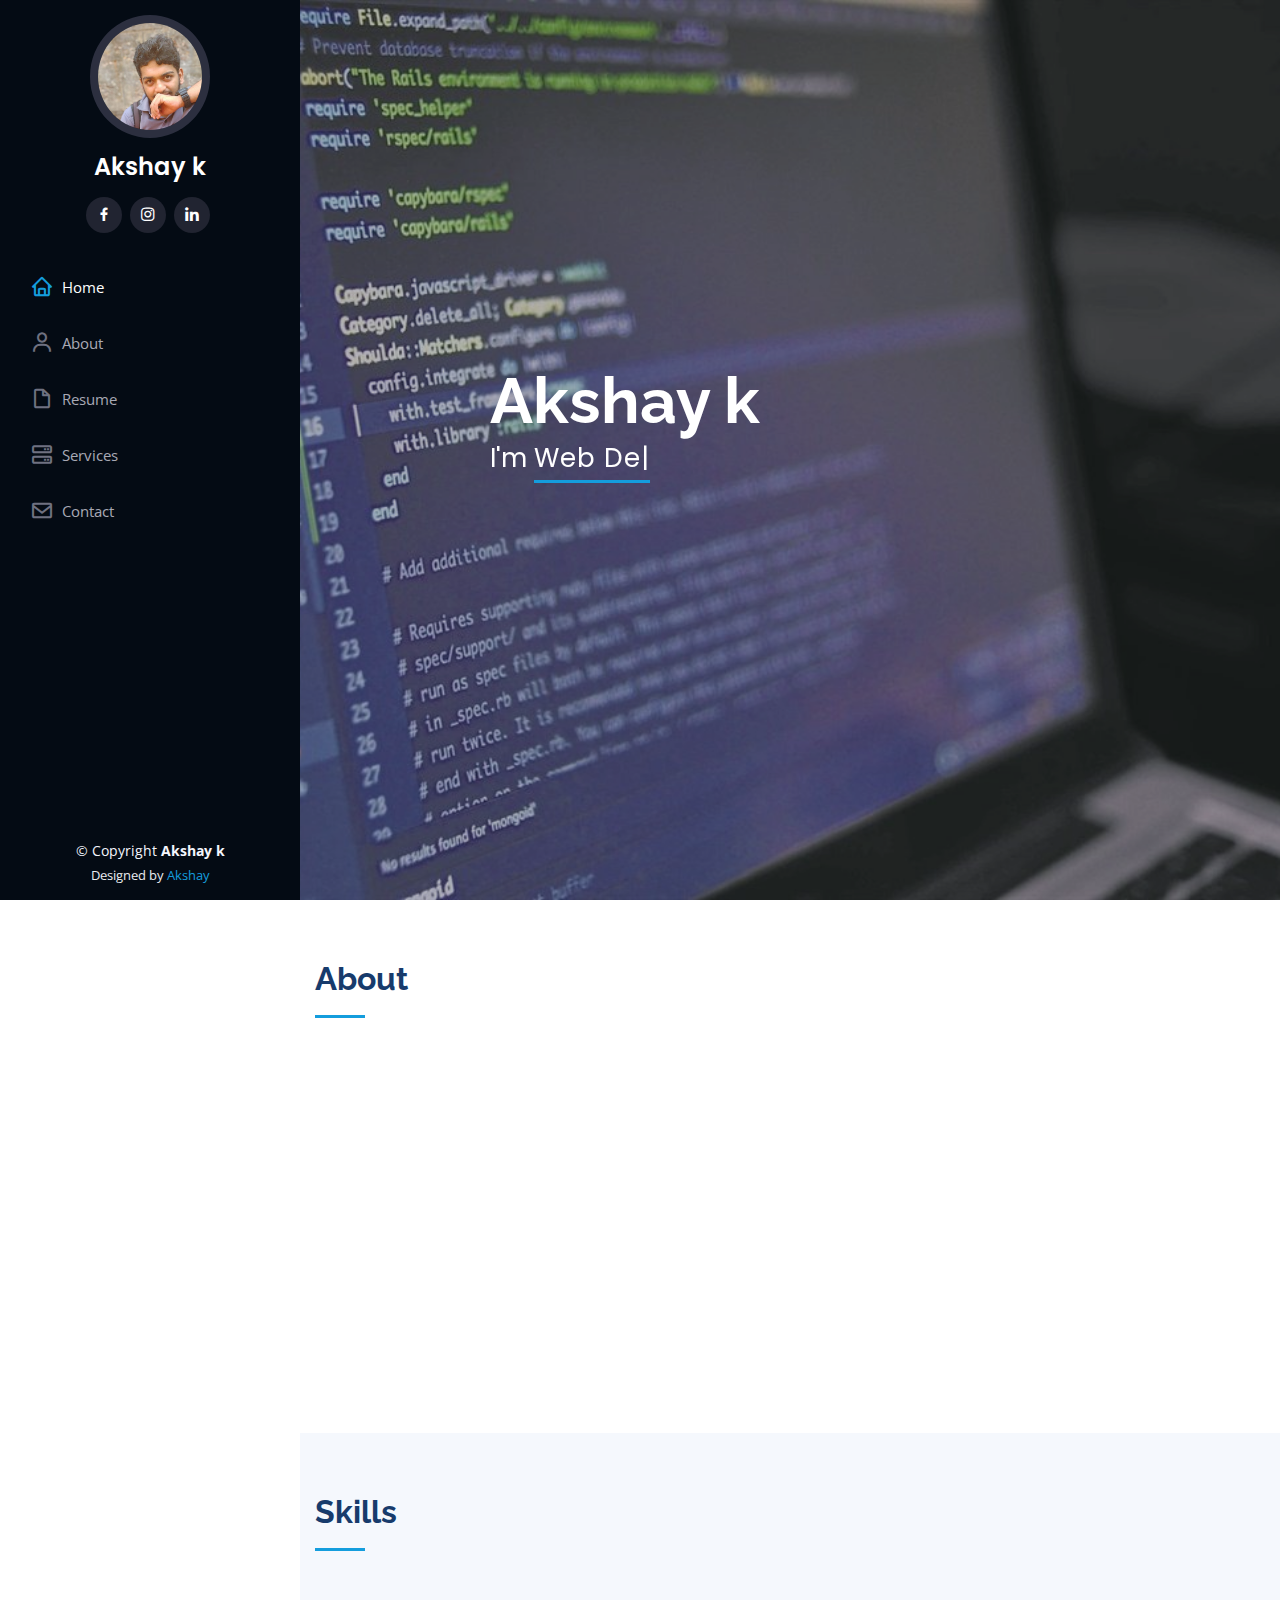
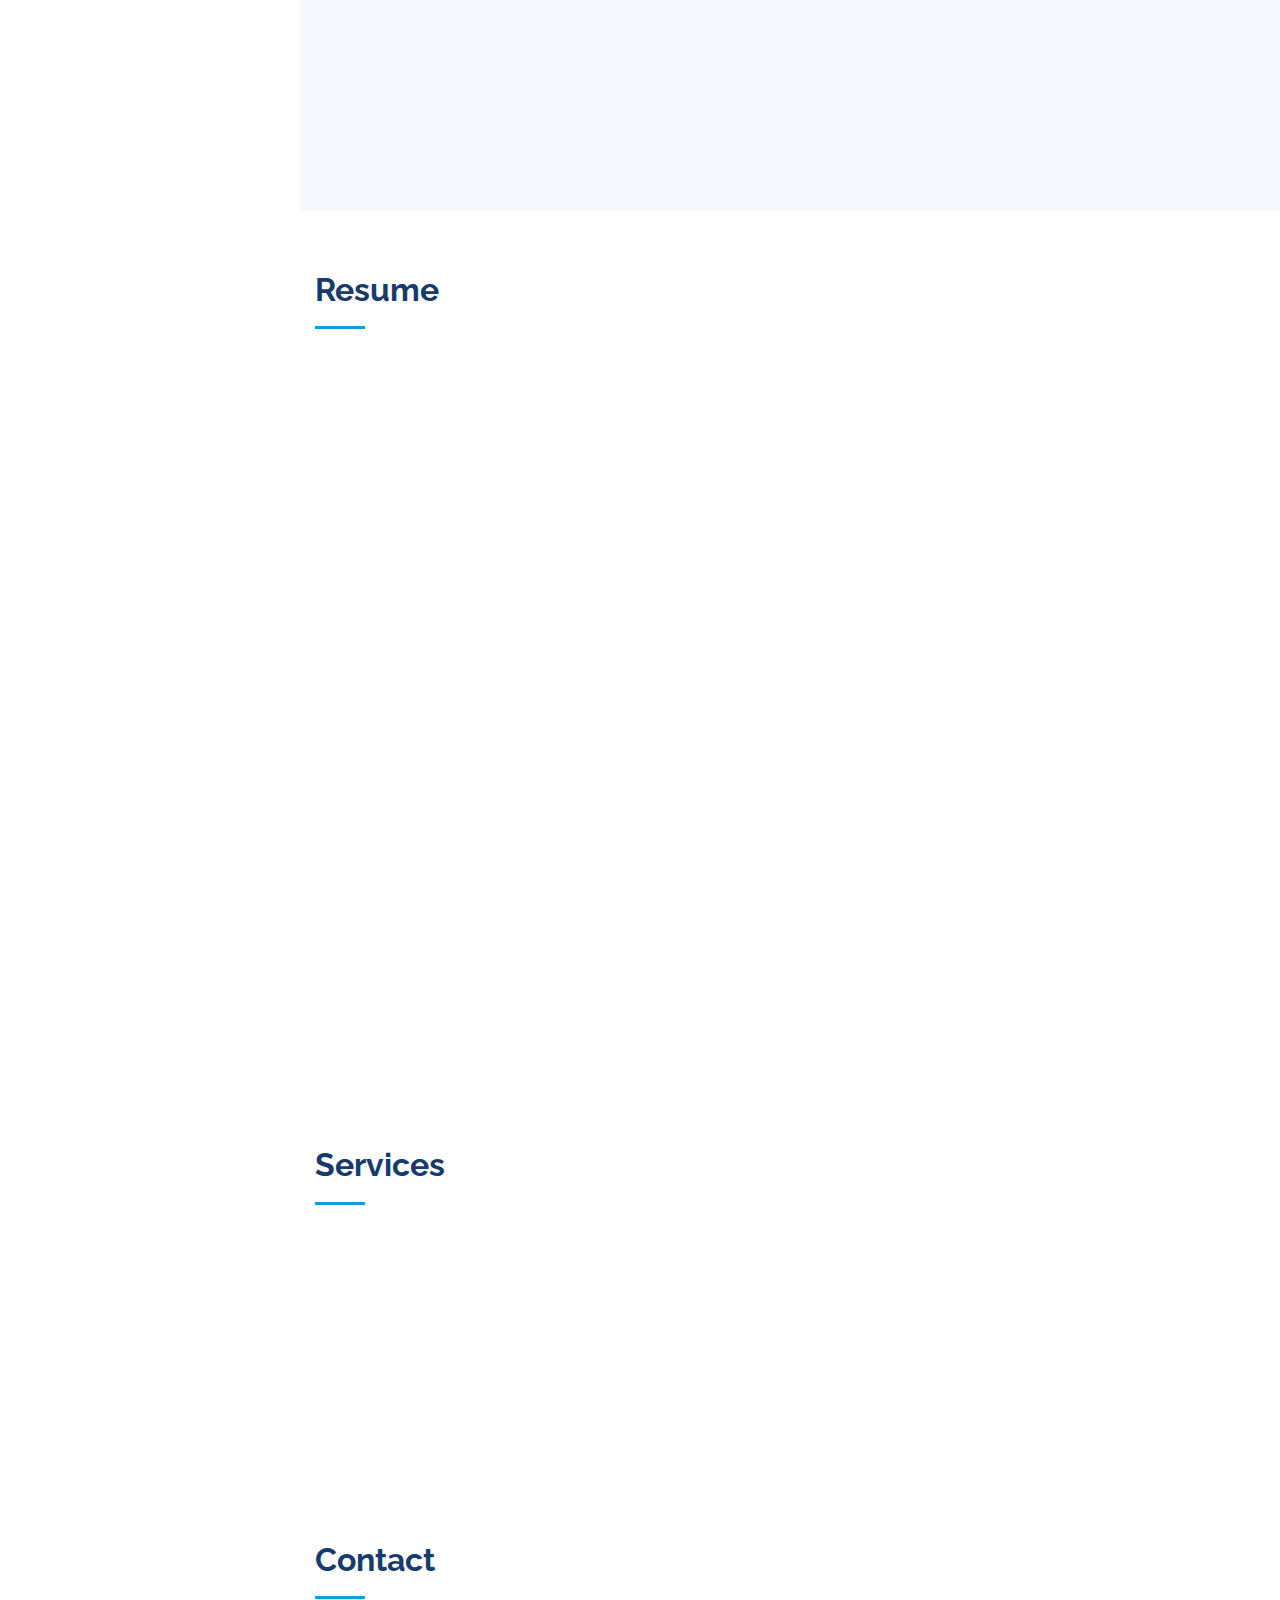
<file: index.html>
<!DOCTYPE html>
<html lang="en">

<head>
  <meta charset="utf-8">
  <meta content="width=device-width, initial-scale=1.0" name="viewport">
  <meta name="google-site-verification" content="2hIX6lgWq78M_FztoXRrBA77pJBKG8yCOxe8bXLJSPw" />

  <title>Akshay k</title>
  <meta content="" name="description">
  <meta content="" name="keywords">

  <!-- Favicons -->
  <link href="assets/img/favicon.png" rel="icon">
  <link href="assets/img/apple-touch-icon.png" rel="apple-touch-icon">

  <!-- Google Fonts -->
  <link href="https://fonts.googleapis.com/css?family=Open+Sans:300,300i,400,400i,600,600i,700,700i|Raleway:300,300i,400,400i,500,500i,600,600i,700,700i|Poppins:300,300i,400,400i,500,500i,600,600i,700,700i" rel="stylesheet">

  <!-- Vendor CSS Files -->
  <link href="assets/vendor/bootstrap/css/bootstrap.min.css" rel="stylesheet">
  <link href="assets/vendor/icofont/icofont.min.css" rel="stylesheet">
  <link href="assets/vendor/boxicons/css/boxicons.min.css" rel="stylesheet">
  <link href="assets/vendor/venobox/venobox.css" rel="stylesheet">
  <link href="assets/vendor/owl.carousel/assets/owl.carousel.min.css" rel="stylesheet">
  <link href="assets/vendor/aos/aos.css" rel="stylesheet">

  <!-- Template Main CSS File -->
  <link href="assets/css/style.css" rel="stylesheet">

</head>

<body>

  <!-- ======= Mobile nav toggle button ======= -->
  <button type="button" class="mobile-nav-toggle d-xl-none"><i class="icofont-navigation-menu"></i></button>

  <!-- ======= Header ======= -->
  <header id="header">
    <div class="d-flex flex-column">

      <div class="profile">
        <img src="assets/img/profile-img.jpg" alt="" class="img-fluid rounded-circle">
        <h1 class="text-light"><a href="index.html">Akshay k</a></h1>
        <div class="social-links mt-3 text-center">
          <!-- <a href="#" class="twitter"><i class="bx bxl-twitter"></i></a> -->
          <a href="#" class="facebook"><i class="bx bxl-facebook"></i></a>
          <a href="#" class="instagram"><i class="bx bxl-instagram"></i></a>
          <!-- <a href="#" class="google-plus"><i class="bx bxl-skype"></i></a> -->
          <a href="https://linkedin.com/in/akshay-palukachipra" class="linkedin"><i class="bx bxl-linkedin"></i></a>
        </div>
      </div>

      <nav class="nav-menu">
        <ul>
          <li class="active"><a href="#hero"><i class="bx bx-home"></i> <span>Home</span></a></li>
          <li><a href="#about"><i class="bx bx-user"></i> <span>About</span></a></li>
          <li><a href="#resume"><i class="bx bx-file-blank"></i> <span>Resume</span></a></li>
          <!-- <li><a href="#portfolio"><i class="bx bx-book-content"></i> Portfolio</a></li> -->
          <li><a href="#services"><i class="bx bx-server"></i> Services</a></li>
          <li><a href="#contact"><i class="bx bx-envelope"></i> Contact</a></li>

        </ul>
      </nav><!-- .nav-menu -->
      <button type="button" class="mobile-nav-toggle d-xl-none"><i class="icofont-navigation-menu"></i></button>

    </div>
  </header><!-- End Header -->

  <!-- ======= Hero Section ======= -->
  <section id="hero" class="d-flex flex-column justify-content-center align-items-center">
    <div class="hero-container" data-aos="fade-in">
      <h1>Akshay k</h1>
      <p>I'm <span class="typed" data-typed-items=" Web Designer, Web Developer, Freelance"></span></p>
    </div>
  </section><!-- End Hero -->

  <main id="main">

    <!-- ======= About Section ======= -->
    <section id="about" class="about">
      <div class="container">

        <div class="section-title">
          <h2>About</h2>
          <!-- <p>Magnam dolores commodi suscipit. Necessitatibus eius consequatur ex aliquid fuga eum quidem. Sit sint consectetur velit.
             Quisquam quos quisquam cupiditate. Et nemo qui impedit suscipit alias ea. Quia fugiat sit in iste officiis commodi quidem hic quas.</p> -->
        </div>

        <div class="row">
          <div class="col-lg-4" data-aos="fade-right">
            <img src="assets/img/profile-img.jpg" class="img-fluid" alt="">
          </div>
          <div class="col-lg-8 pt-4 pt-lg-0 content" data-aos="fade-left">
            <!-- <h3> Web Developer</h3> -->
            <!-- <p class="font-italic">
              Lorem ipsum dolor sit amet, consectetur adipiscing elit, sed do eiusmod tempor incididunt ut labore et dolore
              magna aliqua.
            </p> -->
            <div class="row">
              <div class="col-lg-6">
                <ul>
                  <li><i class="icofont-rounded-right"></i> <strong>Birthday:</strong> 9 March 2001</li>
                  <li><i class="icofont-rounded-right"></i> <strong>Phone:</strong> +91 9400358030</li>
                  <li><i class="icofont-rounded-right"></i> <strong>City:</strong> Kannur Kerala</li>
                </ul>
              </div>
              <div class="col-lg-6">
                <ul>
                  <li><i class="icofont-rounded-right"></i> <strong>Age:</strong> 19</li>
                  <li><i class="icofont-rounded-right"></i> <strong>Email:</strong> akshaypalukachipara@gmail.com</li>
                  <li><i class="icofont-rounded-right"></i> <strong>Freelance:</strong> Available</li>
                </ul>
              </div>
            </div>
            <!-- <p>
              Officiis eligendi itaque labore et dolorum mollitia officiis optio vero. Quisquam sunt adipisci omnis et ut. Nulla accusantium dolor incidunt officia tempore. Et eius omnis.
              Cupiditate ut dicta maxime officiis quidem quia. Sed et consectetur qui quia repellendus itaque neque. Aliquid amet quidem ut quaerat cupiditate. Ab et eum qui repellendus omnis culpa magni laudantium dolores.
            </p> -->
          </div>
        </div>

      </div>
    </section><!-- End About Section -->

    <!-- ======= Facts Section ======= -->
    <!-- <section id="facts" class="facts">
      <div class="container">

        <div class="section-title">
          <h2>Facts</h2>
          <p>Magnam dolores commodi suscipit. Necessitatibus eius consequatur ex aliquid fuga eum quidem. Sit sint consectetur velit. Quisquam quos quisquam cupiditate. Et nemo qui impedit suscipit alias ea. Quia fugiat sit in iste officiis commodi quidem hic quas.</p>
        </div>

        <div class="row no-gutters">

          <div class="col-lg-3 col-md-6 d-md-flex align-items-md-stretch" data-aos="fade-up">
            <div class="count-box">
              <i class="icofont-simple-smile"></i>
              <span data-toggle="counter-up">232</span>
              <p><strong>Happy Clients</strong> consequuntur quae</p>
            </div>
          </div>

          <div class="col-lg-3 col-md-6 d-md-flex align-items-md-stretch" data-aos="fade-up" data-aos-delay="100">
            <div class="count-box">
              <i class="icofont-document-folder"></i>
              <span data-toggle="counter-up">521</span>
              <p><strong>Projects</strong> adipisci atque cum quia aut</p>
            </div>
          </div>

          <div class="col-lg-3 col-md-6 d-md-flex align-items-md-stretch" data-aos="fade-up" data-aos-delay="200">
            <div class="count-box">
              <i class="icofont-live-support"></i>
              <span data-toggle="counter-up">1,463</span>
              <p><strong>Hours Of Support</strong> aut commodi quaerat</p>
            </div>
          </div>

          <div class="col-lg-3 col-md-6 d-md-flex align-items-md-stretch" data-aos="fade-up" data-aos-delay="300">
            <div class="count-box">
              <i class="icofont-users-alt-5"></i>
              <span data-toggle="counter-up">15</span>
              <p><strong>Hard Workers</strong> rerum asperiores dolor</p>
            </div>
          </div>

        </div>

      </div>
    </section>-->
    
    <!-- End Facts Section  -->

    <!-- ======= Skills Section ======= -->
    <section id="skills" class="skills section-bg">
      <div class="container">

        <div class="section-title">
          <h2>Skills</h2>
          <!-- <p>Magnam dolores commodi suscipit. Necessitatibus eius consequatur ex aliquid fuga eum quidem. Sit sint consectetur velit.
             Quisquam quos quisquam cupiditate. Et nemo qui impedit suscipit alias ea. Quia fugiat sit in iste officiis commodi quidem hic quas.</p> -->
        </div>

        <div class="row skills-content">

          <div class="col-lg-6" data-aos="fade-up">

            <div class="progress">
              <span class="skill">HTML <i class="val">70%</i></span>
              <div class="progress-bar-wrap">
                <div class="progress-bar" role="progressbar" aria-valuenow="70" aria-valuemin="0" aria-valuemax="100"></div>
              </div>
            </div>

            <div class="progress">
              <span class="skill">CSS <i class="val">60%</i></span>
              <div class="progress-bar-wrap">
                <div class="progress-bar" role="progressbar" aria-valuenow="60" aria-valuemin="0" aria-valuemax="100"></div>
              </div>
            </div>

            <div class="progress">
              <span class="skill">JavaScript <i class="val">75%</i></span>
              <div class="progress-bar-wrap">
                <div class="progress-bar" role="progressbar" aria-valuenow="75" aria-valuemin="0" aria-valuemax="100"></div>
              </div>
            </div>

          </div>

          <div class="col-lg-6" data-aos="fade-up" data-aos-delay="100">

            <div class="progress">
              <span class="skill">Node JS <i class="val">80%</i></span>
              <div class="progress-bar-wrap">
                <div class="progress-bar" role="progressbar" aria-valuenow="80" aria-valuemin="0" aria-valuemax="100"></div>
              </div>
            </div>

            <div class="progress">
              <span class="skill">Bootstrap <i class="val">70%</i></span>
              <div class="progress-bar-wrap">
                <div class="progress-bar" role="progressbar" aria-valuenow="70" aria-valuemin="0" aria-valuemax="100"></div>
              </div>
            </div>

            <div class="progress">
              <span class="skill">Mongo DB <i class="val">55%</i></span>
              <div class="progress-bar-wrap">
                <div class="progress-bar" role="progressbar" aria-valuenow="55" aria-valuemin="0" aria-valuemax="100"></div>
              </div>
            </div>

          </div>

        </div>

      </div>
    </section><!-- End Skills Section -->

    <!-- ======= Resume Section ======= -->
    <section id="resume" class="resume">
      <div class="container">

        <div class="section-title">
          <h2>Resume</h2>
          <!-- <p>Magnam dolores commodi suscipit. Necessitatibus eius consequatur ex aliquid fuga eum quidem. Sit sint consectetur velit.
             Quisquam quos quisquam cupiditate. Et nemo qui impedit suscipit alias ea. Quia fugiat sit in iste officiis commodi quidem hic quas.</p> -->
        </div>

        <div class="row">
          <div class="col-lg-6" data-aos="fade-up">
            <h3 class="resume-title">Sumary</h3>
            <div class="resume-item pb-0">
              <h4>Akshay k</h4>
              <p><em>Innovative and deadline-driven Web Developer from initial concept to final, polished deliverable.</em></p>
              <ul>
                <li>Kailas,Palukachipara</li>
                <li>9400358030</li>
                <li>akshaypalukachipara@gmail.com</li>
              </ul>
            </div>

            <h3 class="resume-title">Education</h3>
            <div class="resume-item">
              <h4>Nodejs &amp; Mongodb</h4>
              <h5>2020 - Present</h5>
              <p><em>Youtube, Google, etc.</em></p>
              <p>Learning Nodejs Web Development for past 6 month by myself from internet</p>
            </div>
            <div class="resume-item">
              <h4>ITI COPA (Computer Operator &amp; Programing Assisent)</h4>
              <h5>2019 - 2020</h5>
              <p><em>GOVT ITI Kuthuparamba</em></p>
              <p></p>
            </div>
          </div>
          <!-- <div class="col-lg-6" data-aos="fade-up" data-aos-delay="100">
            <h3 class="resume-title">Professional Experience</h3>
            <div class="resume-item">
              <h4>Senior graphic design specialist</h4>
              <h5>2019 - Present</h5>
              <p><em>Experion, New York, NY </em></p>
              <ul>
                <li>Lead in the design, development, and implementation of the graphic, layout, and production communication materials</li>
                <li>Delegate tasks to the 7 members of the design team and provide counsel on all aspects of the project. </li>
                <li>Supervise the assessment of all graphic materials in order to ensure quality and accuracy of the design</li>
                <li>Oversee the efficient use of production project budgets ranging from $2,000 - $25,000</li>
              </ul>
            </div>
            <div class="resume-item">
              <h4>Graphic design specialist</h4>
              <h5>2017 - 2018</h5>
              <p><em>Stepping Stone Advertising, New York, NY</em></p>
              <ul>
                <li>Developed numerous marketing programs (logos, brochures,infographics, presentations, and advertisements).</li>
                <li>Managed up to 5 projects or tasks at a given time while under pressure</li>
                <li>Recommended and consulted with clients on the most appropriate graphic design</li>
                <li>Created 4+ design presentations and proposals a month for clients and account managers</li>
              </ul>
            </div>
          </div> -->
        </div>

      </div>
    </section><!-- End Resume Section -->

    <!-- ======= Portfolio Section ======= -->
    <!-- <section id="portfolio" class="portfolio section-bg">
      <div class="container">

        <div class="section-title">
          <h2>Portfolio</h2>
          <p>Magnam dolores commodi suscipit. Necessitatibus eius consequatur ex aliquid fuga eum quidem. Sit sint consectetur velit. Quisquam quos quisquam cupiditate. Et nemo qui impedit suscipit alias ea. Quia fugiat sit in iste officiis commodi quidem hic quas.</p>
        </div>

        <div class="row" data-aos="fade-up">
          <div class="col-lg-12 d-flex justify-content-center">
            <ul id="portfolio-flters">
              <li data-filter="*" class="filter-active">All</li>
              <li data-filter=".filter-app">App</li>
              <li data-filter=".filter-card">Card</li>
              <li data-filter=".filter-web">Web</li>
            </ul>
          </div>
        </div>

        <div class="row portfolio-container" data-aos="fade-up" data-aos-delay="100">

          <div class="col-lg-4 col-md-6 portfolio-item filter-app">
            <div class="portfolio-wrap">
              <img src="assets/img/portfolio/portfolio-1.jpg" class="img-fluid" alt="">
              <div class="portfolio-links">
                <a href="assets/img/portfolio/portfolio-1.jpg" data-gall="portfolioGallery" class="venobox" title="App 1"><i class="bx bx-plus"></i></a>
                <a href="portfolio-details.html" title="More Details"><i class="bx bx-link"></i></a>
              </div>
            </div>
          </div>

          <div class="col-lg-4 col-md-6 portfolio-item filter-web">
            <div class="portfolio-wrap">
              <img src="assets/img/portfolio/portfolio-2.jpg" class="img-fluid" alt="">
              <div class="portfolio-links">
                <a href="assets/img/portfolio/portfolio-2.jpg" data-gall="portfolioGallery" class="venobox" title="Web 3"><i class="bx bx-plus"></i></a>
                <a href="portfolio-details.html" title="More Details"><i class="bx bx-link"></i></a>
              </div>
            </div>
          </div>

          <div class="col-lg-4 col-md-6 portfolio-item filter-app">
            <div class="portfolio-wrap">
              <img src="assets/img/portfolio/portfolio-3.jpg" class="img-fluid" alt="">
              <div class="portfolio-links">
                <a href="assets/img/portfolio/portfolio-3.jpg" data-gall="portfolioGallery" class="venobox" title="App 2"><i class="bx bx-plus"></i></a>
                <a href="portfolio-details.html" title="More Details"><i class="bx bx-link"></i></a>
              </div>
            </div>
          </div>

          <div class="col-lg-4 col-md-6 portfolio-item filter-card">
            <div class="portfolio-wrap">
              <img src="assets/img/portfolio/portfolio-4.jpg" class="img-fluid" alt="">
              <div class="portfolio-links">
                <a href="assets/img/portfolio/portfolio-4.jpg" data-gall="portfolioGallery" class="venobox" title="Card 2"><i class="bx bx-plus"></i></a>
                <a href="portfolio-details.html" title="More Details"><i class="bx bx-link"></i></a>
              </div>
            </div>
          </div>

          <div class="col-lg-4 col-md-6 portfolio-item filter-web">
            <div class="portfolio-wrap">
              <img src="assets/img/portfolio/portfolio-5.jpg" class="img-fluid" alt="">
              <div class="portfolio-links">
                <a href="assets/img/portfolio/portfolio-5.jpg" data-gall="portfolioGallery" class="venobox" title="Web 2"><i class="bx bx-plus"></i></a>
                <a href="portfolio-details.html" title="More Details"><i class="bx bx-link"></i></a>
              </div>
            </div>
          </div>

          <div class="col-lg-4 col-md-6 portfolio-item filter-app">
            <div class="portfolio-wrap">
              <img src="assets/img/portfolio/portfolio-6.jpg" class="img-fluid" alt="">
              <div class="portfolio-links">
                <a href="assets/img/portfolio/portfolio-6.jpg" data-gall="portfolioGallery" class="venobox" title="App 3"><i class="bx bx-plus"></i></a>
                <a href="portfolio-details.html" title="More Details"><i class="bx bx-link"></i></a>
              </div>
            </div>
          </div>

          <div class="col-lg-4 col-md-6 portfolio-item filter-card">
            <div class="portfolio-wrap">
              <img src="assets/img/portfolio/portfolio-7.jpg" class="img-fluid" alt="">
              <div class="portfolio-links">
                <a href="assets/img/portfolio/portfolio-7.jpg" data-gall="portfolioGallery" class="venobox" title="Card 1"><i class="bx bx-plus"></i></a>
                <a href="portfolio-details.html" title="More Details"><i class="bx bx-link"></i></a>
              </div>
            </div>
          </div>

          <div class="col-lg-4 col-md-6 portfolio-item filter-card">
            <div class="portfolio-wrap">
              <img src="assets/img/portfolio/portfolio-8.jpg" class="img-fluid" alt="">
              <div class="portfolio-links">
                <a href="assets/img/portfolio/portfolio-8.jpg" data-gall="portfolioGallery" class="venobox" title="Card 3"><i class="bx bx-plus"></i></a>
                <a href="portfolio-details.html" title="More Details"><i class="bx bx-link"></i></a>
              </div>
            </div>
          </div>

          <div class="col-lg-4 col-md-6 portfolio-item filter-web">
            <div class="portfolio-wrap">
              <img src="assets/img/portfolio/portfolio-9.jpg" class="img-fluid" alt="">
              <div class="portfolio-links">
                <a href="assets/img/portfolio/portfolio-9.jpg" data-gall="portfolioGallery" class="venobox" title="Web 3"><i class="bx bx-plus"></i></a>
                <a href="portfolio-details.html" title="More Details"><i class="bx bx-link"></i></a>
              </div>
            </div>
          </div>

        </div>

      </div>
    </section> -->
    
    <!-- End Portfolio Section -->

    <!-- ======= Services Section ======= -->
    <section id="services" class="services">
      <div class="container">

        <div class="section-title">
          <h2>Services</h2>
          <!-- <p>Magnam dolores commodi suscipit. Necessitatibus eius consequatur ex aliquid fuga eum quidem. Sit sint consectetur velit.
             Quisquam quos quisquam cupiditate. Et nemo qui impedit suscipit alias ea. Quia fugiat sit in iste officiis commodi quidem hic quas.</p> -->
        </div>

        <div class="row">
          <div class="col-lg-4 col-md-6 icon-box" data-aos="fade-up">
            <div class="icon"><i class="icofont-computer"></i></div>
            <h4 class="title"><a href="#!">Static Web Development</a></h4>
            <p class="description">Best and Quality Web Site in Short time of peroid </p>
          </div>
          <div class="col-lg-4 col-md-6 icon-box" data-aos="fade-up" data-aos-delay="100">
            <div class="icon"><i class="icofont-chart-bar-graph"></i></div>
            <h4 class="title"><a href="#!">Dynamic Web Development</a></h4>
            <p class="description">I will provide best services to customer without time consuming</p>
          </div>
          <div class="col-lg-4 col-md-6 icon-box" data-aos="fade-up" data-aos-delay="200">
            <div class="icon"><i class="icofont-earth"></i></div>
            <h4 class="title"><a href="#!">Website Maintainance</a></h4>
            <p class="description">Provides Maintainance of Website with high security </p>
          </div>
          <!-- <div class="col-lg-4 col-md-6 icon-box" data-aos="fade-up" data-aos-delay="300">
            <div class="icon"><i class="icofont-image"></i></div>
            <h4 class="title"><a href="">Magni Dolores</a></h4>
            <p class="description">Excepteur sint occaecat cupidatat non proident, sunt in culpa qui officia deserunt mollit anim id est laborum</p>
          </div>
          <div class="col-lg-4 col-md-6 icon-box" data-aos="fade-up" data-aos-delay="400">
            <div class="icon"><i class="icofont-settings"></i></div>
            <h4 class="title"><a href="">Nemo Enim</a></h4>
            <p class="description">At vero eos et accusamus et iusto odio dignissimos ducimus qui blanditiis praesentium voluptatum deleniti atque</p>
          </div>
          <div class="col-lg-4 col-md-6 icon-box" data-aos="fade-up" data-aos-delay="500">
            <div class="icon"><i class="icofont-tasks-alt"></i></div>
            <h4 class="title"><a href="">Eiusmod Tempor</a></h4>
            <p class="description">Et harum quidem rerum facilis est et expedita distinctio. Nam libero tempore, cum soluta nobis est eligendi</p>
          </div> -->
        </div>

      </div>
    </section><!-- End Services Section -->

    <!-- ======= Testimonials Section ======= -->
    <!-- <section id="testimonials" class="testimonials section-bg">
      <div class="container">

        <div class="section-title">
          <h2>Testimonials</h2>
          <p>Magnam dolores commodi suscipit. Necessitatibus eius consequatur ex aliquid fuga eum quidem. Sit sint consectetur velit. Quisquam quos quisquam cupiditate. Et nemo qui impedit suscipit alias ea. Quia fugiat sit in iste officiis commodi quidem hic quas.</p>
        </div>

        <div class="owl-carousel testimonials-carousel">

          <div class="testimonial-item" data-aos="fade-up">
            <p>
              <i class="bx bxs-quote-alt-left quote-icon-left"></i>
              Proin iaculis purus consequat sem cure digni ssim donec porttitora entum suscipit rhoncus. Accusantium quam, ultricies eget id, aliquam eget nibh et. Maecen aliquam, risus at semper.
              <i class="bx bxs-quote-alt-right quote-icon-right"></i>
            </p>
            <img src="assets/img/testimonials/testimonials-1.jpg" class="testimonial-img" alt="">
            <h3>Saul Goodman</h3>
            <h4>Ceo &amp; Founder</h4>
          </div>

          <div class="testimonial-item" data-aos="fade-up" data-aos-delay="100">
            <p>
              <i class="bx bxs-quote-alt-left quote-icon-left"></i>
              Export tempor illum tamen malis malis eram quae irure esse labore quem cillum quid cillum eram malis quorum velit fore eram velit sunt aliqua noster fugiat irure amet legam anim culpa.
              <i class="bx bxs-quote-alt-right quote-icon-right"></i>
            </p>
            <img src="assets/img/testimonials/testimonials-2.jpg" class="testimonial-img" alt="">
            <h3>Sara Wilsson</h3>
            <h4>Designer</h4>
          </div>

          <div class="testimonial-item" data-aos="fade-up" data-aos-delay="200">
            <p>
              <i class="bx bxs-quote-alt-left quote-icon-left"></i>
              Enim nisi quem export duis labore cillum quae magna enim sint quorum nulla quem veniam duis minim tempor labore quem eram duis noster aute amet eram fore quis sint minim.
              <i class="bx bxs-quote-alt-right quote-icon-right"></i>
            </p>
            <img src="assets/img/testimonials/testimonials-3.jpg" class="testimonial-img" alt="">
            <h3>Jena Karlis</h3>
            <h4>Store Owner</h4>
          </div>

          <div class="testimonial-item" data-aos="fade-up" data-aos-delay="300">
            <p>
              <i class="bx bxs-quote-alt-left quote-icon-left"></i>
              Fugiat enim eram quae cillum dolore dolor amet nulla culpa multos export minim fugiat minim velit minim dolor enim duis veniam ipsum anim magna sunt elit fore quem dolore labore illum veniam.
              <i class="bx bxs-quote-alt-right quote-icon-right"></i>
            </p>
            <img src="assets/img/testimonials/testimonials-4.jpg" class="testimonial-img" alt="">
            <h3>Matt Brandon</h3>
            <h4>Freelancer</h4>
          </div>

          <div class="testimonial-item" data-aos="fade-up" data-aos-delay="400">
            <p>
              <i class="bx bxs-quote-alt-left quote-icon-left"></i>
              Quis quorum aliqua sint quem legam fore sunt eram irure aliqua veniam tempor noster veniam enim culpa labore duis sunt culpa nulla illum cillum fugiat legam esse veniam culpa fore nisi cillum quid.
              <i class="bx bxs-quote-alt-right quote-icon-right"></i>
            </p>
            <img src="assets/img/testimonials/testimonials-5.jpg" class="testimonial-img" alt="">
            <h3>John Larson</h3>
            <h4>Entrepreneur</h4>
          </div>

        </div>

      </div>
    </section> -->
    <!-- End Testimonials Section -->

    <!-- ======= Contact Section ======= -->
    <section id="contact" class="contact">
      <div class="container">

        <div class="section-title">
          <h2>Contact</h2>
          <!-- <p>Magnam dolores commodi suscipit. Necessitatibus eius consequatur ex aliquid fuga eum quidem. Sit sint consectetur velit.
             Quisquam quos quisquam cupiditate. Et nemo qui impedit suscipit alias ea. Quia fugiat sit in iste officiis commodi quidem hic quas.</p> -->
        </div>

        <div class="row" data-aos="fade-in">

          <div class="col-lg-5 d-flex align-items-stretch">
            <div class="info">
              <div class="address">
                <i class="icofont-google-map"></i>
                <h4>Location:</h4>
                <p>Palukachipara,Kannur,Kerala</p>
              </div>

              <div class="email">
                <i class="icofont-envelope"></i>
                <h4>Email:</h4>
                <p><a href="mailto:akshaypalukachipara@gmail.com" style="text-decoration: none;color: #173b6c;">akshaypalukachipara@gmail.com</a></p>
              </div>

              <div class="phone">
                <i class="icofont-phone"></i>
                <h4>Call:</h4>
                <p>+91 9567520687</p>
              </div>
            </div>

          </div>

          <div class="col-lg-7 mt-5 mt-lg-0 d-flex align-items-stretch">
            <form action="" method="post" role="form" class="php-email-form">
              <div class="form-row">
                <div class="form-group col-md-6">
                  <label for="name">Your Name</label>
                  <input type="text" name="name" class="form-control" id="name" data-rule="minlen:4" data-msg="Please enter at least 4 chars" />
                  <div class="validate"></div>
                </div>
                <div class="form-group col-md-6">
                  <label for="name">Your Email</label>
                  <input type="email" class="form-control" name="email" id="email" data-rule="email" data-msg="Please enter a valid email" />
                  <div class="validate"></div>
                </div>
              </div>
              <div class="form-group">
                <label for="name">Subject</label>
                <input type="text" class="form-control" name="subject" id="subject" data-rule="minlen:4" data-msg="Please enter at least 8 chars of subject" />
                <div class="validate"></div>
              </div>
              <div class="form-group">
                <label for="name">Message</label>
                <textarea class="form-control" name="message" rows="10" data-rule="required" data-msg="Please write something for us"></textarea>
                <div class="validate"></div>
              </div>
              <div class="mb-3">
                <div class="loading">Loading</div>
                <div class="error-message"></div>
                <div class="sent-message">Your message has been sent. Thank you!</div>
              </div>
              <div class="text-center"><button type="submit">Send Message</button></div>
            </form>
          </div>

        </div>

      </div>
    </section><!-- End Contact Section -->

  </main><!-- End #main -->

  <!-- ======= Footer ======= -->
  <footer id="footer">
    <div class="container">
      <div class="copyright">
        &copy; Copyright <strong><span>Akshay k</span></strong>
      </div>
      <div class="credits">
        Designed by <a href="#!">Akshay</a>
      </div>
    </div>
  </footer><!-- End  Footer -->

  <a href="#" class="back-to-top"><i class="icofont-simple-up"></i></a>

  <!-- Vendor JS Files -->
  <script src="assets/vendor/jquery/jquery.min.js"></script>
  <script src="assets/vendor/bootstrap/js/bootstrap.bundle.min.js"></script>
  <script src="assets/vendor/jquery.easing/jquery.easing.min.js"></script>
  <script src="assets/vendor/waypoints/jquery.waypoints.min.js"></script>
  <script src="assets/vendor/counterup/counterup.min.js"></script>
  <script src="assets/vendor/isotope-layout/isotope.pkgd.min.js"></script>
  <script src="assets/vendor/venobox/venobox.min.js"></script>
  <script src="assets/vendor/owl.carousel/owl.carousel.min.js"></script>
  <script src="assets/vendor/typed.js/typed.min.js"></script>
  <script src="assets/vendor/aos/aos.js"></script>

  <!-- Template Main JS File -->
  <script src="assets/js/main.js"></script>

</body>

</html>
</file>
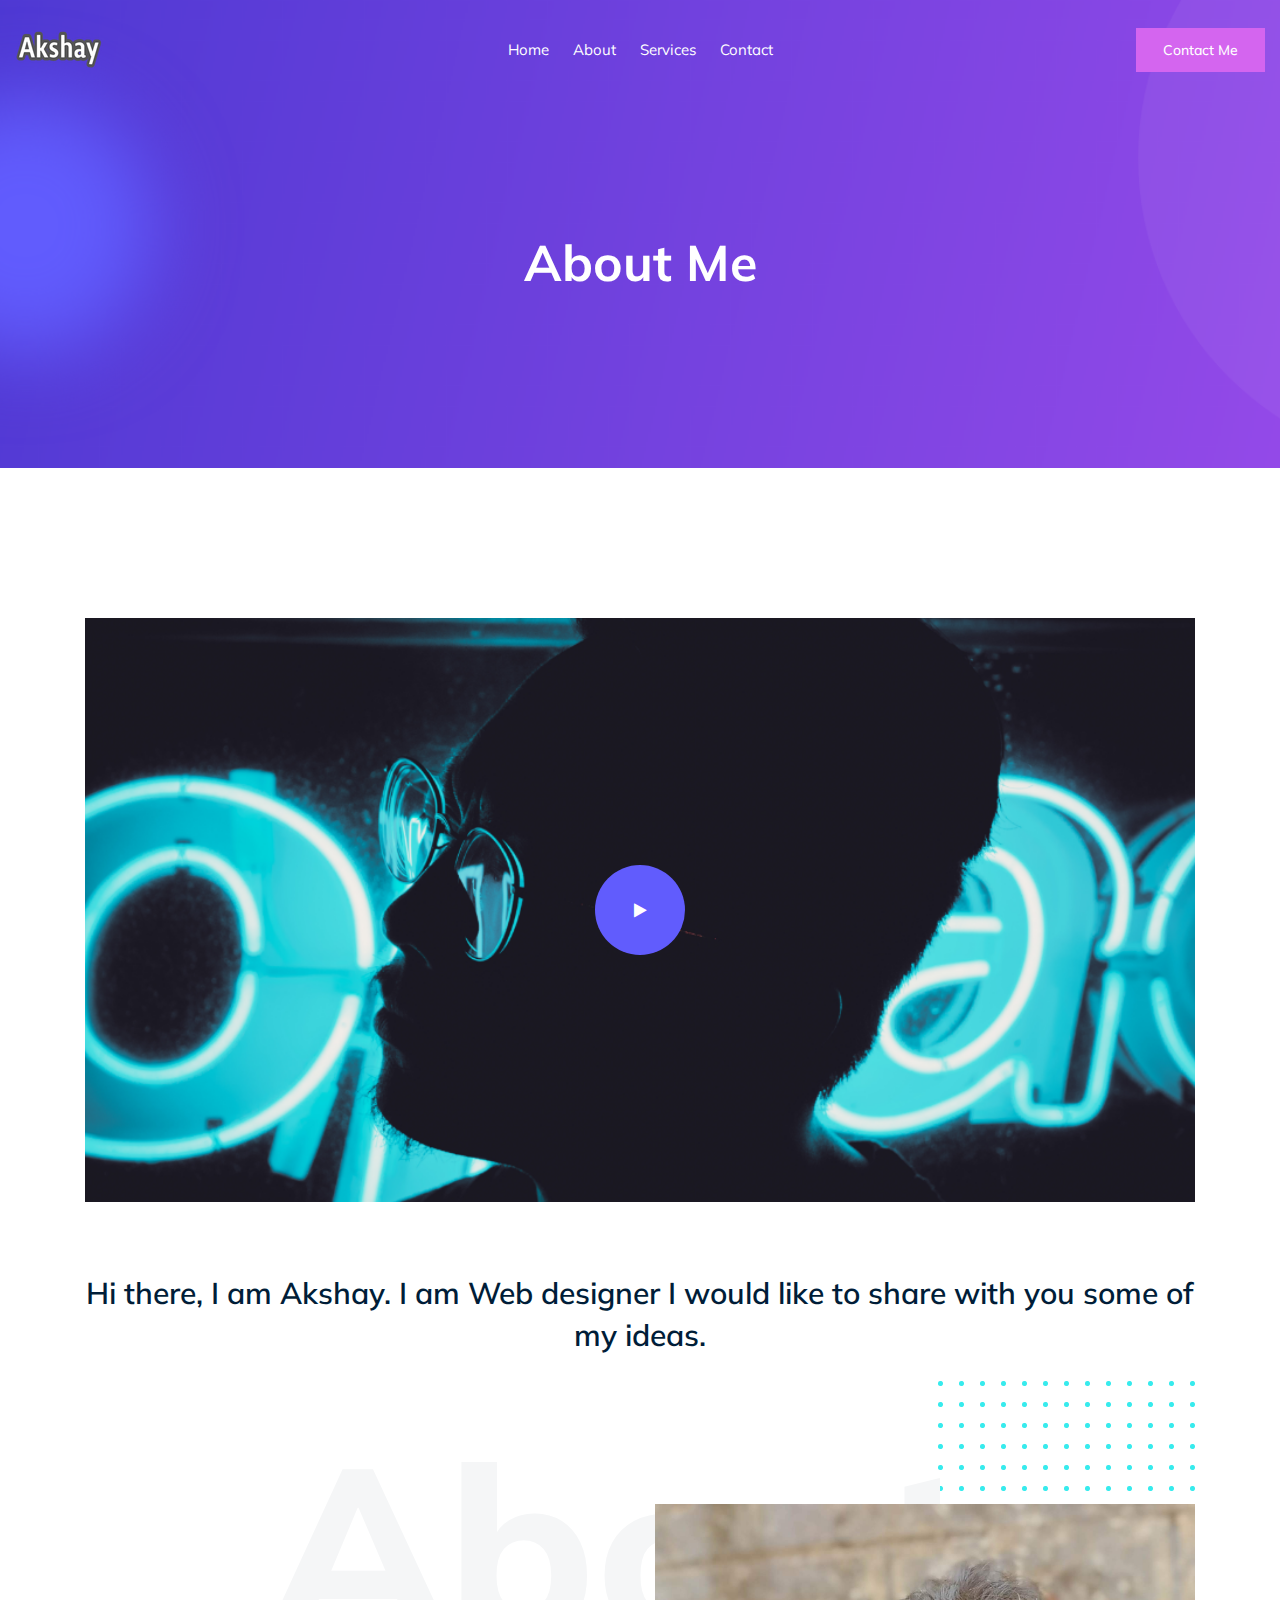
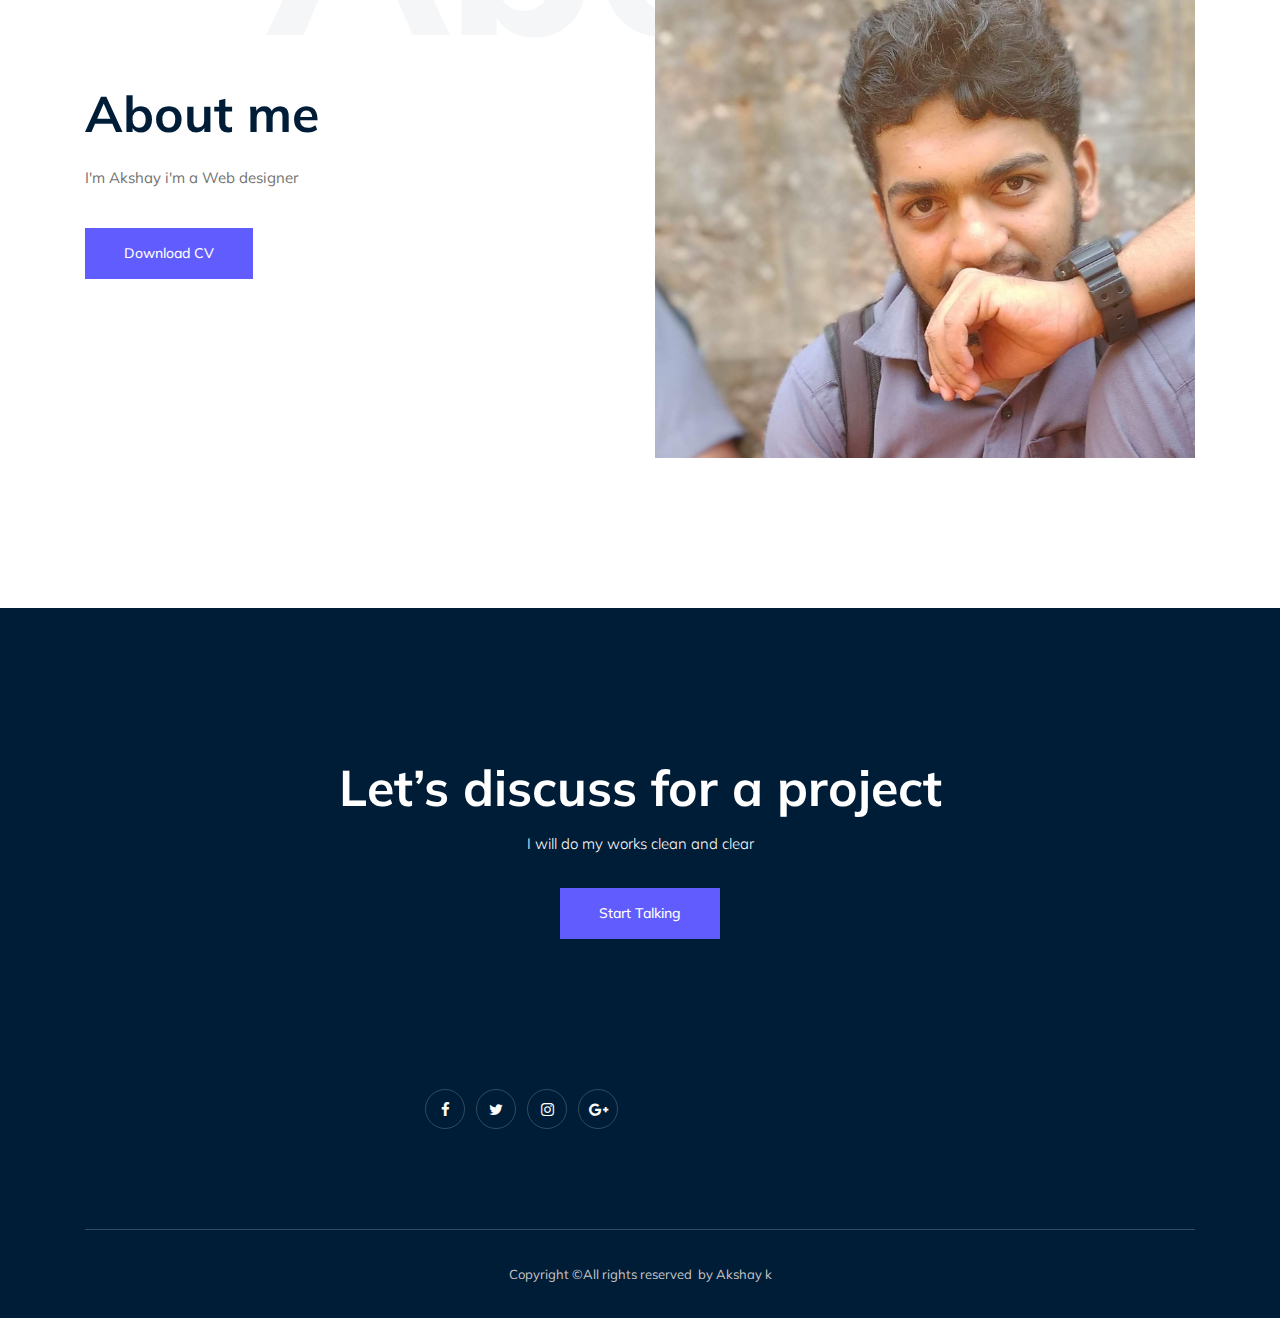
<file: about.html>
<!doctype html>
<html class="no-js" lang="zxx">

<head>
    <meta charset="utf-8">
    <meta http-equiv="x-ua-compatible" content="ie=edge">
    <title>Akshay k Palukachipara</title>
    <meta name="description" content="">
    <meta name="viewport" content="width=device-width, initial-scale=1">

    <!-- <link rel="manifest" href="site.webmanifest"> -->
    <!-- Place favicon.ico in the root directory -->

    <!-- CSS here -->
    <link rel="stylesheet" href="css/bootstrap.min.css">
    <link rel="stylesheet" href="css/owl.carousel.min.css">
    <link rel="stylesheet" href="css/magnific-popup.css">
    <link rel="stylesheet" href="css/font-awesome.min.css">
    <link rel="stylesheet" href="css/themify-icons.css">
    <link rel="stylesheet" href="css/nice-select.css">
    <link rel="stylesheet" href="css/flaticon.css">
    <link rel="stylesheet" href="css/gijgo.css">
    <link rel="stylesheet" href="css/animate.min.css">
    <link rel="stylesheet" href="css/slick.css">
    <link rel="stylesheet" href="css/slicknav.css">
    <link rel="stylesheet" href="css/style.css">
    <!-- <link rel="stylesheet" href="css/responsive.css"> -->
</head>

<body>
     <!-- header-start -->
    <header>
        <div class="header-area ">
            <div id="sticky-header" class="main-header-area">
                <div class="container-fluid">
                    <div class="row align-items-center">
                        <div class="col-xl-3 col-lg-2">
                            <div class="logo">
                                <a href="index.html">
                                    <img src="img/logo.png" alt="">
                                </a>
                            </div>
                        </div>
                        <div class="col-xl-6 col-lg-7">
                            <div class="main-menu  d-none d-lg-block">
                                <nav>
                                    <ul id="navigation">
                                        <li><a class="active" href="index.html">home</a></li>
                                        <li><a href="about.html">About</a></li>
                                        <li><a href="services.html">Services</a></li>
                                        <li><a href="contact.html">Contact</a></li>
                                    </ul>
                                </nav>
                            </div>
                        </div>
                        <div class="col-xl-3 col-lg-3 d-none d-lg-block">
                            <div class="Appointment">
                                <div class="book_btn d-none d-lg-block">
                                    <a  href="mailto:akshayakshay8205@gmail.com">Contact Me</a>
                                </div>
                            </div>
                        </div>
                        <div class="col-12">
                            <div class="mobile_menu d-block d-lg-none"></div>
                        </div>
                    </div>

                </div>
            </div>
        </div>
    </header>
    <!-- header-end -->
    <!-- bradcam_area  -->
    <div class="bradcam_area bradcam_bg_1">
        <div class="container">
            <div class="row">
                <div class="col-xl-12">
                    <div class="bradcam_text text-center">
                        <h3>About Me</h3>
                    </div>
                </div>
            </div>
        </div>
    </div>
   
    
    <div class="video_area">
        <div class="container">
            <div class="row">
                <div class="col-xl-12">
                    <div class="video_wrap">
                        <div class="thumb">
                            <img src="img/video/video_bg.png" alt="">
                            <div class="video_icon">
                                <a class="popup-video" href="#"> <i class="fa fa-play"></i> </a>
                            </div>
                        </div>
                        <div class="video_text text-center">
                            <p>Hi there, I am Akshay. I am Web designer I would like to share with you some of 
                                my ideas.</p>
                        </div>
                    </div>
                </div>
            </div>
        </div>
    </div>
   <!-- about_me  -->
    <div class="about_me">
        <div class="about_large_title d-none d-lg-block">
                About
        </div>
        <div class="container">
            <div class="row align-items-center">
                <div class="col-xl-6 col-md-6">
                    <div class="about_e_details">
                        <h3>About me</h3>
                        <p>I'm Akshay  i'm a Web designer</p>
                        <div class="download_cv">
                            <a class="boxed-btn3" href="#">Download CV</a>
                        </div>
                    </div>
                </div>
                <div class="col-xl-6 col-md-6">
                    <div class="about_img">
                        <div class="color_pattern d-none d-lg-block">
                            <img src="img/about/color_grid.png" alt="">
                        </div>
                        <div class="my_Pic">
                                <img src="img/about/about.png" alt="My Pic">
                        </div>
                    </div>
                </div>
            </div>
        </div>
    </div>
    <!--/ about_me  -->
    <div class="discuss_projects">
        <div class="container">
            <div class="row">
                <div class="col-xl-12">
                    <div class="project_text text-center">
                        <h3>Let’s discuss for a project</h3>
                        <p>I will do my works clean and clear </p>
                        <a class="boxed-btn3" href="#">Start Talking</a>
                    </div>
                </div>
            </div>
        </div>
    </div>

    <!-- footer start -->
    <footer class="footer">
        <div class="footer_top">
            <div class="container">
                <div class="row">
                    <div class="col-xl-6 col-md-6">
                        <div class="socail_links">
                            <ul>
                                <li><a href="#"> <i class="fa fa-facebook"></i> </a></li>
                                <li><a href="#"> <i class="fa fa-twitter"></i> </a></li>
                                <li><a href="#"> <i class="fa fa-instagram"></i> </a></li>
                                <li><a href="#"> <i class="fa fa-google-plus"></i> </a></li>
                            </ul>
                        </div>
                    </div>
                </div>
            </div>
        </div>
        <div class="copy-right_text">
            <div class="container">
                <div class="footer_border"></div>
                <div class="row">
                    <div class="col-xl-12">
                        <p class="copy_right text-center">
                            Copyright &copy;All rights reserved  <i class="fa " aria-hidden="true"></i> by Akshay k
                        </p>
                    </div>
                </div>
            </div>
        </div>
    </footer>
    <!--/ footer end  -->

    <!-- JS here -->
    <script src="js/vendor/modernizr-3.5.0.min.js"></script>
    <script src="js/vendor/jquery-1.12.4.min.js"></script>
    <script src="js/popper.min.js"></script>
    <script src="js/bootstrap.min.js"></script>
    <script src="js/owl.carousel.min.js"></script>
    <script src="js/isotope.pkgd.min.js"></script>
    <script src="js/ajax-form.js"></script>
    <script src="js/waypoints.min.js"></script>
    <script src="js/jquery.counterup.min.js"></script>
    <script src="js/imagesloaded.pkgd.min.js"></script>
    <script src="js/scrollIt.js"></script>
    <script src="js/jquery.scrollUp.min.js"></script>
    <script src="js/wow.min.js"></script>
    <script src="js/nice-select.min.js"></script>
    <script src="js/jquery.slicknav.min.js"></script>
    <script src="js/jquery.magnific-popup.min.js"></script>
    <script src="js/plugins.js"></script>
    <script src="js/gijgo.min.js"></script>

    <!--contact js-->
    <script src="js/contact.js"></script>
    <script src="js/jquery.ajaxchimp.min.js"></script>
    <script src="js/jquery.form.js"></script>
    <script src="js/jquery.validate.min.js"></script>
    <script src="js/mail-script.js"></script>

    <script src="js/main.js"></script>
</body>

</html>
</file>
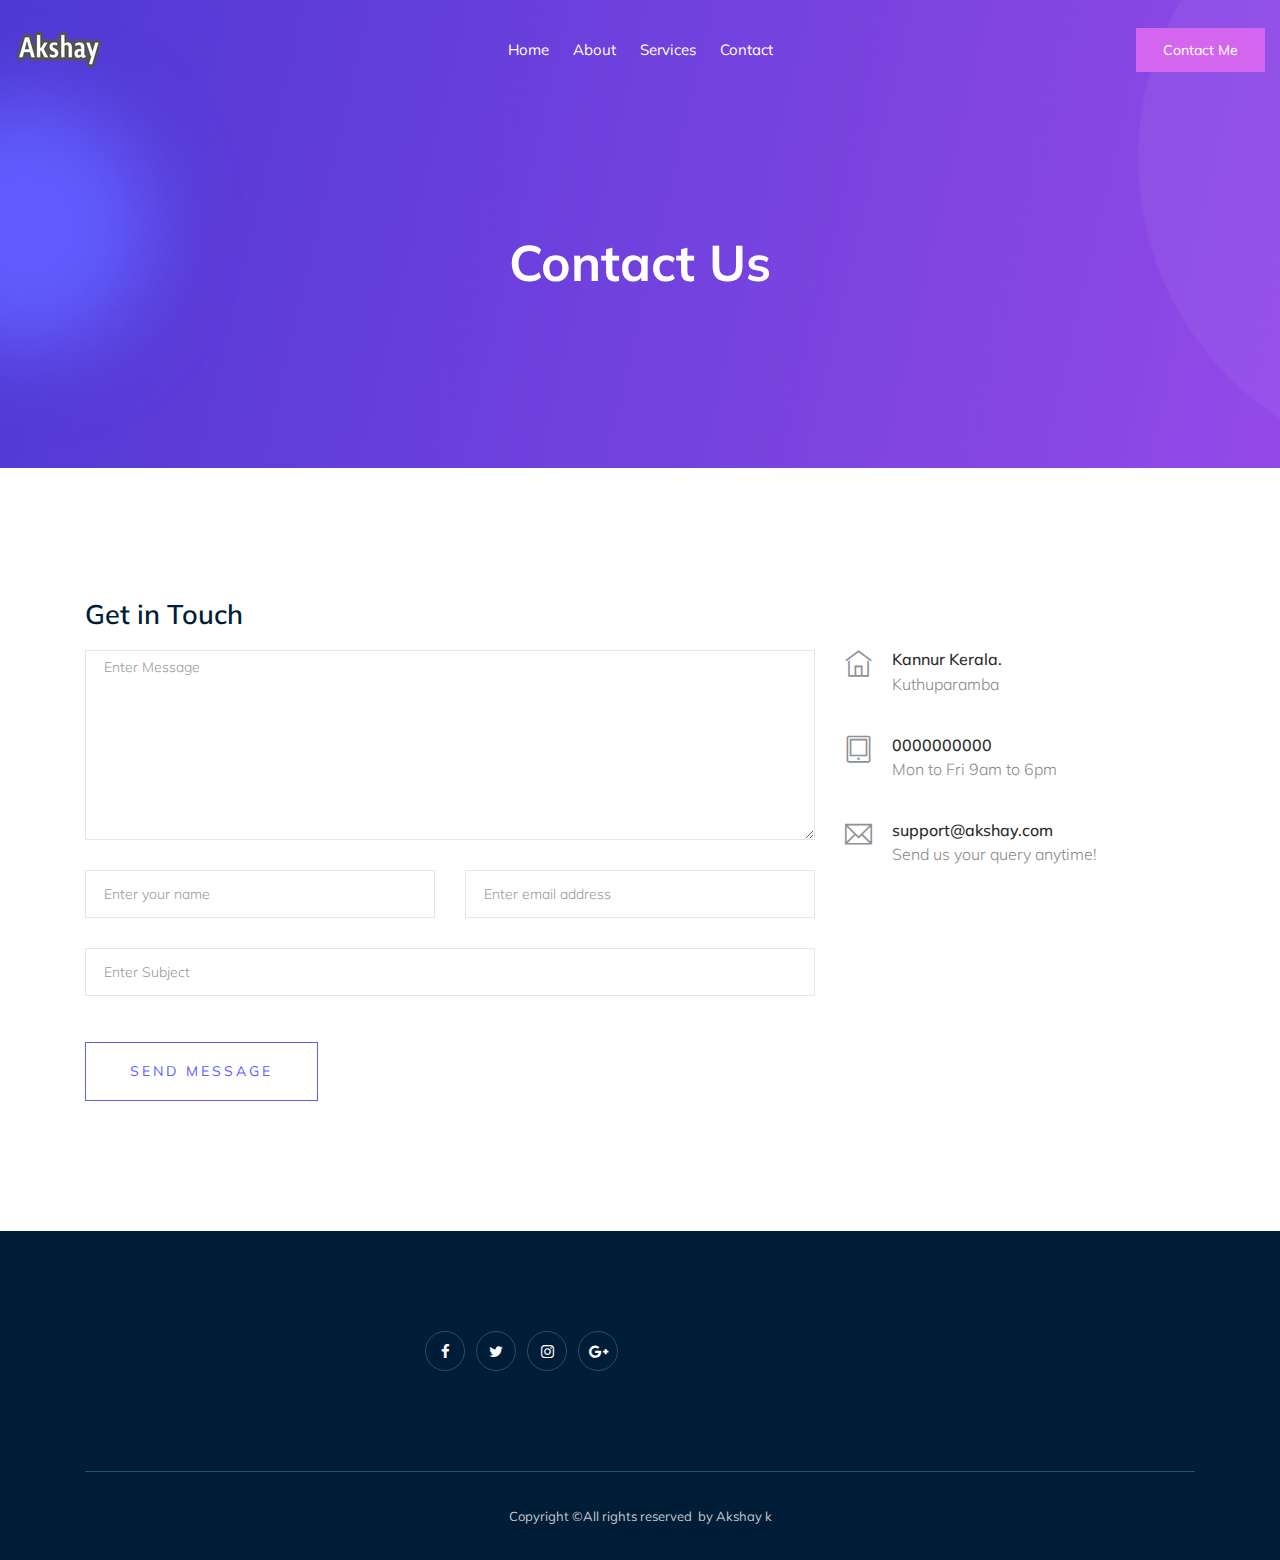
<file: contact.html>
<!doctype html>
<html class="no-js" lang="zxx">

<head>
    <meta charset="utf-8">
    <meta http-equiv="x-ua-compatible" content="ie=edge">
    <title>Akshay k Palukachipara</title>
    <meta name="description" content="">
    <meta name="viewport" content="width=device-width, initial-scale=1">


    <link rel="stylesheet" href="css/bootstrap.min.css">
    <link rel="stylesheet" href="css/owl.carousel.min.css">
    <link rel="stylesheet" href="css/magnific-popup.css">
    <link rel="stylesheet" href="css/font-awesome.min.css">
    <link rel="stylesheet" href="css/themify-icons.css">
    <link rel="stylesheet" href="css/nice-select.css">
    <link rel="stylesheet" href="css/flaticon.css">
    <link rel="stylesheet" href="css/gijgo.css">
    <link rel="stylesheet" href="css/animate.min.css">
    <link rel="stylesheet" href="css/slick.css">
    <link rel="stylesheet" href="css/slicknav.css">
    <link rel="stylesheet" href="css/style.css">
    <!-- <link rel="stylesheet" href="css/responsive.css"> -->
</head>

<body>

    <!-- header-start -->
    <header>
      <div class="header-area ">
          <div id="sticky-header" class="main-header-area">
              <div class="container-fluid">
                  <div class="row align-items-center">
                      <div class="col-xl-3 col-lg-2">
                          <div class="logo">
                              <a href="index.html">
                                  <img src="img/logo.png" alt="">
                              </a>
                          </div>
                      </div>
                      <div class="col-xl-6 col-lg-7">
                          <div class="main-menu  d-none d-lg-block">
                              <nav>
                                  <ul id="navigation">
                                      <li><a class="active" href="index.html">home</a></li>
                                      <li><a href="about.html">About</a></li>
                                      <li><a href="services.html">Services</a></li>
                                      <li><a href="contact.html">Contact</a></li>
                                  </ul>
                              </nav>
                          </div>
                      </div>
                      <div class="col-xl-3 col-lg-3 d-none d-lg-block">
                          <div class="Appointment">
                              <div class="book_btn d-none d-lg-block">
                                  <a  href="mailto:akshayakshay8205@gmail.com">Contact Me</a>
                              </div>
                          </div>
                      </div>
                      <div class="col-12">
                          <div class="mobile_menu d-block d-lg-none"></div>
                      </div>
                  </div>

              </div>
          </div>
      </div>
  </header>
    <!-- header-end -->

    <!-- bradcam_area  -->
    <div class="bradcam_area bradcam_bg_1">
        <div class="container">
            <div class="row">
                <div class="col-xl-12">
                    <div class="bradcam_text text-center">
                        <h3>Contact Us</h3>
                    </div>
                </div>
            </div>
        </div>
    </div>
    <!-- /bradcam_area  -->

  <!-- ================ contact section start ================= -->
  <section class="contact-section section_padding">
    <div class="container">
 
        

      <div class="row">
        <div class="col-12">
          <h2 class="contact-title">Get in Touch</h2>
        </div>
        <div class="col-lg-8">
          <form class="form-contact contact_form" action="contact_process.php" method="post" id="contactForm" novalidate="novalidate">
            <div class="row">
              <div class="col-12">
                <div class="form-group">
                  
                    <textarea class="form-control w-100" name="message" id="message" cols="30" rows="9" onfocus="this.placeholder = ''" onblur="this.placeholder = 'Enter Message'" placeholder = 'Enter Message'></textarea>
                </div>
              </div>
              <div class="col-sm-6">
                <div class="form-group">
                  <input class="form-control" name="name" id="name" type="text" onfocus="this.placeholder = ''" onblur="this.placeholder = 'Enter your name'" placeholder = 'Enter your name'>
                </div>
              </div>
              <div class="col-sm-6">
                <div class="form-group">
                  <input class="form-control" name="email" id="email" type="email" onfocus="this.placeholder = ''" onblur="this.placeholder = 'Enter email address'" placeholder = 'Enter email address'>
                </div>
              </div>
              <div class="col-12">
                <div class="form-group">
                  <input class="form-control" name="subject" id="subject" type="text" onfocus="this.placeholder = ''" onblur="this.placeholder = 'Enter Subject'" placeholder = 'Enter Subject'>
                </div>
              </div>
            </div>
            <div class="form-group mt-3">
              <button type="submit" class="button button-contactForm btn_4 boxed-btn">Send Message</button>
            </div>
          </form>
        </div>
        <div class="col-lg-4">
          <div class="media contact-info">
            <span class="contact-info__icon"><i class="ti-home"></i></span>
            <div class="media-body">
              <h3>Kannur Kerala.</h3>
              <p>Kuthuparamba </p>
            </div>
          </div>
          <div class="media contact-info">
            <span class="contact-info__icon"><i class="ti-tablet"></i></span>
            <div class="media-body">
              <h3>0000000000</h3>
              <p>Mon to Fri 9am to 6pm</p>
            </div>
          </div>
          <div class="media contact-info">
            <span class="contact-info__icon"><i class="ti-email"></i></span>
            <div class="media-body">
              <h3>support@akshay.com</h3>
              <p>Send us your query anytime!</p>
            </div>
          </div>
        </div>
      </div>
    </div>
  </section>
  <!-- ================ contact section end ================= -->

  <!-- footer start -->
  <footer class="footer">
      <div class="footer_top">
          <div class="container">
              <div class="row align-items-center">
                  <div class="col-xl-6 col-md-6">
                      <div class="socail_links">
                          <ul>
                              <li><a href="#"> <i class="fa fa-facebook"></i> </a></li>
                              <li><a href="#"> <i class="fa fa-twitter"></i> </a></li>
                              <li><a href="#"> <i class="fa fa-instagram"></i> </a></li>
                              <li><a href="#"> <i class="fa fa-google-plus"></i> </a></li>
                          </ul>
                      </div>
                  </div>
              </div>
          </div>
      </div>
      <div class="copy-right_text">
          <div class="container">
              <div class="footer_border"></div>
              <div class="row">
                  <div class="col-xl-12">
                      <p class="copy_right text-center">
                        Copyright &copy;All rights reserved  <i class="fa " aria-hidden="true"></i> by Akshay k
                      </p>
                  </div>
              </div>
          </div>
      </div>
  </footer>
  <!--/ footer end  -->

  <!-- JS here -->
  <script src="js/vendor/modernizr-3.5.0.min.js"></script>
  <script src="js/vendor/jquery-1.12.4.min.js"></script>
  <script src="js/popper.min.js"></script>
  <script src="js/bootstrap.min.js"></script>
  <script src="js/owl.carousel.min.js"></script>
  <script src="js/isotope.pkgd.min.js"></script>
  <script src="js/ajax-form.js"></script>
  <script src="js/waypoints.min.js"></script>
  <script src="js/jquery.counterup.min.js"></script>
  <script src="js/imagesloaded.pkgd.min.js"></script>
  <script src="js/scrollIt.js"></script>
  <script src="js/jquery.scrollUp.min.js"></script>
  <script src="js/wow.min.js"></script>
  <script src="js/nice-select.min.js"></script>
  <script src="js/jquery.slicknav.min.js"></script>
  <script src="js/jquery.magnific-popup.min.js"></script>
  <script src="js/plugins.js"></script>
  <script src="js/gijgo.min.js"></script>


  <script src="js/contact.js"></script>
  <script src="js/jquery.ajaxchimp.min.js"></script>
  <script src="js/jquery.form.js"></script>
  <script src="js/jquery.validate.min.js"></script>
  <script src="js/mail-script.js"></script>

  <script src="js/main.js"></script>
</body>

</html>
</file>
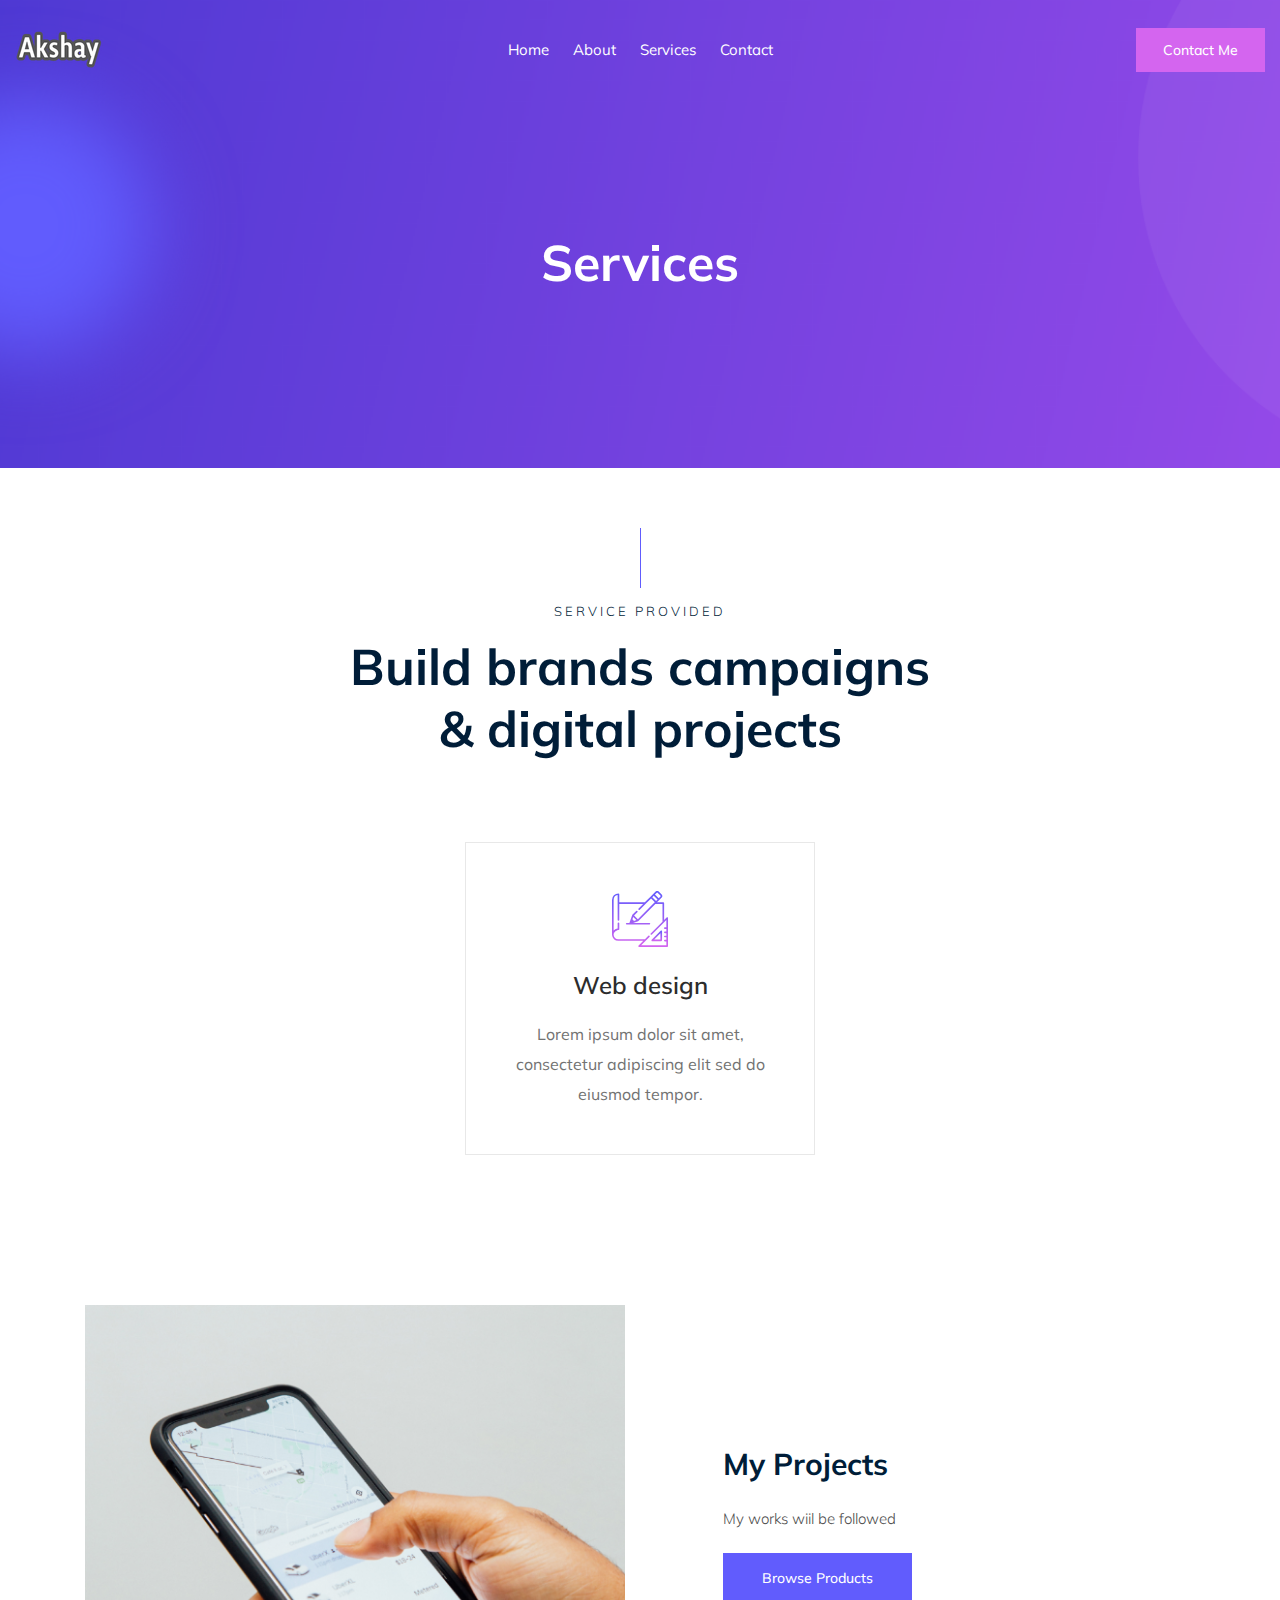
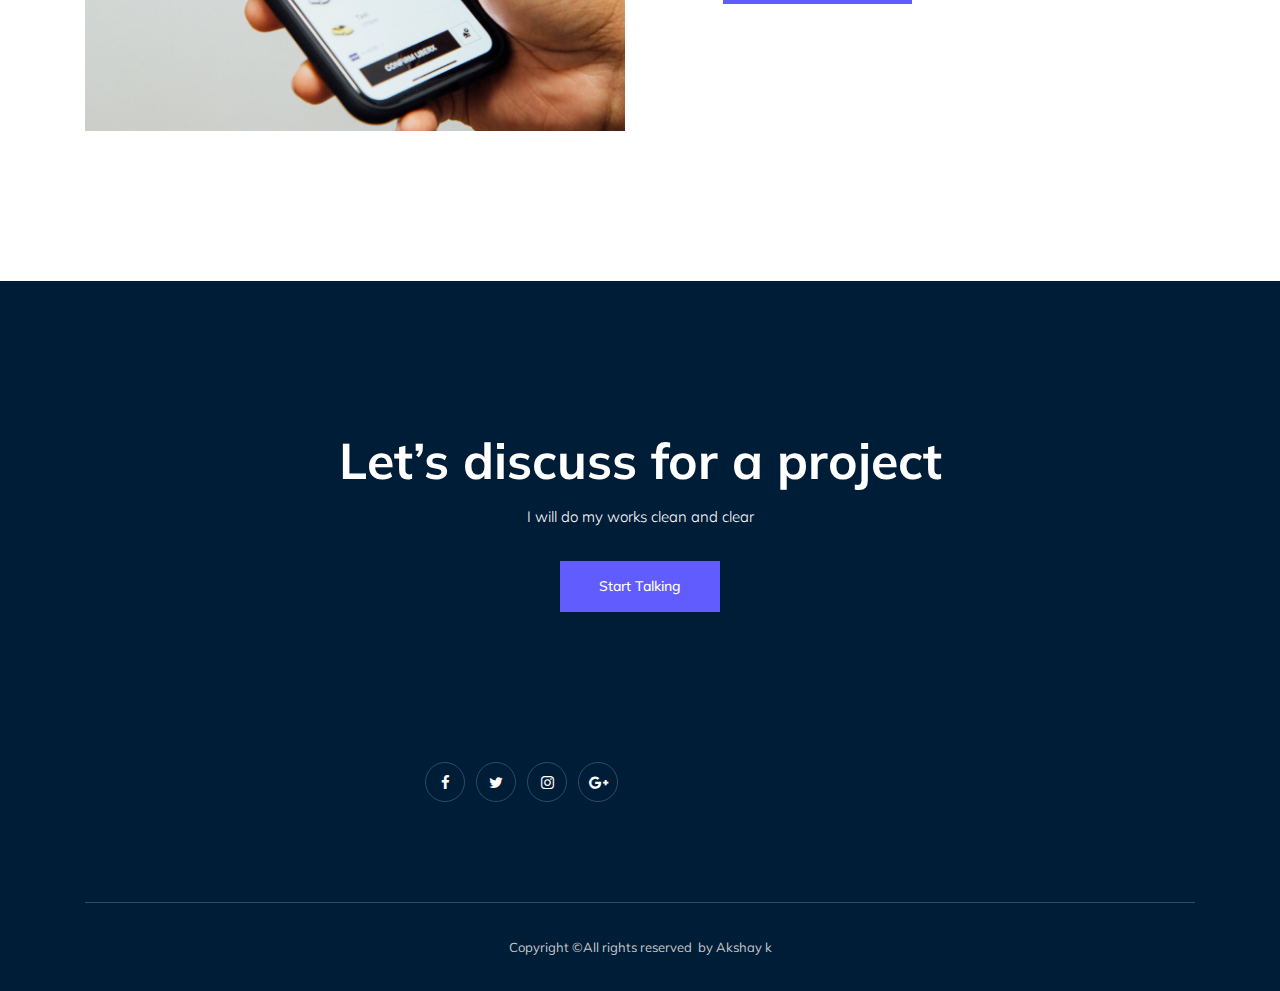
<file: services.html>
<!doctype html>
<html class="no-js" lang="zxx">

<head>
    <meta charset="utf-8">
    <meta http-equiv="x-ua-compatible" content="ie=edge">
    <title>Akshay k Palukachipara</title>
    <meta name="description" content="">
    <meta name="viewport" content="width=device-width, initial-scale=1">

    <!-- <link rel="manifest" href="site.webmanifest"> -->
    <!-- Place favicon.ico in the root directory -->

    <!-- CSS here -->
    <link rel="stylesheet" href="css/bootstrap.min.css">
    <link rel="stylesheet" href="css/owl.carousel.min.css">
    <link rel="stylesheet" href="css/magnific-popup.css">
    <link rel="stylesheet" href="css/font-awesome.min.css">
    <link rel="stylesheet" href="css/themify-icons.css">
    <link rel="stylesheet" href="css/nice-select.css">
    <link rel="stylesheet" href="css/flaticon.css">
    <link rel="stylesheet" href="css/gijgo.css">
    <link rel="stylesheet" href="css/animate.min.css">
    <link rel="stylesheet" href="css/slick.css">
    <link rel="stylesheet" href="css/slicknav.css">
    <link rel="stylesheet" href="css/style.css">
    <!-- <link rel="stylesheet" href="css/responsive.css"> -->
</head>

<body>

    
    <header>
        <div class="header-area ">
            <div id="sticky-header" class="main-header-area">
                <div class="container-fluid">
                    <div class="row align-items-center">
                        <div class="col-xl-3 col-lg-2">
                            <div class="logo">
                                <a href="index.html">
                                    <img src="img/logo.png" alt="">
                                </a>
                            </div>
                        </div>
                        <div class="col-xl-6 col-lg-7">
                            <div class="main-menu  d-none d-lg-block">
                                <nav>
                                    <ul id="navigation">
                                        <li><a class="active" href="index.html">home</a></li>
                                        <li><a href="about.html">About</a></li>
                                        <li><a href="services.html">Services</a></li>
                                        <li><a href="contact.html">Contact</a></li>
                                    </ul>
                                </nav>
                            </div>
                        </div>
                        <div class="col-xl-3 col-lg-3 d-none d-lg-block">
                            <div class="Appointment">
                                <div class="book_btn d-none d-lg-block">
                                    <a  href="mailto:akshayakshay8205@gmail.com">Contact Me</a>
                                </div>
                            </div>
                        </div>
                        <div class="col-12">
                            <div class="mobile_menu d-block d-lg-none"></div>
                        </div>
                    </div>

                </div>
            </div>
        </div>
    </header>
    <div class="bradcam_area bradcam_bg_1">
        <div class="container">
            <div class="row">
                <div class="col-xl-12">
                    <div class="bradcam_text text-center">
                        <h3>Services</h3>
                    </div>
                </div>
            </div>
        </div>
    </div>
   
    <div class="service_area">
        <div class="container">
            <div class="row">
                <div class="col-xl-12">
                    <div class="section_title text-center mb-65">
                        <span>Service Provided</span>
                        <h3>Build brands campaigns  <br>
                                & digital projects</h3>
                    </div>
                </div>
            </div>
            <div class="row">
                <div class="col-xl-4 col-md-4">
                </div>
                <div class="col-xl-4 col-md-4">
                    <div class="single_service text-center">
                        <div class="icon">
                            <img src="img/svg_icon/2.svg" alt="">
                        </div>
                        <h3>Web design</h3>
                        <p>Lorem ipsum dolor sit amet, consectetur adipiscing elit sed do eiusmod tempor.</p>
                    </div>
                </div>
  <!--              <div class="col-xl-4 col-md-4">
                    <div class="single_service text-center">
                        <div class="icon">
                            <img src="img/svg_icon/3.svg" alt="">
                        </div>
                        <h3>Mobile app</h3>
                        <p>Lorem ipsum dolor sit amet, consectetur adipiscing elit sed do eiusmod tempor.</p>
                    </div>
                </div>          -->
            </div>
        </div>
    </div>
    <!--/ service_area  -->

    <div class="project_area">
        <div class="container">
            <div class="row align-items-center">
                <div class="col-xl-6">
                    <div class="projects_thumb">
                        <img src="img/about/projects.png" alt="">
                    </div>
                </div>
                <div class="col-xl-6">
                    <div class="projects_info">
                        <h3>My Projects</h3>
                        <p>My works wiil be followed</p>
                        <a href="#" class="boxed-btn3">Browse Products</a>
                    </div>
                </div>
            </div>
        </div>
    </div>


    
    <div class="discuss_projects">
        <div class="container">
            <div class="row">
                <div class="col-xl-12">
                    <div class="project_text text-center">
                        <h3>Let’s discuss for a project</h3>
                        <p>I will do my works clean and clear </p>
                        <a class="boxed-btn3" href="#">Start Talking</a>
                    </div>
                </div>
            </div>
        </div>
    </div>

    <!-- footer start -->
    <footer class="footer">
        <div class="footer_top">
            <div class="container">
                <div class="row align-items-center">
                    <div class="col-xl-6 col-md-6">
                        <div class="socail_links">
                            <ul>
                                <li><a href="#"> <i class="fa fa-facebook"></i> </a></li>
                                <li><a href="#"> <i class="fa fa-twitter"></i> </a></li>
                                <li><a href="#"> <i class="fa fa-instagram"></i> </a></li>
                                <li><a href="#"> <i class="fa fa-google-plus"></i> </a></li>
                            </ul>
                        </div>
                    </div>
                </div>
            </div>
        </div>
        <div class="copy-right_text">
            <div class="container">
                <div class="footer_border"></div>
                <div class="row">
                    <div class="col-xl-12">
                        <p class="copy_right text-center">
                Copyright &copy;All rights reserved  <i class="fa " aria-hidden="true"></i> by Akshay k
                        </p>
                    </div>
                </div>
            </div>
        </div>
    </footer>
    <!--/ footer end  -->

    <!-- JS here -->
    <script src="js/vendor/modernizr-3.5.0.min.js"></script>
    <script src="js/vendor/jquery-1.12.4.min.js"></script>
    <script src="js/popper.min.js"></script>
    <script src="js/bootstrap.min.js"></script>
    <script src="js/owl.carousel.min.js"></script>
    <script src="js/isotope.pkgd.min.js"></script>
    <script src="js/ajax-form.js"></script>
    <script src="js/waypoints.min.js"></script>
    <script src="js/jquery.counterup.min.js"></script>
    <script src="js/imagesloaded.pkgd.min.js"></script>
    <script src="js/scrollIt.js"></script>
    <script src="js/jquery.scrollUp.min.js"></script>
    <script src="js/wow.min.js"></script>
    <script src="js/nice-select.min.js"></script>
    <script src="js/jquery.slicknav.min.js"></script>
    <script src="js/jquery.magnific-popup.min.js"></script>
    <script src="js/plugins.js"></script>
    <script src="js/gijgo.min.js"></script>

    <!--contact js-->
    <script src="js/contact.js"></script>
    <script src="js/jquery.ajaxchimp.min.js"></script>
    <script src="js/jquery.form.js"></script>
    <script src="js/jquery.validate.min.js"></script>
    <script src="js/mail-script.js"></script>

    <script src="js/main.js"></script>
</body>

</html>
</file>
<file: assets/vendor/venobox/venobox.css>
/* ------ venobox.css --------*/
.vbox-overlay *, .vbox-overlay *:before, .vbox-overlay *:after{
    -webkit-backface-visibility: hidden;
    -webkit-box-sizing:border-box;
    -moz-box-sizing:border-box;
    box-sizing:border-box;
}
.vbox-overlay * { 
    -webkit-backface-visibility: visible;
    backface-visibility: visible;
}
.vbox-overlay{
    display: -webkit-flex;
    display: flex;
    -webkit-flex-direction: column;
    flex-direction: column;
    -webkit-justify-content: center;
    justify-content: center;
    -webkit-align-items: center;
    align-items: center;
    position: fixed;
    left: 0;
    top: 0;
    bottom: 0;
    right: 0;
    z-index: 999999;
}

/* ----- navigation ----- */
.vbox-title{
    width: 100%;
    height: 40px;
    float: left;
    text-align: center;
    line-height: 28px;
    font-size: 12px;
    padding: 6px 50px;
    overflow: hidden;
    position: fixed;
    display: none;
    left: 0;
    z-index: 89;
}
.vbox-close{
    cursor: pointer;
    position: fixed;
    top: -1px;
    right: 0;
    width: 50px;
    height: 40px;
    padding: 6px;
    display: block;
    background-position:10px center;
    overflow: hidden;
    font-size: 24px;
    line-height: 1;
    text-align: center;
    z-index: 99;
}
.vbox-left{
    cursor: pointer;
    position: fixed;
    left: 0;
    height: 40px;
    overflow: hidden;
    line-height: 28px;
    font-size: 12px;
    z-index: 99;
    display: flex;
    align-items:center;
}
.vbox-num{
    display: inline-block;
    margin: 6px 0 6px 15px;
}
/* ----- Social share ----- */
.vbox-share{
    line-height: 28px;
    font-size: 12px;
    overflow: hidden;
    position: fixed;
    left: 0;
    z-index: 98;
    display: flex;
    align-items:center;
    justify-content: center;
    width: 100%;
    text-align: center;
}
.vbox-share svg{
    max-height: 28px;
    width: 28px;
    z-index: 10;
    margin-left: 12px;
    margin-top: 6px;
    margin-bottom: 6px;
    vertical-align: middle;
}


/* ----- navigation ARROWS ----- */
.vbox-next, .vbox-prev{
    position: fixed;
    top: 50%;
    margin-top: -15px;
    overflow: hidden;
    cursor: pointer;
    display: block;
    width: 45px;
    height: 45px;
    z-index: 99;
}
.vbox-next span, .vbox-prev span{
    position: relative;
    width: 20px;
    height: 20px;
    border: 2px solid transparent;
    border-top-color: #B6B6B6;
    border-right-color: #B6B6B6;
    text-indent: -100px;
    position: absolute;
    top: 8px;
    display: block;
}
.vbox-prev{
    left: 15px;
}
.vbox-next{
    right: 15px;
}
.vbox-prev span{
    left: 10px;
    -ms-transform: rotate(-135deg);
    -webkit-transform: rotate(-135deg);
    transform: rotate(-135deg);
}
.vbox-next span{
    -ms-transform: rotate(45deg);
    -webkit-transform: rotate(45deg);
    transform: rotate(45deg);
    right: 10px;
}
/* ------- inline window ------ */
.vbox-inline{
    width: 420px;
    height: 315px;
    height: 70vh;
    padding: 10px;
    background: #fff;
    margin: 0 auto;
    overflow: auto;
    text-align: left;
}
/* ------- Video & iFrames window ------ */
.venoframe{
    max-width: 100%;
    width: 100%;
    border: none;
    width: 100%;
    height: 260px;
    height: 70vh;
}
.venoframe.vbvid{
    height: 260px;
}
@media (min-width: 768px) {
    .venoframe, .vbox-inline{
        width: 90%;
        height: 360px;
        height: 70vh;
    }
    .venoframe.vbvid{
        width: 640px;
        height: 360px;
    }
}
@media (min-width: 992px) {
    .venoframe, .vbox-inline{
        max-width: 1200px;
        width: 80%;
        height: 540px;
        height: 70vh;
    }
    .venoframe.vbvid{
        width: 960px;
        height: 540px;
    }
}
/* 
Please do NOT edit this part! 
or at least read this note: http://i.imgur.com/7C0ws9e.gif
*/
.vbox-open{
    overflow: hidden;
}
.vbox-container{
    position: absolute;
    left: 0;
    right: 0;
    top: 0;
    bottom: 0;
    overflow-x: hidden;
    overflow-y: scroll;
    overflow-scrolling: touch;
    -webkit-overflow-scrolling: touch;
    z-index: 20;
    max-height: 100%;

}

.vbox-content{
    text-align: center;
    float: left;
    width: 100%;
    position: relative;
    overflow: hidden;
    padding: 20px 4%;
}
.vbox-container img{
    max-width: 100%;
    height: auto;
}
.vbox-figlio{
    box-shadow: 0 0 12px rgba(0,0,0,0.19), 0 6px 6px rgba(0,0,0,0.23);
    max-width: 100%;
    text-align: initial;
}
img.vbox-figlio{
    -webkit-user-select: none;
-khtml-user-select: none;
-moz-user-select: none;
-o-user-select: none;
user-select: none;
}
.vbox-content.swipe-left{
    margin-left: -200px !important;
}
.vbox-content.swipe-right{
    margin-left: 200px !important;
}
.vbox-animated{
    webkit-transition: margin 300ms ease-out;
    transition: margin 300ms ease-out;
}

/* ---------- preloader ----------
 * SPINKIT 
 * http://tobiasahlin.com/spinkit/
-------------------------------- */
.sk-double-bounce,.sk-rotating-plane{width:40px;height:40px;margin:40px auto}.sk-rotating-plane{background-color:#333;-webkit-animation:sk-rotatePlane 1.2s infinite ease-in-out;animation:sk-rotatePlane 1.2s infinite ease-in-out}@-webkit-keyframes sk-rotatePlane{0%{-webkit-transform:perspective(120px) rotateX(0) rotateY(0);transform:perspective(120px) rotateX(0) rotateY(0)}50%{-webkit-transform:perspective(120px) rotateX(-180.1deg) rotateY(0);transform:perspective(120px) rotateX(-180.1deg) rotateY(0)}100%{-webkit-transform:perspective(120px) rotateX(-180deg) rotateY(-179.9deg);transform:perspective(120px) rotateX(-180deg) rotateY(-179.9deg)}}@keyframes sk-rotatePlane{0%{-webkit-transform:perspective(120px) rotateX(0) rotateY(0);transform:perspective(120px) rotateX(0) rotateY(0)}50%{-webkit-transform:perspective(120px) rotateX(-180.1deg) rotateY(0);transform:perspective(120px) rotateX(-180.1deg) rotateY(0)}100%{-webkit-transform:perspective(120px) rotateX(-180deg) rotateY(-179.9deg);transform:perspective(120px) rotateX(-180deg) rotateY(-179.9deg)}}.sk-double-bounce{position:relative}.sk-double-bounce .sk-child{width:100%;height:100%;border-radius:50%;background-color:#333;opacity:.6;position:absolute;top:0;left:0;-webkit-animation:sk-doubleBounce 2s infinite ease-in-out;animation:sk-doubleBounce 2s infinite ease-in-out}.sk-chasing-dots .sk-child,.sk-spinner-pulse,.sk-three-bounce .sk-child{background-color:#333;border-radius:100%}.sk-double-bounce .sk-double-bounce2{-webkit-animation-delay:-1s;animation-delay:-1s}@-webkit-keyframes sk-doubleBounce{0%,100%{-webkit-transform:scale(0);transform:scale(0)}50%{-webkit-transform:scale(1);transform:scale(1)}}@keyframes sk-doubleBounce{0%,100%{-webkit-transform:scale(0);transform:scale(0)}50%{-webkit-transform:scale(1);transform:scale(1)}}.sk-wave{margin:40px auto;width:50px;height:40px;text-align:center;font-size:10px}.sk-wave .sk-rect{background-color:#333;height:100%;width:6px;display:inline-block;-webkit-animation:sk-waveStretchDelay 1.2s infinite ease-in-out;animation:sk-waveStretchDelay 1.2s infinite ease-in-out}.sk-wave .sk-rect1{-webkit-animation-delay:-1.2s;animation-delay:-1.2s}.sk-wave .sk-rect2{-webkit-animation-delay:-1.1s;animation-delay:-1.1s}.sk-wave .sk-rect3{-webkit-animation-delay:-1s;animation-delay:-1s}.sk-wave .sk-rect4{-webkit-animation-delay:-.9s;animation-delay:-.9s}.sk-wave .sk-rect5{-webkit-animation-delay:-.8s;animation-delay:-.8s}@-webkit-keyframes sk-waveStretchDelay{0%,100%,40%{-webkit-transform:scaleY(.4);transform:scaleY(.4)}20%{-webkit-transform:scaleY(1);transform:scaleY(1)}}@keyframes sk-waveStretchDelay{0%,100%,40%{-webkit-transform:scaleY(.4);transform:scaleY(.4)}20%{-webkit-transform:scaleY(1);transform:scaleY(1)}}.sk-wandering-cubes{margin:40px auto;width:40px;height:40px;position:relative}.sk-wandering-cubes .sk-cube{background-color:#333;width:10px;height:10px;position:absolute;top:0;left:0;-webkit-animation:sk-wanderingCube 1.8s ease-in-out -1.8s infinite both;animation:sk-wanderingCube 1.8s ease-in-out -1.8s infinite both}.sk-chasing-dots,.sk-spinner-pulse{width:40px;height:40px;margin:40px auto}.sk-wandering-cubes .sk-cube2{-webkit-animation-delay:-.9s;animation-delay:-.9s}@-webkit-keyframes sk-wanderingCube{0%{-webkit-transform:rotate(0);transform:rotate(0)}25%{-webkit-transform:translateX(30px) rotate(-90deg) scale(.5);transform:translateX(30px) rotate(-90deg) scale(.5)}50%{-webkit-transform:translateX(30px) translateY(30px) rotate(-179deg);transform:translateX(30px) translateY(30px) rotate(-179deg)}50.1%{-webkit-transform:translateX(30px) translateY(30px) rotate(-180deg);transform:translateX(30px) translateY(30px) rotate(-180deg)}75%{-webkit-transform:translateX(0) translateY(30px) rotate(-270deg) scale(.5);transform:translateX(0) translateY(30px) rotate(-270deg) scale(.5)}100%{-webkit-transform:rotate(-360deg);transform:rotate(-360deg)}}@keyframes sk-wanderingCube{0%{-webkit-transform:rotate(0);transform:rotate(0)}25%{-webkit-transform:translateX(30px) rotate(-90deg) scale(.5);transform:translateX(30px) rotate(-90deg) scale(.5)}50%{-webkit-transform:translateX(30px) translateY(30px) rotate(-179deg);transform:translateX(30px) translateY(30px) rotate(-179deg)}50.1%{-webkit-transform:translateX(30px) translateY(30px) rotate(-180deg);transform:translateX(30px) translateY(30px) rotate(-180deg)}75%{-webkit-transform:translateX(0) translateY(30px) rotate(-270deg) scale(.5);transform:translateX(0) translateY(30px) rotate(-270deg) scale(.5)}100%{-webkit-transform:rotate(-360deg);transform:rotate(-360deg)}}.sk-spinner-pulse{-webkit-animation:sk-pulseScaleOut 1s infinite ease-in-out;animation:sk-pulseScaleOut 1s infinite ease-in-out}@-webkit-keyframes sk-pulseScaleOut{0%{-webkit-transform:scale(0);transform:scale(0)}100%{-webkit-transform:scale(1);transform:scale(1);opacity:0}}@keyframes sk-pulseScaleOut{0%{-webkit-transform:scale(0);transform:scale(0)}100%{-webkit-transform:scale(1);transform:scale(1);opacity:0}}.sk-chasing-dots{position:relative;text-align:center;-webkit-animation:sk-chasingDotsRotate 2s infinite linear;animation:sk-chasingDotsRotate 2s infinite linear}.sk-chasing-dots .sk-child{width:60%;height:60%;display:inline-block;position:absolute;top:0;-webkit-animation:sk-chasingDotsBounce 2s infinite ease-in-out;animation:sk-chasingDotsBounce 2s infinite ease-in-out}.sk-chasing-dots .sk-dot2{top:auto;bottom:0;-webkit-animation-delay:-1s;animation-delay:-1s}@-webkit-keyframes sk-chasingDotsRotate{100%{-webkit-transform:rotate(360deg);transform:rotate(360deg)}}@keyframes sk-chasingDotsRotate{100%{-webkit-transform:rotate(360deg);transform:rotate(360deg)}}@-webkit-keyframes sk-chasingDotsBounce{0%,100%{-webkit-transform:scale(0);transform:scale(0)}50%{-webkit-transform:scale(1);transform:scale(1)}}@keyframes sk-chasingDotsBounce{0%,100%{-webkit-transform:scale(0);transform:scale(0)}50%{-webkit-transform:scale(1);transform:scale(1)}}.sk-three-bounce{margin:40px auto;width:80px;text-align:center}.sk-three-bounce .sk-child{width:20px;height:20px;display:inline-block;-webkit-animation:sk-three-bounce 1.4s ease-in-out 0s infinite both;animation:sk-three-bounce 1.4s ease-in-out 0s infinite both}.sk-circle .sk-child:before,.sk-fading-circle .sk-circle:before{display:block;border-radius:100%;content:'';background-color:#333}.sk-three-bounce .sk-bounce1{-webkit-animation-delay:-.32s;animation-delay:-.32s}.sk-three-bounce .sk-bounce2{-webkit-animation-delay:-.16s;animation-delay:-.16s}@-webkit-keyframes sk-three-bounce{0%,100%,80%{-webkit-transform:scale(0);transform:scale(0)}40%{-webkit-transform:scale(1);transform:scale(1)}}@keyframes sk-three-bounce{0%,100%,80%{-webkit-transform:scale(0);transform:scale(0)}40%{-webkit-transform:scale(1);transform:scale(1)}}.sk-circle{margin:40px auto;width:40px;height:40px;position:relative}.sk-circle .sk-child{width:100%;height:100%;position:absolute;left:0;top:0}.sk-circle .sk-child:before{margin:0 auto;width:15%;height:15%;-webkit-animation:sk-circleBounceDelay 1.2s infinite ease-in-out both;animation:sk-circleBounceDelay 1.2s infinite ease-in-out both}.sk-circle .sk-circle2{-webkit-transform:rotate(30deg);-ms-transform:rotate(30deg);transform:rotate(30deg)}.sk-circle .sk-circle3{-webkit-transform:rotate(60deg);-ms-transform:rotate(60deg);transform:rotate(60deg)}.sk-circle .sk-circle4{-webkit-transform:rotate(90deg);-ms-transform:rotate(90deg);transform:rotate(90deg)}.sk-circle .sk-circle5{-webkit-transform:rotate(120deg);-ms-transform:rotate(120deg);transform:rotate(120deg)}.sk-circle .sk-circle6{-webkit-transform:rotate(150deg);-ms-transform:rotate(150deg);transform:rotate(150deg)}.sk-circle .sk-circle7{-webkit-transform:rotate(180deg);-ms-transform:rotate(180deg);transform:rotate(180deg)}.sk-circle .sk-circle8{-webkit-transform:rotate(210deg);-ms-transform:rotate(210deg);transform:rotate(210deg)}.sk-circle .sk-circle9{-webkit-transform:rotate(240deg);-ms-transform:rotate(240deg);transform:rotate(240deg)}.sk-circle .sk-circle10{-webkit-transform:rotate(270deg);-ms-transform:rotate(270deg);transform:rotate(270deg)}.sk-circle .sk-circle11{-webkit-transform:rotate(300deg);-ms-transform:rotate(300deg);transform:rotate(300deg)}.sk-circle .sk-circle12{-webkit-transform:rotate(330deg);-ms-transform:rotate(330deg);transform:rotate(330deg)}.sk-circle .sk-circle2:before{-webkit-animation-delay:-1.1s;animation-delay:-1.1s}.sk-circle .sk-circle3:before{-webkit-animation-delay:-1s;animation-delay:-1s}.sk-circle .sk-circle4:before{-webkit-animation-delay:-.9s;animation-delay:-.9s}.sk-circle .sk-circle5:before{-webkit-animation-delay:-.8s;animation-delay:-.8s}.sk-circle .sk-circle6:before{-webkit-animation-delay:-.7s;animation-delay:-.7s}.sk-circle .sk-circle7:before{-webkit-animation-delay:-.6s;animation-delay:-.6s}.sk-circle .sk-circle8:before{-webkit-animation-delay:-.5s;animation-delay:-.5s}.sk-circle .sk-circle9:before{-webkit-animation-delay:-.4s;animation-delay:-.4s}.sk-circle .sk-circle10:before{-webkit-animation-delay:-.3s;animation-delay:-.3s}.sk-circle .sk-circle11:before{-webkit-animation-delay:-.2s;animation-delay:-.2s}.sk-circle .sk-circle12:before{-webkit-animation-delay:-.1s;animation-delay:-.1s}@-webkit-keyframes sk-circleBounceDelay{0%,100%,80%{-webkit-transform:scale(0);transform:scale(0)}40%{-webkit-transform:scale(1);transform:scale(1)}}@keyframes sk-circleBounceDelay{0%,100%,80%{-webkit-transform:scale(0);transform:scale(0)}40%{-webkit-transform:scale(1);transform:scale(1)}}.sk-cube-grid{width:40px;height:40px;margin:40px auto}.sk-cube-grid .sk-cube{width:33.33%;height:33.33%;background-color:#333;float:left;-webkit-animation:sk-cubeGridScaleDelay 1.3s infinite ease-in-out;animation:sk-cubeGridScaleDelay 1.3s infinite ease-in-out}.sk-cube-grid .sk-cube1{-webkit-animation-delay:.2s;animation-delay:.2s}.sk-cube-grid .sk-cube2{-webkit-animation-delay:.3s;animation-delay:.3s}.sk-cube-grid .sk-cube3{-webkit-animation-delay:.4s;animation-delay:.4s}.sk-cube-grid .sk-cube4{-webkit-animation-delay:.1s;animation-delay:.1s}.sk-cube-grid .sk-cube5{-webkit-animation-delay:.2s;animation-delay:.2s}.sk-cube-grid .sk-cube6{-webkit-animation-delay:.3s;animation-delay:.3s}.sk-cube-grid .sk-cube7{-webkit-animation-delay:0ms;animation-delay:0ms}.sk-cube-grid .sk-cube8{-webkit-animation-delay:.1s;animation-delay:.1s}.sk-cube-grid .sk-cube9{-webkit-animation-delay:.2s;animation-delay:.2s}@-webkit-keyframes sk-cubeGridScaleDelay{0%,100%,70%{-webkit-transform:scale3D(1,1,1);transform:scale3D(1,1,1)}35%{-webkit-transform:scale3D(0,0,1);transform:scale3D(0,0,1)}}@keyframes sk-cubeGridScaleDelay{0%,100%,70%{-webkit-transform:scale3D(1,1,1);transform:scale3D(1,1,1)}35%{-webkit-transform:scale3D(0,0,1);transform:scale3D(0,0,1)}}.sk-fading-circle{margin:40px auto;width:40px;height:40px;position:relative}.sk-fading-circle .sk-circle{width:100%;height:100%;position:absolute;left:0;top:0}.sk-fading-circle .sk-circle:before{margin:0 auto;width:15%;height:15%;-webkit-animation:sk-circleFadeDelay 1.2s infinite ease-in-out both;animation:sk-circleFadeDelay 1.2s infinite ease-in-out both}.sk-fading-circle .sk-circle2{-webkit-transform:rotate(30deg);-ms-transform:rotate(30deg);transform:rotate(30deg)}.sk-fading-circle .sk-circle3{-webkit-transform:rotate(60deg);-ms-transform:rotate(60deg);transform:rotate(60deg)}.sk-fading-circle .sk-circle4{-webkit-transform:rotate(90deg);-ms-transform:rotate(90deg);transform:rotate(90deg)}.sk-fading-circle .sk-circle5{-webkit-transform:rotate(120deg);-ms-transform:rotate(120deg);transform:rotate(120deg)}.sk-fading-circle .sk-circle6{-webkit-transform:rotate(150deg);-ms-transform:rotate(150deg);transform:rotate(150deg)}.sk-fading-circle .sk-circle7{-webkit-transform:rotate(180deg);-ms-transform:rotate(180deg);transform:rotate(180deg)}.sk-fading-circle .sk-circle8{-webkit-transform:rotate(210deg);-ms-transform:rotate(210deg);transform:rotate(210deg)}.sk-fading-circle .sk-circle9{-webkit-transform:rotate(240deg);-ms-transform:rotate(240deg);transform:rotate(240deg)}.sk-fading-circle .sk-circle10{-webkit-transform:rotate(270deg);-ms-transform:rotate(270deg);transform:rotate(270deg)}.sk-fading-circle .sk-circle11{-webkit-transform:rotate(300deg);-ms-transform:rotate(300deg);transform:rotate(300deg)}.sk-fading-circle .sk-circle12{-webkit-transform:rotate(330deg);-ms-transform:rotate(330deg);transform:rotate(330deg)}.sk-fading-circle .sk-circle2:before{-webkit-animation-delay:-1.1s;animation-delay:-1.1s}.sk-fading-circle .sk-circle3:before{-webkit-animation-delay:-1s;animation-delay:-1s}.sk-fading-circle .sk-circle4:before{-webkit-animation-delay:-.9s;animation-delay:-.9s}.sk-fading-circle .sk-circle5:before{-webkit-animation-delay:-.8s;animation-delay:-.8s}.sk-fading-circle .sk-circle6:before{-webkit-animation-delay:-.7s;animation-delay:-.7s}.sk-fading-circle .sk-circle7:before{-webkit-animation-delay:-.6s;animation-delay:-.6s}.sk-fading-circle .sk-circle8:before{-webkit-animation-delay:-.5s;animation-delay:-.5s}.sk-fading-circle .sk-circle9:before{-webkit-animation-delay:-.4s;animation-delay:-.4s}.sk-fading-circle .sk-circle10:before{-webkit-animation-delay:-.3s;animation-delay:-.3s}.sk-fading-circle .sk-circle11:before{-webkit-animation-delay:-.2s;animation-delay:-.2s}.sk-fading-circle .sk-circle12:before{-webkit-animation-delay:-.1s;animation-delay:-.1s}@-webkit-keyframes sk-circleFadeDelay{0%,100%,39%{opacity:0}40%{opacity:1}}@keyframes sk-circleFadeDelay{0%,100%,39%{opacity:0}40%{opacity:1}}.sk-folding-cube{margin:40px auto;width:40px;height:40px;position:relative;-webkit-transform:rotateZ(45deg);transform:rotateZ(45deg)}.sk-folding-cube .sk-cube{float:left;width:50%;height:50%;position:relative;-webkit-transform:scale(1.1);-ms-transform:scale(1.1);transform:scale(1.1)}.sk-folding-cube .sk-cube:before{content:'';position:absolute;top:0;left:0;width:100%;height:100%;background-color:#333;-webkit-animation:sk-foldCubeAngle 2.4s infinite linear both;animation:sk-foldCubeAngle 2.4s infinite linear both;-webkit-transform-origin:100% 100%;-ms-transform-origin:100% 100%;transform-origin:100% 100%}.sk-folding-cube .sk-cube2{-webkit-transform:scale(1.1) rotateZ(90deg);transform:scale(1.1) rotateZ(90deg)}.sk-folding-cube .sk-cube3{-webkit-transform:scale(1.1) rotateZ(180deg);transform:scale(1.1) rotateZ(180deg)}.sk-folding-cube .sk-cube4{-webkit-transform:scale(1.1) rotateZ(270deg);transform:scale(1.1) rotateZ(270deg)}.sk-folding-cube .sk-cube2:before{-webkit-animation-delay:.3s;animation-delay:.3s}.sk-folding-cube .sk-cube3:before{-webkit-animation-delay:.6s;animation-delay:.6s}.sk-folding-cube .sk-cube4:before{-webkit-animation-delay:.9s;animation-delay:.9s}@-webkit-keyframes sk-foldCubeAngle{0%,10%{-webkit-transform:perspective(140px) rotateX(-180deg);transform:perspective(140px) rotateX(-180deg);opacity:0}25%,75%{-webkit-transform:perspective(140px) rotateX(0);transform:perspective(140px) rotateX(0);opacity:1}100%,90%{-webkit-transform:perspective(140px) rotateY(180deg);transform:perspective(140px) rotateY(180deg);opacity:0}}@keyframes sk-foldCubeAngle{0%,10%{-webkit-transform:perspective(140px) rotateX(-180deg);transform:perspective(140px) rotateX(-180deg);opacity:0}25%,75%{-webkit-transform:perspective(140px) rotateX(0);transform:perspective(140px) rotateX(0);opacity:1}100%,90%{-webkit-transform:perspective(140px) rotateY(180deg);transform:perspective(140px) rotateY(180deg);opacity:0}}
</file>
<file: assets/css/style.css>
body {
  font-family: "Open Sans", sans-serif;
  color: #272829;
}

a {
  color: #149ddd;
}

a:hover {
  color: #37b3ed;
  text-decoration: none;
}

h1, h2, h3, h4, h5, h6 {
  font-family: "Raleway", sans-serif;
}

/*--------------------------------------------------------------
# Back to top button
--------------------------------------------------------------*/
.back-to-top {
  position: fixed;
  display: none;
  width: 40px;
  height: 40px;
  border-radius: 50px;
  right: 15px;
  bottom: 15px;
  background: #149ddd;
  color: #fff;
  transition: display 0.5s ease-in-out;
  z-index: 99999;
}

.back-to-top i {
  font-size: 24px;
  position: absolute;
  top: 7px;
  left: 8px;
}

.back-to-top:hover {
  color: #fff;
  background: #2eafec;
  transition: background 0.2s ease-in-out;
}

/*--------------------------------------------------------------
# Header
--------------------------------------------------------------*/
#header {
  position: fixed;
  top: 0;
  left: 0;
  bottom: 0;
  width: 300px;
  transition: all ease-in-out 0.5s;
  z-index: 9997;
  transition: all 0.5s;
  padding: 0 15px;
  background: #040b14;
  overflow-y: auto;
}

#header .profile img {
  margin: 15px auto;
  display: block;
  width: 120px;
  border: 8px solid #2c2f3f;
}

#header .profile h1 {
  font-size: 24px;
  margin: 0;
  padding: 0;
  font-weight: 600;
  -moz-text-align-last: center;
  text-align-last: center;
  font-family: "Poppins", sans-serif;
}

#header .profile h1 a, #header .profile h1 a:hover {
  color: #fff;
  text-decoration: none;
}

#header .profile .social-links a {
  font-size: 18px;
  display: inline-block;
  background: #212431;
  color: #fff;
  line-height: 1;
  padding: 8px 0;
  margin-right: 4px;
  border-radius: 50%;
  text-align: center;
  width: 36px;
  height: 36px;
  transition: 0.3s;
}

#header .profile .social-links a:hover {
  background: #149ddd;
  color: #fff;
  text-decoration: none;
}

#main {
  margin-left: 300px;
}

@media (max-width: 1199px) {
  #header {
    left: -300px;
  }
  #main {
    margin-left: 0;
  }
}

/*--------------------------------------------------------------
# Navigation Menu
--------------------------------------------------------------*/
/* Desktop Navigation */
.nav-menu {
  padding-top: 30px;
}

.nav-menu * {
  margin: 0;
  padding: 0;
  list-style: none;
}

.nav-menu > ul > li {
  position: relative;
  white-space: nowrap;
}

.nav-menu a {
  display: flex;
  align-items: center;
  color: #a8a9b4;
  padding: 12px 15px;
  margin-bottom: 8px;
  transition: 0.3s;
  font-size: 15px;
}

.nav-menu a i {
  font-size: 24px;
  padding-right: 8px;
  color: #6f7180;
}

.nav-menu a:hover, .nav-menu .active > a, .nav-menu li:hover > a {
  text-decoration: none;
  color: #fff;
}

.nav-menu a:hover i, .nav-menu .active > a i, .nav-menu li:hover > a i {
  color: #149ddd;
}

/* Mobile Navigation */
.mobile-nav-toggle {
  position: fixed;
  right: 15px;
  top: 15px;
  z-index: 9998;
  border: 0;
  background: none;
  font-size: 24px;
  transition: all 0.4s;
  outline: none !important;
  line-height: 1;
  cursor: pointer;
  text-align: right;
}

.mobile-nav-toggle i {
  color: #149ddd;
}

.mobile-nav-active {
  overflow: hidden;
}

.mobile-nav-active #header {
  left: 0;
}

.mobile-nav-active .mobile-nav-toggle i {
  color: #fff;
}

/*--------------------------------------------------------------
# Hero Section
--------------------------------------------------------------*/
#hero {
  width: 100%;
  height: 100vh;
  background: url("../img/hero-bg.jpg") top center;
  background-size: cover;
}

#hero:before {
  content: "";
  background: rgba(5, 13, 24, 0.3);
  position: absolute;
  bottom: 0;
  top: 0;
  left: 0;
  right: 0;
  z-index: 1;
}

#hero .hero-container {
  position: relative;
  z-index: 2;
  min-width: 300px;
}

#hero h1 {
  margin: 0 0 10px 0;
  font-size: 64px;
  font-weight: 700;
  line-height: 56px;
  color: #fff;
}

#hero p {
  color: #fff;
  margin-bottom: 50px;
  font-size: 26px;
  font-family: "Poppins", sans-serif;
}

#hero p span {
  color: #fff;
  padding-bottom: 4px;
  letter-spacing: 1px;
  border-bottom: 3px solid #149ddd;
}

@media (min-width: 1024px) {
  #hero {
    background-attachment: fixed;
  }
}

@media (max-width: 768px) {
  #hero h1 {
    font-size: 28px;
    line-height: 36px;
  }
  #hero h2 {
    font-size: 18px;
    line-height: 24px;
    margin-bottom: 30px;
  }
}

/*--------------------------------------------------------------
# Sections General
--------------------------------------------------------------*/
section {
  padding: 60px 0;
  overflow: hidden;
}

.section-bg {
  background: #f5f8fd;
}

.section-title {
  padding-bottom: 30px;
}

.section-title h2 {
  font-size: 32px;
  font-weight: bold;
  margin-bottom: 20px;
  padding-bottom: 20px;
  position: relative;
  color: #173b6c;
}

.section-title h2::after {
  content: '';
  position: absolute;
  display: block;
  width: 50px;
  height: 3px;
  background: #149ddd;
  bottom: 0;
  left: 0;
}

.section-title p {
  margin-bottom: 0;
}

/*--------------------------------------------------------------
# About
--------------------------------------------------------------*/
.about .content h3 {
  font-weight: 700;
  font-size: 26px;
  color: #173b6c;
}

.about .content ul {
  list-style: none;
  padding: 0;
}

.about .content ul li {
  padding-bottom: 10px;
}

.about .content ul i {
  font-size: 20px;
  padding-right: 2px;
  color: #149ddd;
}

.about .content p:last-child {
  margin-bottom: 0;
}

/*--------------------------------------------------------------
# Facts
--------------------------------------------------------------*/
.facts {
  padding-bottom: 30px;
}

.facts .count-box {
  padding: 30px;
  width: 100%;
}

.facts .count-box i {
  display: block;
  font-size: 44px;
  color: #149ddd;
  float: left;
}

.facts .count-box span {
  font-size: 48px;
  line-height: 40px;
  display: block;
  font-weight: 700;
  color: #050d18;
  margin-left: 60px;
}

.facts .count-box p {
  padding: 15px 0 0 0;
  margin: 0 0 0 60px;
  font-family: "Raleway", sans-serif;
  font-size: 14px;
  color: #122f57;
}

.facts .count-box a {
  font-weight: 600;
  display: block;
  margin-top: 20px;
  color: #122f57;
  font-size: 15px;
  font-family: "Poppins", sans-serif;
  transition: ease-in-out 0.3s;
}

.facts .count-box a:hover {
  color: #1f5297;
}

/*--------------------------------------------------------------
# Akills
--------------------------------------------------------------*/
.skills .progress {
  height: 50px;
  display: block;
  background: none;
}

.skills .progress .skill {
  padding: 10px 0;
  margin: 0 0 6px 0;
  text-transform: uppercase;
  display: block;
  font-weight: 600;
  font-family: "Poppins", sans-serif;
  color: #050d18;
}

.skills .progress .skill .val {
  float: right;
  font-style: normal;
}

.skills .progress-bar-wrap {
  background: #dce8f8;
}

.skills .progress-bar {
  width: 1px;
  height: 10px;
  transition: .9s;
  background-color: #149ddd;
}

/*--------------------------------------------------------------
# Resume
--------------------------------------------------------------*/
.resume .resume-title {
  font-size: 26px;
  font-weight: 700;
  margin-top: 20px;
  margin-bottom: 20px;
  color: #050d18;
}

.resume .resume-item {
  padding: 0 0 20px 20px;
  margin-top: -2px;
  border-left: 2px solid #1f5297;
  position: relative;
}

.resume .resume-item h4 {
  line-height: 18px;
  font-size: 18px;
  font-weight: 600;
  text-transform: uppercase;
  font-family: "Poppins", sans-serif;
  color: #050d18;
  margin-bottom: 10px;
}

.resume .resume-item h5 {
  font-size: 16px;
  background: #e4edf9;
  padding: 5px 15px;
  display: inline-block;
  font-weight: 600;
  margin-bottom: 10px;
}

.resume .resume-item ul {
  padding-left: 20px;
}

.resume .resume-item ul li {
  padding-bottom: 10px;
}

.resume .resume-item:last-child {
  padding-bottom: 0;
}

.resume .resume-item::before {
  content: "";
  position: absolute;
  width: 16px;
  height: 16px;
  border-radius: 50px;
  left: -9px;
  top: 0;
  background: #fff;
  border: 2px solid #1f5297;
}

/*--------------------------------------------------------------
# Portfolio
--------------------------------------------------------------*/
.portfolio .portfolio-item {
  margin-bottom: 30px;
}

.portfolio #portfolio-flters {
  padding: 0;
  margin: 0 auto 35px auto;
  list-style: none;
  text-align: center;
  background: #fff;
  border-radius: 50px;
  padding: 2px 15px;
}

.portfolio #portfolio-flters li {
  cursor: pointer;
  display: inline-block;
  padding: 10px 15px 8px 15px;
  font-size: 14px;
  font-weight: 600;
  line-height: 1;
  text-transform: uppercase;
  color: #272829;
  margin-bottom: 5px;
  transition: all 0.3s ease-in-out;
}

.portfolio #portfolio-flters li:hover, .portfolio #portfolio-flters li.filter-active {
  color: #149ddd;
}

.portfolio #portfolio-flters li:last-child {
  margin-right: 0;
}

.portfolio .portfolio-wrap {
  transition: 0.3s;
  position: relative;
  overflow: hidden;
  z-index: 1;
}

.portfolio .portfolio-wrap::before {
  content: "";
  background: rgba(255, 255, 255, 0.5);
  position: absolute;
  left: 0;
  right: 0;
  top: 0;
  bottom: 0;
  transition: all ease-in-out 0.3s;
  z-index: 2;
  opacity: 0;
}

.portfolio .portfolio-wrap .portfolio-links {
  opacity: 1;
  left: 0;
  right: 0;
  bottom: -60px;
  z-index: 3;
  position: absolute;
  transition: all ease-in-out 0.3s;
  display: flex;
  justify-content: center;
}

.portfolio .portfolio-wrap .portfolio-links a {
  color: #fff;
  font-size: 28px;
  text-align: center;
  background: rgba(20, 157, 221, 0.75);
  transition: 0.3s;
  width: 50%;
}

.portfolio .portfolio-wrap .portfolio-links a:hover {
  background: rgba(20, 157, 221, 0.95);
}

.portfolio .portfolio-wrap .portfolio-links a + a {
  border-left: 1px solid #37b3ed;
}

.portfolio .portfolio-wrap:hover::before {
  top: 0;
  left: 0;
  right: 0;
  bottom: 0;
  opacity: 1;
}

.portfolio .portfolio-wrap:hover .portfolio-links {
  opacity: 1;
  bottom: 0;
}

/*--------------------------------------------------------------
# Services
--------------------------------------------------------------*/
.services .icon-box {
  margin-bottom: 20px;
}

.services .icon {
  float: left;
  display: flex;
  align-items: center;
  justify-content: center;
  width: 54px;
  height: 54px;
  background: #149ddd;
  border-radius: 50%;
  transition: 0.5s;
  border: 1px solid #149ddd;
}

.services .icon i {
  color: #fff;
  font-size: 24px;
}

.services .icon-box:hover .icon {
  background: #fff;
}

.services .icon-box:hover .icon i {
  color: #149ddd;
}

.services .title {
  margin-left: 80px;
  font-weight: 700;
  margin-bottom: 15px;
  font-size: 18px;
}

.services .title a {
  color: #343a40;
}

.services .title a:hover {
  color: #149ddd;
}

.services .description {
  margin-left: 80px;
  line-height: 24px;
  font-size: 14px;
}

/*--------------------------------------------------------------
# Testimonials
--------------------------------------------------------------*/
.testimonials .testimonial-item {
  box-sizing: content-box;
  text-align: center;
  min-height: 320px;
}

.testimonials .testimonial-item .testimonial-img {
  width: 90px;
  border-radius: 50%;
  margin: 0 auto;
}

.testimonials .testimonial-item h3 {
  font-size: 18px;
  font-weight: bold;
  margin: 10px 0 5px 0;
  color: #111;
}

.testimonials .testimonial-item h4 {
  font-size: 14px;
  color: #999;
  margin: 0;
}

.testimonials .testimonial-item .quote-icon-left, .testimonials .testimonial-item .quote-icon-right {
  color: #c3e8fa;
  font-size: 26px;
}

.testimonials .testimonial-item .quote-icon-left {
  display: inline-block;
  left: -5px;
  position: relative;
}

.testimonials .testimonial-item .quote-icon-right {
  display: inline-block;
  right: -5px;
  position: relative;
  top: 10px;
}

.testimonials .testimonial-item p {
  font-style: italic;
  margin: 0 15px 15px 15px;
  padding: 20px;
  background: #fff;
  position: relative;
  margin-bottom: 35px;
  border-radius: 6px;
  box-shadow: 0px 2px 15px rgba(0, 0, 0, 0.1);
}

.testimonials .testimonial-item p::after {
  content: "";
  width: 0;
  height: 0;
  border-top: 20px solid #fff;
  border-right: 20px solid transparent;
  border-left: 20px solid transparent;
  position: absolute;
  bottom: -20px;
  left: calc(50% - 20px);
}

.testimonials .owl-nav, .testimonials .owl-dots {
  margin-top: 5px;
  text-align: center;
}

.testimonials .owl-dot {
  display: inline-block;
  margin: 0 5px;
  width: 12px;
  height: 12px;
  border-radius: 50%;
  background-color: #ddd !important;
}

.testimonials .owl-dot.active {
  background-color: #149ddd !important;
}

@media (max-width: 767px) {
  .testimonials {
    margin: 30px 10px;
  }
}

/*--------------------------------------------------------------
# Contact
--------------------------------------------------------------*/
.contact {
  padding-bottom: 130px;
}

.contact .info {
  padding: 30px;
  background: #fff;
  width: 100%;
  box-shadow: 0 0 24px 0 rgba(0, 0, 0, 0.12);
}

.contact .info i {
  font-size: 20px;
  color: #149ddd;
  float: left;
  width: 44px;
  height: 44px;
  background: #dff3fc;
  display: flex;
  justify-content: center;
  align-items: center;
  border-radius: 50px;
  transition: all 0.3s ease-in-out;
}

.contact .info h4 {
  padding: 0 0 0 60px;
  font-size: 22px;
  font-weight: 600;
  margin-bottom: 5px;
  color: #050d18;
}

.contact .info p {
  padding: 0 0 10px 60px;
  margin-bottom: 20px;
  font-size: 14px;
  color: #173b6c;
}

.contact .info .email p {
  padding-top: 5px;
}

.contact .info .social-links {
  padding-left: 60px;
}

.contact .info .social-links a {
  font-size: 18px;
  display: inline-block;
  background: #333;
  color: #fff;
  line-height: 1;
  padding: 8px 0;
  border-radius: 50%;
  text-align: center;
  width: 36px;
  height: 36px;
  transition: 0.3s;
  margin-right: 10px;
}

.contact .info .social-links a:hover {
  background: #149ddd;
  color: #fff;
}

.contact .info .email:hover i, .contact .info .address:hover i, .contact .info .phone:hover i {
  background: #149ddd;
  color: #fff;
}

.contact .php-email-form {
  width: 100%;
  padding: 30px;
  background: #fff;
  box-shadow: 0 0 24px 0 rgba(0, 0, 0, 0.12);
}

.contact .php-email-form .form-group {
  padding-bottom: 8px;
}

.contact .php-email-form .validate {
  display: none;
  color: red;
  margin: 0 0 15px 0;
  font-weight: 400;
  font-size: 13px;
}

.contact .php-email-form .error-message {
  display: none;
  color: #fff;
  background: #ed3c0d;
  text-align: left;
  padding: 15px;
  font-weight: 600;
}

.contact .php-email-form .error-message br + br {
  margin-top: 25px;
}

.contact .php-email-form .sent-message {
  display: none;
  color: #fff;
  background: #18d26e;
  text-align: center;
  padding: 15px;
  font-weight: 600;
}

.contact .php-email-form .loading {
  display: none;
  background: #fff;
  text-align: center;
  padding: 15px;
}

.contact .php-email-form .loading:before {
  content: "";
  display: inline-block;
  border-radius: 50%;
  width: 24px;
  height: 24px;
  margin: 0 10px -6px 0;
  border: 3px solid #18d26e;
  border-top-color: #eee;
  -webkit-animation: animate-loading 1s linear infinite;
  animation: animate-loading 1s linear infinite;
}

.contact .php-email-form input, .contact .php-email-form textarea {
  border-radius: 0;
  box-shadow: none;
  font-size: 14px;
}

.contact .php-email-form input {
  height: 44px;
}

.contact .php-email-form textarea {
  padding: 10px 12px;
}

.contact .php-email-form button[type="submit"] {
  background: #149ddd;
  border: 0;
  padding: 10px 24px;
  color: #fff;
  transition: 0.4s;
  border-radius: 4px;
}

.contact .php-email-form button[type="submit"]:hover {
  background: #37b3ed;
}

@-webkit-keyframes animate-loading {
  0% {
    transform: rotate(0deg);
  }
  100% {
    transform: rotate(360deg);
  }
}

@keyframes animate-loading {
  0% {
    transform: rotate(0deg);
  }
  100% {
    transform: rotate(360deg);
  }
}

/*--------------------------------------------------------------
# Breadcrumbs
--------------------------------------------------------------*/
.breadcrumbs {
  padding: 20px 0;
  background: #f9f9f9;
}

.breadcrumbs h2 {
  font-size: 26px;
  font-weight: 300;
}

.breadcrumbs ol {
  display: flex;
  flex-wrap: wrap;
  list-style: none;
  padding: 0;
  margin: 0;
  font-size: 15px;
}

.breadcrumbs ol li + li {
  padding-left: 10px;
}

.breadcrumbs ol li + li::before {
  display: inline-block;
  padding-right: 10px;
  color: #0e2442;
  content: "/";
}

@media (max-width: 768px) {
  .breadcrumbs .d-flex {
    display: block !important;
  }
  .breadcrumbs ol {
    display: block;
  }
  .breadcrumbs ol li {
    display: inline-block;
  }
}

/*--------------------------------------------------------------
# Portfolio Details
--------------------------------------------------------------*/
.portfolio-details {
  padding-top: 40px;
}

.portfolio-details .portfolio-details-container {
  position: relative;
}

.portfolio-details .portfolio-details-carousel {
  position: relative;
  z-index: 1;
}

.portfolio-details .portfolio-details-carousel .owl-nav, .portfolio-details .portfolio-details-carousel .owl-dots {
  margin-top: 5px;
  text-align: left;
}

.portfolio-details .portfolio-details-carousel .owl-dot {
  display: inline-block;
  margin: 0 10px 0 0;
  width: 12px;
  height: 12px;
  border-radius: 50%;
  background-color: #ddd !important;
}

.portfolio-details .portfolio-details-carousel .owl-dot.active {
  background-color: #149ddd !important;
}

.portfolio-details .portfolio-info {
  padding: 30px;
  position: absolute;
  right: 0;
  bottom: -70px;
  background: #fff;
  box-shadow: 0px 2px 15px rgba(0, 0, 0, 0.1);
  z-index: 2;
}

.portfolio-details .portfolio-info h3 {
  font-size: 22px;
  font-weight: 400;
  margin-bottom: 20px;
  padding-bottom: 20px;
  border-bottom: 1px solid #eee;
}

.portfolio-details .portfolio-info ul {
  list-style: none;
  padding: 0;
  font-size: 15px;
}

.portfolio-details .portfolio-info ul li + li {
  margin-top: 10px;
}

.portfolio-details .portfolio-description {
  padding-top: 50px;
}

.portfolio-details .portfolio-description h2 {
  width: 50%;
  font-size: 26px;
  font-weight: 400;
  margin-bottom: 20px;
}

.portfolio-details .portfolio-description p {
  padding: 0;
}

@media (max-width: 768px) {
  .portfolio-details .portfolio-description h2 {
    width: 100%;
  }
  .portfolio-details .portfolio-info {
    position: static;
    margin-top: 30px;
  }
}

/*--------------------------------------------------------------
# Footer
--------------------------------------------------------------*/
#footer {
  padding: 15px;
  color: #f4f6fd;
  font-size: 14px;
  position: fixed;
  left: 0;
  bottom: 0;
  width: 300px;
  z-index: 9999;
  background: #040b14;
}

#footer .copyright {
  text-align: center;
}

#footer .credits {
  padding-top: 5px;
  text-align: center;
  font-size: 13px;
  color: #eaebf0;
}

@media (max-width: 1199px) {
  #footer {
    position: static;
    width: auto;
    padding-right: 20px 15px;
  }
}
</file>
<file: css/themify-icons.css>
@font-face {
	font-family: 'themify';
	src:url('../fonts/themify.eot?-fvbane');
	src:url('../fonts/themify.eot?#iefix-fvbane') format('embedded-opentype'),
		url('../fonts/themify.woff?-fvbane') format('woff'),
		url('../fonts/themify.ttf?-fvbane') format('truetype'),
		url('../fonts/themify.svg?-fvbane#themify') format('svg');
	font-weight: normal;
	font-style: normal;
}

[class^="ti-"], [class*=" ti-"] {
	font-family: 'themify';
	/* speak: none; */
	font-style: normal;
	font-weight: normal;
	font-variant: normal;
	text-transform: none;
	line-height: 1;

	/* Better Font Rendering =========== */
	-webkit-font-smoothing: antialiased;
	-moz-osx-font-smoothing: grayscale;
}

.ti-wand:before {
	content: "\e600";
}
.ti-volume:before {
	content: "\e601";
}
.ti-user:before {
	content: "\e602";
}
.ti-unlock:before {
	content: "\e603";
}
.ti-unlink:before {
	content: "\e604";
}
.ti-trash:before {
	content: "\e605";
}
.ti-thought:before {
	content: "\e606";
}
.ti-target:before {
	content: "\e607";
}
.ti-tag:before {
	content: "\e608";
}
.ti-tablet:before {
	content: "\e609";
}
.ti-star:before {
	content: "\e60a";
}
.ti-spray:before {
	content: "\e60b";
}
.ti-signal:before {
	content: "\e60c";
}
.ti-shopping-cart:before {
	content: "\e60d";
}
.ti-shopping-cart-full:before {
	content: "\e60e";
}
.ti-settings:before {
	content: "\e60f";
}
.ti-search:before {
	content: "\e610";
}
.ti-zoom-in:before {
	content: "\e611";
}
.ti-zoom-out:before {
	content: "\e612";
}
.ti-cut:before {
	content: "\e613";
}
.ti-ruler:before {
	content: "\e614";
}
.ti-ruler-pencil:before {
	content: "\e615";
}
.ti-ruler-alt:before {
	content: "\e616";
}
.ti-bookmark:before {
	content: "\e617";
}
.ti-bookmark-alt:before {
	content: "\e618";
}
.ti-reload:before {
	content: "\e619";
}
.ti-plus:before {
	content: "\e61a";
}
.ti-pin:before {
	content: "\e61b";
}
.ti-pencil:before {
	content: "\e61c";
}
.ti-pencil-alt:before {
	content: "\e61d";
}
.ti-paint-roller:before {
	content: "\e61e";
}
.ti-paint-bucket:before {
	content: "\e61f";
}
.ti-na:before {
	content: "\e620";
}
.ti-mobile:before {
	content: "\e621";
}
.ti-minus:before {
	content: "\e622";
}
.ti-medall:before {
	content: "\e623";
}
.ti-medall-alt:before {
	content: "\e624";
}
.ti-marker:before {
	content: "\e625";
}
.ti-marker-alt:before {
	content: "\e626";
}
.ti-arrow-up:before {
	content: "\e627";
}
.ti-arrow-right:before {
	content: "\e628";
}
.ti-arrow-left:before {
	content: "\e629";
}
.ti-arrow-down:before {
	content: "\e62a";
}
.ti-lock:before {
	content: "\e62b";
}
.ti-location-arrow:before {
	content: "\e62c";
}
.ti-link:before {
	content: "\e62d";
}
.ti-layout:before {
	content: "\e62e";
}
.ti-layers:before {
	content: "\e62f";
}
.ti-layers-alt:before {
	content: "\e630";
}
.ti-key:before {
	content: "\e631";
}
.ti-import:before {
	content: "\e632";
}
.ti-image:before {
	content: "\e633";
}
.ti-heart:before {
	content: "\e634";
}
.ti-heart-broken:before {
	content: "\e635";
}
.ti-hand-stop:before {
	content: "\e636";
}
.ti-hand-open:before {
	content: "\e637";
}
.ti-hand-drag:before {
	content: "\e638";
}
.ti-folder:before {
	content: "\e639";
}
.ti-flag:before {
	content: "\e63a";
}
.ti-flag-alt:before {
	content: "\e63b";
}
.ti-flag-alt-2:before {
	content: "\e63c";
}
.ti-eye:before {
	content: "\e63d";
}
.ti-export:before {
	content: "\e63e";
}
.ti-exchange-vertical:before {
	content: "\e63f";
}
.ti-desktop:before {
	content: "\e640";
}
.ti-cup:before {
	content: "\e641";
}
.ti-crown:before {
	content: "\e642";
}
.ti-comments:before {
	content: "\e643";
}
.ti-comment:before {
	content: "\e644";
}
.ti-comment-alt:before {
	content: "\e645";
}
.ti-close:before {
	content: "\e646";
}
.ti-clip:before {
	content: "\e647";
}
.ti-angle-up:before {
	content: "\e648";
}
.ti-angle-right:before {
	content: "\e649";
}
.ti-angle-left:before {
	content: "\e64a";
}
.ti-angle-down:before {
	content: "\e64b";
}
.ti-check:before {
	content: "\e64c";
}
.ti-check-box:before {
	content: "\e64d";
}
.ti-camera:before {
	content: "\e64e";
}
.ti-announcement:before {
	content: "\e64f";
}
.ti-brush:before {
	content: "\e650";
}
.ti-briefcase:before {
	content: "\e651";
}
.ti-bolt:before {
	content: "\e652";
}
.ti-bolt-alt:before {
	content: "\e653";
}
.ti-blackboard:before {
	content: "\e654";
}
.ti-bag:before {
	content: "\e655";
}
.ti-move:before {
	content: "\e656";
}
.ti-arrows-vertical:before {
	content: "\e657";
}
.ti-arrows-horizontal:before {
	content: "\e658";
}
.ti-fullscreen:before {
	content: "\e659";
}
.ti-arrow-top-right:before {
	content: "\e65a";
}
.ti-arrow-top-left:before {
	content: "\e65b";
}
.ti-arrow-circle-up:before {
	content: "\e65c";
}
.ti-arrow-circle-right:before {
	content: "\e65d";
}
.ti-arrow-circle-left:before {
	content: "\e65e";
}
.ti-arrow-circle-down:before {
	content: "\e65f";
}
.ti-angle-double-up:before {
	content: "\e660";
}
.ti-angle-double-right:before {
	content: "\e661";
}
.ti-angle-double-left:before {
	content: "\e662";
}
.ti-angle-double-down:before {
	content: "\e663";
}
.ti-zip:before {
	content: "\e664";
}
.ti-world:before {
	content: "\e665";
}
.ti-wheelchair:before {
	content: "\e666";
}
.ti-view-list:before {
	content: "\e667";
}
.ti-view-list-alt:before {
	content: "\e668";
}
.ti-view-grid:before {
	content: "\e669";
}
.ti-uppercase:before {
	content: "\e66a";
}
.ti-upload:before {
	content: "\e66b";
}
.ti-underline:before {
	content: "\e66c";
}
.ti-truck:before {
	content: "\e66d";
}
.ti-timer:before {
	content: "\e66e";
}
.ti-ticket:before {
	content: "\e66f";
}
.ti-thumb-up:before {
	content: "\e670";
}
.ti-thumb-down:before {
	content: "\e671";
}
.ti-text:before {
	content: "\e672";
}
.ti-stats-up:before {
	content: "\e673";
}
.ti-stats-down:before {
	content: "\e674";
}
.ti-split-v:before {
	content: "\e675";
}
.ti-split-h:before {
	content: "\e676";
}
.ti-smallcap:before {
	content: "\e677";
}
.ti-shine:before {
	content: "\e678";
}
.ti-shift-right:before {
	content: "\e679";
}
.ti-shift-left:before {
	content: "\e67a";
}
.ti-shield:before {
	content: "\e67b";
}
.ti-notepad:before {
	content: "\e67c";
}
.ti-server:before {
	content: "\e67d";
}
.ti-quote-right:before {
	content: "\e67e";
}
.ti-quote-left:before {
	content: "\e67f";
}
.ti-pulse:before {
	content: "\e680";
}
.ti-printer:before {
	content: "\e681";
}
.ti-power-off:before {
	content: "\e682";
}
.ti-plug:before {
	content: "\e683";
}
.ti-pie-chart:before {
	content: "\e684";
}
.ti-paragraph:before {
	content: "\e685";
}
.ti-panel:before {
	content: "\e686";
}
.ti-package:before {
	content: "\e687";
}
.ti-music:before {
	content: "\e688";
}
.ti-music-alt:before {
	content: "\e689";
}
.ti-mouse:before {
	content: "\e68a";
}
.ti-mouse-alt:before {
	content: "\e68b";
}
.ti-money:before {
	content: "\e68c";
}
.ti-microphone:before {
	content: "\e68d";
}
.ti-menu:before {
	content: "\e68e";
}
.ti-menu-alt:before {
	content: "\e68f";
}
.ti-map:before {
	content: "\e690";
}
.ti-map-alt:before {
	content: "\e691";
}
.ti-loop:before {
	content: "\e692";
}
.ti-location-pin:before {
	content: "\e693";
}
.ti-list:before {
	content: "\e694";
}
.ti-light-bulb:before {
	content: "\e695";
}
.ti-Italic:before {
	content: "\e696";
}
.ti-info:before {
	content: "\e697";
}
.ti-infinite:before {
	content: "\e698";
}
.ti-id-badge:before {
	content: "\e699";
}
.ti-hummer:before {
	content: "\e69a";
}
.ti-home:before {
	content: "\e69b";
}
.ti-help:before {
	content: "\e69c";
}
.ti-headphone:before {
	content: "\e69d";
}
.ti-harddrives:before {
	content: "\e69e";
}
.ti-harddrive:before {
	content: "\e69f";
}
.ti-gift:before {
	content: "\e6a0";
}
.ti-game:before {
	content: "\e6a1";
}
.ti-filter:before {
	content: "\e6a2";
}
.ti-files:before {
	content: "\e6a3";
}
.ti-file:before {
	content: "\e6a4";
}
.ti-eraser:before {
	content: "\e6a5";
}
.ti-envelope:before {
	content: "\e6a6";
}
.ti-download:before {
	content: "\e6a7";
}
.ti-direction:before {
	content: "\e6a8";
}
.ti-direction-alt:before {
	content: "\e6a9";
}
.ti-dashboard:before {
	content: "\e6aa";
}
.ti-control-stop:before {
	content: "\e6ab";
}
.ti-control-shuffle:before {
	content: "\e6ac";
}
.ti-control-play:before {
	content: "\e6ad";
}
.ti-control-pause:before {
	content: "\e6ae";
}
.ti-control-forward:before {
	content: "\e6af";
}
.ti-control-backward:before {
	content: "\e6b0";
}
.ti-cloud:before {
	content: "\e6b1";
}
.ti-cloud-up:before {
	content: "\e6b2";
}
.ti-cloud-down:before {
	content: "\e6b3";
}
.ti-clipboard:before {
	content: "\e6b4";
}
.ti-car:before {
	content: "\e6b5";
}
.ti-calendar:before {
	content: "\e6b6";
}
.ti-book:before {
	content: "\e6b7";
}
.ti-bell:before {
	content: "\e6b8";
}
.ti-basketball:before {
	content: "\e6b9";
}
.ti-bar-chart:before {
	content: "\e6ba";
}
.ti-bar-chart-alt:before {
	content: "\e6bb";
}
.ti-back-right:before {
	content: "\e6bc";
}
.ti-back-left:before {
	content: "\e6bd";
}
.ti-arrows-corner:before {
	content: "\e6be";
}
.ti-archive:before {
	content: "\e6bf";
}
.ti-anchor:before {
	content: "\e6c0";
}
.ti-align-right:before {
	content: "\e6c1";
}
.ti-align-left:before {
	content: "\e6c2";
}
.ti-align-justify:before {
	content: "\e6c3";
}
.ti-align-center:before {
	content: "\e6c4";
}
.ti-alert:before {
	content: "\e6c5";
}
.ti-alarm-clock:before {
	content: "\e6c6";
}
.ti-agenda:before {
	content: "\e6c7";
}
.ti-write:before {
	content: "\e6c8";
}
.ti-window:before {
	content: "\e6c9";
}
.ti-widgetized:before {
	content: "\e6ca";
}
.ti-widget:before {
	content: "\e6cb";
}
.ti-widget-alt:before {
	content: "\e6cc";
}
.ti-wallet:before {
	content: "\e6cd";
}
.ti-video-clapper:before {
	content: "\e6ce";
}
.ti-video-camera:before {
	content: "\e6cf";
}
.ti-vector:before {
	content: "\e6d0";
}
.ti-themify-logo:before {
	content: "\e6d1";
}
.ti-themify-favicon:before {
	content: "\e6d2";
}
.ti-themify-favicon-alt:before {
	content: "\e6d3";
}
.ti-support:before {
	content: "\e6d4";
}
.ti-stamp:before {
	content: "\e6d5";
}
.ti-split-v-alt:before {
	content: "\e6d6";
}
.ti-slice:before {
	content: "\e6d7";
}
.ti-shortcode:before {
	content: "\e6d8";
}
.ti-shift-right-alt:before {
	content: "\e6d9";
}
.ti-shift-left-alt:before {
	content: "\e6da";
}
.ti-ruler-alt-2:before {
	content: "\e6db";
}
.ti-receipt:before {
	content: "\e6dc";
}
.ti-pin2:before {
	content: "\e6dd";
}
.ti-pin-alt:before {
	content: "\e6de";
}
.ti-pencil-alt2:before {
	content: "\e6df";
}
.ti-palette:before {
	content: "\e6e0";
}
.ti-more:before {
	content: "\e6e1";
}
.ti-more-alt:before {
	content: "\e6e2";
}
.ti-microphone-alt:before {
	content: "\e6e3";
}
.ti-magnet:before {
	content: "\e6e4";
}
.ti-line-double:before {
	content: "\e6e5";
}
.ti-line-dotted:before {
	content: "\e6e6";
}
.ti-line-dashed:before {
	content: "\e6e7";
}
.ti-layout-width-full:before {
	content: "\e6e8";
}
.ti-layout-width-default:before {
	content: "\e6e9";
}
.ti-layout-width-default-alt:before {
	content: "\e6ea";
}
.ti-layout-tab:before {
	content: "\e6eb";
}
.ti-layout-tab-window:before {
	content: "\e6ec";
}
.ti-layout-tab-v:before {
	content: "\e6ed";
}
.ti-layout-tab-min:before {
	content: "\e6ee";
}
.ti-layout-slider:before {
	content: "\e6ef";
}
.ti-layout-slider-alt:before {
	content: "\e6f0";
}
.ti-layout-sidebar-right:before {
	content: "\e6f1";
}
.ti-layout-sidebar-none:before {
	content: "\e6f2";
}
.ti-layout-sidebar-left:before {
	content: "\e6f3";
}
.ti-layout-placeholder:before {
	content: "\e6f4";
}
.ti-layout-menu:before {
	content: "\e6f5";
}
.ti-layout-menu-v:before {
	content: "\e6f6";
}
.ti-layout-menu-separated:before {
	content: "\e6f7";
}
.ti-layout-menu-full:before {
	content: "\e6f8";
}
.ti-layout-media-right-alt:before {
	content: "\e6f9";
}
.ti-layout-media-right:before {
	content: "\e6fa";
}
.ti-layout-media-overlay:before {
	content: "\e6fb";
}
.ti-layout-media-overlay-alt:before {
	content: "\e6fc";
}
.ti-layout-media-overlay-alt-2:before {
	content: "\e6fd";
}
.ti-layout-media-left-alt:before {
	content: "\e6fe";
}
.ti-layout-media-left:before {
	content: "\e6ff";
}
.ti-layout-media-center-alt:before {
	content: "\e700";
}
.ti-layout-media-center:before {
	content: "\e701";
}
.ti-layout-list-thumb:before {
	content: "\e702";
}
.ti-layout-list-thumb-alt:before {
	content: "\e703";
}
.ti-layout-list-post:before {
	content: "\e704";
}
.ti-layout-list-large-image:before {
	content: "\e705";
}
.ti-layout-line-solid:before {
	content: "\e706";
}
.ti-layout-grid4:before {
	content: "\e707";
}
.ti-layout-grid3:before {
	content: "\e708";
}
.ti-layout-grid2:before {
	content: "\e709";
}
.ti-layout-grid2-thumb:before {
	content: "\e70a";
}
.ti-layout-cta-right:before {
	content: "\e70b";
}
.ti-layout-cta-left:before {
	content: "\e70c";
}
.ti-layout-cta-center:before {
	content: "\e70d";
}
.ti-layout-cta-btn-right:before {
	content: "\e70e";
}
.ti-layout-cta-btn-left:before {
	content: "\e70f";
}
.ti-layout-column4:before {
	content: "\e710";
}
.ti-layout-column3:before {
	content: "\e711";
}
.ti-layout-column2:before {
	content: "\e712";
}
.ti-layout-accordion-separated:before {
	content: "\e713";
}
.ti-layout-accordion-merged:before {
	content: "\e714";
}
.ti-layout-accordion-list:before {
	content: "\e715";
}
.ti-ink-pen:before {
	content: "\e716";
}
.ti-info-alt:before {
	content: "\e717";
}
.ti-help-alt:before {
	content: "\e718";
}
.ti-headphone-alt:before {
	content: "\e719";
}
.ti-hand-point-up:before {
	content: "\e71a";
}
.ti-hand-point-right:before {
	content: "\e71b";
}
.ti-hand-point-left:before {
	content: "\e71c";
}
.ti-hand-point-down:before {
	content: "\e71d";
}
.ti-gallery:before {
	content: "\e71e";
}
.ti-face-smile:before {
	content: "\e71f";
}
.ti-face-sad:before {
	content: "\e720";
}
.ti-credit-card:before {
	content: "\e721";
}
.ti-control-skip-forward:before {
	content: "\e722";
}
.ti-control-skip-backward:before {
	content: "\e723";
}
.ti-control-record:before {
	content: "\e724";
}
.ti-control-eject:before {
	content: "\e725";
}
.ti-comments-smiley:before {
	content: "\e726";
}
.ti-brush-alt:before {
	content: "\e727";
}
.ti-youtube:before {
	content: "\e728";
}
.ti-vimeo:before {
	content: "\e729";
}
.ti-twitter:before {
	content: "\e72a";
}
.ti-time:before {
	content: "\e72b";
}
.ti-tumblr:before {
	content: "\e72c";
}
.ti-skype:before {
	content: "\e72d";
}
.ti-share:before {
	content: "\e72e";
}
.ti-share-alt:before {
	content: "\e72f";
}
.ti-rocket:before {
	content: "\e730";
}
.ti-pinterest:before {
	content: "\e731";
}
.ti-new-window:before {
	content: "\e732";
}
.ti-microsoft:before {
	content: "\e733";
}
.ti-list-ol:before {
	content: "\e734";
}
.ti-linkedin:before {
	content: "\e735";
}
.ti-layout-sidebar-2:before {
	content: "\e736";
}
.ti-layout-grid4-alt:before {
	content: "\e737";
}
.ti-layout-grid3-alt:before {
	content: "\e738";
}
.ti-layout-grid2-alt:before {
	content: "\e739";
}
.ti-layout-column4-alt:before {
	content: "\e73a";
}
.ti-layout-column3-alt:before {
	content: "\e73b";
}
.ti-layout-column2-alt:before {
	content: "\e73c";
}
.ti-instagram:before {
	content: "\e73d";
}
.ti-google:before {
	content: "\e73e";
}
.ti-github:before {
	content: "\e73f";
}
.ti-flickr:before {
	content: "\e740";
}
.ti-facebook:before {
	content: "\e741";
}
.ti-dropbox:before {
	content: "\e742";
}
.ti-dribbble:before {
	content: "\e743";
}
.ti-apple:before {
	content: "\e744";
}
.ti-android:before {
	content: "\e745";
}
.ti-save:before {
	content: "\e746";
}
.ti-save-alt:before {
	content: "\e747";
}
.ti-yahoo:before {
	content: "\e748";
}
.ti-wordpress:before {
	content: "\e749";
}
.ti-vimeo-alt:before {
	content: "\e74a";
}
.ti-twitter-alt:before {
	content: "\e74b";
}
.ti-tumblr-alt:before {
	content: "\e74c";
}
.ti-trello:before {
	content: "\e74d";
}
.ti-stack-overflow:before {
	content: "\e74e";
}
.ti-soundcloud:before {
	content: "\e74f";
}
.ti-sharethis:before {
	content: "\e750";
}
.ti-sharethis-alt:before {
	content: "\e751";
}
.ti-reddit:before {
	content: "\e752";
}
.ti-pinterest-alt:before {
	content: "\e753";
}
.ti-microsoft-alt:before {
	content: "\e754";
}
.ti-linux:before {
	content: "\e755";
}
.ti-jsfiddle:before {
	content: "\e756";
}
.ti-joomla:before {
	content: "\e757";
}
.ti-html5:before {
	content: "\e758";
}
.ti-flickr-alt:before {
	content: "\e759";
}
.ti-email:before {
	content: "\e75a";
}
.ti-drupal:before {
	content: "\e75b";
}
.ti-dropbox-alt:before {
	content: "\e75c";
}
.ti-css3:before {
	content: "\e75d";
}
.ti-rss:before {
	content: "\e75e";
}
.ti-rss-alt:before {
	content: "\e75f";
}
</file>
<file: css/nice-select.css>
.nice-select {
  -webkit-tap-highlight-color: transparent;
  background-color: #fff;
  border-radius: 5px;
  border: solid 1px #e8e8e8;
  box-sizing: border-box;
  clear: both;
  cursor: pointer;
  display: block;
  float: left;
  font-family: inherit;
  font-size: 14px;
  font-weight: normal;
  height: 42px;
  line-height: 40px;
  outline: none;
  padding-left: 18px;
  padding-right: 30px;
  position: relative;
  text-align: left !important;
  -webkit-transition: all 0.2s ease-in-out;
  transition: all 0.2s ease-in-out;
  -webkit-user-select: none;
     -moz-user-select: none;
      -ms-user-select: none;
          user-select: none;
  white-space: nowrap;
  width: auto; }
  .nice-select:hover {
    border-color: #dbdbdb; }
  .nice-select:active, .nice-select.open, .nice-select:focus {
    border-color: #999; }


  .nice-select.disabled {
    border-color: #ededed;
    color: #999;
    pointer-events: none; }
    .nice-select.disabled:after {
      border-color: #cccccc; }
  .nice-select.wide {
    width: 100%; }
    .nice-select.wide .list {
      left: 0 !important;
      right: 0 !important; }
  .nice-select.right {
    float: right; }
    .nice-select.right .list {
      left: auto;
      right: 0; }
  .nice-select.small {
    font-size: 12px;
    height: 36px;
    line-height: 34px; }
    .nice-select.small:after {
      height: 4px;
      width: 4px; }
    .nice-select.small .option {
      line-height: 34px;
      min-height: 34px; }
  .nice-select .list {
    background-color: #fff;
    border-radius: 5px;
    box-shadow: 0 0 0 1px rgba(68, 68, 68, 0.11);
    box-sizing: border-box;
    margin-top: 4px;
    opacity: 0;
    overflow: hidden;
    padding: 0;
    pointer-events: none;
    position: absolute;
    top: 100%;
    left: 0;
    -webkit-transform-origin: 50% 0;
        -ms-transform-origin: 50% 0;
            transform-origin: 50% 0;
    -webkit-transform: scale(0.75) translateY(-21px);
        -ms-transform: scale(0.75) translateY(-21px);
            transform: scale(0.75) translateY(-21px);
    -webkit-transition: all 0.2s cubic-bezier(0.5, 0, 0, 1.25), opacity 0.15s ease-out;
    transition: all 0.2s cubic-bezier(0.5, 0, 0, 1.25), opacity 0.15s ease-out;
    z-index: 9; }
    .nice-select .list:hover .option:not(:hover) {
      background-color: transparent !important; }
  .nice-select .option {
    cursor: pointer;
    font-weight: 400;
    line-height: 40px;
    list-style: none;
    min-height: 40px;
    outline: none;
    padding-left: 18px;
    padding-right: 29px;
    text-align: left;
    -webkit-transition: all 0.2s;
    transition: all 0.2s; }
    .nice-select .option:hover, .nice-select .option.focus, .nice-select .option.selected.focus {
      background-color: #f6f6f6; }
    .nice-select .option.selected {
      font-weight: bold; }
    .nice-select .option.disabled {
      background-color: transparent;
      color: #999;
      cursor: default; }

.no-csspointerevents .nice-select .list {
  display: none; }

.no-csspointerevents .nice-select.open .list {
  display: block; }





  /* ,,,,,,,,,,,,,,,, */


  .nice-select:after {
    content: "\e64b";
    display: block;
    height: 5px;
    margin-top: -5px;
    pointer-events: none;
    position: absolute;
    right: 30px;
    top: 8px;
    transition: all 0.15s ease-in-out;
    width: 5px;
    font-family: 'themify';
    color: #ddd; }

    .nice-select.open:after {
 }
    .nice-select.open .list {
      opacity: 1;
      pointer-events: auto;
      -webkit-transform: scale(1) translateY(0);
          -ms-transform: scale(1) translateY(0);
              transform: scale(1) translateY(0); }
</file>
<file: css/flaticon.css>
/*
  	Flaticon icon font: Flaticon
  	Creation date: 07/09/2019 08:07
  	*/

	  @font-face {
		font-family: "Flaticon";
		src: url("../fonts/Flaticon.eot");
		src: url("../fonts/Flaticon.eot");
		src: url("../fonts/Flaticon.eot?#iefix") format("embedded-opentype"),
			 url("../fonts/Flaticon.woff2") format("woff2"),
			 url("../fonts/Flaticon.woff") format("woff"),
			 url("../fonts/Flaticon.ttf") format("truetype"),
			 url("../fonts/Flaticon.svg#Flaticon") format("svg");
		font-weight: normal;
		font-style: normal;
	  }
	  
	  @media screen and (-webkit-min-device-pixel-ratio:0) {
		@font-face {
		  font-family: "Flaticon";
		  src: url("./Flaticon.svg#Flaticon") format("svg");
		}
	  }
	  
	  [class^="flaticon-"]:before, [class*=" flaticon-"]:before,
	  [class^="flaticon-"]:after, [class*=" flaticon-"]:after {   
		font-family: Flaticon;
			  font-size: 20px;
	  font-style: normal;
	  margin-left: 20px;
	  }
	  
	.flaticon-legal-paper:before {
		content: "\e001";
	}
	.flaticon-case:before {
		content: "\e002";
	}
	.flaticon-survey:before {
		content: "\e003";
	}
	.flaticon-bar-chart:before {
		content: "\e004";
	}
	.flaticon-controls:before {
		content: "\e005";
	}
	.flaticon-puzzle:before {
		content: "\e006";
	}
	.flaticon-right:before {
		content: "\e007";
	}
</file>
<file: css/gijgo.css>
.gj-button {
    background-color: #f5f5f5;
    border: 1px solid #ddd;
    color: #000;
    border-radius: 3px;
    padding: 6px 10px;
    cursor: pointer;
}

.gj-unselectable {
    -webkit-touch-callout: none;
    -webkit-user-select: none;
    -khtml-user-select: none;
    -moz-user-select: none;
    -ms-user-select: none;
    user-select: none;
}

.gj-row {
    display: -webkit-box;
    display: -ms-flexbox;
    display: flex;
    -ms-flex-wrap: wrap;
    flex-wrap: wrap;
}

.gj-margin-left-5 {
    margin-left: 5px;
}

.gj-margin-left-10 {
    margin-left: 10px;
}

.gj-width-full {
    width: 100%;
}

.gj-cursor-pointer {
    cursor: pointer;
}

.gj-text-align-center {
    text-align: center;
}

.gj-font-size-16 {
    font-size: 16px;
}

.gj-hidden {
    display: none;
}

/** Material Design */
.gj-button-md {
    background: 0 0;
    border: none;
    border-radius: 2px;
    color: rgba(0, 0, 0, 0.87);
    position: relative;
    height: 36px;
    margin: 0;
    min-width: 64px;
    padding: 0 16px;
    display: inline-block;
    font-family: "Roboto","Helvetica","Arial",sans-serif;
    font-size: 1rem;
    font-weight: 500;
    text-transform: uppercase;
    letter-spacing: 0;
    overflow: hidden;
    will-change: box-shadow;
    transition: box-shadow .2s cubic-bezier(.4,0,1,1),background-color .2s cubic-bezier(.4,0,.2,1),color .2s cubic-bezier(.4,0,.2,1);
    outline: none;
    cursor: pointer;
    text-decoration: none;
    text-align: center;
    line-height: 36px;
    vertical-align: middle;
    overflow: hidden;
    -webkit-user-select: none;
    -moz-user-select: none;
    -ms-user-select: none;
    user-select: none;
}

.gj-button-md:hover {
    background-color: rgba(158,158,158,.2);
}

.gj-button-md:disabled {
    color: rgba(0,0,0,.26);
    background: 0 0;
}

.gj-button-md .material-icons,
.gj-button-md .gj-icon {
    vertical-align: middle;
    /*font-size: 1.3rem;
    margin-right: 4px;*/
}

.gj-button-md.gj-button-md-icon {
    width: 24px;
    height: 31px;
    min-width: 24px;
    padding: 0px;
    display: table;
}

.gj-button-md.gj-button-md-icon .material-icons,
.gj-button-md.gj-button-md-icon .gj-icon {
    display: table-cell;
    margin-right: 0px;
    width: 24px;
    height: 24px;
}

.gj-button-md.active {
    background-color: rgba(158,158,158,.4);
}

.gj-button-md-group {
    position: relative;
    display: inline-block;
    vertical-align: middle;
}

.gj-textbox-md {
    border: none;
    border-bottom: 1px solid rgba(0,0,0,.42);
    display: block;
    font-family: "Helvetica","Arial",sans-serif;
    font-size: 16px;
    line-height: 16px;
    padding: 4px 0px;
    margin: 0;
    width: 100%;
    background: 0 0;
    text-align: left;
    color: rgba(0,0,0,.87);
}

.gj-textbox-md:focus,
.gj-textbox-md:active {
    border-bottom: 2px solid rgba(0,0,0,.42);
    outline: none;
}

.gj-textbox-md::placeholder {
    color: #8e8e8e;
}

.gj-textbox-md:-ms-input-placeholder {
    color: #8e8e8e;
}

.gj-textbox-md::-ms-input-placeholder {
    color: #8e8e8e;
}

.gj-md-spacer-24 {
    min-width: 24px;
    width: 24px;
    display: inline-block;
}

.gj-md-spacer-32 {
    min-width: 32px;
    width: 32px;
    display: inline-block;
}

.gj-modal {
    position: fixed;
    top: 0;
    right: 0;
    bottom: 0;
    left: 0;
    z-index: 1203;
    display: none;
    overflow: hidden;
    -webkit-overflow-scrolling: touch;
    outline: 0;
    background-color: rgba(0, 0, 0, 0.54118);
    transition: 200ms ease opacity;
    will-change: opacity;
}

/* List */
ul.gj-list li [data-role="wrapper"] {
    display: table;
    width: 100%;
}

ul.gj-list li [data-role="checkbox"] {
    display: table-cell;
    vertical-align:middle;
    text-align:center;
}

ul.gj-list li [data-role="image"] {
    display: table-cell;
    vertical-align:middle;
    text-align:center;
}

ul.gj-list li [data-role="display"] {
    display: table-cell;
    vertical-align:middle;
    cursor: pointer;
}

ul.gj-list li [data-role="display"]:empty:before {
  content: "\200b"; /* unicode zero width space character */
}

/* List - Bootstrap */
ul.gj-list-bootstrap {
    padding-left: 0px;
    margin-bottom: 0px;
}

ul.gj-list-bootstrap li {
    padding: 0px;
}

ul.gj-list-bootstrap li [data-role="wrapper"] {
    padding: 0px 10px;
}

ul.gj-list-bootstrap li [data-role="checkbox"] {
    width: 24px;
    padding: 3px;
}

ul.gj-list-bootstrap li [data-role="image"] {
    width: 24px;
    height: 24px;
}

ul.gj-list-bootstrap li [data-role="display"] {
    padding: 8px 0px 8px 4px;
}

.list-group-item.active ul li, .list-group-item.active:focus ul li, .list-group-item.active:hover ul li {
    text-shadow: none;
    color:initial;
}

/* List - Material Design */
ul.gj-list-md {
    padding: 0px;
    list-style: none;
    list-style-type: none;
    line-height: 24px;
    letter-spacing: 0;
    color: #616161; /* Gray 700 */
}

ul.gj-list-md li {
    display: list-item;
    list-style-type: none;
    padding: 0px;
    min-height: unset;
    box-sizing: border-box;
    align-items: center;
    cursor: default;
    overflow: hidden;

    font-family: "Roboto","Helvetica","Arial",sans-serif;
    font-size: 16px;
    font-weight: 400;
    letter-spacing: .04em;
    line-height: 1;
    
    -webkit-flex-direction: row;
    -ms-flex-direction: row;
    flex-direction: row;
    -webkit-flex-wrap: nowrap;
    -ms-flex-wrap: nowrap;
    flex-wrap: nowrap;
}

ul.gj-list-md li [data-role="checkbox"] {
    height: 24px;
    width: 24px;
}

ul.gj-list-md li [data-role="image"] {
    height: 24px;
    width: 24px;
}

ul.gj-list-md li [data-role="display"] {
    padding: 8px 0px 8px 5px;
    order: 0;
    flex-grow: 2;
    text-decoration: none;
    box-sizing: border-box;
    align-items: center;
    text-align: left;
    color: rgba(0,0,0,.87);
}

ul.gj-list-md li.disabled>[data-role="wrapper"]>[data-role="display"] {
    color: #9E9E9E; /* Gray 500 */
}

.gj-list-md-active {
    background: #e0e0e0;
    color: #3f51b5;
}


/* Picker */
.gj-picker {
    position: absolute;
    z-index: 1203;
    background-color: #fff;
}

.gj-picker .selected {
    color: #fff;
}

/* Material Design */
.gj-picker-md {
    font-family: "Roboto","Helvetica","Arial",sans-serif;
    font-size: 16px;
    font-weight: 400;
    letter-spacing: .04em;
    line-height: 1;
    color: rgba(0,0,0,.87);
    border: 1px solid #E0E0E0;
}

.gj-modal .gj-picker-md {
    border: 0px;
}

.gj-picker-md [role="header"] {
    color: rgba(255, 255, 255, 0.54);
    display: flex;
    background: #2196f3;
    align-items: baseline;
    user-select: none;
    justify-content: center;
}

.gj-picker-md [role="footer"] {
    float: right;
    padding: 10px;
}

.gj-picker-md [role="footer"] button.gj-button-md {
    color: #2196f3;
    font-weight: bold;
    font-size: 13px;
}

/* Bootstrap */
.gj-picker-bootstrap {
    border-radius: 4px;
    border: 1px solid #E0E0E0;
}

.gj-picker-bootstrap .selected {
    color: #888;
}

.gj-picker-bootstrap [role="header"] {
    background: #eee;
    color: #AAA;
}
@font-face {
    font-family: 'gijgo-material';
    src: url('../fonts/gijgo-material.eot?235541');
    src: url('../fonts/gijgo-material.eot?235541#iefix') format('embedded-opentype'), url('../fonts/gijgo-material.ttf?235541') format('truetype'), url('../fonts/gijgo-material.woff?235541') format('woff'), url('../fonts/gijgo-material.svg?235541#gijgo-material') format('svg');
    font-weight: normal;
    font-style: normal;
}

.gj-icon {
    /* use !important to prevent issues with browser extensions that change fonts */
    font-family: 'gijgo-material' !important;
    font-size: 24px;
    speak: none;
    font-style: normal;
    font-weight: normal;
    font-variant: normal;
    text-transform: none;
    line-height: 1;
    /* Enable Ligatures ================ */
    letter-spacing: 0;
    -webkit-font-feature-settings: "liga";
    -moz-font-feature-settings: "liga=1";
    -moz-font-feature-settings: "liga";
    -ms-font-feature-settings: "liga" 1;
    font-feature-settings: "liga";
    -webkit-font-variant-ligatures: discretionary-ligatures;
    font-variant-ligatures: discretionary-ligatures;
    /* Better Font Rendering =========== */
    -webkit-font-smoothing: antialiased;
    -moz-osx-font-smoothing: grayscale;
}

.gj-icon.undo:before {
    content: "\e900";
}

.gj-icon.vertical-align-top:before {
    content: "\e901";
}

.gj-icon.vertical-align-center:before {
    content: "\e902";
}

.gj-icon.vertical-align-bottom:before {
    content: "\e903";
}

.gj-icon.arrow-dropup:before {
    content: "\e904";
}

.gj-icon.clock:before {
    content: "\e905";
}

.gj-icon.refresh:before {
    content: "\e906";
}

.gj-icon.last-page:before {
    content: "\e907";
}

.gj-icon.first-page:before {
    content: "\e908";
}

.gj-icon.cancel:before {
    content: "\e909";
}

.gj-icon.clear:before {
    content: "\e90a";
}

.gj-icon.check-circle:before {
    content: "\e90b";
}

.gj-icon.delete:before {
    content: "\e90c";
}

.gj-icon.arrow-upward:before {
    content: "\e90d";
}

.gj-icon.arrow-forward:before {
    content: "\e90e";
}

.gj-icon.arrow-downward:before {
    content: "\e90f";
}

.gj-icon.arrow-back:before {
    content: "\e910";
}

.gj-icon.list-numbered:before {
    content: "\e911";
}

.gj-icon.list-bulleted:before {
    content: "\e912";
}

.gj-icon.indent-increase:before {
    content: "\e913";
}

.gj-icon.indent-decrease:before {
    content: "\e914";
}

.gj-icon.redo:before {
    content: "\e915";
}

.gj-icon.align-right:before {
    content: "\e916";
}

.gj-icon.align-left:before {
    content: "\e917";
}

.gj-icon.align-justify:before {
    content: "\e918";
}

.gj-icon.align-center:before {
    content: "\e919";
}

.gj-icon.strikethrough:before {
    content: "\e91a";
}

.gj-icon.italic:before {
    content: "\e91b";
}

.gj-icon.underlined:before {
    content: "\e91c";
}

.gj-icon.bold:before {
    content: "\e91d";
}

.gj-icon.arrow-dropdown:before {
    content: "\e91e";
}

.gj-icon.done:before {
    content: "\e91f";
}

.gj-icon.pencil:before {
    content: "\e920";
}

.gj-icon.minus:before {
    content: "\e921";
}

.gj-icon.plus:before {
    content: "\e922";
}

.gj-icon.chevron-up:before {
    content: "\e923";
}

.gj-icon.chevron-right:before {
    content: "\e924";
}

.gj-icon.chevron-down:before {
    content: "\e925";
}

.gj-icon.chevron-left:before {
    content: "\e926";
}

.gj-icon.event:before {
    content: "\e927";
}
.gj-draggable {
    cursor: move;
}
.gj-resizable-handle {
    position: absolute;
    font-size: 0.1px;
    display: block;
    -ms-touch-action: none;
    touch-action: none;
    z-index: 1203;
}

.gj-resizable-n {
    cursor: n-resize;
    height: 7px;
    width: 100%;
    top: -5px;
    left: 0;
}
.gj-resizable-e {
    cursor: e-resize;
    width: 7px;
    right: -5px;
    top: 0;
    height: 100%;
}
.gj-resizable-s {
    cursor: s-resize;
    height: 7px;
    width: 100%;
    bottom: -5px;
    left: 0;
}
.gj-resizable-w {
	cursor: w-resize;
	width: 7px;
	left: -5px;
	top: 0;
	height: 100%;
}
.gj-resizable-se {
	cursor: se-resize;
	width: 12px;
	height: 12px;
	right: 1px;
	bottom: 1px;
}
.gj-resizable-sw {
	cursor: sw-resize;
	width: 9px;
	height: 9px;
	left: -5px;
	bottom: -5px;
}
.gj-resizable-nw {
	cursor: nw-resize;
	width: 9px;
	height: 9px;
	left: -5px;
	top: -5px;
}
.gj-resizable-ne {
	cursor: ne-resize;
	width: 9px;
	height: 9px;
	right: -5px;
	top: -5px;
}

.gj-dialog-footer {
    position: absolute;
    bottom: 0px;
    width: 100%;
    margin-top: 0px;
}

.gj-dialog-scrollable [data-role="body"] {
    overflow-x: hidden;
    overflow-y: scroll;
}

/** Bootstrap 3 **/
.gj-dialog-bootstrap {
    overflow: hidden;
    z-index: 1202;
}

.gj-dialog-bootstrap [data-role="title"] {
    display: inline;
}
.gj-dialog-bootstrap [data-role="close"] {
    line-height: 1.42857143;
}

/** Bootstrap 4 **/
.gj-dialog-bootstrap4 {
    overflow: hidden;
    z-index: 1202;
}

.gj-dialog-bootstrap4 [data-role="title"] {
    display: inline;
}
.gj-dialog-bootstrap4 [data-role="close"] {
    line-height: 1.5;
}

/** Material Design **/
.gj-dialog-md {
    background-color: #FFF;
    overflow: hidden;
    border: none;
    box-shadow: 0 11px 15px -7px rgba(0,0,0,.2), 0 24px 38px 3px rgba(0,0,0,.14), 0 9px 46px 8px rgba(0,0,0,.12);
    box-sizing: border-box;
    position: relative;
    display: -webkit-box;
    display: -webkit-flex;
    display: -ms-flexbox;
    display: flex;
    -webkit-box-orient: vertical;
    -webkit-box-direction: normal;
    -webkit-flex-direction: column;
    -ms-flex-direction: column;
    flex-direction: column;
    -webkit-background-clip: padding-box;
    background-clip: padding-box;
    outline: 0;
    z-index: 1202;
}

.gj-dialog-md-header {
    padding: 24px 24px 0px 24px;
    font-family: "Roboto","Helvetica","Arial",sans-serif;
}

.gj-dialog-md-title {
    margin: 0;
    font-weight: 400;
    display: inline;
    line-height: 28px;
    font-size: 20px;
}

.gj-dialog-md-close {
    -webkit-appearance: none;
    padding: 0;
    cursor: pointer;
    background: 0 0;
    border: 0;
    float: right;
    line-height: 28px;
    font-size: 28px;
}

.gj-dialog-md-body {
    padding: 20px 24px 24px 24px;
    color: rgba(0,0,0,.54);
    font-family: "Helvetica","Arial",sans-serif;
    font-size: 14px;
    font-weight: 400;
    line-height: 20px;
}

.gj-dialog-md-footer {
    padding: 8px 8px 8px 24px;
    display: -webkit-flex;
    display: -ms-flexbox;
    display: flex;
    -webkit-flex-direction: row-reverse;
    -ms-flex-direction: row-reverse;
    flex-direction: row-reverse;
    -webkit-flex-wrap: wrap;
    -ms-flex-wrap: wrap;
    flex-wrap: wrap;

    box-sizing: border-box;
}

.gj-dialog-md-footer>*:first-child {
    margin-right: 0;
}

.gj-dialog-md-footer>* {
    margin-right: 8px;
    height: 36px;
}
DIV.gj-grid-wrapper {
    margin: auto;
    position: relative;
    clear:both;
    z-index: 1;
}

TABLE.gj-grid {
    margin: auto;    
    border-collapse: collapse;
    width: 100%;
    table-layout: fixed;
}

TABLE.gj-grid THEAD TH [data-role="selectAll"] {
    margin: auto;
}

TABLE.gj-grid THEAD TH [data-role="title"] {
    display: inline-block;
}

TABLE.gj-grid THEAD TH [data-role="sorticon"] {
    display: inline-block;
}

TABLE.gj-grid THEAD TH {
    overflow: hidden;
    text-overflow: ellipsis;
}

TABLE.gj-grid.autogrow-header-row THEAD TH {
    overflow: auto;
    text-overflow: initial;
    white-space: pre-wrap;
    -ms-word-break: break-word;
    word-break: break-word;
}

TABLE.gj-grid > tbody > tr > td {
    overflow: hidden;
    position: relative;
}

table.gj-grid tbody div[data-role="display"] {
    vertical-align: middle;
    text-indent: 0;
    white-space: pre-wrap;
    -ms-word-break: break-word;
    word-break: break-word;
}

table.gj-grid.fixed-body-rows tbody div[data-role="display"] {
    overflow: hidden;
    text-overflow: ellipsis;
    white-space: nowrap;
    -ms-word-break: initial;
    word-break: initial;
}

table.gj-grid tfoot DIV[data-role="display"] {
    vertical-align: middle;
    text-indent: 0;
    display: flex;
}

TABLE.gj-grid .fa {
    padding: 2px;
}

TABLE.gj-grid > tbody > tr > td > div {
    padding: 2px;
    overflow: hidden;
}

DIV.gj-grid-wrapper DIV.gj-grid-loading-cover
{
    background: #BBBBBB;
    opacity: 0.5;
    position: absolute;
    vertical-align: middle;
}

DIV.gj-grid-wrapper DIV.gj-grid-loading-text
{
    position: absolute;
    font-weight: bold;
}

/* Bootstrap Theme */
table.gj-grid-bootstrap thead th {
    background-color: #f5f5f5;
    vertical-align:middle;
}

table.gj-grid-bootstrap thead th [data-role="sorticon"] {
    margin-left: 5px;
}

table.gj-grid-bootstrap thead th [data-role="sorticon"] i.gj-icon,
table.gj-grid-bootstrap thead th [data-role="sorticon"] i.material-icons {
    position: absolute;
    font-size: 20px;
    top: 15px;
}

table.gj-grid-bootstrap tbody tr td div[data-role="display"] {
    padding: 0px;
}

.gj-grid-bootstrap-4 .gj-checkbox-bootstrap {
    display: inline-block;
    padding-top: 2px;
}

.gj-grid-bootstrap-4 tbody tr.active {
    background-color: rgba(0,0,0,.075);
}

/* Material Design Theme */
.gj-grid-md {
    position: relative;
    border: 1px solid #e0e0e0;
    border-collapse: collapse;
    white-space: nowrap;
    font-size: 13px;
    font-family: "Roboto","Helvetica","Arial",sans-serif;
    background-color: #fff;
}

.gj-grid-md td:first-of-type, .gj-grid-md th:first-of-type {
    padding-left: 24px;
}

.gj-grid-md th {
    position: relative;
    vertical-align: bottom;
    font-weight: 700;
    line-height: 31px;
    letter-spacing: 0;
    height: 56px;
    font-size: 12px;
    color: rgba(0,0,0,.54);
    padding-bottom: 8px;
    box-sizing: border-box;
    padding: 12px 18px;
    text-align: right;
}

.gj-grid-md td {
    position: relative;
    height: 48px;
    border-top: 1px solid #e0e0e0;
    border-bottom: 1px solid #e0e0e0;
    padding: 12px 18px;
    box-sizing: border-box;
    text-align: left;
    color: rgba(0,0,0,.87);
}

.gj-grid-md tbody tr {
    position: relative;
    height: 48px;
    transition-duration: .28s;
    transition-timing-function: cubic-bezier(.4,0,.2,1);
    transition-property: background-color;
}

.gj-grid-md tbody tr:hover {
    background-color: #EEEEEE; /* Gray 200 */
}

.gj-grid-md tbody tr.gj-grid-md-select {
    background-color: #F5F5F5; /* Grey 100 */
}


table.gj-grid-md thead th [data-role="sorticon"] {
    margin-left: 5px;
}

table.gj-grid-md thead th [data-role="sorticon"] i.gj-icon,
table.gj-grid-md thead th [data-role="sorticon"] i.material-icons {
    position: absolute;
    font-size: 16px;
    top: 19px;
}

table.gj-grid-md thead th.gj-grid-select-all {
    padding-bottom: 3px;
}
/* Hide all prioritized columns by default */
@media only all {
	th.display-1120,
	td.display-1120,
	th.display-960,
	td.display-960,
	th.display-800,
	td.display-800,
	th.display-640,
	td.display-640,
	th.display-480,
	td.display-480,
	th.display-320,
	td.display-320 {
		display: none;
	}
}

/* Show at 320px (20em x 16px) */
@media screen and (min-width: 20em) {
	TABLE.gj-grid-bootstrap th.display-320,
	TABLE.gj-grid-bootstrap td.display-320 {
		display: table-cell;
	}
}
/* Show at 480px (30em x 16px) */
@media screen and (min-width: 30em) {
	TABLE.gj-grid-bootstrap th.display-480,
	TABLE.gj-grid-bootstrap td.display-480 {
		display: table-cell;
	}
}
/* Show at 640px (40em x 16px) */
@media screen and (min-width: 40em) {
	TABLE.gj-grid-bootstrap th.display-640,
	TABLE.gj-grid-bootstrap td.display-640 {
		display: table-cell;
	}
}
/* Show at 800px (50em x 16px) */
@media screen and (min-width: 50em) {
	TABLE.gj-grid-bootstrap th.display-800,
	TABLE.gj-grid-bootstrap td.display-800 {
		display: table-cell;
	}
}
/* Show at 960px (60em x 16px) */
@media screen and (min-width: 60em) {
	TABLE.gj-grid-bootstrap th.display-960,
	TABLE.gj-grid-bootstrap td.display-960 {
		display: table-cell;
	}
}
/* Show at 1,120px (70em x 16px) */
@media screen and (min-width: 70em) {
	TABLE.gj-grid-bootstrap th.display-1120,
	TABLE.gj-grid-bootstrap td.display-1120 {
		display: table-cell;
	}
}

/* Material Design Theme */
.gj-grid-md tfoot tr th {
    padding-right: 14px;
}

.gj-grid-md tfoot tr[data-role="pager"] .gj-grid-mdl-pager-label {
    padding-left: 5px;
    padding-right: 5px;
}

.gj-grid-md tfoot tr[data-role="pager"] .gj-dropdown-md {
    margin-left: 12px;
}

.gj-grid-md tfoot tr[data-role="pager"] .gj-dropdown-md [role="presenter"] {
    font-size: 12px;
    font-weight: bold;
    color: rgba(0,0,0,.54);
}

.gj-grid-md tfoot tr[data-role="pager"] .gj-dropdown-md [role="presenter"] [role="display"] {
    text-align: right;
}

.gj-grid-md tfoot tr[data-role="pager"] .gj-grid-md-limit-select {
    margin-left: 10px;
    font-size: 12px;
    font-weight: bold;
    color: rgba(0,0,0,.54);
}

/* Bootstrap */
.gj-grid-bootstrap tfoot tr[data-role="pager"] th {
    line-height: 30px;
    background-color: #f5f5f5;
}

.gj-grid-bootstrap tfoot tr[data-role="pager"] th > div > div {
    margin-right: 5px;
}

.gj-grid-bootstrap tfoot tr[data-role="pager"] th > div > button {
    margin-right: 5px;
}

.gj-grid-bootstrap-4 tfoot tr[data-role="pager"] th > div button {
    height: 34px;
}

.gj-grid-bootstrap-4 tfoot tr[data-role="pager"] th div .gj-dropdown-bootstrap-4 .gj-dropdown-expander-mi .gj-icon {
    top: 5px;
}

.gj-grid-bootstrap-3 tfoot tr[data-role="pager"] th > div > input {
    margin-right: 5px;
    width: 40px;
    text-align: right;
    display: inline-block;
    font-weight: bold;
}

.gj-grid-bootstrap-4 tfoot tr[data-role="pager"] th > div > div.input-group {
    width: 40px;
}

.gj-grid-bootstrap-4 tfoot tr[data-role="pager"] th > div > div.input-group input {
    text-align: right;
    font-weight: bold;
    height: 34px;
    padding-top: 2px;
    padding-bottom: 6px;
}

.gj-grid-bootstrap tfoot tr[data-role="pager"] th > div > select {
    display: inline-block;
    margin-right: 5px;
    width: 60px;
}

.gj-grid-bootstrap tfoot tr[data-role="pager"] th .gj-dropdown-bootstrap .gj-list-bootstrap [data-role="display"] {
    line-height: 14px;
}

.gj-grid-bootstrap tfoot tr[data-role="pager"] th .gj-dropdown-bootstrap [role="presenter"] [role="display"] {
    font-weight: bold;
}

.gj-grid-bootstrap tfoot tr[data-role="pager"] th .gj-dropdown-bootstrap-3 [role="presenter"] {
    padding: 2px 8px;
}

.gj-grid-bootstrap tfoot tr[data-role="pager"] th .gj-dropdown-bootstrap-4 [role="presenter"] {
    padding: 1px 8px;
}
.gj-grid thead tr th div.gj-grid-column-resizer-wrapper {
    position: relative;
    width: 100%;
    height: 0px; 
    top: 0px; 
    left: 0px; 
    padding: 0px;
}

span.gj-grid-column-resizer {
    position: absolute;
    right: 0px;
    width: 10px;
    top: -100px;
    height: 300px;
    z-index: 1203;
    cursor: e-resize;
}

.gj-grid-resize-cursor {
    cursor: e-resize;
}
.gj-grid-md tbody tr.gj-grid-top-border td {
  border-top: 2px solid #777;
}
.gj-grid-md tbody tr.gj-grid-bottom-border td {
  border-bottom: 2px solid #777;
}

.gj-grid-bootstrap tbody tr.gj-grid-top-border td {
  border-top: 2px solid #777;
}
.gj-grid-bootstrap tbody tr.gj-grid-bottom-border td {
  border-bottom: 2px solid #777;
}
.gj-grid-md thead tr th.gj-grid-left-border,
.gj-grid-md tbody tr td.gj-grid-left-border
{
    border-left: 3px solid #777;
}
.gj-grid-md thead tr th.gj-grid-right-border,
.gj-grid-md tbody tr td.gj-grid-right-border
{
    border-right: 3px solid #777;
}

.gj-grid-bootstrap thead tr th.gj-grid-left-border,
.gj-grid-bootstrap tbody tr td.gj-grid-left-border
{
    border-left: 5px solid #ddd;
}
.gj-grid-bootstrap thead tr th.gj-grid-right-border,
.gj-grid-bootstrap tbody tr td.gj-grid-right-border
{
    border-right: 5px solid #ddd;
}
.gj-dirty {
    position: absolute;
    top: 0px;
    left: 0px;
    border-style: solid;
    border-width: 3px;
    border-color: #f00 transparent transparent #f00;
    padding: 0;
    overflow: hidden;
    vertical-align: top;
}

/* Material Design */
.gj-grid-md tbody tr td.gj-grid-management-column {
    padding: 3px;
}

.gj-grid-md tbody tr td[data-mode="edit"] {
    padding: 0px 18px;
}

.gj-grid-md tbody .gj-dropdown-md [role="presenter"] [role="display"] {
    padding: 0px;
}

/* Bootstrap */
.gj-grid-bootstrap tbody tr td[data-mode="edit"] {
    padding: 0px;
}

.gj-grid-bootstrap tbody tr td[data-mode="edit"] [data-role="edit"] {
    padding: 0px;
}

/* Bootstrap 3 */
.gj-grid-bootstrap-3 tbody tr td.gj-grid-management-column {
    padding: 3px;
}

.gj-grid-bootstrap-3 tbody tr td[data-mode="edit"] {
    height: 38px;
}

.gj-grid-bootstrap-3 tbody tr td[data-mode="edit"] [data-role="edit"] input[type="text"] {
    height: 37px;
    padding: 8px;
}

.gj-grid-bootstrap-3 tbody tr td[data-mode="edit"] .gj-dropdown-bootstrap [role="presenter"] {
    border: 0px;
    border-radius: 0px;
    height: 37px;
    padding-left: 8px;
}

.gj-grid-bootstrap-3 tbody tr td[data-mode="edit"] .gj-datepicker-bootstrap {
    height: 37px;
}

.gj-grid-bootstrap-3 tbody tr td[data-mode="edit"] .gj-datepicker-bootstrap [role="input"] {
    height: 37px;
    border:0px;
    border-radius: 0px;
}

.gj-grid-bootstrap-3 tbody tr td[data-mode="edit"] .gj-datepicker-bootstrap [role="right-icon"] {
    border:0px;
    border-radius: 0px;
}

.gj-grid-bootstrap-3 tbody tr td[data-mode="edit"] .gj-checkbox-bootstrap {
    display: inline-block;
    padding-top: 10px;
    height: 32px;
}

/* Bootstrap 4 */
.gj-grid-bootstrap-4 tbody tr td.gj-grid-management-column {
    padding: 6px;
}

.gj-grid-bootstrap-4 tbody tr td[data-mode="edit"] [data-role="edit"] input[type="text"] {
    height: 48px;
    padding-left: 12px;
}

.gj-grid-bootstrap-4 tbody tr td[data-mode="edit"] .gj-dropdown-bootstrap [role="presenter"] {
    border: 0px;
    border-radius: 0px;
    height: 48px;
    padding-left: 12px;
    font-family: -apple-system,system-ui,BlinkMacSystemFont,"Segoe UI",Roboto,"Helvetica Neue",Arial,sans-serif;
}

.gj-grid-bootstrap-4 tbody tr td[data-mode="edit"] .gj-dropdown-bootstrap-4 [role="expander"].gj-dropdown-expander-mi .gj-icon,
.gj-grid-bootstrap-4 tbody tr td[data-mode="edit"] .gj-dropdown-bootstrap-4 [role="expander"].gj-dropdown-expander-mi .material-icons {
    top: 13px;
}

.gj-grid-bootstrap-4 tbody tr td[data-mode="edit"] .gj-datepicker-bootstrap {
    height: 48px;
}

.gj-grid-bootstrap-4 tbody tr td[data-mode="edit"] .gj-datepicker-bootstrap [role="input"] {
    height: 48px;
    border:0px;
    border-radius: 0px;
}

.gj-grid-bootstrap-4 tbody tr td[data-mode="edit"] .gj-datepicker-bootstrap [role="right-icon"] {
    background-color: #fff;
}

.gj-grid-bootstrap-4 tbody tr td[data-mode="edit"] .gj-datepicker-bootstrap [role="right-icon"] button {
    border: 0px;
    border-radius: 0px;
    width: 43px;
    position: relative;
}

.gj-grid-bootstrap-4 tbody tr td[data-mode="edit"] .gj-datepicker-bootstrap [role="right-icon"] .gj-icon,
.gj-grid-bootstrap-4 tbody tr td[data-mode="edit"] .gj-datepicker-bootstrap [role="right-icon"] .material-icons {
    top: 13px;
    left: 10px;
    font-size: 24px;
}

.gj-grid-bootstrap-4 tbody tr td[data-mode="edit"] .gj-checkbox-bootstrap {
    display: inline-block;
    padding-top: 15px;
    height: 42px;
}
.gj-grid-md thead tr[data-role="filter"] th {
    border-top: 1px solid #e0e0e0;
}

div.gj-grid-wrapper div.gj-grid-bootstrap-toolbar {
    background-color: #f5f5f5;
    padding: 8px;
    font-weight: bold;
    border: 1px solid #ddd;
}

div.gj-grid-wrapper div.gj-grid-bootstrap-4-toolbar {
    background-color: #f5f5f5;
    padding: 12px;
    font-weight: bold;
    border: 1px solid #ddd;
}

div.gj-grid-wrapper div.gj-grid-md-toolbar {
    font-weight: bold;
    font-size: 24px;
    font-family: "Helvetica","Arial",sans-serif;
    background-color: rgb(255, 255, 255);
    
    border-top: 1px solid #e0e0e0;
    border-left: 1px solid #e0e0e0;
    border-right: 1px solid #e0e0e0;
    border-bottom: 0px;
    border-collapse: collapse;

    padding: 0 18px 0px 18px;
    line-height: 56px;
}
table.gj-grid-scrollable tbody {
    overflow-y: auto;
    overflow-x: hidden;
    display: block;
}

/* Material Design */
table.gj-grid-md.gj-grid-scrollable {
    border-bottom: 0px;
}

table.gj-grid-md.gj-grid-scrollable tbody {
    border-right: 1px solid #e0e0e0;
    border-bottom: 1px solid #e0e0e0;
}

table.gj-grid-md.gj-grid-scrollable tfoot {
    border-bottom: 1px solid #e0e0e0;
}

/* Bootstrap 3 */
table.gj-grid-bootstrap.gj-grid-scrollable {
    border-bottom: 0px;
}

table.gj-grid-bootstrap.gj-grid-scrollable tbody {
    border-right: 1px solid #ddd;
    border-bottom: 1px solid #ddd;
}

table.gj-grid-bootstrap.gj-grid-scrollable tbody tr[data-role="row"]:first-child td {
    border-top: 0px;
}

table.gj-grid-bootstrap.gj-grid-scrollable tbody tr[data-role="row"] td:first-child {
    border-left: 0px;
}

table.gj-grid-bootstrap.gj-grid-scrollable tbody tr[data-role="row"] td:last-child {
    border-right: 0px;
}

table.gj-grid-bootstrap.gj-grid-scrollable tfoot {
    border-bottom: 1px solid #ddd;
}

ul.gj-list li [data-role="spacer"] {
    display: table-cell;
}

ul.gj-list li [data-role="expander"] {
    display: table-cell;
    vertical-align:middle;
    text-align:center;
    cursor: pointer;
}

[data-type="tree"] ul li [data-role="expander"].gj-tree-material-icons-expander {
    width: 24px;
}

[data-type="tree"] ul li [data-role="expander"].gj-tree-font-awesome-expander {
    width: 24px;
}

[data-type="tree"] ul li [data-role="expander"].gj-tree-glyphicons-expander {
    width: 24px;
}

[data-type="tree"] ul li [data-role="expander"].gj-tree-glyphicons-expander .glyphicon {
    top: 4px;
    height: 24px;
}

/* Bootstrap Theme */
.gj-tree-bootstrap-3 ul.gj-list-bootstrap li {
    border: 0px;
    border-radius: 0px;
    color: #333;
}

.gj-tree-bootstrap-3 ul.gj-list-bootstrap li.active {
    color: #fff;
}

.gj-tree-bootstrap-3 ul.gj-list-bootstrap li.disabled {
    color: #777;
    background-color: #eee;
}

.gj-tree-bootstrap-4 ul.gj-list-bootstrap li {
    border: 0px;
    border-radius: 0px;
    color: #212529;
}

.gj-tree-bootstrap-4 ul.gj-list-bootstrap li.active {
    color: #fff;
}

.gj-tree-bootstrap-4 ul.gj-list-bootstrap li.disabled {
    color: #868e96;
}

.gj-tree-bootstrap-4 ul.gj-list-bootstrap li ul.gj-list-bootstrap {
    width: 100%;
}

.gj-tree-bootstrap-border ul.gj-list-bootstrap li {
    border: 1px solid #ddd;
}

.gj-tree-bootstrap-border ul.gj-list-bootstrap li ul.gj-list-bootstrap li {
    border-left: 0px;
    border-right: 0px;
}

.gj-tree-bootstrap-border ul.gj-list-bootstrap li:first-child {
    border-top-left-radius: 4px;
    border-top-right-radius: 4px;
}

.gj-tree-bootstrap-border ul.gj-list-bootstrap li:last-child {
    border-bottom-left-radius: 4px;
    border-bottom-right-radius: 4px;
}

.gj-tree-bootstrap-border ul.gj-list-bootstrap li ul.gj-list-bootstrap li:first-child {
    border-top-left-radius: 0px;
    border-top-right-radius: 0px;
}

.gj-tree-bootstrap-border ul.gj-list-bootstrap li ul.gj-list-bootstrap li:last-child {
    border-bottom: 0px;
    border-bottom-left-radius: 0px;
    border-bottom-right-radius: 0px;
}

ul.gj-list-bootstrap li [data-role="expander"].gj-tree-material-icons-expander {
    padding-top: 8px;
    padding-bottom: 4px;
}

ul.gj-list-bootstrap li [data-role="expander"].gj-tree-material-icons-expander .gj-icon {
    width: 24px;
    height: 24px;
}

/* Material Design Theme */
ul.gj-list-md li.disabled > [data-role="wrapper"] > [data-role="expander"] {
    color: #9E9E9E; /* Gray 500 */
}

.gj-tree-md-border ul.gj-list-md li {
    border: 1px solid #616161; /* Gray 700 */
    margin-bottom: -1px;
}

.gj-tree-md-border ul.gj-list-md li ul.gj-list-md li {
    border-left: 0px;
    border-right: 0px;
}

.gj-tree-md-border ul.gj-list-md li ul.gj-list-md li:last-child {
    border-bottom: 0px;
}
.gj-tree-drop-above {    
    border-top: 1px solid #000;
}

.gj-tree-drop-below {
    border-bottom: 1px solid #000;
}

.gj-tree-bootstrap-3 ul.gj-list-bootstrap li [data-role="wrapper"].drop-above {
    border-top: 2px solid #000;
}

.gj-tree-bootstrap-3 ul.gj-list-bootstrap li [data-role="wrapper"].drop-below {
    border-bottom: 2px solid #000;
}

.gj-tree-bootstrap-4 ul.gj-list-bootstrap li [data-role="wrapper"].drop-above {
    border-top: 2px solid #000;
}

.gj-tree-bootstrap-4 ul.gj-list-bootstrap li [data-role="wrapper"].drop-below {
    border-bottom: 2px solid #000;
}

.gj-tree-drag-el {
    padding: 0px;
    margin: 0px;
    z-index: 1203;
}

.gj-tree-drag-el li {
    padding: 0px;
    margin: 0px;
}

.gj-tree-drag-el [data-role="wrapper"] {
    cursor: move;
    display: table;
}

.gj-tree-drag-el [data-role="indicator"] {
    width: 14px;
    padding: 0px 3px;
    display: table-cell;
    vertical-align: middle;
    text-align: center;
}

.gj-tree-bootstrap-drag-el li.list-group-item {
    border: 0px;
    background: unset;
}

.gj-tree-bootstrap-drag-el [data-role="indicator"] {
    width: 24px;
    height: 24px;
    padding: 0px;
}

.gj-tree-md-drag-el [data-role="indicator"] {
    width: 24px;
    height: 24px;
    padding: 0px;
}
/* Bootstrap */
.gj-checkbox-bootstrap {
    min-width: 0;
    font-size: 0;
    font-weight: normal;
    margin: 0px;
    text-align: center;
    width: 18px;
    height: 18px;
    position: relative;
    display: inline;
}

.gj-checkbox-bootstrap input[type="checkbox"] {
    display: none;
    margin-bottom: -12px;
}

.gj-checkbox-bootstrap span {
    background: #fff;
    display: block;
    content: " ";
    width: 18px;
    height: 18px;
    line-height: 11px;
    font-size: 11px;
    padding: 2px;
    color: #555555;
    border: 1px solid #CCCCCC;
    border-radius: 3px;
    transition: box-shadow 0.2s linear, border-color 0.2s linear;
    cursor: pointer;
    margin: auto;
}

.gj-checkbox-bootstrap input[type="checkbox"]:focus + span:before {
    outline: 0;
    box-shadow: 0 0 0 0 #66afe9, 0 0 6px rgba(102, 175, 233, .6);
    border-color: #66afe9;
}

.gj-checkbox-bootstrap input[type="checkbox"][disabled] + span {
    opacity: 0.6;
    cursor: not-allowed;
}

/* Bootstrap 4 */
.gj-checkbox-bootstrap.gj-checkbox-bootstrap-4 span {
    line-height: 16px;
    padding: 0px;
}

.gj-checkbox-bootstrap-4.gj-checkbox-material-icons input[type="checkbox"]:checked + span:after {
    font-size: 16px;
}

.gj-checkbox-bootstrap-4.gj-checkbox-material-icons input[type="checkbox"]:indeterminate + span:after {
    font-size: 16px;
}

/* Material Design */
.gj-checkbox-md {
    min-width: 0;
    font-size: 0;
    font-weight: normal;
    margin: 0px;
    text-align: center;
    width: 16px;
    height: 16px;
    position: relative;
}

.gj-checkbox-md input[type="checkbox"] {
    display: none;
    margin-bottom: -12px;
}

.gj-checkbox-md span {
    display: inline-block;
    box-sizing: border-box;
    width: 16px;
    height: 16px;
    margin: 0;
    cursor: pointer;
    overflow: hidden;
    border: 2px solid #616161; /* Gray 700 */
    border-radius: 2px;
    z-index: 2;
}

.gj-checkbox-md input[type="checkbox"]:checked + span {
    border: 2px solid #536DFE; /* Indigo A200 */
}

.gj-checkbox-md input[type="checkbox"]:checked + span:after {
    color: #FFF;
    background-color: #536DFE; /* Indigo A200 */
    position: absolute;
    left: 1px;
    top: -15px;
}

.gj-checkbox-md input[type="checkbox"]:indeterminate + span {
    border: 2px solid #616161; /* Gray 700 */
}

.gj-checkbox-md input[type="checkbox"]:indeterminate + span:after {    
    color: #616161;/*color: rgba(0, 0, 0, 1);*/
    position: absolute;
    left: 1px;
    top: -15px;
}

.gj-checkbox-md input[type="checkbox"][disabled] + span {
    border: 2px solid #9E9E9E;
}

.gj-checkbox-md input[type="checkbox"][disabled] + span:after {
    background-color: #9E9E9E;
}

.gj-checkbox-md input[type="checkbox"][disabled]:indeterminate + span:after {
    color: #FFFFFF;
}

/* Material Icons */
.gj-checkbox-material-icons input[type="checkbox"]:checked + span:after {
    content: "\e91f";
    font-size: 14px;
    font-weight: bold;
    white-space: pre;
}

.gj-checkbox-material-icons input[type="checkbox"]:indeterminate + span:after {
    content: "\e921";
    font-size: 14px;
    font-weight: bold;
    white-space: pre;
}

/* Glyphicons */
.gj-checkbox-glyphicons input[type="checkbox"]:checked + span:after {
    display: inline-block;
    font-family: 'Glyphicons Halflings';
    content: "\e013 ";
}

.gj-checkbox-glyphicons input[type="checkbox"]:indeterminate + span:after {
    display: inline-block;
    font-family: 'Glyphicons Halflings';
    content: "\2212 ";
    padding-right: 1px;
}

/* fontawesome */
.gj-checkbox-fontawesome .fa {
    font-size: 14px;
}
.gj-checkbox-bootstrap.gj-checkbox-fontawesome .fa {
    line-height: 18px;
}

.gj-checkbox-fontawesome input[type="checkbox"]:checked + span:before {
    content: "\f00c ";
}

.gj-checkbox-fontawesome input[type="checkbox"]:indeterminate + span:before {
    content: "\f068 ";
}
.gj-editor [role="body"] {
    overflow: auto;
    outline: 0px solid transparent;
    box-sizing: border-box;
}

/* Material Design */
.gj-editor-md {
    padding: 7px;
    font-family: "Roboto","Helvetica","Arial",sans-serif;
    font-size: 14px;
    font-weight: 500;
    letter-spacing: 0;
    border: 1px solid rgba(158,158,158,.2);
}

.gj-editor-md [role="toolbar"] {
    margin-bottom: 7px;
}

.gj-editor-md [role="toolbar"] .gj-button-md {
    min-width: 54px;
    margin-right: 5px;
}

.gj-editor-md [role="toolbar"] .gj-button-md .gj-icon {
    width: 24px;
    height: 24px;
}

.gj-editor-md [role="body"] {
    border: 1px solid rgba(158,158,158,.2);
}

.gj-editor-md p {
    margin: 0;
    padding: 0;
}

.gj-editor-md blockquote {
    font-size: 14px;
}

/* Bootstrap */
.gj-editor-bootstrap {
    padding: 7px;
    border: 1px solid #eceeef;
}

.gj-editor-bootstrap [role="toolbar"] {
    margin-bottom: 7px;
}

.gj-editor-bootstrap [role="toolbar"] .btn-group {
    margin-right: 10px;
}

.gj-editor-bootstrap [role="toolbar"] button {
    height: 36px;
}

.gj-editor-bootstrap [role="body"] {
    border: 1px solid #eceeef;
}

.gj-editor-bootstrap p {
    margin: 0;
    padding: 0;
}

.gj-editor-bootstrap blockquote {
    font-size: 14px;
}
.gj-dropdown {
    position: relative;
    border-collapse: separate;
}

.gj-dropdown [role="presenter"] {
    display: table;
    cursor: pointer;
    outline: none;
    position: relative;
}

.gj-dropdown [role="presenter"] [role="display"] {
    display: table-cell;
    text-align: left;
    width: 100%;
}

.gj-dropdown [role="presenter"] [role="expander"] {
    display: table-cell;
    vertical-align:middle;
    text-align:center;
    width: 24px;
    height: 24px;
}

/* Material Design */
.gj-dropdown-md [role="presenter"] {
    font-family: "Roboto","Helvetica","Arial",sans-serif;
    font-size: 16px;
    font-weight: 400;
    letter-spacing: .04em;
    line-height: 1;
    color: rgba(0,0,0,.87);
    padding: 0px;
    border: 0px;
    border-bottom: 1px solid rgba(0,0,0,.42);
    background: transparent;
}

.gj-dropdown-md [role="presenter"]:focus,
.gj-dropdown-md [role="presenter"]:active {
    border-bottom: 2px solid rgba(0,0,0,.42);
}

.gj-dropdown-md [role="presenter"] [role="display"] {
    padding: 4px 0px;
    line-height: 18px;
}

.gj-dropdown-md [role="presenter"] [role="display"] .placeholder {
    color: #8e8e8e;
}

.gj-dropdown-list-md {
    position: absolute;
    top: 0px;
    left: 0px;
    background-color: #f5f5f5;
    color: #000;
    margin: 0px;
    z-index: 1203;
}

.gj-dropdown-list-md li:hover, .gj-dropdown-list-md li.active {
    background-color: #eee;
}

/* Bootstrap */
.gj-dropdown-bootstrap [role="presenter"] [role="display"] {
    padding-right: 5px;
}

.gj-dropdown-bootstrap [role="presenter"] [role="expander"] {
    padding-left: 5px;
}

.gj-dropdown-bootstrap [role="presenter"] [role="expander"].gj-dropdown-expander-mi {
    width: 24px;
}

.gj-dropdown-bootstrap-3 [role="presenter"] [role="display"] {
    line-height: 20px;
}

.gj-dropdown-bootstrap-3 [role="presenter"] [role="display"] .placeholder {
    color: #9999b3;
}

.gj-dropdown-bootstrap-3 [role="presenter"] [role="expander"] {
    width: 20px;
    height: 20px;
}

.gj-dropdown-bootstrap-3 [role="presenter"] [role="expander"].gj-dropdown-expander-mi .gj-icon,
.gj-dropdown-bootstrap-3 [role="presenter"] [role="expander"].gj-dropdown-expander-mi .material-icons {
    top: 5px;
    right: 10px;
    position: absolute;
}

.gj-dropdown-bootstrap-4 [role="presenter"] {
    border: 1px solid #ced4da;
}

.gj-dropdown-bootstrap-4 [role="presenter"] [role="display"] {
    line-height: 24px;
}

.gj-dropdown-bootstrap-4 [role="presenter"] [role="expander"].gj-dropdown-expander-mi .gj-icon,
.gj-dropdown-bootstrap-4 [role="presenter"] [role="expander"].gj-dropdown-expander-mi .material-icons {
    top: 7px;
    right: 10px;
    position: absolute;
}

.gj-dropdown-list-bootstrap {
    position: absolute;
    top: 32px;
    left: 0px;
    margin: 0px;
    z-index: 1203;
}
.gj-datepicker [role="input"]::-ms-clear {
    display: none;
}

.gj-datepicker [role="right-icon"] {
    cursor: pointer;
}

.gj-picker div[role="navigator"] {
    display: -webkit-box;
    display: -ms-flexbox;
    display: flex;
    -ms-flex-wrap: wrap;
    flex-wrap: wrap;
}

.gj-picker div[role="navigator"] div {
    cursor: pointer;
    position: relative;
    flex-basis: 0;
    -webkit-box-flex: 1;
    -ms-flex-positive: 1;
    flex-grow: 1;
    max-width: 100%;
}

.gj-picker div[role="navigator"] div[role="period"] {
    width: 100%;
    text-align: center;
}

/* Material Design */
.gj-datepicker-md {
    font-family: "Roboto","Helvetica","Arial",sans-serif;
    font-size: 16px;
    font-weight: 400;
    letter-spacing: .04em;
    line-height: 1;
    color: rgba(0,0,0,.87);
    position: relative;
}

.gj-datepicker-md [role="right-icon"] {
    position: absolute;
    right: 0px;
    top: 0px;
    font-size: 24px;
}

.gj-datepicker-md.small .gj-textbox-md {
    font-size: 14px;
}

.gj-datepicker-md.small .gj-icon {
    font-size: 22px;
}

.gj-datepicker-md.large .gj-textbox-md {
    font-size: 18px;
}

.gj-datepicker-md.large .gj-icon {
    font-size: 28px;
}

.gj-picker-md.datepicker [role="header"] {
    padding: 20px 20px;
    display: block;
}

.gj-picker-md.datepicker [role="header"] [role="year"] {
    font-size: 17px;
    padding-bottom: 5px;
    cursor: pointer;
}

.gj-picker-md.datepicker [role="header"] [role="date"] {
    font-size: 36px;
    cursor: pointer;
}

.gj-picker-md div[role="navigator"] {
    height: 42px;
    line-height: 42px;
}

.gj-picker div[role="navigator"] div[role="period"] {
    font-weight: bold;
    font-size: 15px;
}

.gj-picker-md div[role="navigator"] div:first-child {
    max-width: 42px;
}

.gj-picker-md div[role="navigator"] div:last-child {
    max-width: 42px;
}

.gj-picker-md div[role="navigator"] div i.gj-icon,
.gj-picker-md div[role="navigator"] div i.material-icons {
    position: absolute;
    top: 8px;
}

.gj-picker-md div[role="navigator"] div:first-child i.gj-icon,
.gj-picker-md div[role="navigator"] div:first-child i.material-icons {
    left: 10px;
}

.gj-picker-md div[role="navigator"] div:last-child i.gj-icon,
.gj-picker-md div[role="navigator"] div:last-child i.material-icons {
    right: 11px;
}

.gj-picker-md table thead {
    color: #9E9E9E; /* Gray 500 */
}

.gj-picker-md table tr th div,
.gj-picker-md table tr td div {
    display: block;
    width: 40px;
    height: 40px;
    line-height: 40px;
    font-size: 13px;
    text-align: center;
    vertical-align: middle;
}

[type="year"].gj-picker-md table tr td div,
[type="decade"].gj-picker-md table tr td div,
[type="century"].gj-picker-md table tr td div {
    width: 73px;
    height: 73px;
    line-height: 73px;
    cursor: pointer;
}

.gj-picker-md table tr td.gj-cursor-pointer div:hover {
    background: #EEEEEE;
    border-radius: 50%;
    color: rgba(0,0,0,.87);
}

.gj-picker-md table tr td.other-month div,
.gj-picker-md table tr td.disabled div {
    color: #BDBDBD; /* Gray 400 */
}

.gj-picker-md table tr td.focused div {
    background: #E0E0E0; /* Gray 300 */
    border-radius: 50%;
}

.gj-picker-md table tr td.today div {
    color: #1976D2;
}

.gj-picker-md table tr td.selected.gj-cursor-pointer div {
    color: #FFFFFF;
    background: #1976D2; /* Blue 700 */
    border-radius: 50%;
}

.gj-picker-md table tr td.calendar-week div {
    font-weight: bold;
}

/* Bootstrap */
.gj-datepicker-bootstrap :focus,
.gj-datepicker-bootstrap :active {
    box-shadow: none;
}

.gj-picker-bootstrap {
    border: 1px solid rgba(0,0,0,0.15);
    border-radius: 4px;
    padding: 4px;
}

.gj-modal .gj-picker-bootstrap {
    padding: 0px;
}

.gj-picker-bootstrap.datepicker [role="header"] {
    padding: 10px 20px;
    display: block;
}

.gj-picker-bootstrap.datepicker [role="header"] [role="year"] {
    font-size: 15px;
    cursor: pointer;
}

.gj-picker-bootstrap [role="header"] [role="date"] {
    font-size: 24px;
    cursor: pointer;
}

.gj-modal .gj-picker-bootstrap.datepicker [role="body"] {
    padding: 15px;
}

.gj-picker-bootstrap div[role="navigator"] {
    height: 30px;
    line-height: 30px;
    text-align: center;
}

.gj-picker-bootstrap div[role="navigator"] div:first-child {
    max-width: 30px;
}

.gj-picker-bootstrap div[role="navigator"] div:last-child {
    max-width: 30px;
}

.gj-picker-bootstrap table tr td div,
.gj-picker-bootstrap table tr th div {
    display: block;
    width: 30px;
    height: 30px;
    line-height: 30px;
    text-align: center;
    vertical-align: middle;
}

[type="year"].gj-picker-bootstrap table tr td div,
[type="decade"].gj-picker-bootstrap table tr td div,
[type="century"].gj-picker-bootstrap table tr td div {
    width: 53px;
    height: 53px;
    line-height: 53px;
    cursor: pointer;
}

.gj-picker-bootstrap table tr th div i,
.gj-picker-bootstrap table tr th div span {
    line-height: 30px;
}

.gj-picker-bootstrap div[role="navigator"] .gj-icon,
.gj-picker-bootstrap div[role="navigator"] .material-icons {
    margin: 3px;
}

.gj-picker-bootstrap table tr td.focused div,
.gj-picker-bootstrap table tr td.gj-cursor-pointer div:hover {
    background: #EEEEEE;
    border-radius: 4px;
    color: #212529;
}

.gj-picker-bootstrap table tr td.today div {
    color: #204d74;
    font-weight: bold;
}

.gj-picker-bootstrap table tr td.selected.gj-cursor-pointer div {
    color: #fff;
    background-color: #204d74;
    border-color: #122b40;
    border-radius: 4px;
}

.gj-picker-bootstrap table tr td.other-month div,
.gj-picker-bootstrap table tr td.disabled div {
    color: #777;
}

/* Bootstrap 3 */
.gj-datepicker-bootstrap span[role="right-icon"].input-group-addon {
    border-top-left-radius: 0px;
    border-bottom-left-radius: 0px;
    border-top-right-radius: 4px;
    border-bottom-right-radius: 4px;
    border-left: 0px;
    position: relative;
    /*width: 38px;*/
}

.gj-datepicker-bootstrap span[role="right-icon"].input-group-addon .gj-icon,
.gj-datepicker-bootstrap span[role="right-icon"].input-group-addon .material-icons {
    position: absolute;
    top: 7px;
    left: 7px;
}

/* Bootstrap 4 */
.gj-datepicker-bootstrap [role="right-icon"] button {
    width: 38px;
    position: relative;
    border: 1px solid #ced4da;
}

.gj-datepicker-bootstrap [role="right-icon"] button:hover {
    color: #6c757d;
    background-color: transparent;
}

.gj-datepicker-bootstrap.input-group-sm [role="right-icon"] button {
    width: 30px;
}

.gj-datepicker-bootstrap.input-group-lg [role="right-icon"] button {
    width: 48px;
}

.gj-datepicker-bootstrap [role="right-icon"] button .gj-icon,
.gj-datepicker-bootstrap [role="right-icon"] button .material-icons {
    position: absolute;
    font-size: 21px;
    top: 9px;
    left: 9px;
}

.gj-datepicker-bootstrap.input-group-sm [role="right-icon"] button .gj-icon,
.gj-datepicker-bootstrap.input-group-sm [role="right-icon"] button .material-icons {
    top: 6px;
    left: 6px;
    font-size: 19px;
}

.gj-datepicker-bootstrap.input-group-lg [role="right-icon"] button .gj-icon,
.gj-datepicker-bootstrap.input-group-lg [role="right-icon"] button .material-icons {
    font-size: 27px;
    top: 10px;
    left: 10px;
}
.gj-timepicker [role="input"]::-ms-clear {
    display: none;
}

.gj-timepicker [role="right-icon"] {
    cursor: pointer;
}

.gj-picker.timepicker [role="header"] {
    font-size: 58px;
    padding: 20px 0;
    line-height: 58px;

    display: flex;
    align-items: baseline;
    user-select: none;
    justify-content: center;
}

.gj-picker.timepicker [role="header"] div {
    cursor: pointer;
    width: 66px;
    text-align: right;
}

.gj-picker [role="header"] [role="mode"] {
    position: relative;
    width: 0px;
}

.gj-picker [role="header"] [role="mode"] span {
    position: absolute;
    left: 7px;
    line-height: 18px;
    font-size: 18px;
}

.gj-picker [role="header"] [role="mode"] span[role="am"] {
    top: 7px;
}

.gj-picker [role="header"] [role="mode"] span[role="pm"] {
    bottom: 7px;
}

.gj-picker [role="body"] [role="dial"] {
    width: 256px;
    color: rgba(0, 0, 0, 0.87);
    height: 256px;
    position: relative;
    background: #eeeeee;
    border-radius: 50%;
    margin: 10px;
}

.gj-picker [role="body"] [role="hour"] {
    top: calc(50% - 16px);
    left: calc(50% - 16px);
    width: 32px;
    height: 32px;
    cursor: pointer;
    position: absolute;
    font-size: 14px;
    text-align: center;
    line-height: 32px;
    user-select: none;
    pointer-events: none;
}

.gj-picker [role="body"] [role="hour"].selected {
    color: rgba(255, 255, 255, 1);
}

.gj-picker [role="body"] [role="arrow"] {
    top: calc(50% - 1px);
    left: 50%;
    width: calc(50% - 20px);
    height: 2px;
    position: absolute;
    pointer-events: none;
    transform-origin: left center;
    transition: all 250ms cubic-bezier(0.4, 0, 0.2, 1);
    width: calc(50% - 52px);
}

.gj-picker .arrow-begin {
    top: -3px;
    left: -4px;
    width: 8px;
    height: 8px;
    position: absolute;
    border-radius: 50%;
}

.gj-picker .arrow-end {
    top: -15px;
    right: -16px;
    width: 0;
    height: 0;
    position: absolute;
    box-sizing: content-box;
    border-width: 16px;
    border-radius: 50%;
}

/* Material Design */
.gj-timepicker-md {
    font-family: "Roboto","Helvetica","Arial",sans-serif;
    font-size: 16px;
    font-weight: 400;
    letter-spacing: .04em;
    line-height: 1;
    color: rgba(0,0,0,.87);
    position: relative;
}

.gj-timepicker-md.small .gj-textbox-md {
    font-size: 14px;
}

.gj-timepicker-md.small .gj-icon {
    font-size: 22px;
}

.gj-timepicker-md.large .gj-textbox-md {
    font-size: 18px;
}

.gj-timepicker-md.large .gj-icon {
    font-size: 28px;
}

.gj-timepicker-md [role="right-icon"] {
    cursor: pointer;
    position: absolute;
    right: 0px;
    top: 0px;
    font-size: 24px;
}

.gj-picker-md .arrow-begin {
    background-color: #2196f3;
}
.gj-picker-md .arrow-end {
    border: 16px solid #2196f3;
}

.gj-picker-md [role="body"] [role="arrow"] {
    background-color: #2196f3;
}

/* Bootstrap */
.gj-timepicker-bootstrap :focus,
.gj-timepicker-bootstrap :active {
    box-shadow: none;
}

.gj-picker-bootstrap [role="body"] [role="arrow"] {
    background-color: #888;
}

.gj-picker-bootstrap .arrow-begin {
    background-color: #888;
}

.gj-picker-bootstrap .arrow-end {
    border: 16px solid #888;
}

/* Bootstrap 3 */
.gj-timepicker-bootstrap .input-group-addon {
    border-top-left-radius: 0px;
    border-bottom-left-radius: 0px;
    border-top-right-radius: 4px;
    border-bottom-right-radius: 4px;
    border-left: 0px;
    position: relative;
    width: 38px;
}

.gj-timepicker-bootstrap.input-group-sm .input-group-addon {
    width: 30px;
}

.gj-timepicker-bootstrap.input-group-lg .input-group-addon {
    width: 46px;
}

.gj-timepicker-bootstrap .input-group-addon .gj-icon,
.gj-timepicker-bootstrap .input-group-addon .material-icons {
    position: absolute;
    font-size: 21px;
    top: 6px;
    left: 8px;
}

.gj-timepicker-bootstrap.input-group-sm .input-group-addon .gj-icon,
.gj-timepicker-bootstrap.input-group-sm .input-group-addon .material-icons {
    font-size: 19px;
    top: 5px;
    left: 5px;
}

.gj-timepicker-bootstrap.input-group-lg .input-group-addon .gj-icon,
.gj-timepicker-bootstrap.input-group-lg .input-group-addon .material-icons {
    font-size: 27px;
    top: 10px;
    left: 10px;
}

/* Bootstrap 4 */
.gj-timepicker-bootstrap [role="right-icon"] button {
    width: 38px;
    position: relative;
}

.gj-timepicker-bootstrap.input-group-sm [role="right-icon"] button {
    width: 30px;
}

.gj-timepicker-bootstrap.input-group-lg [role="right-icon"] button {
    width: 48px;
}

.gj-timepicker-bootstrap [role="right-icon"] button .gj-icon,
.gj-timepicker-bootstrap [role="right-icon"] button .material-icons {
    position: absolute;
    font-size: 21px;
    top: 7px;
    left: 9px;
}

.gj-timepicker-bootstrap.input-group-sm [role="right-icon"] button .gj-icon,
.gj-timepicker-bootstrap.input-group-sm [role="right-icon"] button .material-icons {
    top: 4px;
    left: 6px;
    font-size: 19px;
}

.gj-timepicker-bootstrap.input-group-lg [role="right-icon"] button .gj-icon,
.gj-timepicker-bootstrap.input-group-lg [role="right-icon"] button .material-icons {
    font-size: 27px;
    top: 8px;
    left: 10px;
}
.gj-picker.datetimepicker [role="header"] [role="date"] {
    padding-bottom: 5px;
    text-align: center;
    cursor: pointer;
}

.gj-picker [role="switch"] {
    align-items: baseline;
    user-select: none;
    position: relative;
}

.gj-picker [role="switch"] [role="calendarMode"] {
    cursor: pointer;
    position: absolute;
    bottom: 2px;
    left: 0px;
}

.gj-picker [role="switch"] [role="time"] {
    width: 100%;
    text-align: center;
}

.gj-picker [role="switch"] [role="time"] div {
    display: inline;
    cursor: pointer;
}

.gj-picker [role="switch"] [role="calendarMode"] {
    cursor: pointer;
}

.gj-picker [role="switch"] [role="clockMode"] {
    position: absolute;
    right: 0px;
    bottom: 3px;
    cursor: pointer;
}

/* Material Design */
.gj-picker-md.datetimepicker [role="header"] {
    font-size: 36px;
    padding: 10px 20px;
    display: block;
}

.gj-picker-md [role="switch"] {
    color: rgba(255, 255, 255, 0.54);
    background: #2196f3;
    font-size: 32px;
}

/* Bootstrap */
.gj-picker-bootstrap.datetimepicker [role="header"] {
    font-size: 36px;
    padding: 10px 20px;
    display: block;
}

.gj-picker-bootstrap.datetimepicker [role="header"] [role="time"] {
    font-size: 22px;
}

.gj-slider {
    position: relative;
    padding: 8px 6px;
}

.gj-slider [role="track"] {
    width: 100%;
}

.gj-slider [role="progress"] {
    position: absolute;
    z-index: 1203;
}

.gj-slider [role="handle"] {
    position: absolute;
}

.gj-slider-md [role="track"] {
    display: -webkit-box;
    display: -ms-flexbox;
    display: flex;
    -webkit-box-orient: vertical;
    -webkit-box-direction: normal;
    -ms-flex-direction: column;
    flex-direction: column;
    -webkit-box-pack: center;
    -ms-flex-pack: center;
    justify-content: center;
    color: #fff;
    text-align: center;
    background-color: #e9ecef;
    height: 2px;
    background-color: rgba(0,0,0,.26);
}

.gj-slider-md [role="progress"] {
    display: -webkit-box;
    display: -ms-flexbox;
    display: flex;
    -webkit-box-orient: vertical;
    -webkit-box-direction: normal;
    -ms-flex-direction: column;
    flex-direction: column;
    -webkit-box-pack: center;
    -ms-flex-pack: center;
    justify-content: center;
    color: #fff;
    text-align: center;
    height: 2px;
    background-color: #536DFE; /* Indigo A200 */
    top: 8px;
    left: 6px;
}

.gj-slider-md [role="handle"] {
    top: 3px;
    left: 0px;
    width: 12px;
    height: 12px;
    background-color: #536DFE; /* Indigo A200 */
    filter: progid:DXImageTransform.Microsoft.gradient(startColorstr='#ff337ab7', endColorstr='#ff2e6da4', GradientType=0);
    filter: none;
    -webkit-box-shadow: inset 0 1px 0 rgba(255,255,255,.2), 0 1px 2px rgba(0,0,0,.05);
    box-shadow: inset 0 1px 0 rgba(255,255,255,.2), 0 1px 2px rgba(0,0,0,.05);
    border: 0px solid transparent;
    border-radius: 50%;
    cursor: pointer;
    z-index: 1204;
}

/* Bootstrap */
.gj-slider-bootstrap [role="track"] {
    border-radius: 4px;
    height: 10px;
}

.gj-slider-bootstrap [role="progress"] {
    height: 10px;
    border-radius: 4px;
    top: 8px;
    left: 6px;
    transition: none;
}

.gj-slider-bootstrap [role="handle"] {
    top: 2px;
    left: 0px;
    width: 20px;
    height: 20px;
    filter: progid:DXImageTransform.Microsoft.gradient(startColorstr='#ff337ab7', endColorstr='#ff2e6da4', GradientType=0);
    filter: none;
    -webkit-box-shadow: inset 0 1px 0 rgba(255,255,255,.2), 0 1px 2px rgba(0,0,0,.05);
    box-shadow: inset 0 1px 0 rgba(255,255,255,.2), 0 1px 2px rgba(0,0,0,.05);
    border: 0px solid transparent;
    border-radius: 50%;
    cursor: pointer;
    z-index: 1204;
}

.gj-slider-bootstrap-3 [role="handle"] {
    background-color: #337ab7;
    background-image: -webkit-linear-gradient(top, #337ab7 0%, #2e6da4 100%);
    background-image: -o-linear-gradient(top, #337ab7 0%, #2e6da4 100%);
    background-image: linear-gradient(to bottom, #337ab7 0%, #2e6da4 100%);
    background-repeat: repeat-x;
}

.gj-slider-bootstrap-4 [role="handle"] {
    background-color: #007bff;
    background-image: -webkit-linear-gradient(top, #007bff 0%, #2e6da4 100%);
    background-image: -o-linear-gradient(top, #007bff 0%, #2e6da4 100%);
    background-image: linear-gradient(to bottom, #007bff 0%, #2e6da4 100%);
    background-repeat: repeat-x;
}


.gj-colorpicker [role="right-icon"] {
    cursor: pointer;
}


/* Material Design */
.gj-colorpicker-md {
    font-family: "Roboto","Helvetica","Arial",sans-serif;
    font-size: 16px;
    font-weight: 400;
    letter-spacing: .04em;
    line-height: 1;
    color: rgba(0,0,0,.87);
    position: relative;
}

.gj-colorpicker-md [role="right-icon"] {
    position: absolute;
    right: 0px;
    top: 0px;
    font-size: 24px;
}


 .gj-datepicker-md [role="right-icon"] {
    position: absolute;
    right: 0px;
    top: 0px;
    font-size: 16px;
    color: #919191;
    margin-right: 15px;
}
</file>
<file: css/style.css>
@import url("https://fonts.googleapis.com/css?family=Muli:300,300i,400,400i,600,600i,700,700i,800,800i,900&display=swap");

@import url("https://fonts.googleapis.com/css?family=Muli:300,300i,400,400i,600,600i,700,700i,800,800i,900&display=swap");

body {
  font-family: "Muli", sans-serif;
  font-weight: normal;
  font-style: normal;
}


.img {
  max-width: 100%;
  -webkit-transition: 0.3s;
  -moz-transition: 0.3s;
  -o-transition: 0.3s;
  transition: 0.3s;
}

a,
.button {
  -webkit-transition: 0.3s;
  -moz-transition: 0.3s;
  -o-transition: 0.3s;
  transition: 0.3s;
}

/* line 20, ../..  */
a:focus,
.button:focus, button:focus {
  text-decoration: none;
  outline: none;
}

/* line 25, ../..  */
a:focus {
  text-decoration: none;
}

/* line 28, ../..  */
a:focus,
a:hover,
.portfolio-cat a:hover,
.footer -menu li a:hover {
  text-decoration: none;
}

/* line 34, ../..  */
a,
button {
  color: #1F1F1F;
  outline: medium none;
}

/* line 39, ../..  */
h1, h2, h3, h4, h5 {
  font-family: "Muli", sans-serif;
  color: #001D38;
}

/* line 43, ../..  */
h1 a,
h2 a,
h3 a,
h4 a,
h5 a,
h6 a {
  color: inherit;
}

/* line 52, ../..  */
ul {
  margin: 0px;
  padding: 0px;
}

/* line 56, ../..  */
li {
  list-style: none;
}

/* line 59, ../..  */
p {
  font-size: 16px;
  font-weight: 300;
  line-height: 28px;
  color: #4D4D4D;
  margin-bottom: 13px;
  font-family: "Muli", sans-serif;
}

/* line 68, ../..  */
label {
  color: #7e7e7e;
  cursor: pointer;
  font-size: 14px;
  font-weight: 400;
}

/* line 74, ../..  */
*::-moz-selection {
  background: #444;
  color: #fff;
  text-shadow: none;
}

/* line 79, ../..  */
::-moz-selection {
  background: #444;
  color: #fff;
  text-shadow: none;
}

/* line 84, ../..  */
::selection {
  background: #444;
  color: #fff;
  text-shadow: none;
}

/* line 89, ../..  */
*::-webkit-input-placeholder {
  color: #cccccc;
  font-size: 14px;
  opacity: 1;
}

/* line 94, ../..  */
*:-ms-input-placeholder {
  color: #cccccc;
  font-size: 14px;
  opacity: 1;
}

/* line 99, ../..  */
*::-ms-input-placeholder {
  color: #cccccc;
  font-size: 14px;
  opacity: 1;
}

/* line 104, ../..  */
*::placeholder {
  color: #cccccc;
  font-size: 14px;
  opacity: 1;
}

/* line 110, ../..  */
h3 {
  font-size: 24px;
}

/* line 114, ../..  */
.mb-65 {
  margin-bottom: 67px;
}

/* line 118, ../..  */
.black-bg {
  background: #020c26 !important;
}

/* line 122, ../..  */
.white-bg {
  background: #ffffff;
}

/* line 125, ../..  */
.gray-bg {
  background: #f5f5f5;
}

/* line 130, ../..  */
.bg-img-1 {
  background-image: url(../img/slider/slider-img-1.jpg);
}

/* line 133, ../..  */
.bg-img-2 {
  background-image: url(../img/background-img/bg-img-2.jpg);
}

/* line 136, ../..  */
.cta-bg-1 {
  background-image: url(../img/background-img/bg-img-3.jpg);
}

/* line 141, ../..  */
.overlay {
  position: relative;
  z-index: 0;
}

/* line 145, ../..  */
.overlay::before {
  position: absolute;
  content: "";
  background-color: #1f1f1f;
  top: 0;
  left: 0;
  width: 100%;
  height: 100%;
  z-index: -1;
  opacity: .5;
}

/* line 157, ../..  */
.overlay2 {
  position: relative;
  z-index: 0;
}

/* line 161, ../..  */
.overlay2::before {
  position: absolute;
  content: "";
  background-color: #2C2C2C;
  top: 0;
  left: 0;
  width: 100%;
  height: 100%;
  z-index: -1;
  opacity: 0.6;
}

/* line 173, ../..  */
.overlay_03 {
  position: relative;
  z-index: 0;
}

/* line 177, ../..  */
.overlay_03::before {
  position: absolute;
  width: 100%;
  height: 100%;
  left: 0;
  top: 0;
  background: #2C2C2C;
  opacity: .6;
  content: '';
  z-index: -1;
}

/* line 190, ../..  */
.bradcam_overlay {
  position: relative;
  z-index: 0;
}

/* line 194, ../..  */
.bradcam_overlay::before {
  position: absolute;
  content: "";
  /* Permalink - use to edit and share this grad
  background: -moz-linear-gradient(left, #5db2ff 0%, #65b4f9 24%, rgba(124, 185, 233, 0) 96%, rgba(125, 185, 232, 0) 100%);
  /* FF3.6-15 */
  background: -webkit-linear-gradient(left, #5db2ff 0%, #65b4f9 24%, rgba(124, 185, 233, 0) 96%, rgba(125, 185, 232, 0) 100%);
  /* Chrome10-25,Safari5.1-6 */
  background: linear-gradient(to right, #5db2ff 0%, #65b4f9 24%, rgba(124, 185, 233, 0) 96%, rgba(125, 185, 232, 0) 100%);
  /* W3C, IE10+, FF16+, Chrome26+, Opera12+, Safari7+ */
  filter: progid:DXImageTransform.Microsoft.gradient( startColorstr='#5db2ff', endColorstr='#007db9e8',GradientType=1 );
  /* IE6-9 */
  top: 0;
  left: 0;
  width: 100%;
  height: 100%;
  z-index: -1;
  opacity: 1;
}

/* line 210, ../..  */
.section-padding {
  padding-top: 120px;
  padding-bottom: 120px;
}

/* line 214, ../..  */
.pt-120 {
  padding-top: 120px;
}

/* button style */
/* line 220, ../..  */
.owl-carousel .owl-nav div {
  background: transparent;
  height: 50px;
  left: 0px;
  position: absolute;
  text-align: center;
  top: 50%;
  -webkit-transform: translateY(-50%);
  -ms-transform: translateY(-50%);
  transform: translateY(-50%);
  -webkit-transition: all 0.3s ease 0s;
  -o-transition: all 0.3s ease 0s;
  transition: all 0.3s ease 0s;
  width: 50px;
  color: #fff;
  background-color: transparent;
  -webkit-border-radius: 50%;
  -moz-border-radius: 50%;
  border-radius: 50%;
  left: 50px;
  font-size: 15px;
  line-height: 50px;
  border: 1px solid #787878;
  left: 150px;
}

/* line 247, ../..  */
.owl-carousel .owl-nav div.owl-next {
  left: auto;
  right: 150px;
}

/* line 252, ../..  */
.owl-carousel .owl-nav div.owl-next i {
  position: relative;
  right: 0;
}

/* line 259, ../..  */
.owl-carousel .owl-nav div.owl-prev i {
  position: relative;
  top: 0px;
}

/* line 269, ../..  */
.owl-carousel:hover .owl-nav div {
  opacity: 1;
  visibility: visible;
}

/* line 272, ../..  */
.owl-carousel:hover .owl-nav div:hover {
  color: #fff;
  background: #615CFD;
  border: 1px solid transparent;
}

/* line 282, ../..  */
.mb-20px {
  margin-bottom: 20px;
}

/* line 286, ../..  */
.mb-55 {
  margin-bottom: 55px;
}

/* line 289, ../..  */
.mb-40 {
  margin-bottom: 40px;
}

/* line 292, ../..  */
.mb-20 {
  margin-bottom: 20px;
}

/* line 1, ../../Arafath/CL/CL October/218 PORTFOLIO/HTML/scss/_btn.scss */
.boxed-btn {
  background: #fff;
  color: #131313;
  display: inline-block;
  padding: 18px 44px;
  font-family: "Muli", sans-serif;
  font-size: 14px;
  font-weight: 400;
  border: 0;
  border: 1px solid #615CFD;
  letter-spacing: 3px;
  text-align: center;
  color: #615CFD !important;
  text-transform: uppercase;
  cursor: pointer;
}

/* line 17, ../../Arafath/CL/CL October/218 PORTFOLIO/HTML/scss/_btn.scss */
.boxed-btn:hover {
  background: #615CFD;
  color: #fff !important;
  border: 1px solid #615CFD;
}

/* line 22, ../../Arafath/CL/CL October/218 PORTFOLIO/HTML/scss/_btn.scss */
.boxed-btn:focus {
  outline: none;
}

/* line 25, ../../Arafath/CL/CL October/218 PORTFOLIO/HTML/scss/_btn.scss */
.boxed-btn.large-width {
  width: 220px;
}

/* line 29, ../../Arafath/CL/CL October/218 PORTFOLIO/HTML/scss/_btn.scss */
.boxed-btn3 {
  /* Permalink - use to edit and share this gradient: https://colorzilla.com/gradient-editor/#0181f5+0,5db2ff+100 */
  background: #615CFD;
  color: #fff;
  display: inline-block;
  padding: 14px 38px;
  font-family: "Muli", sans-serif;
  font-size: 14px;
  font-weight: 500;
  border: 0;
  border: 1px solid transparent;
  -webkit-border-radius: 0px;
  -moz-border-radius: 0px;
  border-radius: 0px;
  text-align: center;
  color: #fff !important;
  text-transform: capitalize;
  -webkit-transition: 0.5s;
  -moz-transition: 0.5s;
  -o-transition: 0.5s;
  transition: 0.5s;
  cursor: pointer;
}

/* line 47, ../../Arafath/CL/CL October/218 PORTFOLIO/HTML/scss/_btn.scss */
.boxed-btn3:hover {
  border: 1px solid #615CFD;
  color: #615CFD !important;
  background: transparent;
}

/* line 53, ../../Arafath/CL/CL October/218 PORTFOLIO/HTML/scss/_btn.scss */
.boxed-btn3:focus {
  outline: none;
}

/* line 56, ../../Arafath/CL/CL October/218 PORTFOLIO/HTML/scss/_btn.scss */
.boxed-btn3.large-width {
  width: 220px;
}

/* line 60, ../../Arafath/CL/CL October/218 PORTFOLIO/HTML/scss/_btn.scss */
.boxed-btn4 {
  /* Permalink - use to edit and share this gradient: https://colorzilla.com/gradient-editor/#0181f5+0,5db2ff+100 */
  background: #615CFD;
  color: #fff;
  display: inline-block;
  padding: 14px 27px;
  font-family: "Muli", sans-serif;
  font-size: 16px;
  font-weight: 500;
  border: 0;
  -webkit-border-radius: 0px;
  -moz-border-radius: 0px;
  border-radius: 0px;
  text-align: center;
  color: #fff !important;
  text-transform: capitalize;
  -webkit-transition: 0.5s;
  -moz-transition: 0.5s;
  -o-transition: 0.5s;
  transition: 0.5s;
  cursor: pointer;
  letter-spacing: 2px;
}

/* line 79, ../../Arafath/CL/CL October/218 PORTFOLIO/HTML/scss/_btn.scss */
.boxed-btn4:hover {
  background: #615CFD;
  color: #fff !important;
}

/* line 84, ../../Arafath/CL/CL October/218 PORTFOLIO/HTML/scss/_btn.scss */
.boxed-btn4:focus {
  outline: none;
}

/* line 87, ../../Arafath/CL/CL October/218 PORTFOLIO/HTML/scss/_btn.scss */
.boxed-btn4.large-width {
  width: 220px;
}

/* line 92, ../../Arafath/CL/CL October/218 PORTFOLIO/HTML/scss/_btn.scss */
.boxed-btn3-white {
  color: #fff;
  display: inline-block;
  padding: 13px 27px;
  font-family: "Muli", sans-serif;
  font-size: 14px;
  font-weight: 400;
  border: 0;
  border: 1px solid #fff;
  -webkit-border-radius: 5px;
  -moz-border-radius: 5px;
  border-radius: 5px;
  text-align: center;
  color: #fff !important;
  text-transform: capitalize;
  -webkit-transition: 0.5s;
  -moz-transition: 0.5s;
  -o-transition: 0.5s;
  transition: 0.5s;
  cursor: pointer;
  letter-spacing: 2px;
}

/* line 109, ../../Arafath/CL/CL October/218 PORTFOLIO/HTML/scss/_btn.scss */
.boxed-btn3-white:hover {
  background: #28AE61;
  color: #fff !important;
  border: 1px solid transparent;
}

/* line 114, ../../Arafath/CL/CL October/218 PORTFOLIO/HTML/scss/_btn.scss */
.boxed-btn3-white i {
  margin-right: 2px;
}

/* line 117, ../../Arafath/CL/CL October/218 PORTFOLIO/HTML/scss/_btn.scss */
.boxed-btn3-white:focus {
  outline: none;
}

/* line 120, ../../Arafath/CL/CL October/218 PORTFOLIO/HTML/scss/_btn.scss */
.boxed-btn3-white.large-width {
  width: 220px;
}

/* line 125, ../../Arafath/CL/CL October/218 PORTFOLIO/HTML/scss/_btn.scss */
.boxed-btn3-green-2 {
  color: #615CFD !important;
  display: inline-block;
  padding: 14px 31px;
  font-family: "Muli", sans-serif;
  font-size: 14px;
  font-weight: 400;
  border: 0;
  border: 1px solid #615CFD;
  -webkit-border-radius: 5px;
  -moz-border-radius: 5px;
  border-radius: 5px;
  text-align: center;
  text-transform: capitalize;
  -webkit-transition: 0.5s;
  -moz-transition: 0.5s;
  -o-transition: 0.5s;
  transition: 0.5s;
  cursor: pointer;
  letter-spacing: 2px;
}

/* line 141, ../../Arafath/CL/CL October/218 PORTFOLIO/HTML/scss/_btn.scss */
.boxed-btn3-green-2:hover {
  background: #615CFD;
  color: #fff !important;
  border: 1px solid transparent;
}

/* line 146, ../../Arafath/CL/CL October/218 PORTFOLIO/HTML/scss/_btn.scss */
.boxed-btn3-green-2:focus {
  outline: none;
}

/* line 149, ../../Arafath/CL/CL October/218 PORTFOLIO/HTML/scss/_btn.scss */
.boxed-btn3-green-2.large-width {
  width: 220px;
}

/* line 153, ../../Arafath/CL/CL October/218 PORTFOLIO/HTML/scss/_btn.scss */
.boxed-btn2 {
  background: transparent;
  color: #fff;
  display: inline-block;
  padding: 18px 24px;
  font-family: "Muli", sans-serif;
  font-size: 14px;
  font-weight: 400;
  border: 0;
  border: 1px solid #fff;
  letter-spacing: 2px;
  text-transform: uppercase;
}

/* line 165, ../../Arafath/CL/CL October/218 PORTFOLIO/HTML/scss/_btn.scss */
.boxed-btn2:hover {
  background: #fff;
  color: #131313 !important;
}

/* line 169, ../../Arafath/CL/CL October/218 PORTFOLIO/HTML/scss/_btn.scss */
.boxed-btn2:focus {
  outline: none;
}

/* line 173, ../../Arafath/CL/CL October/218 PORTFOLIO/HTML/scss/_btn.scss */
.line-button {
  color: #919191;
  font-size: 16px;
  font-weight: 400;
  display: inline-block;
  position: relative;
  padding-right: 5px;
  padding-bottom: 2px;
}

/* line 181, ../../Arafath/CL/CL October/218 PORTFOLIO/HTML/scss/_btn.scss */
.line-button::before {
  position: absolute;
  content: "";
  background: #919191;
  width: 100%;
  height: 1px;
  bottom: 0;
  left: 0;
}

/* line 190, ../../Arafath/CL/CL October/218 PORTFOLIO/HTML/scss/_btn.scss */
.line-button:hover {
  color: #009DFF;
}

/* line 193, ../../Arafath/CL/CL October/218 PORTFOLIO/HTML/scss/_btn.scss */
.line-button:hover::before {
  background: #009DFF;
}

/* line 197, ../../Arafath/CL/CL October/218 PORTFOLIO/HTML/scss/_btn.scss */
.line_btn {
  display: inline-block;
  font-size: 15px;
  color: #615CFD;
  border: 1px solid #615CFD;
  text-transform: capitalize;
  padding: 13px 34px;
  font-weight: 600;
}

/* line 205, ../../Arafath/CL/CL October/218 PORTFOLIO/HTML/scss/_btn.scss */
.line_btn:hover {
  background: #615CFD;
  color: #fff;
}

/* line 3, ../../Arafath/CL/CL October/218 PORTFOLIO/HTML/scss/_section_title.scss */
.section_title span {
  position: relative;
  z-index: 3;
  font-size: 13px;
  font-weight: 300;
  letter-spacing: 3px;
  color: #001D38;
  text-transform: uppercase;
  margin-bottom: 14px;
  display: block;
  padding-top: 14px;
}

/* line 14, ../../Arafath/CL/CL October/218 PORTFOLIO/HTML/scss/_section_title.scss */
.section_title span:before {
  position: absolute;
  height: 60px;
  width: 1px;
  background: #615CFD;
  content: '';
  left: 50%;
  bottom: 100%;
}

/* line 24, ../../Arafath/CL/CL October/218 PORTFOLIO/HTML/scss/_section_title.scss */
.section_title h3 {
  font-size: 50px;
  line-height: 62px;
  font-weight: 700;
  color: #001D38;
  position: relative;
  z-index: 0;
  padding-bottom: 15px;
}

@media (max-width: 767px) {
  /* line 24, ../../Arafath/CL/CL October/218 PORTFOLIO/HTML/scss/_section_title.scss */
  .section_title h3 {
    font-size: 30px;
    line-height: 36px;
  }
}

@media (min-width: 768px) and (max-width: 991px) {
  /* line 24, ../../Arafath/CL/CL October/218 PORTFOLIO/HTML/scss/_section_title.scss */
  .section_title h3 {
    font-size: 36px;
    line-height: 42px;
  }
}

@media (max-width: 767px) {
  /* line 41, ../../Arafath/CL/CL October/218 PORTFOLIO/HTML/scss/_section_title.scss */
  .section_title h3 br {
    display: none;
  }
}

/* line 47, ../../Arafath/CL/CL October/218 PORTFOLIO/HTML/scss/_section_title.scss */
.section_title p {
  font-size: 16px;
  color: #727272;
  line-height: 28px;
  margin-bottom: 0;
  font-weight: 400;
}

@media (max-width: 767px) {
  /* line 53, ../../Arafath/CL/CL October/218 PORTFOLIO/HTML/scss/_section_title.scss */
  .section_title p br {
    display: none;
  }
}

/* line 61, ../../Arafath/CL/CL October/218 PORTFOLIO/HTML/scss/_section_title.scss */
.section_title.white_text h3 {
  color: #fff;
}

/* line 64, ../../Arafath/CL/CL October/218 PORTFOLIO/HTML/scss/_section_title.scss */
.section_title.white_text span {
  color: #fff;
  padding-top: 0;
}

/* line 67, ../../Arafath/CL/CL October/218 PORTFOLIO/HTML/scss/_section_title.scss */
.section_title.white_text span:before {
  display: none;
}

/* line 73, ../../Arafath/CL/CL October/218 PORTFOLIO/HTML/scss/_section_title.scss */
.mb-50 {
  margin-bottom: 50px;
}

@media (max-width: 767px) {
  /* line 73, ../../Arafath/CL/CL October/218 PORTFOLIO/HTML/scss/_section_title.scss */
  .mb-50 {
    margin-bottom: 40px;
  }
}

@media (max-width: 767px) {
  /* line 4, ../../Arafath/CL/CL October/218 PORTFOLIO/HTML/scss/_slick-nav.scss */
  .mobile_menu {
    position: absolute;
    right: 0px;
    width: 100%;
    z-index: 9;
  }
}

/* line 13, ../../Arafath/CL/CL October/218 PORTFOLIO/HTML/scss/_slick-nav.scss */
.slicknav_menu .slicknav_nav {
  background: #fff;
  float: right;
  margin-top: 0;
  padding: 0;
  width: 95%;
  padding: 0;
  border-radius: 0px;
  margin-top: 5px;
  position: absolute;
  left: 0;
  right: 0;
  margin: auto;
  top: 11px;
}

/* line 28, ../../Arafath/CL/CL October/218 PORTFOLIO/HTML/scss/_slick-nav.scss */
.slicknav_menu .slicknav_nav a:hover {
  background: transparent;
  color: #5DB2FF;
}

/* line 32, ../../Arafath/CL/CL October/218 PORTFOLIO/HTML/scss/_slick-nav.scss */
.slicknav_menu .slicknav_nav a.active {
  color: #5DB2FF;
}

@media (max-width: 767px) {
  /* line 35, ../../Arafath/CL/CL October/218 PORTFOLIO/HTML/scss/_slick-nav.scss */
  .slicknav_menu .slicknav_nav a i {
    display: none;
  }
}

@media (min-width: 768px) and (max-width: 991px) {
  /* line 35, ../../Arafath/CL/CL October/218 PORTFOLIO/HTML/scss/_slick-nav.scss */
  .slicknav_menu .slicknav_nav a i {
    display: none;
  }
}

/* line 44, ../../Arafath/CL/CL October/218 PORTFOLIO/HTML/scss/_slick-nav.scss */
.slicknav_menu .slicknav_nav .slicknav_btn {
  background-color: transparent;
  cursor: pointer;
  margin-bottom: 10px;
  margin-top: -40px;
  position: relative;
  z-index: 99;
  border: 1px solid #ddd;
  top: 3px;
  right: 5px;
  top: -36px;
}

/* line 55, ../../Arafath/CL/CL October/218 PORTFOLIO/HTML/scss/_slick-nav.scss */
.slicknav_menu .slicknav_nav .slicknav_btn .slicknav_icon {
  margin-right: 6px;
  margin-top: 3px;
  position: relative;
  padding-bottom: 3px;
  top: -11px;
  right: -5px;
}

@media (max-width: 767px) {
  /* line 12, ../../Arafath/CL/CL October/218 PORTFOLIO/HTML/scss/_slick-nav.scss */
  .slicknav_menu {
    margin-right: 0px;
  }
}

/* line 72, ../../Arafath/CL/CL October/218 PORTFOLIO/HTML/scss/_slick-nav.scss */
.slicknav_nav .slicknav_arrow {
  float: right;
  font-size: 22px;
  position: relative;
  top: -9px;
}

/* line 78, ../../Arafath/CL/CL October/218 PORTFOLIO/HTML/scss/_slick-nav.scss */
.slicknav_btn {
  background-color: transparent;
  cursor: pointer;
  margin-bottom: 10px;
  position: relative;
  z-index: 99;
  border: none;
  border-radius: 3px;
  top: 5px;
  padding: 5px;
  right: 0;
  margin-top: -5px;
  top: -29px;
  right: 5px;
}

/* line 1, ../../Arafath/CL/CL October/218 PORTFOLIO/HTML/scss/_header.scss */
.header-area {
  left: 0;
  right: 0;
  width: 100%;
  top: 0;
  z-index: 99;
  position: absolute;
}

@media (max-width: 767px) {
  /* line 1, ../../Arafath/CL/CL October/218 PORTFOLIO/HTML/scss/_header.scss */
  .header-area {
    padding-top: 0;
  }
}

@media (min-width: 768px) and (max-width: 991px) {
  /* line 1, ../../Arafath/CL/CL October/218 PORTFOLIO/HTML/scss/_header.scss */
  .header-area {
    padding-top: 0;
  }
}

/* line 16, ../../Arafath/CL/CL October/218 PORTFOLIO/HTML/scss/_header.scss */
.header-area .main-header-area {
  padding: 20px 200px;
  background: #fff;
  background: transparent;
}

@media (max-width: 767px) {
  /* line 16, ../../Arafath/CL/CL October/218 PORTFOLIO/HTML/scss/_header.scss */
  .header-area .main-header-area {
    padding: 10px 0px;
    background: #2C2C2C;
  }
}

@media (min-width: 768px) and (max-width: 991px) {
  /* line 16, ../../Arafath/CL/CL October/218 PORTFOLIO/HTML/scss/_header.scss */
  .header-area .main-header-area {
    padding: 10px 15px;
    background: #2C2C2C;
  }
}

@media (min-width: 992px) and (max-width: 1200px) {
  /* line 16, ../../Arafath/CL/CL October/218 PORTFOLIO/HTML/scss/_header.scss */
  .header-area .main-header-area {
    padding: 25px 0px;
  }
}

@media (min-width: 1200px) and (max-width: 1500px) {
  /* line 16, ../../Arafath/CL/CL October/218 PORTFOLIO/HTML/scss/_header.scss */
  .header-area .main-header-area {
    padding: 25px 0px;
  }
}

/* line 36, ../../Arafath/CL/CL October/218 PORTFOLIO/HTML/scss/_header.scss */
.header-area .main-header-area.details_nav_bg {
  background: #727272;
  padding-bottom: 0;
}

@media (max-width: 767px) {
  /* line 36, ../../Arafath/CL/CL October/218 PORTFOLIO/HTML/scss/_header.scss */
  .header-area .main-header-area.details_nav_bg {
    padding-bottom: 10px;
  }
}

/* line 56, ../../Arafath/CL/CL October/218 PORTFOLIO/HTML/scss/_header.scss */
.header-area .main-header-area .logo-img {
  text-align: center;
}

@media (max-width: 767px) {
  /* line 56, ../../Arafath/CL/CL October/218 PORTFOLIO/HTML/scss/_header.scss */
  .header-area .main-header-area .logo-img {
    text-align: left;
  }
}

@media (min-width: 768px) and (max-width: 991px) {
  /* line 56, ../../Arafath/CL/CL October/218 PORTFOLIO/HTML/scss/_header.scss */
  .header-area .main-header-area .logo-img {
    text-align: left;
  }
}

@media (min-width: 992px) and (max-width: 1200px) {
  /* line 56, ../../Arafath/CL/CL October/218 PORTFOLIO/HTML/scss/_header.scss */
  .header-area .main-header-area .logo-img {
    text-align: left;
  }
}

@media (max-width: 767px) {
  /* line 70, ../../Arafath/CL/CL October/218 PORTFOLIO/HTML/scss/_header.scss */
  .header-area .main-header-area .logo-img img {
    width: 70px;
  }
}

@media (min-width: 768px) and (max-width: 991px) {
  /* line 70, ../../Arafath/CL/CL October/218 PORTFOLIO/HTML/scss/_header.scss */
  .header-area .main-header-area .logo-img img {
    width: 70px;
  }
}

/* line 82, ../../Arafath/CL/CL October/218 PORTFOLIO/HTML/scss/_header.scss */
.header-area .main-header-area .Appointment {
  display: -webkit-box;
  display: -moz-box;
  display: -ms-flexbox;
  display: -webkit-flex;
  display: flex;
  -webkit-align-items: center;
  -moz-align-items: center;
  -ms-align-items: center;
  align-items: center;
  -webkit-justify-content: flex-end;
  -moz-justify-content: flex-end;
  -ms-justify-content: flex-end;
  justify-content: flex-end;
  -ms-flex-pack: flex-end;
}

@media (min-width: 992px) and (max-width: 1200px) {
  /* line 86, ../../Arafath/CL/CL October/218 PORTFOLIO/HTML/scss/_header.scss */
  .header-area .main-header-area .Appointment .search_button {
    margin-right: 15px;
  }
}

@media (min-width: 1200px) and (max-width: 1500px) {
  /* line 86, ../../Arafath/CL/CL October/218 PORTFOLIO/HTML/scss/_header.scss */
  .header-area .main-header-area .Appointment .search_button {
    margin-right: 15px;
  }
}

/* line 95, ../../Arafath/CL/CL October/218 PORTFOLIO/HTML/scss/_header.scss */
.header-area .main-header-area .Appointment .search_button a i {
  color: #E8E8E8;
}

/* line 102, ../../Arafath/CL/CL October/218 PORTFOLIO/HTML/scss/_header.scss */
.header-area .main-header-area .Appointment .socail_links ul li {
  display: inline-block;
}

/* line 105, ../../Arafath/CL/CL October/218 PORTFOLIO/HTML/scss/_header.scss */
.header-area .main-header-area .Appointment .socail_links ul li a {
  color: #A8A7A0;
  margin: 0 10px;
  font-size: 15px;
}

/* line 109, ../../Arafath/CL/CL October/218 PORTFOLIO/HTML/scss/_header.scss */
.header-area .main-header-area .Appointment .socail_links ul li a:hover {
  color: #fff;
}

/* line 116, ../../Arafath/CL/CL October/218 PORTFOLIO/HTML/scss/_header.scss */
.header-area .main-header-area .Appointment .book_btn {
  margin-left: 30px;
}

@media (min-width: 992px) and (max-width: 1200px) {
  /* line 116, ../../Arafath/CL/CL October/218 PORTFOLIO/HTML/scss/_header.scss */
  .header-area .main-header-area .Appointment .book_btn {
    margin-left: 0;
  }
}

@media (min-width: 1200px) and (max-width: 1500px) {
  /* line 116, ../../Arafath/CL/CL October/218 PORTFOLIO/HTML/scss/_header.scss */
  .header-area .main-header-area .Appointment .book_btn {
    margin-left: 0;
  }
}

/* line 124, ../../Arafath/CL/CL October/218 PORTFOLIO/HTML/scss/_header.scss */
.header-area .main-header-area .Appointment .book_btn a {
  background: #D465EF;
  padding: 12px 26px;
  font-size: 14px;
  font-weight: 500;
  border: 1px solid transparent;
  color: #fff;
  -webkit-border-radius: 0px;
  -moz-border-radius: 0px;
  border-radius: 0px;
}

@media (min-width: 992px) and (max-width: 1200px) {
  /* line 124, ../../Arafath/CL/CL October/218 PORTFOLIO/HTML/scss/_header.scss */
  .header-area .main-header-area .Appointment .book_btn a {
    padding: 12px 20px;
  }
}

/* line 135, ../../Arafath/CL/CL October/218 PORTFOLIO/HTML/scss/_header.scss */
.header-area .main-header-area .Appointment .book_btn a:hover {
  background: #D465EF;
  color: #fff;
  border: 1px solid #D465EF;
}

/* line 143, ../../Arafath/CL/CL October/218 PORTFOLIO/HTML/scss/_header.scss */
.header-area .main-header-area .main-menu {
  text-align: center;
  padding: 12px 0;
}

/* line 147, ../../Arafath/CL/CL October/218 PORTFOLIO/HTML/scss/_header.scss */
.header-area .main-header-area .main-menu ul li {
  display: inline-block;
  position: relative;
  margin: 0 10px;
}

/* line 157, ../../Arafath/CL/CL October/218 PORTFOLIO/HTML/scss/_header.scss */
.header-area .main-header-area .main-menu ul li a {
  color: #fff;
  font-size: 15px;
  text-transform: capitalize;
  font-weight: 400;
  display: inline-block;
  padding: 0px 0px 0px 0px;
  font-family: "Muli", sans-serif;
  position: relative;
  text-transform: capitalize;
}

@media (min-width: 992px) and (max-width: 1200px) {
  /* line 157, ../../Arafath/CL/CL October/218 PORTFOLIO/HTML/scss/_header.scss */
  .header-area .main-header-area .main-menu ul li a {
    font-size: 15px;
  }
}

@media (min-width: 1200px) and (max-width: 1500px) {
  /* line 157, ../../Arafath/CL/CL October/218 PORTFOLIO/HTML/scss/_header.scss */
  .header-area .main-header-area .main-menu ul li a {
    font-size: 15px;
  }
}

/* line 176, ../../Arafath/CL/CL October/218 PORTFOLIO/HTML/scss/_header.scss */
.header-area .main-header-area .main-menu ul li a i {
  font-size: 9px;
}

@media (max-width: 767px) {
  /* line 176, ../../Arafath/CL/CL October/218 PORTFOLIO/HTML/scss/_header.scss */
  .header-area .main-header-area .main-menu ul li a i {
    display: none !important;
  }
}

@media (min-width: 768px) and (max-width: 991px) {
  /* line 176, ../../Arafath/CL/CL October/218 PORTFOLIO/HTML/scss/_header.scss */
  .header-area .main-header-area .main-menu ul li a i {
    display: none !important;
  }
}

/* line 197, ../../Arafath/CL/CL October/218 PORTFOLIO/HTML/scss/_header.scss */
.header-area .main-header-area .main-menu ul li a:hover::before {
  opacity: 1;
  transform: scaleX(1);
}

/* line 202, ../../Arafath/CL/CL October/218 PORTFOLIO/HTML/scss/_header.scss */
.header-area .main-header-area .main-menu ul li a.active::before {
  opacity: 1;
  transform: scaleX(1);
}

/* line 211, ../../Arafath/CL/CL October/218 PORTFOLIO/HTML/scss/_header.scss */
.header-area .main-header-area .main-menu ul li .submenu {
  position: absolute;
  left: 0;
  top: 160%;
  background: #fff;
  width: 200px;
  z-index: 2;
  box-shadow: 0 0 10px rgba(0, 0, 0, 0.02);
  opacity: 0;
  visibility: hidden;
  text-align: left;
  -webkit-transition: 0.6s;
  -moz-transition: 0.6s;
  -o-transition: 0.6s;
  transition: 0.6s;
}

/* line 223, ../../Arafath/CL/CL October/218 PORTFOLIO/HTML/scss/_header.scss */
.header-area .main-header-area .main-menu ul li .submenu li {
  display: block;
}

/* line 225, ../../Arafath/CL/CL October/218 PORTFOLIO/HTML/scss/_header.scss */
.header-area .main-header-area .main-menu ul li .submenu li a {
  padding: 10px 15px;
  position: inherit;
  -webkit-transition: 0.3s;
  -moz-transition: 0.3s;
  -o-transition: 0.3s;
  transition: 0.3s;
  display: block;
  color: #000;
}

/* line 231, ../../Arafath/CL/CL October/218 PORTFOLIO/HTML/scss/_header.scss */
.header-area .main-header-area .main-menu ul li .submenu li a::before {
  display: none;
}

/* line 235, ../../Arafath/CL/CL October/218 PORTFOLIO/HTML/scss/_header.scss */
.header-area .main-header-area .main-menu ul li .submenu li:hover a {
  color: #000;
}

/* line 240, ../../Arafath/CL/CL October/218 PORTFOLIO/HTML/scss/_header.scss */
.header-area .main-header-area .main-menu ul li:hover > .submenu {
  opacity: 1;
  visibility: visible;
  top: 150%;
}

/* line 245, ../../Arafath/CL/CL October/218 PORTFOLIO/HTML/scss/_header.scss */
.header-area .main-header-area .main-menu ul li:hover > a::before {
  opacity: 1;
  transform: scaleX(1);
}

/* line 249, ../../Arafath/CL/CL October/218 PORTFOLIO/HTML/scss/_header.scss */
.header-area .main-header-area .main-menu ul li:first-child a {
  padding-left: 0;
}

/* line 255, ../../Arafath/CL/CL October/218 PORTFOLIO/HTML/scss/_header.scss */
.header-area .main-header-area.sticky {
  box-shadow: 0px 3px 16px 0px rgba(0, 0, 0, 0.1);
  position: fixed;
  width: 100%;
  top: -70px;
  left: 0;
  right: 0;
  z-index: 990;
  transform: translateY(70px);
  transition: transform 500ms ease, background 500ms ease;
  -webkit-transition: transform 500ms ease, background 500ms ease;
  box-shadow: 0px 3px 16px 0px rgba(0, 0, 0, 0.1);
  background: rgba(255, 255, 255, 0.96);
  background: #000;
}

@media (max-width: 767px) {
  /* line 255, ../../Arafath/CL/CL October/218 PORTFOLIO/HTML/scss/_header.scss */
  .header-area .main-header-area.sticky {
    padding: 10px 0px;
  }
}

@media (min-width: 768px) and (max-width: 991px) {
  /* line 255, ../../Arafath/CL/CL October/218 PORTFOLIO/HTML/scss/_header.scss */
  .header-area .main-header-area.sticky {
    padding: 10px 0px;
  }
}

/* line 285, ../../Arafath/CL/CL October/218 PORTFOLIO/HTML/scss/_header.scss */
.header-area .main-header-area.sticky .main-menu {
  padding: 0;
}

/* line 288, ../../Arafath/CL/CL October/218 PORTFOLIO/HTML/scss/_header.scss */
.header-area .main-header-area.sticky .header_bottom_border {
  border-bottom: none;
}

/* line 291, ../../Arafath/CL/CL October/218 PORTFOLIO/HTML/scss/_header.scss */
.header-area .main-header-area.sticky .header_bottom_border.white_border {
  border-bottom: none !important;
}

/* line 297, ../../Arafath/CL/CL October/218 PORTFOLIO/HTML/scss/_header.scss */
.header-area .header-top_area {
  padding: 12px 0;
  background: rgba(44, 44, 44, 0.5);
}

@media (max-width: 767px) {
  /* line 300, ../../Arafath/CL/CL October/218 PORTFOLIO/HTML/scss/_header.scss */
  .header-area .header-top_area .social_media_links {
    text-align: center;
  }
}

/* line 304, ../../Arafath/CL/CL October/218 PORTFOLIO/HTML/scss/_header.scss */
.header-area .header-top_area .social_media_links a {
  font-size: 15px;
  color: #fff;
  margin-right: 12px;
}

/* line 308, ../../Arafath/CL/CL October/218 PORTFOLIO/HTML/scss/_header.scss */
.header-area .header-top_area .social_media_links a:hover {
  color: #28AE60;
}

/* line 313, ../../Arafath/CL/CL October/218 PORTFOLIO/HTML/scss/_header.scss */
.header-area .header-top_area .short_contact_list {
  text-align: right;
}

@media (max-width: 767px) {
  /* line 313, ../../Arafath/CL/CL October/218 PORTFOLIO/HTML/scss/_header.scss */
  .header-area .header-top_area .short_contact_list {
    text-align: center;
  }
}

/* line 319, ../../Arafath/CL/CL October/218 PORTFOLIO/HTML/scss/_header.scss */
.header-area .header-top_area .short_contact_list ul li {
  display: inline-block;
}

/* line 321, ../../Arafath/CL/CL October/218 PORTFOLIO/HTML/scss/_header.scss */
.header-area .header-top_area .short_contact_list ul li a {
  font-size: 13px;
  color: #fff;
  margin-left: 50px;
}

@media (max-width: 767px) {
  /* line 321, ../../Arafath/CL/CL October/218 PORTFOLIO/HTML/scss/_header.scss */
  .header-area .header-top_area .short_contact_list ul li a {
    margin-left: 0;
    margin: 0 5px;
  }
}

/* line 330, ../../Arafath/CL/CL October/218 PORTFOLIO/HTML/scss/_header.scss */
.header-area .header-top_area .short_contact_list ul li a i {
  color: #28AE60;
  margin-right: 7px;
}

/* line 340, ../../Arafath/CL/CL October/218 PORTFOLIO/HTML/scss/_header.scss */
.header_bottom_border {
  border-bottom: 1px solid #4B4E50;
  padding-bottom: 22px;
}

/* line 343, ../../Arafath/CL/CL October/218 PORTFOLIO/HTML/scss/_header.scss */
.header_bottom_border.white_border {
  border-bottom: 1px solid rgba(255, 255, 255, 0.2) !important;
}

@media (max-width: 767px) {
  /* line 343, ../../Arafath/CL/CL October/218 PORTFOLIO/HTML/scss/_header.scss */
  .header_bottom_border.white_border {
    padding: 0;
    border-bottom: none;
  }
}

@media (max-width: 767px) {
  /* line 343, ../../Arafath/CL/CL October/218 PORTFOLIO/HTML/scss/_header.scss */
  .header_bottom_border.white_border {
    padding: 0;
    border-bottom: none !important;
  }
}

@media (max-width: 767px) {
  /* line 340, ../../Arafath/CL/CL October/218 PORTFOLIO/HTML/scss/_header.scss */
  .header_bottom_border {
    padding: 0;
    border-bottom: none;
  }
}

/* line 1, ../../Arafath/CL/CL October/218 PORTFOLIO/HTML/scss/_slider.scss */
.slider_bg_1 {
  background-image: url(../img/banner/banner.png);
}

/* line 4, ../../Arafath/CL/CL October/218 PORTFOLIO/HTML/scss/_slider.scss */
.slider_bg_2 {
  background-image: url(../img/banner/banner2.png);
}

/* line 8, ../../Arafath/CL/CL October/218 PORTFOLIO/HTML/scss/_slider.scss */
.slider_area .single_slider {
  position: relative;
  z-index: 0;
  height: 900px;
  background-size: cover;
  background-repeat: no-repeat;
  background-position: center center;
}

/* line 16, ../../Arafath/CL/CL October/218 PORTFOLIO/HTML/scss/_slider.scss */
.slider_area .single_slider .shap_pattern {
  position: absolute;
  right: 20%;
  bottom: 0;
}

/* line 21, ../../Arafath/CL/CL October/218 PORTFOLIO/HTML/scss/_slider.scss */
.slider_area .single_slider .social_links {
  position: absolute;
  right: 100px;
  z-index: 999;
  top: 50%;
  -webkit-transform: translateY(-50%);
  -moz-transform: translateY(-50%);
  -ms-transform: translateY(-50%);
  transform: translateY(-50%);
  z-index: 999;
}

@media (max-width: 767px) {
  /* line 21, ../../Arafath/CL/CL October/218 PORTFOLIO/HTML/scss/_slider.scss */
  .slider_area .single_slider .social_links {
    display: none;
  }
}

/* line 31, ../../Arafath/CL/CL October/218 PORTFOLIO/HTML/scss/_slider.scss */
.slider_area .single_slider .social_links li {
  display: block;
  margin-bottom: 15px;
}

/* line 34, ../../Arafath/CL/CL October/218 PORTFOLIO/HTML/scss/_slider.scss */
.slider_area .single_slider .social_links li a {
  width: 40px;
  height: 40px;
  display: inline-block;
  line-height: 40px;
  text-align: center;
  -webkit-border-radius: 50%;
  -moz-border-radius: 50%;
  border-radius: 50%;
  border: 1px solid rgba(255, 255, 255, 0.05);
  color: #fff;
  font-size: 15px;
  position: relative;
  z-index: 2;
  overflow: hidden;
}

/* line 47, ../../Arafath/CL/CL October/218 PORTFOLIO/HTML/scss/_slider.scss */
.slider_area .single_slider .social_links li a::before {
  background: #615cfd;
  /* Old browsers */
  background: -moz-linear-gradient(top, #615cfd 0%, #d465ef 100%);
  /* FF3.6-15 */
  background: -webkit-linear-gradient(top, #615cfd 0%, #d465ef 100%);
  /* Chrome10-25,Safari5.1-6 */
  background: linear-gradient(to bottom, #615cfd 0%, #d465ef 100%);
  /* W3C, IE10+, FF16+, Chrome26+, Opera12+, Safari7+ */
  filter: progid:DXImageTransform.Microsoft.gradient( startColorstr='#615cfd', endColorstr='#d465ef',GradientType=0 );
  /* IE6-9 */
  position: absolute;
  left: 0;
  top: 0;
  bottom: 0;
  right: 0;
  content: '';
  z-index: -1;
  opacity: 0;
  -webkit-transform: scale(1.2);
  -moz-transform: scale(1.2);
  -ms-transform: scale(1.2);
  transform: scale(1.2);
  -webkit-transition: 0.3s;
  -moz-transition: 0.3s;
  -o-transition: 0.3s;
  transition: 0.3s;
}

/* line 64, ../../Arafath/CL/CL October/218 PORTFOLIO/HTML/scss/_slider.scss */
.slider_area .single_slider .social_links li a:hover::before {
  opacity: 1;
  -webkit-transform: scale(1);
  -moz-transform: scale(1);
  -ms-transform: scale(1);
  transform: scale(1);
}

/* line 69, ../../Arafath/CL/CL October/218 PORTFOLIO/HTML/scss/_slider.scss */
.slider_area .single_slider .social_links li:last-child {
  margin-bottom: 0;
}

/* line 74, ../../Arafath/CL/CL October/218 PORTFOLIO/HTML/scss/_slider.scss */
.slider_area .single_slider::before {
  position: absolute;
  bottom: 0;
  left: 0;
  background-image: url(../img/about/man.png);
  width: 650px;
  height: 700px;
  content: '';
  border-radius: 100px;
}

@media (max-width: 767px) {
  /* line 74, ../../Arafath/CL/CL October/218 PORTFOLIO/HTML/scss/_slider.scss */
  .slider_area .single_slider::before {
    width: 314px;
    height: 300px;
    content: '';
    background-size: cover;
  }
}

@media (min-width: 768px) and (max-width: 991px) {
  /* line 74, ../../Arafath/CL/CL October/218 PORTFOLIO/HTML/scss/_slider.scss */
  .slider_area .single_slider::before {
    width: 370px;
    height: 370px;
    content: '';
    background-size: cover;
  }
}

/* line 96, ../../Arafath/CL/CL October/218 PORTFOLIO/HTML/scss/_slider.scss */
.slider_area .single_slider::after {
  position: absolute;
  top: 0;
  right: 0;
  background-image: url(../img/about/cirlcle.png);
  width: 531px;
  height: 504px;
  content: '';
  z-index: -2;
}

@media (max-width: 767px) {
  /* line 96, ../../Arafath/CL/CL October/218 PORTFOLIO/HTML/scss/_slider.scss */
  .slider_area .single_slider::after {
    display: none;
  }
}

@media (min-width: 768px) and (max-width: 991px) {
  /* line 96, ../../Arafath/CL/CL October/218 PORTFOLIO/HTML/scss/_slider.scss */
  .slider_area .single_slider::after {
    width: 320px;
    height: 320px;
    content: '';
    z-index: -2;
    background-size: cover;
  }
}

@media (max-width: 767px) {
  /* line 8, ../../Arafath/CL/CL October/218 PORTFOLIO/HTML/scss/_slider.scss */
  .slider_area .single_slider {
    height: 500px;
  }
}

@media (min-width: 768px) and (max-width: 991px) {
  /* line 8, ../../Arafath/CL/CL October/218 PORTFOLIO/HTML/scss/_slider.scss */
  .slider_area .single_slider {
    height: 620px;
  }
}

/* line 122, ../../Arafath/CL/CL October/218 PORTFOLIO/HTML/scss/_slider.scss */
.slider_area .single_slider .phone_thumb {
  position: relative;
  top: 110px;
}

@media (max-width: 767px) {
  /* line 122, ../../Arafath/CL/CL October/218 PORTFOLIO/HTML/scss/_slider.scss */
  .slider_area .single_slider .phone_thumb {
    top: 60px;
  }
}

@media (max-width: 767px) {
  /* line 128, ../../Arafath/CL/CL October/218 PORTFOLIO/HTML/scss/_slider.scss */
  .slider_area .single_slider .phone_thumb img {
    width: 100%;
  }
}

@media (min-width: 768px) and (max-width: 991px) {
  /* line 128, ../../Arafath/CL/CL October/218 PORTFOLIO/HTML/scss/_slider.scss */
  .slider_area .single_slider .phone_thumb img {
    width: 100%;
  }
}

@media (min-width: 992px) and (max-width: 1200px) {
  /* line 128, ../../Arafath/CL/CL October/218 PORTFOLIO/HTML/scss/_slider.scss */
  .slider_area .single_slider .phone_thumb img {
    width: 100%;
  }
}

/* line 141, ../../Arafath/CL/CL October/218 PORTFOLIO/HTML/scss/_slider.scss */
.slider_area .single_slider .slider_text h3 {
  color: #FFF;
  font-family: "Muli", sans-serif;
  font-size: 80px;
  text-transform: capitalize;
  font-weight: 700;
  line-height: 82px;
  margin-bottom: 9px;
}

@media (max-width: 767px) {
  /* line 149, ../../Arafath/CL/CL October/218 PORTFOLIO/HTML/scss/_slider.scss */
  .slider_area .single_slider .slider_text h3 br {
    display: none;
  }
}

@media (min-width: 768px) and (max-width: 991px) {
  /* line 149, ../../Arafath/CL/CL October/218 PORTFOLIO/HTML/scss/_slider.scss */
  .slider_area .single_slider .slider_text h3 br {
    display: none;
  }
}

@media (min-width: 992px) and (max-width: 1200px) {
  /* line 149, ../../Arafath/CL/CL October/218 PORTFOLIO/HTML/scss/_slider.scss */
  .slider_area .single_slider .slider_text h3 br {
    display: none;
  }
}

/* line 160, ../../Arafath/CL/CL October/218 PORTFOLIO/HTML/scss/_slider.scss */
.slider_area .single_slider .slider_text h3 span {
  font-weight: 700;
}

@media (max-width: 767px) {
  /* line 141, ../../Arafath/CL/CL October/218 PORTFOLIO/HTML/scss/_slider.scss */
  .slider_area .single_slider .slider_text h3 {
    font-size: 30px;
    line-height: 35px;
  }
}

@media (min-width: 768px) and (max-width: 991px) {
  /* line 141, ../../Arafath/CL/CL October/218 PORTFOLIO/HTML/scss/_slider.scss */
  .slider_area .single_slider .slider_text h3 {
    font-size: 30px;
    line-height: 35px;
  }
}

@media (min-width: 992px) and (max-width: 1200px) {
  /* line 141, ../../Arafath/CL/CL October/218 PORTFOLIO/HTML/scss/_slider.scss */
  .slider_area .single_slider .slider_text h3 {
    font-size: 45px;
    letter-spacing: 3px;
    line-height: 55px;
  }
}

/* line 180, ../../Arafath/CL/CL October/218 PORTFOLIO/HTML/scss/_slider.scss */
.slider_area .single_slider .slider_text span {
  font-size: 30px;
  font-weight: 400;
  color: #FFFFFF;
  position: relative;
  z-index: 1;
}

/* line 186, ../../Arafath/CL/CL October/218 PORTFOLIO/HTML/scss/_slider.scss */
.slider_area .single_slider .slider_text span::before {
  position: absolute;
  background: #fff;
  width: 50px;
  height: 2px;
  content: '';
  left: -67px;
  top: 50%;
  margin-bottom: -1px;
}

@media (min-width: 992px) and (max-width: 1200px) {
  /* line 180, ../../Arafath/CL/CL October/218 PORTFOLIO/HTML/scss/_slider.scss */
  .slider_area .single_slider .slider_text span {
    font-size: 16px;
  }
}

@media (max-width: 767px) {
  /* line 180, ../../Arafath/CL/CL October/218 PORTFOLIO/HTML/scss/_slider.scss */
  .slider_area .single_slider .slider_text span {
    font-size: 16px;
  }
}

/* line 203, ../../Arafath/CL/CL October/218 PORTFOLIO/HTML/scss/_slider.scss */
.slider_area .single_slider .slider_text .video_service_btn > a {
  margin-right: 15px;
}

@media (max-width: 767px) {
  /* line 203, ../../Arafath/CL/CL October/218 PORTFOLIO/HTML/scss/_slider.scss */
  .slider_area .single_slider .slider_text .video_service_btn > a {
    margin-bottom: 20px;
  }
}

/* line 1, ../../Arafath/CL/CL October/218 PORTFOLIO/HTML/scss/_features.scss */
.features_area {
  padding: 77px 0 90px 0;
}

@media (max-width: 767px) {
  /* line 1, ../../Arafath/CL/CL October/218 PORTFOLIO/HTML/scss/_features.scss */
  .features_area {
    padding: 30px 0 40px 0;
  }
}

@media (min-width: 768px) and (max-width: 991px) {
  /* line 1, ../../Arafath/CL/CL October/218 PORTFOLIO/HTML/scss/_features.scss */
  .features_area {
    padding: 30px 0 40px 0;
  }
}

/* line 10, ../../Arafath/CL/CL October/218 PORTFOLIO/HTML/scss/_features.scss */
.features_area .about_image img {
  width: auto;
}

/* line 15, ../../Arafath/CL/CL October/218 PORTFOLIO/HTML/scss/_features.scss */
.features_area .about_draw img {
  width: 100%;
}

/* line 19, ../../Arafath/CL/CL October/218 PORTFOLIO/HTML/scss/_features.scss */
.features_area .features_main_wrap {
  padding: 90px 0;
}

@media (max-width: 767px) {
  /* line 19, ../../Arafath/CL/CL October/218 PORTFOLIO/HTML/scss/_features.scss */
  .features_area .features_main_wrap {
    padding: 30px 0;
  }
}

@media (max-width: 767px) {
  /* line 25, ../../Arafath/CL/CL October/218 PORTFOLIO/HTML/scss/_features.scss */
  .features_area .features_main_wrap .about_image img {
    width: 100%;
  }
}

@media (max-width: 767px) {
  /* line 32, ../../Arafath/CL/CL October/218 PORTFOLIO/HTML/scss/_features.scss */
  .features_area .features_info2 {
    margin-bottom: 30px;
  }
}

/* line 36, ../../Arafath/CL/CL October/218 PORTFOLIO/HTML/scss/_features.scss */
.features_area .features_info2 h3 {
  font-size: 46px;
  line-height: 60px;
  font-weight: 300;
  color: #2C2C2C;
}

@media (max-width: 767px) {
  /* line 36, ../../Arafath/CL/CL October/218 PORTFOLIO/HTML/scss/_features.scss */
  .features_area .features_info2 h3 {
    font-size: 30px;
    line-height: 40px;
  }
}

@media (min-width: 768px) and (max-width: 991px) {
  /* line 36, ../../Arafath/CL/CL October/218 PORTFOLIO/HTML/scss/_features.scss */
  .features_area .features_info2 h3 {
    font-size: 35px;
    line-height: 45px;
  }
}

@media (min-width: 992px) and (max-width: 1200px) {
  /* line 36, ../../Arafath/CL/CL October/218 PORTFOLIO/HTML/scss/_features.scss */
  .features_area .features_info2 h3 {
    font-size: 30px;
    line-height: 40px;
  }
}

/* line 54, ../../Arafath/CL/CL October/218 PORTFOLIO/HTML/scss/_features.scss */
.features_area .features_info2 p {
  font-size: 16px;
  line-height: 28px;
  color: #727272;
  margin-bottom: 22px;
  line-height: 30px;
  margin-top: 20px;
  margin-bottom: 32px;
}

@media (min-width: 992px) and (max-width: 1200px) {
  /* line 62, ../../Arafath/CL/CL October/218 PORTFOLIO/HTML/scss/_features.scss */
  .features_area .features_info2 p br {
    display: none;
  }
}

/* line 69, ../../Arafath/CL/CL October/218 PORTFOLIO/HTML/scss/_features.scss */
.features_area .features_info {
  padding-left: 68px;
}

@media (max-width: 767px) {
  /* line 69, ../../Arafath/CL/CL October/218 PORTFOLIO/HTML/scss/_features.scss */
  .features_area .features_info {
    padding-top: 50px;
    padding-bottom: 50px;
    padding-left: 10px;
    padding-right: 10px;
  }
}

@media (min-width: 768px) and (max-width: 991px) {
  /* line 69, ../../Arafath/CL/CL October/218 PORTFOLIO/HTML/scss/_features.scss */
  .features_area .features_info {
    padding-left: 30px;
    padding-top: 100px;
    padding-bottom: 50px;
  }
}

@media (min-width: 992px) and (max-width: 1200px) {
  /* line 69, ../../Arafath/CL/CL October/218 PORTFOLIO/HTML/scss/_features.scss */
  .features_area .features_info {
    padding-left: 30px;
    padding-top: 0;
    padding-bottom: 40px;
  }
}

@media (min-width: 1200px) and (max-width: 1500px) {
  /* line 69, ../../Arafath/CL/CL October/218 PORTFOLIO/HTML/scss/_features.scss */
  .features_area .features_info {
    padding-left: 30px;
    padding-top: 0;
  }
}

/* line 93, ../../Arafath/CL/CL October/218 PORTFOLIO/HTML/scss/_features.scss */
.features_area .features_info h3 {
  font-size: 46px;
  line-height: 60px;
  font-weight: 300;
  color: #2C2C2C;
}

@media (max-width: 767px) {
  /* line 93, ../../Arafath/CL/CL October/218 PORTFOLIO/HTML/scss/_features.scss */
  .features_area .features_info h3 {
    font-size: 30px;
    line-height: 40px;
  }
}

@media (min-width: 768px) and (max-width: 991px) {
  /* line 93, ../../Arafath/CL/CL October/218 PORTFOLIO/HTML/scss/_features.scss */
  .features_area .features_info h3 {
    font-size: 38px;
    line-height: 50px;
  }
}

@media (min-width: 992px) and (max-width: 1200px) {
  /* line 93, ../../Arafath/CL/CL October/218 PORTFOLIO/HTML/scss/_features.scss */
  .features_area .features_info h3 {
    font-size: 30px;
    line-height: 40px;
  }
}

@media (max-width: 767px) {
  /* line 110, ../../Arafath/CL/CL October/218 PORTFOLIO/HTML/scss/_features.scss */
  .features_area .features_info h3 br {
    display: none;
  }
}

@media (min-width: 768px) and (max-width: 991px) {
  /* line 110, ../../Arafath/CL/CL October/218 PORTFOLIO/HTML/scss/_features.scss */
  .features_area .features_info h3 br {
    display: none;
  }
}

@media (min-width: 992px) and (max-width: 1200px) {
  /* line 110, ../../Arafath/CL/CL October/218 PORTFOLIO/HTML/scss/_features.scss */
  .features_area .features_info h3 br {
    display: none;
  }
}

/* line 122, ../../Arafath/CL/CL October/218 PORTFOLIO/HTML/scss/_features.scss */
.features_area .features_info p {
  font-size: 16px;
  line-height: 28px;
  color: #727272;
  margin-bottom: 22px;
  margin-top: 28px;
}

@media (min-width: 992px) and (max-width: 1200px) {
  /* line 128, ../../Arafath/CL/CL October/218 PORTFOLIO/HTML/scss/_features.scss */
  .features_area .features_info p br {
    display: none;
  }
}

/* line 134, ../../Arafath/CL/CL October/218 PORTFOLIO/HTML/scss/_features.scss */
.features_area .features_info ul {
  margin-bottom: 56px;
}

@media (max-width: 767px) {
  /* line 134, ../../Arafath/CL/CL October/218 PORTFOLIO/HTML/scss/_features.scss */
  .features_area .features_info ul {
    margin-bottom: 30px;
  }
}

/* line 139, ../../Arafath/CL/CL October/218 PORTFOLIO/HTML/scss/_features.scss */
.features_area .features_info ul li {
  font-size: 16px;
  line-height: 28px;
  color: #727272;
  position: relative;
  padding-left: 28px;
  margin-bottom: 5px;
  font-weight: 400;
  z-index: 1;
}

/* line 148, ../../Arafath/CL/CL October/218 PORTFOLIO/HTML/scss/_features.scss */
.features_area .features_info ul li::before {
  position: absolute;
  left: 0;
  background-image: url(../img/ilstrator_img/check.svg);
  width: 16px;
  height: 16px;
  content: '';
  top: 50%;
  -webkit-transform: translateY(-50%);
  -moz-transform: translateY(-50%);
  -ms-transform: translateY(-50%);
  transform: translateY(-50%);
}

/* line 160, ../../Arafath/CL/CL October/218 PORTFOLIO/HTML/scss/_features.scss */
.features_area .features_info .boxed-btn3 {
  padding: 13px 46px 14px 46px;
}

/* line 168, ../../Arafath/CL/CL October/218 PORTFOLIO/HTML/scss/_features.scss */
.productivity_area {
  background-image: url(../img/banner/product.png);
  background-size: cover;
  background-position: center center;
  padding: 164px 0;
  background-repeat: no-repeat;
}

@media (max-width: 767px) {
  /* line 168, ../../Arafath/CL/CL October/218 PORTFOLIO/HTML/scss/_features.scss */
  .productivity_area {
    padding: 100px 0;
  }
}

/* line 177, ../../Arafath/CL/CL October/218 PORTFOLIO/HTML/scss/_features.scss */
.productivity_area h3 {
  font-size: 46px;
  font-weight: 300;
  color: #FFFFFF;
  line-height: 60px;
}

@media (max-width: 767px) {
  /* line 177, ../../Arafath/CL/CL October/218 PORTFOLIO/HTML/scss/_features.scss */
  .productivity_area h3 {
    font-size: 30px;
    line-height: 35px;
    margin-bottom: 10px;
    text-align: center;
  }
}

@media (min-width: 768px) and (max-width: 991px) {
  /* line 177, ../../Arafath/CL/CL October/218 PORTFOLIO/HTML/scss/_features.scss */
  .productivity_area h3 {
    margin-bottom: 30px;
  }
}

/* line 192, ../../Arafath/CL/CL October/218 PORTFOLIO/HTML/scss/_features.scss */
.productivity_area .app_download {
  text-align: right;
}

@media (max-width: 767px) {
  /* line 192, ../../Arafath/CL/CL October/218 PORTFOLIO/HTML/scss/_features.scss */
  .productivity_area .app_download {
    text-align: center;
  }
}

@media (min-width: 768px) and (max-width: 991px) {
  /* line 192, ../../Arafath/CL/CL October/218 PORTFOLIO/HTML/scss/_features.scss */
  .productivity_area .app_download {
    text-align: center;
  }
}

/* line 200, ../../Arafath/CL/CL October/218 PORTFOLIO/HTML/scss/_features.scss */
.productivity_area .app_download img {
  margin-left: 9px;
}

@media (max-width: 767px) {
  /* line 200, ../../Arafath/CL/CL October/218 PORTFOLIO/HTML/scss/_features.scss */
  .productivity_area .app_download img {
    margin: 5px 0;
  }
}

/* line 1, ../../Arafath/CL/CL October/218 PORTFOLIO/HTML/scss/_counter.scss */
.counter_area {
  padding-bottom: 120px;
  padding-top: 75px;
}

@media (max-width: 767px) {
  /* line 1, ../../Arafath/CL/CL October/218 PORTFOLIO/HTML/scss/_counter.scss */
  .counter_area {
    padding-bottom: 30px;
    padding-top: 60px;
  }
}

/* line 8, ../../Arafath/CL/CL October/218 PORTFOLIO/HTML/scss/_counter.scss */
.counter_area .single_counter {
  border: 1px solid #E8E8E8;
  padding: 50px 0 43px 0;
  margin-bottom: 30px;
  -webkit-transition: 0.3s;
  -moz-transition: 0.3s;
  -o-transition: 0.3s;
  transition: 0.3s;
}

/* line 13, ../../Arafath/CL/CL October/218 PORTFOLIO/HTML/scss/_counter.scss */
.counter_area .single_counter h3 {
  margin-bottom: 16px;
}

/* line 15, ../../Arafath/CL/CL October/218 PORTFOLIO/HTML/scss/_counter.scss */
.counter_area .single_counter h3 span {
  color: #615CFD;
  font-size: 50px;
  font-weight: 700;
}

@media (max-width: 767px) {
  /* line 15, ../../Arafath/CL/CL October/218 PORTFOLIO/HTML/scss/_counter.scss */
  .counter_area .single_counter h3 span {
    font-size: 35px;
  }
}

/* line 22, ../../Arafath/CL/CL October/218 PORTFOLIO/HTML/scss/_counter.scss */
.counter_area .single_counter h3 span span {
  position: relative;
  top: -2px;
}

/* line 29, ../../Arafath/CL/CL October/218 PORTFOLIO/HTML/scss/_counter.scss */
.counter_area .single_counter p {
  font-size: 15px;
  color: #001D38;
  font-weight: 400;
  margin-bottom: 0;
}

/* line 35, ../../Arafath/CL/CL October/218 PORTFOLIO/HTML/scss/_counter.scss */
.counter_area .single_counter:hover {
  border: 1px solid #615CFD;
}

/* line 1, ../../Arafath/CL/CL October/218 PORTFOLIO/HTML/scss/_about.scss */
.about_me {
  padding-top: 75px;
  padding-bottom: 150px;
  position: relative;
}

@media (max-width: 767px) {
  /* line 1, ../../Arafath/CL/CL October/218 PORTFOLIO/HTML/scss/_about.scss */
  .about_me {
    padding-top: 0;
    padding-bottom: 0;
  }
}

@media (min-width: 992px) and (max-width: 1200px) {
  /* line 1, ../../Arafath/CL/CL October/218 PORTFOLIO/HTML/scss/_about.scss */
  .about_me {
    padding-bottom: 100px;
  }
}

/* line 12, ../../Arafath/CL/CL October/218 PORTFOLIO/HTML/scss/_about.scss */
.about_me .about_large_title {
  font-weight: 800;
  color: #F5F6F7;
  font-size: 235px;
  position: absolute;
  left: 21%;
  top: 0;
  line-height: 1;
}

@media (max-width: 767px) {
  /* line 21, ../../Arafath/CL/CL October/218 PORTFOLIO/HTML/scss/_about.scss */
  .about_me .about_e_details {
    margin-bottom: 30px;
  }
}

/* line 25, ../../Arafath/CL/CL October/218 PORTFOLIO/HTML/scss/_about.scss */
.about_me .about_e_details h3 {
  font-size: 50px;
  font-weight: 700;
  color: #001D38;
}

/* line 30, ../../Arafath/CL/CL October/218 PORTFOLIO/HTML/scss/_about.scss */
.about_me .about_e_details p {
  font-size: 15px;
  font-weight: 400;
  color: #727272;
  margin-top: 20px;
  margin-bottom: 36px;
}

/* line 43, ../../Arafath/CL/CL October/218 PORTFOLIO/HTML/scss/_about.scss */
.about_me .about_img {
  position: relative;
}

/* line 45, ../../Arafath/CL/CL October/218 PORTFOLIO/HTML/scss/_about.scss */
.about_me .about_img .color_pattern {
  position: absolute;
  right: -80px;
  top: -123px;
  z-index: -1;
}

@media (min-width: 992px) and (max-width: 1200px) {
  /* line 45, ../../Arafath/CL/CL October/218 PORTFOLIO/HTML/scss/_about.scss */
  .about_me .about_img .color_pattern {
    right: 0;
  }
}

@media (min-width: 1200px) and (max-width: 1500px) {
  /* line 45, ../../Arafath/CL/CL October/218 PORTFOLIO/HTML/scss/_about.scss */
  .about_me .about_img .color_pattern {
    right: 0;
  }
}

/* line 58, ../../Arafath/CL/CL October/218 PORTFOLIO/HTML/scss/_about.scss */
.about_me .about_img .my_Pic img {
  width: 100%;
}

/* line 66, ../../Arafath/CL/CL October/218 PORTFOLIO/HTML/scss/_about.scss */
.project_area {
  padding-bottom: 150px;
}

@media (max-width: 767px) {
  /* line 66, ../../Arafath/CL/CL October/218 PORTFOLIO/HTML/scss/_about.scss */
  .project_area {
    padding-bottom: 50px;
  }
}

/* line 72, ../../Arafath/CL/CL October/218 PORTFOLIO/HTML/scss/_about.scss */
.project_area .projects_thumb img {
  width: 100%;
}

/* line 76, ../../Arafath/CL/CL October/218 PORTFOLIO/HTML/scss/_about.scss */
.project_area .projects_info {
  padding-left: 68px;
}

@media (max-width: 767px) {
  /* line 76, ../../Arafath/CL/CL October/218 PORTFOLIO/HTML/scss/_about.scss */
  .project_area .projects_info {
    padding-left: 0;
    margin: 20px 0;
  }
}

/* line 82, ../../Arafath/CL/CL October/218 PORTFOLIO/HTML/scss/_about.scss */
.project_area .projects_info h3 {
  font-size: 30px;
  font-weight: 700;
  line-height: 62px;
  margin-bottom: 0;
}

/* line 88, ../../Arafath/CL/CL October/218 PORTFOLIO/HTML/scss/_about.scss */
.project_area .projects_info p {
  font-size: 15px;
  line-height: 28px;
  margin-top: 10px;
  margin-bottom: 20px;
}

/* line 1, ../../Arafath/CL/CL October/218 PORTFOLIO/HTML/scss/_gallery.scss */
.gallery_area {
  padding-top: 150px;
  padding-bottom: 150px;
}

@media (max-width: 767px) {
  /* line 1, ../../Arafath/CL/CL October/218 PORTFOLIO/HTML/scss/_gallery.scss */
  .gallery_area {
    padding-top: 50px;
    padding-bottom: 50px;
  }
}

@media (min-width: 768px) and (max-width: 991px) {
  /* line 1, ../../Arafath/CL/CL October/218 PORTFOLIO/HTML/scss/_gallery.scss */
  .gallery_area {
    padding-top: 100px;
    padding-bottom: 100px;
  }
}

/* line 12, ../../Arafath/CL/CL October/218 PORTFOLIO/HTML/scss/_gallery.scss */
.gallery_area .single-gallery {
  overflow: hidden;
  position: relative;
}

/* line 15, ../../Arafath/CL/CL October/218 PORTFOLIO/HTML/scss/_gallery.scss */
.gallery_area .single-gallery img {
  width: 100%;
  -webkit-transform: scale(1);
  -moz-transform: scale(1);
  -ms-transform: scale(1);
  transform: scale(1);
  -webkit-transition: 0.5s;
  -moz-transition: 0.5s;
  -o-transition: 0.5s;
  transition: 0.5s;
}

/* line 20, ../../Arafath/CL/CL October/218 PORTFOLIO/HTML/scss/_gallery.scss */
.gallery_area .single-gallery .gallery_hover {
  position: absolute;
  left: 0;
  top: 0;
  width: 100%;
  height: 100%;
  display: table;
  text-align: center;
  background: rgba(40, 174, 96, 0.7);
  -webkit-transform: translateX(-50%);
  -moz-transform: translateX(-50%);
  -ms-transform: translateX(-50%);
  transform: translateX(-50%);
  opacity: 0;
  -webkit-transition: 0.5s;
  -moz-transition: 0.5s;
  -o-transition: 0.5s;
  transition: 0.5s;
  visibility: hidden;
}

/* line 33, ../../Arafath/CL/CL October/218 PORTFOLIO/HTML/scss/_gallery.scss */
.gallery_area .single-gallery .gallery_hover .hover_inner {
  display: table-cell;
  vertical-align: middle;
}

/* line 36, ../../Arafath/CL/CL October/218 PORTFOLIO/HTML/scss/_gallery.scss */
.gallery_area .single-gallery .gallery_hover .hover_inner h3 {
  font-size: 22px;
  color: #fff;
  font-weight: 400;
}

/* line 41, ../../Arafath/CL/CL October/218 PORTFOLIO/HTML/scss/_gallery.scss */
.gallery_area .single-gallery .gallery_hover .hover_inner span {
  color: #fff;
  font-size: 14px;
  font-weight: 300;
}

/* line 49, ../../Arafath/CL/CL October/218 PORTFOLIO/HTML/scss/_gallery.scss */
.gallery_area .single-gallery:hover .gallery_hover {
  -webkit-transform: translateX(0%);
  -moz-transform: translateX(0%);
  -ms-transform: translateX(0%);
  transform: translateX(0%);
  visibility: visible;
  opacity: 1;
}

/* line 54, ../../Arafath/CL/CL October/218 PORTFOLIO/HTML/scss/_gallery.scss */
.gallery_area .single-gallery:hover img {
  -webkit-transform: scale(1.05);
  -moz-transform: scale(1.05);
  -ms-transform: scale(1.05);
  transform: scale(1.05);
}

/* line 59, ../../Arafath/CL/CL October/218 PORTFOLIO/HTML/scss/_gallery.scss */
.gallery_area .More_Works_btn {
  margin-top: 40px;
}

/* line 64, ../../Arafath/CL/CL October/218 PORTFOLIO/HTML/scss/_gallery.scss */
.portfolio_details_area {
  padding-top: 280px;
  padding-bottom: 150px;
}

@media (max-width: 767px) {
  /* line 64, ../../Arafath/CL/CL October/218 PORTFOLIO/HTML/scss/_gallery.scss */
  .portfolio_details_area {
    padding-top: 100px;
    padding-bottom: 50px;
  }
}

@media (min-width: 768px) and (max-width: 991px) {
  /* line 64, ../../Arafath/CL/CL October/218 PORTFOLIO/HTML/scss/_gallery.scss */
  .portfolio_details_area {
    padding-top: 100px;
    padding-bottom: 100px;
  }
}

/* line 76, ../../Arafath/CL/CL October/218 PORTFOLIO/HTML/scss/_gallery.scss */
.portfolio_details_area .portfolio_details_thumb img {
  width: 100%;
}

/* line 81, ../../Arafath/CL/CL October/218 PORTFOLIO/HTML/scss/_gallery.scss */
.portfolio_details_area .portfolio_details_content span {
  font-size: 14px;
  font-weight: 300;
  color: #919191;
}

/* line 86, ../../Arafath/CL/CL October/218 PORTFOLIO/HTML/scss/_gallery.scss */
.portfolio_details_area .portfolio_details_content h3 {
  color: #2C2C2C;
  font-size: 36px;
  font-weight: 400;
  line-height: 55px;
  margin-top: 15px;
  margin-bottom: 25px;
}

@media (max-width: 767px) {
  /* line 86, ../../Arafath/CL/CL October/218 PORTFOLIO/HTML/scss/_gallery.scss */
  .portfolio_details_area .portfolio_details_content h3 {
    font-size: 25px;
    line-height: 40px;
  }
}

/* line 98, ../../Arafath/CL/CL October/218 PORTFOLIO/HTML/scss/_gallery.scss */
.portfolio_details_area .portfolio_details_content h4 {
  font-size: 20px;
  font-weight: 400;
  color: #2C2C2C;
}

/* line 103, ../../Arafath/CL/CL October/218 PORTFOLIO/HTML/scss/_gallery.scss */
.portfolio_details_area .portfolio_details_content p {
  font-size: 16px;
  font-family: "Muli", sans-serif;
  color: #727272;
  line-height: 28px;
}

/* line 112, ../../Arafath/CL/CL October/218 PORTFOLIO/HTML/scss/_gallery.scss */
.mt-50 {
  margin-top: 50px;
}

@media (max-width: 767px) {
  /* line 112, ../../Arafath/CL/CL October/218 PORTFOLIO/HTML/scss/_gallery.scss */
  .mt-50 {
    margin-top: 30px;
  }
}

/* line 118, ../../Arafath/CL/CL October/218 PORTFOLIO/HTML/scss/_gallery.scss */
.mb-50 {
  margin-bottom: 50px;
}

@media (max-width: 767px) {
  /* line 118, ../../Arafath/CL/CL October/218 PORTFOLIO/HTML/scss/_gallery.scss */
  .mb-50 {
    margin-bottom: 30px;
  }
}

/* line 1, ../../Arafath/CL/CL October/218 PORTFOLIO/HTML/scss/_footer.scss */
.footer {
  background-repeat: no-repeat;
  background-position: center center;
  background-repeat: no-repeat;
  background-size: cover;
}

/* line 6, ../../Arafath/CL/CL October/218 PORTFOLIO/HTML/scss/_footer.scss */
.footer .footer_top {
  padding-top: 100px;
  padding-bottom: 100px;
  background: #001D38;
}

@media (max-width: 767px) {
  /* line 6, ../../Arafath/CL/CL October/218 PORTFOLIO/HTML/scss/_footer.scss */
  .footer .footer_top {
    padding-top: 50px;
    padding-bottom: 30px;
  }
}

@media (min-width: 768px) and (max-width: 991px) {
  /* line 6, ../../Arafath/CL/CL October/218 PORTFOLIO/HTML/scss/_footer.scss */
  .footer .footer_top {
    padding-top: 50px;
    padding-bottom: 60px;
  }
}

/* line 20, ../../Arafath/CL/CL October/218 PORTFOLIO/HTML/scss/_footer.scss */
.footer .footer_top .menu_links ul li {
  display: inline-block;
  margin-right: 46px;
}

@media (max-width: 767px) {
  /* line 20, ../../Arafath/CL/CL October/218 PORTFOLIO/HTML/scss/_footer.scss */
  .footer .footer_top .menu_links ul li {
    margin-right: 20px;
  }
}

/* line 26, ../../Arafath/CL/CL October/218 PORTFOLIO/HTML/scss/_footer.scss */
.footer .footer_top .menu_links ul li a {
  color: #fff;
  font-size: 15px;
  font-weight: 500;
}

/* line 30, ../../Arafath/CL/CL October/218 PORTFOLIO/HTML/scss/_footer.scss */
.footer .footer_top .menu_links ul li a:hover {
  color: #615CFD;
}

/* line 38, ../../Arafath/CL/CL October/218 PORTFOLIO/HTML/scss/_footer.scss */
.footer .copy-right_text {
  padding-bottom: 30px;
  background: #001D38;
}

/* line 41, ../../Arafath/CL/CL October/218 PORTFOLIO/HTML/scss/_footer.scss */
.footer .copy-right_text .footer_border {
  padding-bottom: 30px;
  border-top: 1px solid #334A60;
}

/* line 45, ../../Arafath/CL/CL October/218 PORTFOLIO/HTML/scss/_footer.scss */
.footer .copy-right_text .copy_right {
  font-size: 13px;
  color: #C7C7C7;
  margin-bottom: 0;
  font-weight: 400;
}

@media (max-width: 767px) {
  /* line 45, ../../Arafath/CL/CL October/218 PORTFOLIO/HTML/scss/_footer.scss */
  .footer .copy-right_text .copy_right {
    font-size: 13px;
  }
}

/* line 53, ../../Arafath/CL/CL October/218 PORTFOLIO/HTML/scss/_footer.scss */
.footer .copy-right_text .copy_right a {
  color: #5DB2FF;
}

/* line 58, ../../Arafath/CL/CL October/218 PORTFOLIO/HTML/scss/_footer.scss */
.footer .socail_links {
  text-align: right;
}

@media (max-width: 767px) {
  /* line 58, ../../Arafath/CL/CL October/218 PORTFOLIO/HTML/scss/_footer.scss */
  .footer .socail_links {
    text-align: left;
    margin-top: 30px;
  }
}

/* line 67, ../../Arafath/CL/CL October/218 PORTFOLIO/HTML/scss/_footer.scss */
.footer .socail_links ul li {
  display: inline-block;
}

/* line 70, ../../Arafath/CL/CL October/218 PORTFOLIO/HTML/scss/_footer.scss */
.footer .socail_links ul li a {
  color: #fff;
  width: 40px;
  height: 40px;
  display: inline-block;
  text-align: center;
  background: transparent;
  -webkit-border-radius: 50%;
  -moz-border-radius: 50%;
  border-radius: 50%;
  line-height: 40px !important;
  margin-right: 7px;
  color: #FFFFFF;
  line-height: 40px !important;
  border: 1px solid #334A60;
  font-size: 15px;
}

/* line 84, ../../Arafath/CL/CL October/218 PORTFOLIO/HTML/scss/_footer.scss */
.footer .socail_links ul li a:hover {
  color: #fff !important;
  background: #615CFD;
  border: 1px solid #615CFD;
}

/* line 1, ../../Arafath/CL/CL October/218 PORTFOLIO/HTML/scss/_bradcam.scss */
.bradcam_bg_1 {
  background-image: url(../img/banner/bradcam.png);
}

/* line 4, ../../Arafath/CL/CL October/218 PORTFOLIO/HTML/scss/_bradcam.scss */
.breadcam_bg_2 {
  background-image: url(../img/banner/bradcam_2.png);
}

/* line 7, ../../Arafath/CL/CL October/218 PORTFOLIO/HTML/scss/_bradcam.scss */
.breadcam_bg_3 {
  background-image: url(../img/banner/bradcam3.png);
}

/* line 10, ../../Arafath/CL/CL October/218 PORTFOLIO/HTML/scss/_bradcam.scss */
.breadcam_bg_4 {
  background-image: url(../img/banner/bradcam_4.png);
}

/* line 13, ../../Arafath/CL/CL October/218 PORTFOLIO/HTML/scss/_bradcam.scss */
.bradcam_area {
  background-size: cover;
  background-position: bottom;
  padding: 233px 0 175px 0;
  background-repeat: no-repeat;
  position: relative;
  z-index: 0;
}

@media (max-width: 767px) {
  /* line 13, ../../Arafath/CL/CL October/218 PORTFOLIO/HTML/scss/_bradcam.scss */
  .bradcam_area {
    padding: 120px 0;
  }
}

/* line 35, ../../Arafath/CL/CL October/218 PORTFOLIO/HTML/scss/_bradcam.scss */
.bradcam_area h3 {
  font-size: 50px;
  color: #fff;
  font-weight: 700;
  margin-bottom: 0;
  text-transform: capitalize;
}

@media (max-width: 767px) {
  /* line 35, ../../Arafath/CL/CL October/218 PORTFOLIO/HTML/scss/_bradcam.scss */
  .bradcam_area h3 {
    font-size: 30px;
  }
}

/* line 45, ../../Arafath/CL/CL October/218 PORTFOLIO/HTML/scss/_bradcam.scss */
.bradcam_area p {
  font-size: 18px;
  color: #fff;
  font-weight: 400;
  text-transform: capitalize;
}

/* line 50, ../../Arafath/CL/CL October/218 PORTFOLIO/HTML/scss/_bradcam.scss */
.bradcam_area p a {
  color: #fff;
}

/* line 52, ../../Arafath/CL/CL October/218 PORTFOLIO/HTML/scss/_bradcam.scss */
.bradcam_area p a:hover {
  color: #fff;
}

/* line 59, ../../Arafath/CL/CL October/218 PORTFOLIO/HTML/scss/_bradcam.scss */
.popup_box {
  background: #fff;
  display: inline-block;
  z-index: 9;
  width: 558px;
}

/* line 66, ../../Arafath/CL/CL October/218 PORTFOLIO/HTML/scss/_bradcam.scss */
.popup_box .boxed-btn3 {
  width: 100%;
  text-transform: capitalize;
}

/* line 70, ../../Arafath/CL/CL October/218 PORTFOLIO/HTML/scss/_bradcam.scss */
.popup_box .popup_header {
  background: #F5FBFF;
  padding: 28px 0;
  display: block;
}

/* line 74, ../../Arafath/CL/CL October/218 PORTFOLIO/HTML/scss/_bradcam.scss */
.popup_box .popup_header h3 {
  text-align: center;
  font-size: 20px;
  color: #2C2C2C;
  margin-bottom: 0;
  font-weight: 400;
}

/* line 82, ../../Arafath/CL/CL October/218 PORTFOLIO/HTML/scss/_bradcam.scss */
.popup_box .custom_form {
  padding: 60px 68px;
}

/* line 86, ../../Arafath/CL/CL October/218 PORTFOLIO/HTML/scss/_bradcam.scss */
.popup_box input {
  width: 100%;
  height: 50px;
  border: none;
  border-bottom: 1px solid #C7C7C7;
  padding: 15px 0;
  margin-bottom: 20px;
}

/* line 93, ../../Arafath/CL/CL October/218 PORTFOLIO/HTML/scss/_bradcam.scss */
.popup_box input::placeholder {
  color: #919191;
  font-weight: 400;
}

/* line 97, ../../Arafath/CL/CL October/218 PORTFOLIO/HTML/scss/_bradcam.scss */
.popup_box input:focus {
  outline: none;
}

/* line 101, ../../Arafath/CL/CL October/218 PORTFOLIO/HTML/scss/_bradcam.scss */
.popup_box textarea {
  width: 100%;
  border: none;
  margin-top: 112px;
  border-bottom: 1px solid #C7C7C7;
  padding: 15px 0;
  margin-bottom: 20px;
  height: 55px;
  resize: none;
  margin-bottom: 40px;
}

/* line 112, ../../Arafath/CL/CL October/218 PORTFOLIO/HTML/scss/_bradcam.scss */
.popup_box textarea::placeholder {
  color: #919191;
  font-weight: 400;
}

/* line 116, ../../Arafath/CL/CL October/218 PORTFOLIO/HTML/scss/_bradcam.scss */
.popup_box textarea:focus {
  outline: none;
}

/* line 120, ../../Arafath/CL/CL October/218 PORTFOLIO/HTML/scss/_bradcam.scss */
.popup_box .nice-select {
  -webkit-tap-highlight-color: transparent;
  background-color: #fff;
  /* border-radius: 5px; */
  border: solid 1px #E2E2E2;
  box-sizing: border-box;
  clear: both;
  cursor: pointer;
  display: block;
  float: left;
  font-family: "Muli", sans-serif;
  font-weight: normal;
  width: 100% !important;
  /* height: 42px; */
  line-height: 50px;
  outline: none;
  padding-left: 18px;
  padding-right: 30px;
  position: relative;
  text-align: left !important;
  -webkit-transition: all 0.2s ease-in-out;
  transition: all 0.2s ease-in-out;
  -webkit-user-select: none;
  -moz-user-select: none;
  -ms-user-select: none;
  user-select: none;
  white-space: nowrap;
  width: auto;
  border-radius: 0;
  margin-bottom: 30px;
  height: 50px !important;
  font-size: 16px;
  font-weight: 400;
  color: #919191;
}

/* line 154, ../../Arafath/CL/CL October/218 PORTFOLIO/HTML/scss/_bradcam.scss */
.popup_box .nice-select::after {
  content: "\f0d7";
  display: block;
  height: 5px;
  margin-top: -5px;
  pointer-events: none;
  position: absolute;
  right: 17px;
  top: 3px;
  transition: all 0.15s ease-in-out;
  width: 5px;
  font-family: fontawesome;
  color: #919191;
  font-size: 15px;
}

/* line 169, ../../Arafath/CL/CL October/218 PORTFOLIO/HTML/scss/_bradcam.scss */
.popup_box .nice-select.open .list {
  opacity: 1;
  pointer-events: auto;
  -webkit-transform: scale(1) translateY(0);
  -ms-transform: scale(1) translateY(0);
  transform: scale(1) translateY(0);
  height: 200px;
  overflow-y: scroll;
}

/* line 178, ../../Arafath/CL/CL October/218 PORTFOLIO/HTML/scss/_bradcam.scss */
.popup_box .nice-select.list {
  height: 200px;
  overflow-y: scroll;
}

/* line 184, ../../Arafath/CL/CL October/218 PORTFOLIO/HTML/scss/_bradcam.scss */
#test-form {
  display: inline-block;
  margin: auto;
  text-align: center;
  position: absolute;
  left: 50%;
  top: 50%;
  -webkit-transform: translate(-50%, -50%);
  -moz-transform: translate(-50%, -50%);
  -ms-transform: translate(-50%, -50%);
  transform: translate(-50%, -50%);
}

/* line 192, ../../Arafath/CL/CL October/218 PORTFOLIO/HTML/scss/_bradcam.scss */
#test-form .mfp-close-btn-in .mfp-close {
  color: #333;
  display: none !important;
}

/* line 197, ../../Arafath/CL/CL October/218 PORTFOLIO/HTML/scss/_bradcam.scss */
#test-form button.mfp-close {
  display: none !important;
}

/* line 202, ../../Arafath/CL/CL October/218 PORTFOLIO/HTML/scss/_bradcam.scss */
.mfp-bg {
  top: 0;
  left: 0;
  width: 100%;
  height: 100%;
  z-index: 1042;
  overflow: hidden;
  position: fixed;
  background: #000000;
  opacity: .7;
}

/* line 1, ../../Arafath/CL/CL October/218 PORTFOLIO/HTML/scss/_department.scss */
.our_department_area {
  background: #F5FBFF;
  padding-top: 120px;
  padding-bottom: 90px;
}

/* line 5, ../../Arafath/CL/CL October/218 PORTFOLIO/HTML/scss/_department.scss */
.our_department_area .single_department {
  background: #fff;
  margin-bottom: 30px;
  -webkit-box-shadow: 0 6px 10px rgba(0, 0, 0, 0.04);
  -moz-box-shadow: 0 6px 10px rgba(0, 0, 0, 0.04);
  box-shadow: 0 6px 10px rgba(0, 0, 0, 0.04);
}

/* line 9, ../../Arafath/CL/CL October/218 PORTFOLIO/HTML/scss/_department.scss */
.our_department_area .single_department .department_thumb {
  overflow: hidden;
  border-top-right-radius: 5px;
  border-top-left-radius: 5px;
}

/* line 13, ../../Arafath/CL/CL October/218 PORTFOLIO/HTML/scss/_department.scss */
.our_department_area .single_department .department_thumb img {
  width: 100%;
  -webkit-transform: scale(1);
  -moz-transform: scale(1);
  -ms-transform: scale(1);
  transform: scale(1);
  -webkit-transition: 0.3s;
  -moz-transition: 0.3s;
  -o-transition: 0.3s;
  transition: 0.3s;
}

/* line 19, ../../Arafath/CL/CL October/218 PORTFOLIO/HTML/scss/_department.scss */
.our_department_area .single_department .department_content {
  padding: 22px 30px 24px 30px;
}

/* line 21, ../../Arafath/CL/CL October/218 PORTFOLIO/HTML/scss/_department.scss */
.our_department_area .single_department .department_content h3 {
  margin-bottom: 0;
}

/* line 23, ../../Arafath/CL/CL October/218 PORTFOLIO/HTML/scss/_department.scss */
.our_department_area .single_department .department_content h3 a {
  font-size: 22px;
  color: #1F1F1F;
  line-height: 33px;
  font-weight: 500;
}

/* line 28, ../../Arafath/CL/CL October/218 PORTFOLIO/HTML/scss/_department.scss */
.our_department_area .single_department .department_content h3 a:hover {
  color: #5DB2FF;
}

/* line 33, ../../Arafath/CL/CL October/218 PORTFOLIO/HTML/scss/_department.scss */
.our_department_area .single_department .department_content p {
  font-size: 16px;
  line-height: 28px;
  color: #727272;
  margin-top: 5px;
  margin-bottom: 10px;
}

/* line 40, ../../Arafath/CL/CL October/218 PORTFOLIO/HTML/scss/_department.scss */
.our_department_area .single_department .department_content a.learn_more {
  color: #5DB2FF;
  font-size: 16px;
}

/* line 43, ../../Arafath/CL/CL October/218 PORTFOLIO/HTML/scss/_department.scss */
.our_department_area .single_department .department_content a.learn_more:hover {
  text-decoration: underline;
}

/* line 50, ../../Arafath/CL/CL October/218 PORTFOLIO/HTML/scss/_department.scss */
.our_department_area .single_department:hover .department_thumb img {
  -webkit-transform: scale(1.2);
  -moz-transform: scale(1.2);
  -ms-transform: scale(1.2);
  transform: scale(1.2);
}

/* line 2, ../../Arafath/CL/CL October/218 PORTFOLIO/HTML/scss/_tesmonial.scss */
.testimonial_area {
  padding: 130px 0;
  background-image: url(../img/testmonial/banner.png);
  position: relative;
  z-index: 0;
  background-size: cover;
  background-position: center center;
}

/* line 9, ../../Arafath/CL/CL October/218 PORTFOLIO/HTML/scss/_tesmonial.scss */
.testimonial_area:before {
  position: absolute;
  width: 100%;
  height: 100%;
  /* Permalink - use to edit and share this gradient: https://colorzilla.com/gradient-editor/#001d38+0,001d38+100&0+0,1+100 */
  background: -moz-linear-gradient(left, rgba(0, 29, 56, 0) 0%, #001d38 100%);
  /* FF3.6-15 */
  background: -webkit-linear-gradient(left, rgba(0, 29, 56, 0) 0%, #001d38 100%);
  /* Chrome10-25,Safari5.1-6 */
  background: linear-gradient(to right, rgba(0, 29, 56, 0) 0%, #001d38 100%);
  /* W3C, IE10+, FF16+, Chrome26+, Opera12+, Safari7+ */
  filter: progid:DXImageTransform.Microsoft.gradient( startColorstr='#00001d38', endColorstr='#001d38',GradientType=1 );
  /* IE6-9 */
  left: 0;
  top: 0;
  z-index: -1;
  content: '';
}

@media (max-width: 767px) {
  /* line 2, ../../Arafath/CL/CL October/218 PORTFOLIO/HTML/scss/_tesmonial.scss */
  .testimonial_area {
    padding: 50px 0;
  }
}

/* line 27, ../../Arafath/CL/CL October/218 PORTFOLIO/HTML/scss/_tesmonial.scss */
.testimonial_area .single_testmonial p {
  color: #fff;
  font-weight: 400;
  font-size: 20px;
  line-height: 32px;
  margin: 34px 0;
}

@media (min-width: 320px) and (max-width: 1500px) {
  /* line 33, ../../Arafath/CL/CL October/218 PORTFOLIO/HTML/scss/_tesmonial.scss */
  .testimonial_area .single_testmonial p br {
    display: none;
  }
}

/* line 41, ../../Arafath/CL/CL October/218 PORTFOLIO/HTML/scss/_tesmonial.scss */
.testimonial_area .single_testmonial .testmonial_author .thumb {
  width: 42px;
  height: 42px;
  -webkit-border-radius: 50%;
  -moz-border-radius: 50%;
  border-radius: 50%;
  margin: auto;
  margin: auto auto 15px auto;
}

/* line 48, ../../Arafath/CL/CL October/218 PORTFOLIO/HTML/scss/_tesmonial.scss */
.testimonial_area .single_testmonial .testmonial_author h3 {
  color: #fff;
  font-size: 15px;
  font-weight: 500;
  margin-bottom: 5px;
}

/* line 54, ../../Arafath/CL/CL October/218 PORTFOLIO/HTML/scss/_tesmonial.scss */
.testimonial_area .single_testmonial .testmonial_author span {
  font-size: 13px;
  font-weight: 400;
  color: #fff;
}

/* line 61, ../../Arafath/CL/CL October/218 PORTFOLIO/HTML/scss/_tesmonial.scss */
.testimonial_area .owl-carousel .owl-item img {
  display: inline-block;
  width: auto;
}

/* line 65, ../../Arafath/CL/CL October/218 PORTFOLIO/HTML/scss/_tesmonial.scss */
.testimonial_area .owl-carousel .owl-nav div.owl-next {
  left: auto;
  right: 0;
}

/* line 69, ../../Arafath/CL/CL October/218 PORTFOLIO/HTML/scss/_tesmonial.scss */
.testimonial_area .owl-carousel .owl-nav div {
  left: 0;
}

/* line 1, ../../Arafath/CL/CL October/218 PORTFOLIO/HTML/scss/_discuss.scss */
.discuss_projects {
  background: #001D38;
  padding: 150px 0 50px 0;
}

@media (max-width: 767px) {
  /* line 1, ../../Arafath/CL/CL October/218 PORTFOLIO/HTML/scss/_discuss.scss */
  .discuss_projects {
    padding: 50px 0 50px 0;
  }
}

@media (min-width: 768px) and (max-width: 991px) {
  /* line 1, ../../Arafath/CL/CL October/218 PORTFOLIO/HTML/scss/_discuss.scss */
  .discuss_projects {
    padding: 100px 0 50px 0;
  }
}

/* line 11, ../../Arafath/CL/CL October/218 PORTFOLIO/HTML/scss/_discuss.scss */
.discuss_projects .project_text h3 {
  color: #fff;
  font-size: 50px;
  font-weight: 700;
}

@media (max-width: 767px) {
  /* line 11, ../../Arafath/CL/CL October/218 PORTFOLIO/HTML/scss/_discuss.scss */
  .discuss_projects .project_text h3 {
    font-size: 38px;
  }
}

/* line 19, ../../Arafath/CL/CL October/218 PORTFOLIO/HTML/scss/_discuss.scss */
.discuss_projects .project_text p {
  color: #fff;
  font-size: 15px;
  line-height: 28px;
  margin-bottom: 30px;
  margin-top: 12px;
}

/* line 1, ../../Arafath/CL/CL October/218 PORTFOLIO/HTML/scss/_service.scss */
.service_area {
  padding-top: 120px;
  padding-bottom: 120px;
}

@media (max-width: 767px) {
  /* line 1, ../../Arafath/CL/CL October/218 PORTFOLIO/HTML/scss/_service.scss */
  .service_area {
    padding-bottom: 30px;
  }
}

@media (min-width: 768px) and (max-width: 991px) {
  /* line 1, ../../Arafath/CL/CL October/218 PORTFOLIO/HTML/scss/_service.scss */
  .service_area {
    padding-bottom: 50px;
  }
}

/* line 10, ../../Arafath/CL/CL October/218 PORTFOLIO/HTML/scss/_service.scss */
.service_area .single_service {
  padding: 48px 35px 45px 35px;
  border: 1px solid #E8E8E8;
  -webkit-transition: 0.3s;
  -moz-transition: 0.3s;
  -o-transition: 0.3s;
  transition: 0.3s;
  margin-bottom: 30px;
}

@media (min-width: 768px) and (max-width: 991px) {
  /* line 10, ../../Arafath/CL/CL October/218 PORTFOLIO/HTML/scss/_service.scss */
  .service_area .single_service {
    padding: 30px 20px;
  }
}

/* line 21, ../../Arafath/CL/CL October/218 PORTFOLIO/HTML/scss/_service.scss */
.service_area .single_service h3 {
  font-size: 24px;
  font-weight: 600;
  color: #2C2C2C;
  margin-top: 24px;
  padding-bottom: 12px;
}

@media (min-width: 768px) and (max-width: 991px) {
  /* line 21, ../../Arafath/CL/CL October/218 PORTFOLIO/HTML/scss/_service.scss */
  .service_area .single_service h3 {
    font-size: 22px;
  }
}

/* line 31, ../../Arafath/CL/CL October/218 PORTFOLIO/HTML/scss/_service.scss */
.service_area .single_service p {
  color: #727272;
  font-size: 16px;
  font-weight: 400;
  line-height: 30px;
  margin-bottom: 0;
}

/* line 38, ../../Arafath/CL/CL October/218 PORTFOLIO/HTML/scss/_service.scss */
.service_area .single_service:hover {
  border: 1px solid #615CFD;
}

/* line 1, ../../Arafath/CL/CL October/218 PORTFOLIO/HTML/scss/_video.scss */
.video_area {
  padding-bottom: 60px;
  padding-top: 150px;
}

@media (max-width: 767px) {
  /* line 1, ../../Arafath/CL/CL October/218 PORTFOLIO/HTML/scss/_video.scss */
  .video_area {
    padding-top: 50px;
  }
}

/* line 8, ../../Arafath/CL/CL October/218 PORTFOLIO/HTML/scss/_video.scss */
.video_area .video_wrap .thumb {
  margin-bottom: 70px;
  position: relative;
}

/* line 11, ../../Arafath/CL/CL October/218 PORTFOLIO/HTML/scss/_video.scss */
.video_area .video_wrap .thumb img {
  width: 100%;
}

/* line 14, ../../Arafath/CL/CL October/218 PORTFOLIO/HTML/scss/_video.scss */
.video_area .video_wrap .thumb .video_icon a {
  width: 90px;
  height: 90px;
  background: #615CFD;
  display: inline-block;
  text-align: center;
  line-height: 90px;
  border-radius: 50%;
  color: #fff;
  position: absolute;
  top: 50%;
  left: 50%;
  -webkit-transform: translate(-50%, -50%);
  -moz-transform: translate(-50%, -50%);
  -ms-transform: translate(-50%, -50%);
  transform: translate(-50%, -50%);
}

@media (max-width: 767px) {
  /* line 14, ../../Arafath/CL/CL October/218 PORTFOLIO/HTML/scss/_video.scss */
  .video_area .video_wrap .thumb .video_icon a {
    width: 50px;
    height: 50px;
    line-height: 47px;
  }
}

/* line 32, ../../Arafath/CL/CL October/218 PORTFOLIO/HTML/scss/_video.scss */
.video_area .video_wrap .thumb .video_icon a i {
  font-size: 16px;
}

@media (max-width: 767px) {
  /* line 32, ../../Arafath/CL/CL October/218 PORTFOLIO/HTML/scss/_video.scss */
  .video_area .video_wrap .thumb .video_icon a i {
    font-size: 13px;
  }
}

/* line 42, ../../Arafath/CL/CL October/218 PORTFOLIO/HTML/scss/_video.scss */
.video_area .video_wrap .video_text p {
  font-size: 30px;
  font-weight: 600;
  line-height: 42px;
  color: #001D38;
}

@media (max-width: 767px) {
  /* line 42, ../../Arafath/CL/CL October/218 PORTFOLIO/HTML/scss/_video.scss */
  .video_area .video_wrap .video_text p {
    font-size: 18px;
    line-height: 25px;
  }
}

@media (min-width: 320px) and (max-width: 991px) {
  /* line 51, ../../Arafath/CL/CL October/218 PORTFOLIO/HTML/scss/_video.scss */
  .video_area .video_wrap .video_text p br {
    display: none;
  }
}

/* line 1, ../../Arafath/CL/CL October/218 PORTFOLIO/HTML/scss/_portfolio.scss */
.portfolio_area {
  background-image: url(../img/banner/portfolio_bg.png);
  background-size: cover;
  background-position: center center;
  background-repeat: no-repeat;
  position: relative;
  padding-top: 180px;
  padding-bottom: 340px;
}

@media (max-width: 767px) {
  /* line 1, ../../Arafath/CL/CL October/218 PORTFOLIO/HTML/scss/_portfolio.scss */
  .portfolio_area {
    padding-top: 60px;
  }
}

/* line 13, ../../Arafath/CL/CL October/218 PORTFOLIO/HTML/scss/_portfolio.scss */
.portfolio_area:before {
  position: absolute;
  width: 100%;
  height: 100%;
  left: 0;
  top: 0;
  background: #001D38;
  content: '';
}

/* line 25, ../../Arafath/CL/CL October/218 PORTFOLIO/HTML/scss/_portfolio.scss */
.portfolio_image_area {
  padding-bottom: 75px;
  position: relative;
  margin-top: -295px;
}

/* line 29, ../../Arafath/CL/CL October/218 PORTFOLIO/HTML/scss/_portfolio.scss */
.portfolio_image_area.dec_margin {
  margin-top: 0;
  padding-top: 150px;
  padding-bottom: 150px;
}

@media (max-width: 767px) {
  /* line 29, ../../Arafath/CL/CL October/218 PORTFOLIO/HTML/scss/_portfolio.scss */
  .portfolio_image_area.dec_margin {
    padding: 50px 0;
  }
}

@media (min-width: 768px) and (max-width: 991px) {
  /* line 29, ../../Arafath/CL/CL October/218 PORTFOLIO/HTML/scss/_portfolio.scss */
  .portfolio_image_area.dec_margin {
    padding: 70px 0;
  }
}

@media (min-width: 992px) and (max-width: 1200px) {
  /* line 29, ../../Arafath/CL/CL October/218 PORTFOLIO/HTML/scss/_portfolio.scss */
  .portfolio_image_area.dec_margin {
    padding: 100px 0;
  }
}

/* line 43, ../../Arafath/CL/CL October/218 PORTFOLIO/HTML/scss/_portfolio.scss */
.portfolio_image_area .single_Portfolio {
  position: relative;
  margin-bottom: 20px;
  overflow: hidden;
}

/* line 47, ../../Arafath/CL/CL October/218 PORTFOLIO/HTML/scss/_portfolio.scss */
.portfolio_image_area .single_Portfolio .portfolio_thumb {
  height: 410px;
}

/* line 49, ../../Arafath/CL/CL October/218 PORTFOLIO/HTML/scss/_portfolio.scss */
.portfolio_image_area .single_Portfolio .portfolio_thumb img {
  width: 100%;
  height: 100%;
}

/* line 54, ../../Arafath/CL/CL October/218 PORTFOLIO/HTML/scss/_portfolio.scss */
.portfolio_image_area .single_Portfolio .portfolio_hover {
  position: absolute;
  left: 0;
  top: 0;
  width: 100%;
  height: 100%;
  text-align: center;
  background: rgba(97, 92, 253, 0.6);
  -webkit-transform: translateX(-50%);
  -moz-transform: translateX(-50%);
  -ms-transform: translateX(-50%);
  transform: translateX(-50%);
  -webkit-transition: 0.5s;
  -moz-transition: 0.5s;
  -o-transition: 0.5s;
  transition: 0.5s;
  opacity: 0;
  overflow: hidden;
}

/* line 66, ../../Arafath/CL/CL October/218 PORTFOLIO/HTML/scss/_portfolio.scss */
.portfolio_image_area .single_Portfolio .portfolio_hover .title {
  position: absolute;
  top: 50%;
  left: 0;
  right: 0;
  text-align: center;
  -webkit-transform: translateY(-50%);
  -moz-transform: translateY(-50%);
  -ms-transform: translateY(-50%);
  transform: translateY(-50%);
}

/* line 74, ../../Arafath/CL/CL October/218 PORTFOLIO/HTML/scss/_portfolio.scss */
.portfolio_image_area .single_Portfolio .portfolio_hover h3 {
  color: #fff;
  font-size: 24px;
  font-weight: 700;
}

/* line 80, ../../Arafath/CL/CL October/218 PORTFOLIO/HTML/scss/_portfolio.scss */
.portfolio_image_area .single_Portfolio:hover .portfolio_hover {
  -webkit-transform: translateX(0%);
  -moz-transform: translateX(0%);
  -ms-transform: translateX(0%);
  transform: translateX(0%);
  opacity: 1;
}

/* line 85, ../../Arafath/CL/CL October/218 PORTFOLIO/HTML/scss/_portfolio.scss */
.portfolio_image_area .more_portfolio {
  margin-top: 60px;
}

/* line 88, ../../Arafath/CL/CL October/218 PORTFOLIO/HTML/scss/_portfolio.scss */
.portfolio_image_area .popup {
  position: absolute;
  left: 0;
  top: 0;
  width: 100%;
  height: 100%;
  z-index: 9;
}

/* line 1, ../../Arafath/CL/CL October/218 PORTFOLIO/HTML/scss/_experts.scss */
.expert_doctors_area {
  padding-top: 120px;
  padding-bottom: 120px;
}

/* line 4, ../../Arafath/CL/CL October/218 PORTFOLIO/HTML/scss/_experts.scss */
.expert_doctors_area.doctor_page {
  padding-bottom: 80px;
}

@media (max-width: 767px) {
  /* line 1, ../../Arafath/CL/CL October/218 PORTFOLIO/HTML/scss/_experts.scss */
  .expert_doctors_area {
    padding-top: 80px;
    padding-bottom: 80px;
  }
}

/* line 12, ../../Arafath/CL/CL October/218 PORTFOLIO/HTML/scss/_experts.scss */
.expert_doctors_area .doctors_title h3 {
  font-size: 36px;
  font-weight: 500;
  color: #1F1F1F;
}

@media (max-width: 767px) {
  /* line 12, ../../Arafath/CL/CL October/218 PORTFOLIO/HTML/scss/_experts.scss */
  .expert_doctors_area .doctors_title h3 {
    font-size: 24px;
  }
}

/* line 22, ../../Arafath/CL/CL October/218 PORTFOLIO/HTML/scss/_experts.scss */
.expert_doctors_area .single_expert .expert_thumb {
  border-top-left-radius: 5px;
  border-top-right-radius: 5px;
  overflow: hidden;
}

/* line 26, ../../Arafath/CL/CL October/218 PORTFOLIO/HTML/scss/_experts.scss */
.expert_doctors_area .single_expert .expert_thumb img {
  -webkit-transition: 0.3s;
  -moz-transition: 0.3s;
  -o-transition: 0.3s;
  transition: 0.3s;
  -webkit-transform: scale(1);
  -moz-transform: scale(1);
  -ms-transform: scale(1);
  transform: scale(1);
  width: 100%;
}

/* line 32, ../../Arafath/CL/CL October/218 PORTFOLIO/HTML/scss/_experts.scss */
.expert_doctors_area .single_expert .experts_name {
  -webkit-transition: 0.3s;
  -moz-transition: 0.3s;
  -o-transition: 0.3s;
  transition: 0.3s;
  background: #F5FBFF;
  padding-top: 16px;
  padding-bottom: 18px;
}

/* line 37, ../../Arafath/CL/CL October/218 PORTFOLIO/HTML/scss/_experts.scss */
.expert_doctors_area .single_expert .experts_name h3 {
  font-size: 20px;
  font-weight: 500;
  margin-bottom: 1px;
  -webkit-transition: 0.3s;
  -moz-transition: 0.3s;
  -o-transition: 0.3s;
  transition: 0.3s;
}

/* line 43, ../../Arafath/CL/CL October/218 PORTFOLIO/HTML/scss/_experts.scss */
.expert_doctors_area .single_expert .experts_name span {
  color: #919191;
  font-size: 13px;
  -webkit-transition: 0.3s;
  -moz-transition: 0.3s;
  -o-transition: 0.3s;
  transition: 0.3s;
}

/* line 51, ../../Arafath/CL/CL October/218 PORTFOLIO/HTML/scss/_experts.scss */
.expert_doctors_area .single_expert:hover .expert_thumb img {
  -webkit-transform: scale(1.03);
  -moz-transform: scale(1.03);
  -ms-transform: scale(1.03);
  transform: scale(1.03);
}

/* line 55, ../../Arafath/CL/CL October/218 PORTFOLIO/HTML/scss/_experts.scss */
.expert_doctors_area .single_expert:hover .experts_name {
  background: #5DB2FF;
}

/* line 57, ../../Arafath/CL/CL October/218 PORTFOLIO/HTML/scss/_experts.scss */
.expert_doctors_area .single_expert:hover .experts_name h3 {
  color: #fff;
}

/* line 60, ../../Arafath/CL/CL October/218 PORTFOLIO/HTML/scss/_experts.scss */
.expert_doctors_area .single_expert:hover .experts_name span {
  color: #fff;
}

/* line 67, ../../Arafath/CL/CL October/218 PORTFOLIO/HTML/scss/_experts.scss */
.expert_doctors_area .owl-carousel .owl-nav div {
  background: transparent;
  height: 40px;
  left: 0px;
  text-align: center;
  -webkit-transform: translateY(0%);
  -ms-transform: translateY(0%);
  transform: translateY(0%);
  width: 40px;
  color: #919191;
  background-color: transparent;
  -webkit-border-radius: 5px;
  -moz-border-radius: 5px;
  border-radius: 5px;
  font-size: 15px;
  line-height: 40px;
  border: 1px solid #EEEEEE;
  left: auto;
  left: auto;
  top: -100px;
  right: 55px;
}

/* line 89, ../../Arafath/CL/CL October/218 PORTFOLIO/HTML/scss/_experts.scss */
.expert_doctors_area .owl-carousel .owl-nav div.owl-next {
  left: auto;
  right: 0;
}

/* line 94, ../../Arafath/CL/CL October/218 PORTFOLIO/HTML/scss/_experts.scss */
.expert_doctors_area .owl-carousel .owl-nav div.owl-next i {
  position: relative;
  right: 0;
}

/* line 101, ../../Arafath/CL/CL October/218 PORTFOLIO/HTML/scss/_experts.scss */
.expert_doctors_area .owl-carousel .owl-nav div.owl-prev i {
  position: relative;
  top: 0px;
}

/* line 3, ../../Arafath/CL/CL October/218 PORTFOLIO/HTML/scss/_emergency_contact.scss */
.Emergency_contact .single_emergency {
  padding: 91px 0;
  background-size: cover;
  background-position: center;
  background-repeat: no-repeat;
}

@media (max-width: 767px) {
  /* line 3, ../../Arafath/CL/CL October/218 PORTFOLIO/HTML/scss/_emergency_contact.scss */
  .Emergency_contact .single_emergency {
    padding: 40px;
    display: block !important;
  }
}

/* line 12, ../../Arafath/CL/CL October/218 PORTFOLIO/HTML/scss/_emergency_contact.scss */
.Emergency_contact .single_emergency .info {
  margin-right: 30px;
}

/* line 14, ../../Arafath/CL/CL October/218 PORTFOLIO/HTML/scss/_emergency_contact.scss */
.Emergency_contact .single_emergency .info h3 {
  font-size: 26px;
  font-weight: 500;
  color: #fff;
}

@media (min-width: 1200px) and (max-width: 1500px) {
  /* line 14, ../../Arafath/CL/CL October/218 PORTFOLIO/HTML/scss/_emergency_contact.scss */
  .Emergency_contact .single_emergency .info h3 {
    font-size: 20px;
  }
}

/* line 22, ../../Arafath/CL/CL October/218 PORTFOLIO/HTML/scss/_emergency_contact.scss */
.Emergency_contact .single_emergency .info p {
  color: #fff;
  font-size: 13px;
  font-weight: 400;
  margin-bottom: 0;
}

/* line 30, ../../Arafath/CL/CL October/218 PORTFOLIO/HTML/scss/_emergency_contact.scss */
.Emergency_contact .single_emergency .info_button a {
  -webkit-border-radius: 30px;
  -moz-border-radius: 30px;
  border-radius: 30px;
}

/* line 36, ../../Arafath/CL/CL October/218 PORTFOLIO/HTML/scss/_emergency_contact.scss */
.emergency_bg_1 {
  background-image: url(../img/banner/emergency-1.png);
}

/* line 39, ../../Arafath/CL/CL October/218 PORTFOLIO/HTML/scss/_emergency_contact.scss */
.emergency_bg_2 {
  background-image: url(../img/banner/emergency-2.png);
}

/* line 1, ../../Arafath/CL/CL October/218 PORTFOLIO/HTML/scss/_prising.scss */
.prising_area {
  padding-top: 170px;
  padding-bottom: 150px;
}

/* line 4, ../../Arafath/CL/CL October/218 PORTFOLIO/HTML/scss/_prising.scss */
.prising_area.minus_padding {
  padding-bottom: 0;
}

@media (max-width: 767px) {
  /* line 1, ../../Arafath/CL/CL October/218 PORTFOLIO/HTML/scss/_prising.scss */
  .prising_area {
    padding: 50px 0 20px 0;
  }
}

/* line 10, ../../Arafath/CL/CL October/218 PORTFOLIO/HTML/scss/_prising.scss */
.prising_area .section_title {
  padding-bottom: 90px;
}

@media (max-width: 767px) {
  /* line 10, ../../Arafath/CL/CL October/218 PORTFOLIO/HTML/scss/_prising.scss */
  .prising_area .section_title {
    padding-bottom: 30px;
  }
}

@media (min-width: 768px) and (max-width: 991px) {
  /* line 10, ../../Arafath/CL/CL October/218 PORTFOLIO/HTML/scss/_prising.scss */
  .prising_area .section_title {
    padding-bottom: 50px;
  }
}

/* line 25, ../../Arafath/CL/CL October/218 PORTFOLIO/HTML/scss/_prising.scss */
.prising_area .single_prising {
  margin-bottom: 30px;
  -webkit-box-shadow: 0 10px 30px rgba(0, 0, 0, 0.05);
  -moz-box-shadow: 0 10px 30px rgba(0, 0, 0, 0.05);
  box-shadow: 0 10px 30px rgba(0, 0, 0, 0.05);
  padding-bottom: 40px;
}

/* line 29, ../../Arafath/CL/CL October/218 PORTFOLIO/HTML/scss/_prising.scss */
.prising_area .single_prising .prising_header {
  background: #E9F4FE;
  padding: 28px 35px;
}

/* line 32, ../../Arafath/CL/CL October/218 PORTFOLIO/HTML/scss/_prising.scss */
.prising_area .single_prising .prising_header h3 {
  font-size: 18px;
  font-weight: 500;
  margin-bottom: 0;
}

/* line 37, ../../Arafath/CL/CL October/218 PORTFOLIO/HTML/scss/_prising.scss */
.prising_area .single_prising .prising_header span {
  font-size: 20px;
  font-weight: 500;
  color: #0181F5;
  line-height: 20px;
}

/* line 44, ../../Arafath/CL/CL October/218 PORTFOLIO/HTML/scss/_prising.scss */
.prising_area .single_prising .prising_header.green_header {
  background: #E8FCF1;
}

/* line 46, ../../Arafath/CL/CL October/218 PORTFOLIO/HTML/scss/_prising.scss */
.prising_area .single_prising .prising_header.green_header span {
  color: #00D363;
}

/* line 50, ../../Arafath/CL/CL October/218 PORTFOLIO/HTML/scss/_prising.scss */
.prising_area .single_prising .prising_header.pink_header {
  background: #FEF4EE;
}

/* line 52, ../../Arafath/CL/CL October/218 PORTFOLIO/HTML/scss/_prising.scss */
.prising_area .single_prising .prising_header.pink_header span {
  color: #FDAE5C;
}

/* line 57, ../../Arafath/CL/CL October/218 PORTFOLIO/HTML/scss/_prising.scss */
.prising_area .single_prising ul {
  margin-top: 30px;
  margin-bottom: 30px;
}

/* line 60, ../../Arafath/CL/CL October/218 PORTFOLIO/HTML/scss/_prising.scss */
.prising_area .single_prising ul li {
  font-size: 16px;
  line-height: 30px;
  color: #727272;
  margin-bottom: 30px;
}

/* line 65, ../../Arafath/CL/CL October/218 PORTFOLIO/HTML/scss/_prising.scss */
.prising_area .single_prising ul li:last-child {
  margin-bottom: 0;
}

/*=================== contact banner start ====================*/
/* line 3, ../../Arafath/CL/CL October/218 PORTFOLIO/HTML/scss/_contact.scss */
.dropdown .dropdown-menu {
  -webkit-transition: all 0.3s;
  -moz-transition: all 0.3s;
  -ms-transition: all 0.3s;
  -o-transition: all 0.3s;
  transition: all 0.3s;
}

/* line 10, ../../Arafath/CL/CL October/218 PORTFOLIO/HTML/scss/_contact.scss */
.contact-info {
  margin-bottom: 25px;
}

/* line 13, ../../Arafath/CL/CL October/218 PORTFOLIO/HTML/scss/_contact.scss */
.contact-info__icon {
  margin-right: 20px;
}

/* line 16, ../../Arafath/CL/CL October/218 PORTFOLIO/HTML/scss/_contact.scss */
.contact-info__icon i, .contact-info__icon span {
  color: #8f9195;
  font-size: 27px;
}

/* line 24, ../../Arafath/CL/CL October/218 PORTFOLIO/HTML/scss/_contact.scss */
.contact-info .media-body h3 {
  font-size: 16px;
  margin-bottom: 0;
  font-size: 16px;
  color: #2a2a2a;
}

/* line 30, ../../Arafath/CL/CL October/218 PORTFOLIO/HTML/scss/_contact.scss */
.contact-info .media-body h3 a:hover {
  color: #ff5e13;
}

/* line 36, ../../Arafath/CL/CL October/218 PORTFOLIO/HTML/scss/_contact.scss */
.contact-info .media-body p {
  color: #8a8a8a;
}

/*=================== contact banner end ====================*/
/*=================== contact form start ====================*/
/* line 45, ../../Arafath/CL/CL October/218 PORTFOLIO/HTML/scss/_contact.scss */
.contact-title {
  font-size: 27px;
  font-weight: 600;
  margin-bottom: 20px;
}

/* line 53, ../../Arafath/CL/CL October/218 PORTFOLIO/HTML/scss/_contact.scss */
.form-contact label {
  font-size: 14px;
}

/* line 57, ../../Arafath/CL/CL October/218 PORTFOLIO/HTML/scss/_contact.scss */
.form-contact .form-group {
  margin-bottom: 30px;
}

/* line 61, ../../Arafath/CL/CL October/218 PORTFOLIO/HTML/scss/_contact.scss */
.form-contact .form-control {
  border: 1px solid #e5e6e9;
  border-radius: 0px;
  height: 48px;
  padding-left: 18px;
  font-size: 13px;
  background: transparent;
}

/* line 69, ../../Arafath/CL/CL October/218 PORTFOLIO/HTML/scss/_contact.scss */
.form-contact .form-control:focus {
  outline: 0;
  box-shadow: none;
}

/* line 74, ../../Arafath/CL/CL October/218 PORTFOLIO/HTML/scss/_contact.scss */
.form-contact .form-control::placeholder {
  font-weight: 300;
  color: #999999;
}

/* line 80, ../../Arafath/CL/CL October/218 PORTFOLIO/HTML/scss/_contact.scss */
.form-contact textarea {
  border-radius: 0px;
  height: 100% !important;
}

/*=================== contact form end ====================*/
/* Contact Success and error Area css
============================================================================================ */
/* line 97, ../../Arafath/CL/CL October/218 PORTFOLIO/HTML/scss/_contact.scss */
.modal-message .modal-dialog {
  position: absolute;
  top: 36%;
  left: 50%;
  transform: translateX(-50%) translateY(-50%) !important;
  margin: 0px;
  max-width: 500px;
  width: 100%;
}

/* line 106, ../../Arafath/CL/CL October/218 PORTFOLIO/HTML/scss/_contact.scss */
.modal-message .modal-dialog .modal-content .modal-header {
  text-align: center;
  display: block;
  border-bottom: none;
  padding-top: 50px;
  padding-bottom: 50px;
}

/* line 112, ../../Arafath/CL/CL October/218 PORTFOLIO/HTML/scss/_contact.scss */
.modal-message .modal-dialog .modal-content .modal-header .close {
  position: absolute;
  right: -15px;
  top: -15px;
  padding: 0px;
  color: #fff;
  opacity: 1;
  cursor: pointer;
}

/* line 121, ../../Arafath/CL/CL October/218 PORTFOLIO/HTML/scss/_contact.scss */
.modal-message .modal-dialog .modal-content .modal-header h2 {
  display: block;
  text-align: center;
  padding-bottom: 10px;
}

/* line 126, ../../Arafath/CL/CL October/218 PORTFOLIO/HTML/scss/_contact.scss */
.modal-message .modal-dialog .modal-content .modal-header p {
  display: block;
}

/* line 133, ../../Arafath/CL/CL October/218 PORTFOLIO/HTML/scss/_contact.scss */
.contact-section {
  padding: 130px 0 100px;
}

@media (max-width: 991px) {
  /* line 133, ../../Arafath/CL/CL October/218 PORTFOLIO/HTML/scss/_contact.scss */
  .contact-section {
    padding: 70px 0 40px;
  }
}

@media only screen and (min-width: 992px) and (max-width: 1200px) {
  /* line 133, ../../Arafath/CL/CL October/218 PORTFOLIO/HTML/scss/_contact.scss */
  .contact-section {
    padding: 80px 0 50px;
  }
}

/* line 141, ../../Arafath/CL/CL October/218 PORTFOLIO/HTML/scss/_contact.scss */
.contact-section .btn_2 {
  background-color: #191d34;
  padding: 18px 60px;
  border-radius: 50px;
  margin-top: 0;
}

/* line 146, ../../Arafath/CL/CL October/218 PORTFOLIO/HTML/scss/_contact.scss */
.contact-section .btn_2:hover {
  background-color: #ff5e13;
}

/* line 75, ../../Arafath/CL/CL October/218 PORTFOLIO/HTML/scss/_elements.scss */
.sample-text-area {
  background: #fff;
  padding: 100px 0 70px 0;
}

/* line 80, ../../Arafath/CL/CL October/218 PORTFOLIO/HTML/scss/_elements.scss */
.text-heading {
  margin-bottom: 30px;
  font-size: 24px;
}

/* line 85, ../../Arafath/CL/CL October/218 PORTFOLIO/HTML/scss/_elements.scss */
b,
sup,
sub,
u,
del {
  color: #ff5e13;
}

/* line 93, ../../Arafath/CL/CL October/218 PORTFOLIO/HTML/scss/_elements.scss */
h1 {
  font-size: 36px;
}

/* line 97, ../../Arafath/CL/CL October/218 PORTFOLIO/HTML/scss/_elements.scss */
h2 {
  font-size: 30px;
}

/* line 101, ../../Arafath/CL/CL October/218 PORTFOLIO/HTML/scss/_elements.scss */
h3 {
  font-size: 24px;
}

/* line 105, ../../Arafath/CL/CL October/218 PORTFOLIO/HTML/scss/_elements.scss */
h4 {
  font-size: 18px;
}

/* line 109, ../../Arafath/CL/CL October/218 PORTFOLIO/HTML/scss/_elements.scss */
h5 {
  font-size: 16px;
}

/* line 113, ../../Arafath/CL/CL October/218 PORTFOLIO/HTML/scss/_elements.scss */
h6 {
  font-size: 14px;
}

/* line 117, ../../Arafath/CL/CL October/218 PORTFOLIO/HTML/scss/_elements.scss */
h1,
h2,
h3,
h4,
h5,
h6 {
  line-height: 1.2em;
}

/* line 127, ../../Arafath/CL/CL October/218 PORTFOLIO/HTML/scss/_elements.scss */
.typography h1,
.typography h2,
.typography h3,
.typography h4,
.typography h5,
.typography h6 {
  color: #828bb2;
}

/* line 137, ../../Arafath/CL/CL October/218 PORTFOLIO/HTML/scss/_elements.scss */
.button-area {
  background: #fff;
}

/* line 138, ../../Arafath/CL/CL October/218 PORTFOLIO/HTML/scss/_elements.scss */
.button-area .border-top-generic {
  padding: 70px 15px;
  border-top: 1px dotted #eee;
}

/* line 146, ../../Arafath/CL/CL October/218 PORTFOLIO/HTML/scss/_elements.scss */
.button-group-area .genric-btn {
  margin-right: 10px;
  margin-top: 10px;
}

/* line 149, ../../Arafath/CL/CL October/218 PORTFOLIO/HTML/scss/_elements.scss */
.button-group-area .genric-btn:last-child {
  margin-right: 0;
}

/* line 155, ../../Arafath/CL/CL October/218 PORTFOLIO/HTML/scss/_elements.scss */
.genric-btn {
  display: inline-block;
  outline: none;
  line-height: 40px;
  padding: 0 30px;
  font-size: .8em;
  text-align: center;
  text-decoration: none;
  font-weight: 500;
  cursor: pointer;
  -webkit-transition: all 0.3s ease 0s;
  -moz-transition: all 0.3s ease 0s;
  -o-transition: all 0.3s ease 0s;
  transition: all 0.3s ease 0s;
}

/* line 166, ../../Arafath/CL/CL October/218 PORTFOLIO/HTML/scss/_elements.scss */
.genric-btn:focus {
  outline: none;
}

/* line 169, ../../Arafath/CL/CL October/218 PORTFOLIO/HTML/scss/_elements.scss */
.genric-btn.e-large {
  padding: 0 40px;
  line-height: 50px;
}

/* line 173, ../../Arafath/CL/CL October/218 PORTFOLIO/HTML/scss/_elements.scss */
.genric-btn.large {
  line-height: 45px;
}

/* line 176, ../../Arafath/CL/CL October/218 PORTFOLIO/HTML/scss/_elements.scss */
.genric-btn.medium {
  line-height: 30px;
}

/* line 179, ../../Arafath/CL/CL October/218 PORTFOLIO/HTML/scss/_elements.scss */
.genric-btn.small {
  line-height: 25px;
}

/* line 182, ../../Arafath/CL/CL October/218 PORTFOLIO/HTML/scss/_elements.scss */
.genric-btn.radius {
  border-radius: 3px;
}

/* line 185, ../../Arafath/CL/CL October/218 PORTFOLIO/HTML/scss/_elements.scss */
.genric-btn.circle {
  border-radius: 20px;
}

/* line 188, ../../Arafath/CL/CL October/218 PORTFOLIO/HTML/scss/_elements.scss */
.genric-btn.arrow {
  display: -webkit-inline-box;
  display: -ms-inline-flexbox;
  display: inline-flex;
  -webkit-box-align: center;
  -ms-flex-align: center;
  align-items: center;
}

/* line 195, ../../Arafath/CL/CL October/218 PORTFOLIO/HTML/scss/_elements.scss */
.genric-btn.arrow span {
  margin-left: 10px;
}

/* line 199, ../../Arafath/CL/CL October/218 PORTFOLIO/HTML/scss/_elements.scss */
.genric-btn.default {
  color: #415094;
  background: #f9f9ff;
  border: 1px solid transparent;
}

/* line 203, ../../Arafath/CL/CL October/218 PORTFOLIO/HTML/scss/_elements.scss */
.genric-btn.default:hover {
  border: 1px solid #f9f9ff;
  background: #fff;
}

/* line 208, ../../Arafath/CL/CL October/218 PORTFOLIO/HTML/scss/_elements.scss */
.genric-btn.default-border {
  border: 1px solid #f9f9ff;
  background: #fff;
}

/* line 211, ../../Arafath/CL/CL October/218 PORTFOLIO/HTML/scss/_elements.scss */
.genric-btn.default-border:hover {
  color: #415094;
  background: #f9f9ff;
  border: 1px solid transparent;
}

/* line 217, ../../Arafath/CL/CL October/218 PORTFOLIO/HTML/scss/_elements.scss */
.genric-btn.primary {
  color: #fff;
  background: #ff5e13;
  border: 1px solid transparent;
}

/* line 221, ../../Arafath/CL/CL October/218 PORTFOLIO/HTML/scss/_elements.scss */
.genric-btn.primary:hover {
  color: #ff5e13;
  border: 1px solid #ff5e13;
  background: #fff;
}

/* line 227, ../../Arafath/CL/CL October/218 PORTFOLIO/HTML/scss/_elements.scss */
.genric-btn.primary-border {
  color: #ff5e13;
  border: 1px solid #ff5e13;
  background: #fff;
}

/* line 231, ../../Arafath/CL/CL October/218 PORTFOLIO/HTML/scss/_elements.scss */
.genric-btn.primary-border:hover {
  color: #fff;
  background: #ff5e13;
  border: 1px solid transparent;
}

/* line 237, ../../Arafath/CL/CL October/218 PORTFOLIO/HTML/scss/_elements.scss */
.genric-btn.success {
  color: #fff;
  background: #4cd3e3;
  border: 1px solid transparent;
}

/* line 241, ../../Arafath/CL/CL October/218 PORTFOLIO/HTML/scss/_elements.scss */
.genric-btn.success:hover {
  color: #4cd3e3;
  border: 1px solid #4cd3e3;
  background: #fff;
}

/* line 247, ../../Arafath/CL/CL October/218 PORTFOLIO/HTML/scss/_elements.scss */
.genric-btn.success-border {
  color: #4cd3e3;
  border: 1px solid #4cd3e3;
  background: #fff;
}

/* line 251, ../../Arafath/CL/CL October/218 PORTFOLIO/HTML/scss/_elements.scss */
.genric-btn.success-border:hover {
  color: #fff;
  background: #4cd3e3;
  border: 1px solid transparent;
}

/* line 257, ../../Arafath/CL/CL October/218 PORTFOLIO/HTML/scss/_elements.scss */
.genric-btn.info {
  color: #fff;
  background: #38a4ff;
  border: 1px solid transparent;
}

/* line 261, ../../Arafath/CL/CL October/218 PORTFOLIO/HTML/scss/_elements.scss */
.genric-btn.info:hover {
  color: #38a4ff;
  border: 1px solid #38a4ff;
  background: #fff;
}

/* line 267, ../../Arafath/CL/CL October/218 PORTFOLIO/HTML/scss/_elements.scss */
.genric-btn.info-border {
  color: #38a4ff;
  border: 1px solid #38a4ff;
  background: #fff;
}

/* line 271, ../../Arafath/CL/CL October/218 PORTFOLIO/HTML/scss/_elements.scss */
.genric-btn.info-border:hover {
  color: #fff;
  background: #38a4ff;
  border: 1px solid transparent;
}

/* line 277, ../../Arafath/CL/CL October/218 PORTFOLIO/HTML/scss/_elements.scss */
.genric-btn.warning {
  color: #fff;
  background: #f4e700;
  border: 1px solid transparent;
}

/* line 281, ../../Arafath/CL/CL October/218 PORTFOLIO/HTML/scss/_elements.scss */
.genric-btn.warning:hover {
  color: #f4e700;
  border: 1px solid #f4e700;
  background: #fff;
}

/* line 287, ../../Arafath/CL/CL October/218 PORTFOLIO/HTML/scss/_elements.scss */
.genric-btn.warning-border {
  color: #f4e700;
  border: 1px solid #f4e700;
  background: #fff;
}

/* line 291, ../../Arafath/CL/CL October/218 PORTFOLIO/HTML/scss/_elements.scss */
.genric-btn.warning-border:hover {
  color: #fff;
  background: #f4e700;
  border: 1px solid transparent;
}

/* line 297, ../../Arafath/CL/CL October/218 PORTFOLIO/HTML/scss/_elements.scss */
.genric-btn.danger {
  color: #fff;
  background: #f44a40;
  border: 1px solid transparent;
}

/* line 301, ../../Arafath/CL/CL October/218 PORTFOLIO/HTML/scss/_elements.scss */
.genric-btn.danger:hover {
  color: #f44a40;
  border: 1px solid #f44a40;
  background: #fff;
}

/* line 307, ../../Arafath/CL/CL October/218 PORTFOLIO/HTML/scss/_elements.scss */
.genric-btn.danger-border {
  color: #f44a40;
  border: 1px solid #f44a40;
  background: #fff;
}

/* line 311, ../../Arafath/CL/CL October/218 PORTFOLIO/HTML/scss/_elements.scss */
.genric-btn.danger-border:hover {
  color: #fff;
  background: #f44a40;
  border: 1px solid transparent;
}

/* line 317, ../../Arafath/CL/CL October/218 PORTFOLIO/HTML/scss/_elements.scss */
.genric-btn.link {
  color: #415094;
  background: #f9f9ff;
  text-decoration: underline;
  border: 1px solid transparent;
}

/* line 322, ../../Arafath/CL/CL October/218 PORTFOLIO/HTML/scss/_elements.scss */
.genric-btn.link:hover {
  color: #415094;
  border: 1px solid #f9f9ff;
  background: #fff;
}

/* line 328, ../../Arafath/CL/CL October/218 PORTFOLIO/HTML/scss/_elements.scss */
.genric-btn.link-border {
  color: #415094;
  border: 1px solid #f9f9ff;
  background: #fff;
  text-decoration: underline;
}

/* line 333, ../../Arafath/CL/CL October/218 PORTFOLIO/HTML/scss/_elements.scss */
.genric-btn.link-border:hover {
  color: #415094;
  background: #f9f9ff;
  border: 1px solid transparent;
}

/* line 339, ../../Arafath/CL/CL October/218 PORTFOLIO/HTML/scss/_elements.scss */
.genric-btn.disable {
  color: #222222, 0.3;
  background: #f9f9ff;
  border: 1px solid transparent;
  cursor: not-allowed;
}

/* line 347, ../../Arafath/CL/CL October/218 PORTFOLIO/HTML/scss/_elements.scss */
.generic-blockquote {
  padding: 30px 50px 30px 30px;
  background: #f9f9ff;
  border-left: 2px solid #ff5e13;
}

/* line 353, ../../Arafath/CL/CL October/218 PORTFOLIO/HTML/scss/_elements.scss */
.progress-table-wrap {
  overflow-x: scroll;
}

/* line 357, ../../Arafath/CL/CL October/218 PORTFOLIO/HTML/scss/_elements.scss */
.progress-table {
  background: #f9f9ff;
  padding: 15px 0px 30px 0px;
  min-width: 800px;
}

/* line 361, ../../Arafath/CL/CL October/218 PORTFOLIO/HTML/scss/_elements.scss */
.progress-table .serial {
  width: 11.83%;
  padding-left: 30px;
}

/* line 365, ../../Arafath/CL/CL October/218 PORTFOLIO/HTML/scss/_elements.scss */
.progress-table .country {
  width: 28.07%;
}

/* line 368, ../../Arafath/CL/CL October/218 PORTFOLIO/HTML/scss/_elements.scss */
.progress-table .visit {
  width: 19.74%;
}

/* line 371, ../../Arafath/CL/CL October/218 PORTFOLIO/HTML/scss/_elements.scss */
.progress-table .percentage {
  width: 40.36%;
  padding-right: 50px;
}

/* line 375, ../../Arafath/CL/CL October/218 PORTFOLIO/HTML/scss/_elements.scss */
.progress-table .table-head {
  display: flex;
}

/* line 377, ../../Arafath/CL/CL October/218 PORTFOLIO/HTML/scss/_elements.scss */
.progress-table .table-head .serial,
.progress-table .table-head .country,
.progress-table .table-head .visit,
.progress-table .table-head .percentage {
  color: #415094;
  line-height: 40px;
  text-transform: uppercase;
  font-weight: 500;
}

/* line 387, ../../Arafath/CL/CL October/218 PORTFOLIO/HTML/scss/_elements.scss */
.progress-table .table-row {
  padding: 15px 0;
  border-top: 1px solid #edf3fd;
  display: flex;
}

/* line 391, ../../Arafath/CL/CL October/218 PORTFOLIO/HTML/scss/_elements.scss */
.progress-table .table-row .serial,
.progress-table .table-row .country,
.progress-table .table-row .visit,
.progress-table .table-row .percentage {
  display: flex;
  align-items: center;
}

/* line 399, ../../Arafath/CL/CL October/218 PORTFOLIO/HTML/scss/_elements.scss */
.progress-table .table-row .country img {
  margin-right: 15px;
}

/* line 404, ../../Arafath/CL/CL October/218 PORTFOLIO/HTML/scss/_elements.scss */
.progress-table .table-row .percentage .progress {
  width: 80%;
  border-radius: 0px;
  background: transparent;
}

/* line 408, ../../Arafath/CL/CL October/218 PORTFOLIO/HTML/scss/_elements.scss */
.progress-table .table-row .percentage .progress .progress-bar {
  height: 5px;
  line-height: 5px;
}

/* line 411, ../../Arafath/CL/CL October/218 PORTFOLIO/HTML/scss/_elements.scss */
.progress-table .table-row .percentage .progress .progress-bar.color-1 {
  background-color: #6382e6;
}

/* line 414, ../../Arafath/CL/CL October/218 PORTFOLIO/HTML/scss/_elements.scss */
.progress-table .table-row .percentage .progress .progress-bar.color-2 {
  background-color: #e66686;
}

/* line 417, ../../Arafath/CL/CL October/218 PORTFOLIO/HTML/scss/_elements.scss */
.progress-table .table-row .percentage .progress .progress-bar.color-3 {
  background-color: #f09359;
}

/* line 420, ../../Arafath/CL/CL October/218 PORTFOLIO/HTML/scss/_elements.scss */
.progress-table .table-row .percentage .progress .progress-bar.color-4 {
  background-color: #73fbaf;
}

/* line 423, ../../Arafath/CL/CL October/218 PORTFOLIO/HTML/scss/_elements.scss */
.progress-table .table-row .percentage .progress .progress-bar.color-5 {
  background-color: #73fbaf;
}

/* line 426, ../../Arafath/CL/CL October/218 PORTFOLIO/HTML/scss/_elements.scss */
.progress-table .table-row .percentage .progress .progress-bar.color-6 {
  background-color: #6382e6;
}

/* line 429, ../../Arafath/CL/CL October/218 PORTFOLIO/HTML/scss/_elements.scss */
.progress-table .table-row .percentage .progress .progress-bar.color-7 {
  background-color: #a367e7;
}

/* line 432, ../../Arafath/CL/CL October/218 PORTFOLIO/HTML/scss/_elements.scss */
.progress-table .table-row .percentage .progress .progress-bar.color-8 {
  background-color: #e66686;
}

/* line 441, ../../Arafath/CL/CL October/218 PORTFOLIO/HTML/scss/_elements.scss */
.single-gallery-image {
  margin-top: 30px;
  background-repeat: no-repeat !important;
  background-position: center center !important;
  background-size: cover !important;
  height: 200px;
}

/* line 449, ../../Arafath/CL/CL October/218 PORTFOLIO/HTML/scss/_elements.scss */
.list-style {
  width: 14px;
  height: 14px;
}

/* line 455, ../../Arafath/CL/CL October/218 PORTFOLIO/HTML/scss/_elements.scss */
.unordered-list li {
  position: relative;
  padding-left: 30px;
  line-height: 1.82em !important;
}

/* line 459, ../../Arafath/CL/CL October/218 PORTFOLIO/HTML/scss/_elements.scss */
.unordered-list li:before {
  content: "";
  position: absolute;
  width: 14px;
  height: 14px;
  border: 3px solid #ff5e13;
  background: #fff;
  top: 4px;
  left: 0;
  border-radius: 50%;
}

/* line 473, ../../Arafath/CL/CL October/218 PORTFOLIO/HTML/scss/_elements.scss */
.ordered-list {
  margin-left: 30px;
}

/* line 475, ../../Arafath/CL/CL October/218 PORTFOLIO/HTML/scss/_elements.scss */
.ordered-list li {
  list-style-type: decimal-leading-zero;
  color: #ff5e13;
  font-weight: 500;
  line-height: 1.82em !important;
}

/* line 480, ../../Arafath/CL/CL October/218 PORTFOLIO/HTML/scss/_elements.scss */
.ordered-list li span {
  font-weight: 300;
  color: #828bb2;
}

/* line 488, ../../Arafath/CL/CL October/218 PORTFOLIO/HTML/scss/_elements.scss */
.ordered-list-alpha li {
  margin-left: 30px;
  list-style-type: lower-alpha;
  color: #ff5e13;
  font-weight: 500;
  line-height: 1.82em !important;
}

/* line 494, ../../Arafath/CL/CL October/218 PORTFOLIO/HTML/scss/_elements.scss */
.ordered-list-alpha li span {
  font-weight: 300;
  color: #828bb2;
}

/* line 502, ../../Arafath/CL/CL October/218 PORTFOLIO/HTML/scss/_elements.scss */
.ordered-list-roman li {
  margin-left: 30px;
  list-style-type: lower-roman;
  color: #ff5e13;
  font-weight: 500;
  line-height: 1.82em !important;
}

/* line 508, ../../Arafath/CL/CL October/218 PORTFOLIO/HTML/scss/_elements.scss */
.ordered-list-roman li span {
  font-weight: 300;
  color: #828bb2;
}

/* line 515, ../../Arafath/CL/CL October/218 PORTFOLIO/HTML/scss/_elements.scss */
.single-input {
  display: block;
  width: 100%;
  line-height: 40px;
  border: none;
  outline: none;
  background: #f9f9ff;
  padding: 0 20px;
}

/* line 523, ../../Arafath/CL/CL October/218 PORTFOLIO/HTML/scss/_elements.scss */
.single-input:focus {
  outline: none;
}

/* line 528, ../../Arafath/CL/CL October/218 PORTFOLIO/HTML/scss/_elements.scss */
.input-group-icon {
  position: relative;
}

/* line 530, ../../Arafath/CL/CL October/218 PORTFOLIO/HTML/scss/_elements.scss */
.input-group-icon .icon {
  position: absolute;
  left: 20px;
  top: 0;
  line-height: 40px;
  z-index: 3;
}

/* line 535, ../../Arafath/CL/CL October/218 PORTFOLIO/HTML/scss/_elements.scss */
.input-group-icon .icon i {
  color: #797979;
}

/* line 540, ../../Arafath/CL/CL October/218 PORTFOLIO/HTML/scss/_elements.scss */
.input-group-icon .single-input {
  padding-left: 45px;
}

/* line 545, ../../Arafath/CL/CL October/218 PORTFOLIO/HTML/scss/_elements.scss */
.single-textarea {
  display: block;
  width: 100%;
  line-height: 40px;
  border: none;
  outline: none;
  background: #f9f9ff;
  padding: 0 20px;
  height: 100px;
  resize: none;
}

/* line 555, ../../Arafath/CL/CL October/218 PORTFOLIO/HTML/scss/_elements.scss */
.single-textarea:focus {
  outline: none;
}

/* line 560, ../../Arafath/CL/CL October/218 PORTFOLIO/HTML/scss/_elements.scss */
.single-input-primary {
  display: block;
  width: 100%;
  line-height: 40px;
  border: 1px solid transparent;
  outline: none;
  background: #f9f9ff;
  padding: 0 20px;
}

/* line 568, ../../Arafath/CL/CL October/218 PORTFOLIO/HTML/scss/_elements.scss */
.single-input-primary:focus {
  outline: none;
  border: 1px solid #ff5e13;
}

/* line 574, ../../Arafath/CL/CL October/218 PORTFOLIO/HTML/scss/_elements.scss */
.single-input-accent {
  display: block;
  width: 100%;
  line-height: 40px;
  border: 1px solid transparent;
  outline: none;
  background: #f9f9ff;
  padding: 0 20px;
}

/* line 582, ../../Arafath/CL/CL October/218 PORTFOLIO/HTML/scss/_elements.scss */
.single-input-accent:focus {
  outline: none;
  border: 1px solid #eb6b55;
}

/* line 588, ../../Arafath/CL/CL October/218 PORTFOLIO/HTML/scss/_elements.scss */
.single-input-secondary {
  display: block;
  width: 100%;
  line-height: 40px;
  border: 1px solid transparent;
  outline: none;
  background: #f9f9ff;
  padding: 0 20px;
}

/* line 596, ../../Arafath/CL/CL October/218 PORTFOLIO/HTML/scss/_elements.scss */
.single-input-secondary:focus {
  outline: none;
  border: 1px solid #f09359;
}

/* line 602, ../../Arafath/CL/CL October/218 PORTFOLIO/HTML/scss/_elements.scss */
.default-switch {
  width: 35px;
  height: 17px;
  border-radius: 8.5px;
  background: #f9f9ff;
  position: relative;
  cursor: pointer;
}

/* line 609, ../../Arafath/CL/CL October/218 PORTFOLIO/HTML/scss/_elements.scss */
.default-switch input {
  position: absolute;
  left: 0;
  top: 0;
  right: 0;
  bottom: 0;
  width: 100%;
  height: 100%;
  opacity: 0;
  cursor: pointer;
}

/* line 619, ../../Arafath/CL/CL October/218 PORTFOLIO/HTML/scss/_elements.scss */
.default-switch input + label {
  position: absolute;
  top: 1px;
  left: 1px;
  width: 15px;
  height: 15px;
  border-radius: 50%;
  background: #ff5e13;
  -webkit-transition: all 0.2s;
  -moz-transition: all 0.2s;
  -o-transition: all 0.2s;
  transition: all 0.2s;
  box-shadow: 0px 4px 5px 0px rgba(0, 0, 0, 0.2);
  cursor: pointer;
}

/* line 632, ../../Arafath/CL/CL October/218 PORTFOLIO/HTML/scss/_elements.scss */
.default-switch input:checked + label {
  left: 19px;
}

/* line 639, ../../Arafath/CL/CL October/218 PORTFOLIO/HTML/scss/_elements.scss */
.primary-switch {
  width: 35px;
  height: 17px;
  border-radius: 8.5px;
  background: #f9f9ff;
  position: relative;
  cursor: pointer;
}

/* line 646, ../../Arafath/CL/CL October/218 PORTFOLIO/HTML/scss/_elements.scss */
.primary-switch input {
  position: absolute;
  left: 0;
  top: 0;
  right: 0;
  bottom: 0;
  width: 100%;
  height: 100%;
  opacity: 0;
}

/* line 655, ../../Arafath/CL/CL October/218 PORTFOLIO/HTML/scss/_elements.scss */
.primary-switch input + label {
  position: absolute;
  left: 0;
  top: 0;
  right: 0;
  bottom: 0;
  width: 100%;
  height: 100%;
}

/* line 663, ../../Arafath/CL/CL October/218 PORTFOLIO/HTML/scss/_elements.scss */
.primary-switch input + label:before {
  content: "";
  position: absolute;
  left: 0;
  top: 0;
  right: 0;
  bottom: 0;
  width: 100%;
  height: 100%;
  background: transparent;
  border-radius: 8.5px;
  cursor: pointer;
  -webkit-transition: all 0.2s;
  -moz-transition: all 0.2s;
  -o-transition: all 0.2s;
  transition: all 0.2s;
}

/* line 677, ../../Arafath/CL/CL October/218 PORTFOLIO/HTML/scss/_elements.scss */
.primary-switch input + label:after {
  content: "";
  position: absolute;
  top: 1px;
  left: 1px;
  width: 15px;
  height: 15px;
  border-radius: 50%;
  background: #fff;
  -webkit-transition: all 0.2s;
  -moz-transition: all 0.2s;
  -o-transition: all 0.2s;
  transition: all 0.2s;
  box-shadow: 0px 4px 5px 0px rgba(0, 0, 0, 0.2);
  cursor: pointer;
}

/* line 693, ../../Arafath/CL/CL October/218 PORTFOLIO/HTML/scss/_elements.scss */
.primary-switch input:checked + label:after {
  left: 19px;
}

/* line 696, ../../Arafath/CL/CL October/218 PORTFOLIO/HTML/scss/_elements.scss */
.primary-switch input:checked + label:before {
  background: #ff5e13;
}

/* line 704, ../../Arafath/CL/CL October/218 PORTFOLIO/HTML/scss/_elements.scss */
.confirm-switch {
  width: 35px;
  height: 17px;
  border-radius: 8.5px;
  background: #f9f9ff;
  position: relative;
  cursor: pointer;
}

/* line 711, ../../Arafath/CL/CL October/218 PORTFOLIO/HTML/scss/_elements.scss */
.confirm-switch input {
  position: absolute;
  left: 0;
  top: 0;
  right: 0;
  bottom: 0;
  width: 100%;
  height: 100%;
  opacity: 0;
}

/* line 720, ../../Arafath/CL/CL October/218 PORTFOLIO/HTML/scss/_elements.scss */
.confirm-switch input + label {
  position: absolute;
  left: 0;
  top: 0;
  right: 0;
  bottom: 0;
  width: 100%;
  height: 100%;
}

/* line 728, ../../Arafath/CL/CL October/218 PORTFOLIO/HTML/scss/_elements.scss */
.confirm-switch input + label:before {
  content: "";
  position: absolute;
  left: 0;
  top: 0;
  right: 0;
  bottom: 0;
  width: 100%;
  height: 100%;
  background: transparent;
  border-radius: 8.5px;
  -webkit-transition: all 0.2s;
  -moz-transition: all 0.2s;
  -o-transition: all 0.2s;
  transition: all 0.2s;
  cursor: pointer;
}

/* line 742, ../../Arafath/CL/CL October/218 PORTFOLIO/HTML/scss/_elements.scss */
.confirm-switch input + label:after {
  content: "";
  position: absolute;
  top: 1px;
  left: 1px;
  width: 15px;
  height: 15px;
  border-radius: 50%;
  background: #fff;
  -webkit-transition: all 0.2s;
  -moz-transition: all 0.2s;
  -o-transition: all 0.2s;
  transition: all 0.2s;
  box-shadow: 0px 4px 5px 0px rgba(0, 0, 0, 0.2);
  cursor: pointer;
}

/* line 758, ../../Arafath/CL/CL October/218 PORTFOLIO/HTML/scss/_elements.scss */
.confirm-switch input:checked + label:after {
  left: 19px;
}

/* line 761, ../../Arafath/CL/CL October/218 PORTFOLIO/HTML/scss/_elements.scss */
.confirm-switch input:checked + label:before {
  background: #4cd3e3;
}

/* line 769, ../../Arafath/CL/CL October/218 PORTFOLIO/HTML/scss/_elements.scss */
.primary-checkbox {
  width: 16px;
  height: 16px;
  border-radius: 3px;
  background: #f9f9ff;
  position: relative;
  cursor: pointer;
}

/* line 776, ../../Arafath/CL/CL October/218 PORTFOLIO/HTML/scss/_elements.scss */
.primary-checkbox input {
  position: absolute;
  left: 0;
  top: 0;
  right: 0;
  bottom: 0;
  width: 100%;
  height: 100%;
  opacity: 0;
}

/* line 785, ../../Arafath/CL/CL October/218 PORTFOLIO/HTML/scss/_elements.scss */
.primary-checkbox input + label {
  position: absolute;
  left: 0;
  top: 0;
  right: 0;
  bottom: 0;
  width: 100%;
  height: 100%;
  border-radius: 3px;
  cursor: pointer;
  border: 1px solid #f1f1f1;
}

/* line 798, ../../Arafath/CL/CL October/218 PORTFOLIO/HTML/scss/_elements.scss */
.primary-checkbox input:checked + label {
  background: url(../img/elements/primary-check.png) no-repeat center center/cover;
  border: none;
}

/* line 806, ../../Arafath/CL/CL October/218 PORTFOLIO/HTML/scss/_elements.scss */
.confirm-checkbox {
  width: 16px;
  height: 16px;
  border-radius: 3px;
  background: #f9f9ff;
  position: relative;
  cursor: pointer;
}

/* line 813, ../../Arafath/CL/CL October/218 PORTFOLIO/HTML/scss/_elements.scss */
.confirm-checkbox input {
  position: absolute;
  left: 0;
  top: 0;
  right: 0;
  bottom: 0;
  width: 100%;
  height: 100%;
  opacity: 0;
}

/* line 822, ../../Arafath/CL/CL October/218 PORTFOLIO/HTML/scss/_elements.scss */
.confirm-checkbox input + label {
  position: absolute;
  left: 0;
  top: 0;
  right: 0;
  bottom: 0;
  width: 100%;
  height: 100%;
  border-radius: 3px;
  cursor: pointer;
  border: 1px solid #f1f1f1;
}

/* line 835, ../../Arafath/CL/CL October/218 PORTFOLIO/HTML/scss/_elements.scss */
.confirm-checkbox input:checked + label {
  background: url(../img/elements/success-check.png) no-repeat center center/cover;
  border: none;
}

/* line 843, ../../Arafath/CL/CL October/218 PORTFOLIO/HTML/scss/_elements.scss */
.disabled-checkbox {
  width: 16px;
  height: 16px;
  border-radius: 3px;
  background: #f9f9ff;
  position: relative;
  cursor: pointer;
}

/* line 850, ../../Arafath/CL/CL October/218 PORTFOLIO/HTML/scss/_elements.scss */
.disabled-checkbox input {
  position: absolute;
  left: 0;
  top: 0;
  right: 0;
  bottom: 0;
  width: 100%;
  height: 100%;
  opacity: 0;
}

/* line 859, ../../Arafath/CL/CL October/218 PORTFOLIO/HTML/scss/_elements.scss */
.disabled-checkbox input + label {
  position: absolute;
  left: 0;
  top: 0;
  right: 0;
  bottom: 0;
  width: 100%;
  height: 100%;
  border-radius: 3px;
  cursor: pointer;
  border: 1px solid #f1f1f1;
}

/* line 871, ../../Arafath/CL/CL October/218 PORTFOLIO/HTML/scss/_elements.scss */
.disabled-checkbox input:disabled {
  cursor: not-allowed;
  z-index: 3;
}

/* line 876, ../../Arafath/CL/CL October/218 PORTFOLIO/HTML/scss/_elements.scss */
.disabled-checkbox input:checked + label {
  background: url(../img/elements/disabled-check.png) no-repeat center center/cover;
  border: none;
}

/* line 884, ../../Arafath/CL/CL October/218 PORTFOLIO/HTML/scss/_elements.scss */
.primary-radio {
  width: 16px;
  height: 16px;
  border-radius: 8px;
  background: #f9f9ff;
  position: relative;
  cursor: pointer;
}

/* line 891, ../../Arafath/CL/CL October/218 PORTFOLIO/HTML/scss/_elements.scss */
.primary-radio input {
  position: absolute;
  left: 0;
  top: 0;
  right: 0;
  bottom: 0;
  width: 100%;
  height: 100%;
  opacity: 0;
}

/* line 900, ../../Arafath/CL/CL October/218 PORTFOLIO/HTML/scss/_elements.scss */
.primary-radio input + label {
  position: absolute;
  left: 0;
  top: 0;
  right: 0;
  bottom: 0;
  width: 100%;
  height: 100%;
  border-radius: 8px;
  cursor: pointer;
  border: 1px solid #f1f1f1;
}

/* line 913, ../../Arafath/CL/CL October/218 PORTFOLIO/HTML/scss/_elements.scss */
.primary-radio input:checked + label {
  background: url(../img/elements/primary-radio.png) no-repeat center center/cover;
  border: none;
}

/* line 921, ../../Arafath/CL/CL October/218 PORTFOLIO/HTML/scss/_elements.scss */
.confirm-radio {
  width: 16px;
  height: 16px;
  border-radius: 8px;
  background: #f9f9ff;
  position: relative;
  cursor: pointer;
}

/* line 928, ../../Arafath/CL/CL October/218 PORTFOLIO/HTML/scss/_elements.scss */
.confirm-radio input {
  position: absolute;
  left: 0;
  top: 0;
  right: 0;
  bottom: 0;
  width: 100%;
  height: 100%;
  opacity: 0;
}

/* line 937, ../../Arafath/CL/CL October/218 PORTFOLIO/HTML/scss/_elements.scss */
.confirm-radio input + label {
  position: absolute;
  left: 0;
  top: 0;
  right: 0;
  bottom: 0;
  width: 100%;
  height: 100%;
  border-radius: 8px;
  cursor: pointer;
  border: 1px solid #f1f1f1;
}

/* line 950, ../../Arafath/CL/CL October/218 PORTFOLIO/HTML/scss/_elements.scss */
.confirm-radio input:checked + label {
  background: url(../img/elements/success-radio.png) no-repeat center center/cover;
  border: none;
}

/* line 958, ../../Arafath/CL/CL October/218 PORTFOLIO/HTML/scss/_elements.scss */
.disabled-radio {
  width: 16px;
  height: 16px;
  border-radius: 8px;
  background: #f9f9ff;
  position: relative;
  cursor: pointer;
}

/* line 965, ../../Arafath/CL/CL October/218 PORTFOLIO/HTML/scss/_elements.scss */
.disabled-radio input {
  position: absolute;
  left: 0;
  top: 0;
  right: 0;
  bottom: 0;
  width: 100%;
  height: 100%;
  opacity: 0;
}

/* line 974, ../../Arafath/CL/CL October/218 PORTFOLIO/HTML/scss/_elements.scss */
.disabled-radio input + label {
  position: absolute;
  left: 0;
  top: 0;
  right: 0;
  bottom: 0;
  width: 100%;
  height: 100%;
  border-radius: 8px;
  cursor: pointer;
  border: 1px solid #f1f1f1;
}

/* line 986, ../../Arafath/CL/CL October/218 PORTFOLIO/HTML/scss/_elements.scss */
.disabled-radio input:disabled {
  cursor: not-allowed;
  z-index: 3;
}

/* line 991, ../../Arafath/CL/CL October/218 PORTFOLIO/HTML/scss/_elements.scss */
.disabled-radio input:checked + label {
  background: url(../img/elements/disabled-radio.png) no-repeat center center/cover;
  border: none;
}

/* line 999, ../../Arafath/CL/CL October/218 PORTFOLIO/HTML/scss/_elements.scss */
.default-select {
  height: 40px;
}

/* line 1001, ../../Arafath/CL/CL October/218 PORTFOLIO/HTML/scss/_elements.scss */
.default-select .nice-select {
  border: none;
  border-radius: 0px;
  height: 40px;
  background: #f9f9ff;
  padding-left: 20px;
  padding-right: 40px;
}

/* line 1008, ../../Arafath/CL/CL October/218 PORTFOLIO/HTML/scss/_elements.scss */
.default-select .nice-select .list {
  margin-top: 0;
  border: none;
  border-radius: 0px;
  box-shadow: none;
  width: 100%;
  padding: 10px 0 10px 0px;
}

/* line 1015, ../../Arafath/CL/CL October/218 PORTFOLIO/HTML/scss/_elements.scss */
.default-select .nice-select .list .option {
  font-weight: 300;
  -webkit-transition: all 0.3s ease 0s;
  -moz-transition: all 0.3s ease 0s;
  -o-transition: all 0.3s ease 0s;
  transition: all 0.3s ease 0s;
  line-height: 28px;
  min-height: 28px;
  font-size: 12px;
  padding-left: 20px;
}

/* line 1022, ../../Arafath/CL/CL October/218 PORTFOLIO/HTML/scss/_elements.scss */
.default-select .nice-select .list .option.selected {
  color: #ff5e13;
  background: transparent;
}

/* line 1026, ../../Arafath/CL/CL October/218 PORTFOLIO/HTML/scss/_elements.scss */
.default-select .nice-select .list .option:hover {
  color: #ff5e13;
  background: transparent;
}

/* line 1033, ../../Arafath/CL/CL October/218 PORTFOLIO/HTML/scss/_elements.scss */
.default-select .current {
  margin-right: 50px;
  font-weight: 300;
}

/* line 1037, ../../Arafath/CL/CL October/218 PORTFOLIO/HTML/scss/_elements.scss */
.default-select .nice-select::after {
  right: 20px;
}

/* line 1042, ../../Arafath/CL/CL October/218 PORTFOLIO/HTML/scss/_elements.scss */
.form-select {
  height: 40px;
  width: 100%;
}

/* line 1045, ../../Arafath/CL/CL October/218 PORTFOLIO/HTML/scss/_elements.scss */
.form-select .nice-select {
  border: none;
  border-radius: 0px;
  height: 40px;
  background: #f9f9ff;
  padding-left: 45px;
  padding-right: 40px;
  width: 100%;
}

/* line 1053, ../../Arafath/CL/CL October/218 PORTFOLIO/HTML/scss/_elements.scss */
.form-select .nice-select .list {
  margin-top: 0;
  border: none;
  border-radius: 0px;
  box-shadow: none;
  width: 100%;
  padding: 10px 0 10px 0px;
}

/* line 1060, ../../Arafath/CL/CL October/218 PORTFOLIO/HTML/scss/_elements.scss */
.form-select .nice-select .list .option {
  font-weight: 300;
  -webkit-transition: all 0.3s ease 0s;
  -moz-transition: all 0.3s ease 0s;
  -o-transition: all 0.3s ease 0s;
  transition: all 0.3s ease 0s;
  line-height: 28px;
  min-height: 28px;
  font-size: 12px;
  padding-left: 45px;
}

/* line 1067, ../../Arafath/CL/CL October/218 PORTFOLIO/HTML/scss/_elements.scss */
.form-select .nice-select .list .option.selected {
  color: #ff5e13;
  background: transparent;
}

/* line 1071, ../../Arafath/CL/CL October/218 PORTFOLIO/HTML/scss/_elements.scss */
.form-select .nice-select .list .option:hover {
  color: #ff5e13;
  background: transparent;
}

/* line 1078, ../../Arafath/CL/CL October/218 PORTFOLIO/HTML/scss/_elements.scss */
.form-select .current {
  margin-right: 50px;
  font-weight: 300;
}

/* line 1082, ../../Arafath/CL/CL October/218 PORTFOLIO/HTML/scss/_elements.scss */
.form-select .nice-select::after {
  right: 20px;
}

/* line 1086, ../../Arafath/CL/CL October/218 PORTFOLIO/HTML/scss/_elements.scss */
.mt-10 {
  margin-top: 10px;
}

/* line 1089, ../../Arafath/CL/CL October/218 PORTFOLIO/HTML/scss/_elements.scss */
.section-top-border {
  padding: 50px 0;
  border-top: 1px dotted #eee;
}

/* line 1093, ../../Arafath/CL/CL October/218 PORTFOLIO/HTML/scss/_elements.scss */
.mb-30 {
  margin-bottom: 30px;
}

/* line 1096, ../../Arafath/CL/CL October/218 PORTFOLIO/HTML/scss/_elements.scss */
.mt-30 {
  margin-top: 30px;
}

/* line 1099, ../../Arafath/CL/CL October/218 PORTFOLIO/HTML/scss/_elements.scss */
.switch-wrap {
  margin-bottom: 10px;
}

/* Start Blog Area css
============================================================================================ */
/* line 5, ../../Arafath/CL/CL October/218 PORTFOLIO/HTML/scss/_blog.scss */
.latest-blog-area .area-heading {
  margin-bottom: 70px;
}

/* line 10, ../../Arafath/CL/CL October/218 PORTFOLIO/HTML/scss/_blog.scss */
.blog_area a {
  color: #666666 !important;
  text-decoration: none;
  -webkit-transition: 0.5s;
  transition: 0.5s;
}

/* line 14, ../../Arafath/CL/CL October/218 PORTFOLIO/HTML/scss/_blog.scss */
.blog_area a:hover, .blog_area a :hover {
  background: -webkit-linear-gradient(131deg, #615CFD 0%, #615CFD 99%);
  -webkit-text-fill-color: transparent;
  text-decoration: none;
  -webkit-transition: 0.5s;
  transition: 0.5s;
}

/* line 24, ../../Arafath/CL/CL October/218 PORTFOLIO/HTML/scss/_blog.scss */
.single-blog {
  overflow: hidden;
  margin-bottom: 30px;
}

/* line 28, ../../Arafath/CL/CL October/218 PORTFOLIO/HTML/scss/_blog.scss */
.single-blog:hover {
  box-shadow: 0px 10px 20px 0px rgba(42, 34, 123, 0.1);
}

/* line 32, ../../Arafath/CL/CL October/218 PORTFOLIO/HTML/scss/_blog.scss */
.single-blog .thumb {
  overflow: hidden;
  position: relative;
}

/* line 36, ../../Arafath/CL/CL October/218 PORTFOLIO/HTML/scss/_blog.scss */
.single-blog .thumb:after {
  content: '';
  position: absolute;
  left: 0;
  top: 0;
  width: 100%;
  height: 100%;
  background: #000;
  opacity: 0;
  -webkit-transition: 0.5s;
  transition: 0.5s;
}

/* line 49, ../../Arafath/CL/CL October/218 PORTFOLIO/HTML/scss/_blog.scss */
.single-blog h4 {
  border-bottom: 1px solid #dfdfdf;
  padding-bottom: 34px;
  margin-bottom: 25px;
}

/* line 56, ../../Arafath/CL/CL October/218 PORTFOLIO/HTML/scss/_blog.scss */
.single-blog a {
  font-size: 20px;
  font-weight: 600;
}

/* line 66, ../../Arafath/CL/CL October/218 PORTFOLIO/HTML/scss/_blog.scss */
.single-blog .date {
  color: #666666;
  text-align: left;
  display: inline-block;
  font-size: 13px;
  font-weight: 300;
}

/* line 74, ../../Arafath/CL/CL October/218 PORTFOLIO/HTML/scss/_blog.scss */
.single-blog .tag {
  text-align: left;
  display: inline-block;
  font-size: 13px;
  font-weight: 300;
  margin-right: 22px;
  position: relative;
}

/* line 84, ../../Arafath/CL/CL October/218 PORTFOLIO/HTML/scss/_blog.scss */
.single-blog .tag:after {
  content: '';
  position: absolute;
  width: 1px;
  height: 10px;
  background: #acacac;
  right: -12px;
  top: 7px;
}

@media (max-width: 1199px) {
  /* line 74, ../../Arafath/CL/CL October/218 PORTFOLIO/HTML/scss/_blog.scss */
  .single-blog .tag {
    margin-right: 8px;
  }
  /* line 98, ../../Arafath/CL/CL October/218 PORTFOLIO/HTML/scss/_blog.scss */
  .single-blog .tag:after {
    display: none;
  }
}

/* line 104, ../../Arafath/CL/CL October/218 PORTFOLIO/HTML/scss/_blog.scss */
.single-blog .likes {
  margin-right: 16px;
}

@media (max-width: 800px) {
  /* line 24, ../../Arafath/CL/CL October/218 PORTFOLIO/HTML/scss/_blog.scss */
  .single-blog {
    margin-bottom: 30px;
  }
}

/* line 112, ../../Arafath/CL/CL October/218 PORTFOLIO/HTML/scss/_blog.scss */
.single-blog .single-blog-content {
  padding: 30px;
}

/* line 116, ../../Arafath/CL/CL October/218 PORTFOLIO/HTML/scss/_blog.scss */
.single-blog .single-blog-content .meta-bottom p {
  font-size: 13px;
  font-weight: 300;
}

/* line 121, ../../Arafath/CL/CL October/218 PORTFOLIO/HTML/scss/_blog.scss */
.single-blog .single-blog-content .meta-bottom i {
  color: #fdcb9e;
  font-size: 13px;
  margin-right: 7px;
}

@media (max-width: 1199px) {
  /* line 112, ../../Arafath/CL/CL October/218 PORTFOLIO/HTML/scss/_blog.scss */
  .single-blog .single-blog-content {
    padding: 15px;
  }
}

/* line 135, ../../Arafath/CL/CL October/218 PORTFOLIO/HTML/scss/_blog.scss */
.single-blog:hover .thumb:after {
  opacity: .7;
  -webkit-transition: 0.5s;
  transition: 0.5s;
}

@media (max-width: 1199px) {
  /* line 143, ../../Arafath/CL/CL October/218 PORTFOLIO/HTML/scss/_blog.scss */
  .single-blog h4 {
    transition: all 300ms linear 0s;
    border-bottom: 1px solid #dfdfdf;
    padding-bottom: 14px;
    margin-bottom: 12px;
  }
  /* line 149, ../../Arafath/CL/CL October/218 PORTFOLIO/HTML/scss/_blog.scss */
  .single-blog h4 a {
    font-size: 18px;
  }
}

/* line 157, ../../Arafath/CL/CL October/218 PORTFOLIO/HTML/scss/_blog.scss */
.full_image.single-blog {
  position: relative;
}

/* line 160, ../../Arafath/CL/CL October/218 PORTFOLIO/HTML/scss/_blog.scss */
.full_image.single-blog .single-blog-content {
  position: absolute;
  left: 35px;
  bottom: 0;
  opacity: 0;
  visibility: hidden;
  -webkit-transition: 0.5s;
  transition: 0.5s;
}

@media (min-width: 992px) {
  /* line 160, ../../Arafath/CL/CL October/218 PORTFOLIO/HTML/scss/_blog.scss */
  .full_image.single-blog .single-blog-content {
    bottom: 100px;
  }
}

/* line 179, ../../Arafath/CL/CL October/218 PORTFOLIO/HTML/scss/_blog.scss */
.full_image.single-blog h4 {
  -webkit-transition: 0.5s;
  transition: 0.5s;
  border-bottom: none;
  padding-bottom: 5px;
}

/* line 185, ../../Arafath/CL/CL October/218 PORTFOLIO/HTML/scss/_blog.scss */
.full_image.single-blog a {
  font-size: 20px;
  font-weight: 600;
}

/* line 195, ../../Arafath/CL/CL October/218 PORTFOLIO/HTML/scss/_blog.scss */
.full_image.single-blog .date {
  color: #fff;
}

/* line 200, ../../Arafath/CL/CL October/218 PORTFOLIO/HTML/scss/_blog.scss */
.full_image.single-blog:hover .single-blog-content {
  opacity: 1;
  visibility: visible;
  -webkit-transition: 0.5s;
  transition: 0.5s;
}

/* End Blog Area css
============================================================================================ */
/* Latest Blog Area css
============================================================================================ */
/* line 224, ../../Arafath/CL/CL October/218 PORTFOLIO/HTML/scss/_blog.scss */
.l_blog_item .l_blog_text .date {
  margin-top: 24px;
  margin-bottom: 15px;
}

/* line 228, ../../Arafath/CL/CL October/218 PORTFOLIO/HTML/scss/_blog.scss */
.l_blog_item .l_blog_text .date a {
  font-size: 12px;
}

/* line 234, ../../Arafath/CL/CL October/218 PORTFOLIO/HTML/scss/_blog.scss */
.l_blog_item .l_blog_text h4 {
  font-size: 18px;
  border-bottom: 1px solid #eeeeee;
  margin-bottom: 0px;
  padding-bottom: 20px;
  -webkit-transition: 0.5s;
  transition: 0.5s;
}

/* line 247, ../../Arafath/CL/CL October/218 PORTFOLIO/HTML/scss/_blog.scss */
.l_blog_item .l_blog_text p {
  margin-bottom: 0px;
  padding-top: 20px;
}

/* End Latest Blog Area css
============================================================================================ */
/* Causes Area css
============================================================================================ */
/* line 263, ../../Arafath/CL/CL October/218 PORTFOLIO/HTML/scss/_blog.scss */
.causes_slider .owl-dots {
  text-align: center;
  margin-top: 80px;
}

/* line 267, ../../Arafath/CL/CL October/218 PORTFOLIO/HTML/scss/_blog.scss */
.causes_slider .owl-dots .owl-dot {
  height: 14px;
  width: 14px;
  background: #eeeeee;
  display: inline-block;
  margin-right: 7px;
}

/* line 274, ../../Arafath/CL/CL October/218 PORTFOLIO/HTML/scss/_blog.scss */
.causes_slider .owl-dots .owl-dot:last-child {
  margin-right: 0px;
}

/* line 285, ../../Arafath/CL/CL October/218 PORTFOLIO/HTML/scss/_blog.scss */
.causes_item {
  background: #fff;
}

/* line 288, ../../Arafath/CL/CL October/218 PORTFOLIO/HTML/scss/_blog.scss */
.causes_item .causes_img {
  position: relative;
}

/* line 291, ../../Arafath/CL/CL October/218 PORTFOLIO/HTML/scss/_blog.scss */
.causes_item .causes_img .c_parcent {
  position: absolute;
  bottom: 0px;
  width: 100%;
  left: 0px;
  height: 3px;
  background: rgba(255, 255, 255, 0.5);
}

/* line 299, ../../Arafath/CL/CL October/218 PORTFOLIO/HTML/scss/_blog.scss */
.causes_item .causes_img .c_parcent span {
  width: 70%;
  height: 3px;
  position: absolute;
  left: 0px;
  bottom: 0px;
}

/* line 307, ../../Arafath/CL/CL October/218 PORTFOLIO/HTML/scss/_blog.scss */
.causes_item .causes_img .c_parcent span:before {
  content: "75%";
  position: absolute;
  right: -10px;
  bottom: 0px;
  color: #fff;
  padding: 0px 5px;
}

/* line 320, ../../Arafath/CL/CL October/218 PORTFOLIO/HTML/scss/_blog.scss */
.causes_item .causes_text {
  padding: 30px 35px 40px 30px;
}

/* line 323, ../../Arafath/CL/CL October/218 PORTFOLIO/HTML/scss/_blog.scss */
.causes_item .causes_text h4 {
  font-size: 18px;
  font-weight: 600;
  margin-bottom: 15px;
  cursor: pointer;
}

/* line 336, ../../Arafath/CL/CL October/218 PORTFOLIO/HTML/scss/_blog.scss */
.causes_item .causes_text p {
  font-size: 14px;
  line-height: 24px;
  font-weight: 300;
  margin-bottom: 0px;
}

/* line 346, ../../Arafath/CL/CL October/218 PORTFOLIO/HTML/scss/_blog.scss */
.causes_item .causes_bottom a {
  width: 50%;
  border: 1px solid;
  text-align: center;
  float: left;
  line-height: 50px;
  color: #fff;
  font-size: 14px;
  font-weight: 500;
}

/* line 358, ../../Arafath/CL/CL October/218 PORTFOLIO/HTML/scss/_blog.scss */
.causes_item .causes_bottom a + a {
  border-color: #eeeeee;
  background: #fff;
  font-size: 14px;
}

/* End Causes Area css
============================================================================================ */
/*================= latest_blog_area css =============*/
/* line 374, ../../Arafath/CL/CL October/218 PORTFOLIO/HTML/scss/_blog.scss */
.latest_blog_area {
  background: #f9f9ff;
}

/* line 378, ../../Arafath/CL/CL October/218 PORTFOLIO/HTML/scss/_blog.scss */
.single-recent-blog-post {
  margin-bottom: 30px;
}

/* line 381, ../../Arafath/CL/CL October/218 PORTFOLIO/HTML/scss/_blog.scss */
.single-recent-blog-post .thumb {
  overflow: hidden;
}

/* line 384, ../../Arafath/CL/CL October/218 PORTFOLIO/HTML/scss/_blog.scss */
.single-recent-blog-post .thumb img {
  transition: all 0.7s linear;
}

/* line 389, ../../Arafath/CL/CL October/218 PORTFOLIO/HTML/scss/_blog.scss */
.single-recent-blog-post .details {
  padding-top: 30px;
}

/* line 392, ../../Arafath/CL/CL October/218 PORTFOLIO/HTML/scss/_blog.scss */
.single-recent-blog-post .details .sec_h4 {
  line-height: 24px;
  padding: 10px 0px 13px;
  transition: all 0.3s linear;
}

/* line 403, ../../Arafath/CL/CL October/218 PORTFOLIO/HTML/scss/_blog.scss */
.single-recent-blog-post .date {
  font-size: 14px;
  line-height: 24px;
  font-weight: 400;
}

/* line 410, ../../Arafath/CL/CL October/218 PORTFOLIO/HTML/scss/_blog.scss */
.single-recent-blog-post:hover img {
  transform: scale(1.23) rotate(10deg);
}

/* line 417, ../../Arafath/CL/CL October/218 PORTFOLIO/HTML/scss/_blog.scss */
.tags .tag_btn {
  font-size: 12px;
  font-weight: 500;
  line-height: 20px;
  border: 1px solid #eeeeee;
  display: inline-block;
  padding: 1px 18px;
  text-align: center;
}

/* line 431, ../../Arafath/CL/CL October/218 PORTFOLIO/HTML/scss/_blog.scss */
.tags .tag_btn + .tag_btn {
  margin-left: 2px;
}

/*========= blog_categorie_area css ===========*/
/* line 438, ../../Arafath/CL/CL October/218 PORTFOLIO/HTML/scss/_blog.scss */
.blog_categorie_area {
  padding-top: 30px;
  padding-bottom: 30px;
}

@media (min-width: 900px) {
  /* line 438, ../../Arafath/CL/CL October/218 PORTFOLIO/HTML/scss/_blog.scss */
  .blog_categorie_area {
    padding-top: 80px;
    padding-bottom: 80px;
  }
}

@media (min-width: 1100px) {
  /* line 438, ../../Arafath/CL/CL October/218 PORTFOLIO/HTML/scss/_blog.scss */
  .blog_categorie_area {
    padding-top: 120px;
    padding-bottom: 120px;
  }
}

/* line 454, ../../Arafath/CL/CL October/218 PORTFOLIO/HTML/scss/_blog.scss */
.categories_post {
  position: relative;
  text-align: center;
  cursor: pointer;
}

/* line 459, ../../Arafath/CL/CL October/218 PORTFOLIO/HTML/scss/_blog.scss */
.categories_post img {
  max-width: 100%;
}

/* line 463, ../../Arafath/CL/CL October/218 PORTFOLIO/HTML/scss/_blog.scss */
.categories_post .categories_details {
  position: absolute;
  top: 20px;
  left: 20px;
  right: 20px;
  bottom: 20px;
  background: rgba(34, 34, 34, 0.75);
  color: #fff;
  transition: all 0.3s linear;
  display: flex;
  align-items: center;
  justify-content: center;
}

/* line 476, ../../Arafath/CL/CL October/218 PORTFOLIO/HTML/scss/_blog.scss */
.categories_post .categories_details h5 {
  margin-bottom: 0px;
  font-size: 18px;
  line-height: 26px;
  text-transform: uppercase;
  color: #fff;
  position: relative;
}

/* line 494, ../../Arafath/CL/CL October/218 PORTFOLIO/HTML/scss/_blog.scss */
.categories_post .categories_details p {
  font-weight: 300;
  font-size: 14px;
  line-height: 26px;
  margin-bottom: 0px;
}

/* line 501, ../../Arafath/CL/CL October/218 PORTFOLIO/HTML/scss/_blog.scss */
.categories_post .categories_details .border_line {
  margin: 10px 0px;
  background: #fff;
  width: 100%;
  height: 1px;
}

/* line 510, ../../Arafath/CL/CL October/218 PORTFOLIO/HTML/scss/_blog.scss */
.categories_post:hover .categories_details {
  background: rgba(222, 99, 32, 0.85);
}

/*============ blog_left_sidebar css ==============*/
/* line 525, ../../Arafath/CL/CL October/218 PORTFOLIO/HTML/scss/_blog.scss */
.blog_item {
  margin-bottom: 50px;
}

/* line 529, ../../Arafath/CL/CL October/218 PORTFOLIO/HTML/scss/_blog.scss */
.blog_details {
  padding: 30px 0 20px 10px;
  box-shadow: 0px 10px 20px 0px rgba(221, 221, 221, 0.3);
}

@media (min-width: 768px) {
  /* line 529, ../../Arafath/CL/CL October/218 PORTFOLIO/HTML/scss/_blog.scss */
  .blog_details {
    padding: 60px 30px 35px 35px;
  }
}

/* line 537, ../../Arafath/CL/CL October/218 PORTFOLIO/HTML/scss/_blog.scss */
.blog_details p {
  margin-bottom: 30px;
}

/* line 541, ../../Arafath/CL/CL October/218 PORTFOLIO/HTML/scss/_blog.scss */
.blog_details a {
  color: #ff8b23;
}

/* line 544, ../../Arafath/CL/CL October/218 PORTFOLIO/HTML/scss/_blog.scss */
.blog_details a:hover {
  color: #615CFD;
}

/* line 549, ../../Arafath/CL/CL October/218 PORTFOLIO/HTML/scss/_blog.scss */
.blog_details h2 {
  font-size: 18px;
  font-weight: 600;
  margin-bottom: 8px;
}

@media (min-width: 768px) {
  /* line 549, ../../Arafath/CL/CL October/218 PORTFOLIO/HTML/scss/_blog.scss */
  .blog_details h2 {
    font-size: 24px;
    margin-bottom: 15px;
  }
}

/* line 563, ../../Arafath/CL/CL October/218 PORTFOLIO/HTML/scss/_blog.scss */
.blog-info-link li {
  float: left;
  font-size: 14px;
}

/* line 567, ../../Arafath/CL/CL October/218 PORTFOLIO/HTML/scss/_blog.scss */
.blog-info-link li a {
  color: #999999;
}

/* line 571, ../../Arafath/CL/CL October/218 PORTFOLIO/HTML/scss/_blog.scss */
.blog-info-link li i,
.blog-info-link li span {
  font-size: 13px;
  margin-right: 5px;
}

/* line 577, ../../Arafath/CL/CL October/218 PORTFOLIO/HTML/scss/_blog.scss */
.blog-info-link li::after {
  content: "|";
  padding-left: 10px;
  padding-right: 10px;
}

/* line 583, ../../Arafath/CL/CL October/218 PORTFOLIO/HTML/scss/_blog.scss */
.blog-info-link li:last-child::after {
  display: none;
}

/* line 588, ../../Arafath/CL/CL October/218 PORTFOLIO/HTML/scss/_blog.scss */
.blog-info-link::after {
  content: "";
  display: block;
  clear: both;
  display: table;
}

/* line 596, ../../Arafath/CL/CL October/218 PORTFOLIO/HTML/scss/_blog.scss */
.blog_item_img {
  position: relative;
}

/* line 599, ../../Arafath/CL/CL October/218 PORTFOLIO/HTML/scss/_blog.scss */
.blog_item_img .blog_item_date {
  position: absolute;
  bottom: -10px;
  left: 10px;
  display: block;
  color: #fff;
  background-color: #615CFD;
  padding: 8px 15px;
  border-radius: 5px;
}

@media (min-width: 768px) {
  /* line 599, ../../Arafath/CL/CL October/218 PORTFOLIO/HTML/scss/_blog.scss */
  .blog_item_img .blog_item_date {
    bottom: -20px;
    left: 40px;
    padding: 13px 30px;
  }
}

/* line 615, ../../Arafath/CL/CL October/218 PORTFOLIO/HTML/scss/_blog.scss */
.blog_item_img .blog_item_date h3 {
  font-size: 22px;
  font-weight: 600;
  color: #fff;
  margin-bottom: 0;
  line-height: 1.2;
}

@media (min-width: 768px) {
  /* line 615, ../../Arafath/CL/CL October/218 PORTFOLIO/HTML/scss/_blog.scss */
  .blog_item_img .blog_item_date h3 {
    font-size: 30px;
  }
}

/* line 627, ../../Arafath/CL/CL October/218 PORTFOLIO/HTML/scss/_blog.scss */
.blog_item_img .blog_item_date p {
  font-size: 18px;
  margin-bottom: 0;
  color: #fff;
}

@media (min-width: 768px) {
  /* line 627, ../../Arafath/CL/CL October/218 PORTFOLIO/HTML/scss/_blog.scss */
  .blog_item_img .blog_item_date p {
    font-size: 18px;
  }
}

/* line 647, ../../Arafath/CL/CL October/218 PORTFOLIO/HTML/scss/_blog.scss */
.blog_right_sidebar .widget_title {
  font-size: 20px;
  margin-bottom: 40px;
}

/* line 652, ../../Arafath/CL/CL October/218 PORTFOLIO/HTML/scss/_blog.scss */
.blog_right_sidebar .widget_title::after {
  content: "";
  display: block;
  padding-top: 15px;
  border-bottom: 1px solid #f0e9ff;
}

/* line 660, ../../Arafath/CL/CL October/218 PORTFOLIO/HTML/scss/_blog.scss */
.blog_right_sidebar .single_sidebar_widget {
  background: #fbf9ff;
  padding: 30px;
  margin-bottom: 30px;
}

/* line 664, ../../Arafath/CL/CL October/218 PORTFOLIO/HTML/scss/_blog.scss */
.blog_right_sidebar .single_sidebar_widget .btn_1 {
  margin-top: 0px;
}

/* line 672, ../../Arafath/CL/CL October/218 PORTFOLIO/HTML/scss/_blog.scss */
.blog_right_sidebar .search_widget .form-control {
  height: 50px;
  border-color: #f0e9ff;
  font-size: 13px;
  color: #999999;
  padding-left: 20px;
  border-radius: 0;
  border-right: 0;
}

/* line 681, ../../Arafath/CL/CL October/218 PORTFOLIO/HTML/scss/_blog.scss */
.blog_right_sidebar .search_widget .form-control::placeholder {
  color: #999999;
}

/* line 685, ../../Arafath/CL/CL October/218 PORTFOLIO/HTML/scss/_blog.scss */
.blog_right_sidebar .search_widget .form-control:focus {
  border-color: #f0e9ff;
  outline: 0;
  box-shadow: none;
}

/* line 694, ../../Arafath/CL/CL October/218 PORTFOLIO/HTML/scss/_blog.scss */
.blog_right_sidebar .search_widget .input-group button {
  background: #fff;
  border-left: 0;
  border: 1px solid #f0e9ff;
  padding: 4px 15px;
  border-left: 0;
}

/* line 701, ../../Arafath/CL/CL October/218 PORTFOLIO/HTML/scss/_blog.scss */
.blog_right_sidebar .search_widget .input-group button i,
.blog_right_sidebar .search_widget .input-group button span {
  font-size: 14px;
  color: #999999;
}

/* line 713, ../../Arafath/CL/CL October/218 PORTFOLIO/HTML/scss/_blog.scss */
.blog_right_sidebar .newsletter_widget .form-control {
  height: 50px;
  border-color: #f0e9ff;
  font-size: 13px;
  color: #999999;
  padding-left: 20px;
  border-radius: 0;
}

/* line 722, ../../Arafath/CL/CL October/218 PORTFOLIO/HTML/scss/_blog.scss */
.blog_right_sidebar .newsletter_widget .form-control::placeholder {
  color: #999999;
}

/* line 726, ../../Arafath/CL/CL October/218 PORTFOLIO/HTML/scss/_blog.scss */
.blog_right_sidebar .newsletter_widget .form-control:focus {
  border-color: #f0e9ff;
  outline: 0;
  box-shadow: none;
}

/* line 735, ../../Arafath/CL/CL October/218 PORTFOLIO/HTML/scss/_blog.scss */
.blog_right_sidebar .newsletter_widget .input-group button {
  background: #fff;
  border-left: 0;
  border: 1px solid #f0e9ff;
  padding: 4px 15px;
  border-left: 0;
}

/* line 742, ../../Arafath/CL/CL October/218 PORTFOLIO/HTML/scss/_blog.scss */
.blog_right_sidebar .newsletter_widget .input-group button i,
.blog_right_sidebar .newsletter_widget .input-group button span {
  font-size: 14px;
  color: #999999;
}

/* line 755, ../../Arafath/CL/CL October/218 PORTFOLIO/HTML/scss/_blog.scss */
.blog_right_sidebar .post_category_widget .cat-list li {
  border-bottom: 1px solid #f0e9ff;
  transition: all 0.3s ease 0s;
  padding-bottom: 12px;
}

/* line 760, ../../Arafath/CL/CL October/218 PORTFOLIO/HTML/scss/_blog.scss */
.blog_right_sidebar .post_category_widget .cat-list li:last-child {
  border-bottom: 0;
}

/* line 764, ../../Arafath/CL/CL October/218 PORTFOLIO/HTML/scss/_blog.scss */
.blog_right_sidebar .post_category_widget .cat-list li a {
  font-size: 14px;
  line-height: 20px;
  color: #888888;
}

/* line 769, ../../Arafath/CL/CL October/218 PORTFOLIO/HTML/scss/_blog.scss */
.blog_right_sidebar .post_category_widget .cat-list li a p {
  margin-bottom: 0px;
}

/* line 774, ../../Arafath/CL/CL October/218 PORTFOLIO/HTML/scss/_blog.scss */
.blog_right_sidebar .post_category_widget .cat-list li + li {
  padding-top: 15px;
}

/* line 791, ../../Arafath/CL/CL October/218 PORTFOLIO/HTML/scss/_blog.scss */
.blog_right_sidebar .popular_post_widget .post_item .media-body {
  justify-content: center;
  align-self: center;
  padding-left: 20px;
}

/* line 796, ../../Arafath/CL/CL October/218 PORTFOLIO/HTML/scss/_blog.scss */
.blog_right_sidebar .popular_post_widget .post_item .media-body h3 {
  font-size: 16px;
  line-height: 20px;
  margin-bottom: 6px;
  transition: all 0.3s linear;
}

/* line 807, ../../Arafath/CL/CL October/218 PORTFOLIO/HTML/scss/_blog.scss */
.blog_right_sidebar .popular_post_widget .post_item .media-body a:hover {
  color: #fff;
}

/* line 813, ../../Arafath/CL/CL October/218 PORTFOLIO/HTML/scss/_blog.scss */
.blog_right_sidebar .popular_post_widget .post_item .media-body p {
  font-size: 14px;
  line-height: 21px;
  margin-bottom: 0px;
}

/* line 820, ../../Arafath/CL/CL October/218 PORTFOLIO/HTML/scss/_blog.scss */
.blog_right_sidebar .popular_post_widget .post_item + .post_item {
  margin-top: 20px;
}

/* line 828, ../../Arafath/CL/CL October/218 PORTFOLIO/HTML/scss/_blog.scss */
.blog_right_sidebar .tag_cloud_widget ul li {
  display: inline-block;
}

/* line 831, ../../Arafath/CL/CL October/218 PORTFOLIO/HTML/scss/_blog.scss */
.blog_right_sidebar .tag_cloud_widget ul li a {
  display: inline-block;
  border: 1px solid #eeeeee;
  background: #fff;
  padding: 4px 20px;
  margin-bottom: 8px;
  margin-right: 3px;
  transition: all 0.3s ease 0s;
  color: #888888;
  font-size: 13px;
}

/* line 842, ../../Arafath/CL/CL October/218 PORTFOLIO/HTML/scss/_blog.scss */
.blog_right_sidebar .tag_cloud_widget ul li a:hover {
  background: #615CFD;
  color: #fff !important;
  -webkit-text-fill-color: #fff;
  text-decoration: none;
  -webkit-transition: 0.5s;
  transition: 0.5s;
}

/* line 857, ../../Arafath/CL/CL October/218 PORTFOLIO/HTML/scss/_blog.scss */
.blog_right_sidebar .instagram_feeds .instagram_row {
  display: flex;
  margin-right: -6px;
  margin-left: -6px;
}

/* line 863, ../../Arafath/CL/CL October/218 PORTFOLIO/HTML/scss/_blog.scss */
.blog_right_sidebar .instagram_feeds .instagram_row li {
  width: 33.33%;
  float: left;
  padding-right: 6px;
  padding-left: 6px;
  margin-bottom: 15px;
}

/* line 963, ../../Arafath/CL/CL October/218 PORTFOLIO/HTML/scss/_blog.scss */
.blog_right_sidebar .br {
  width: 100%;
  height: 1px;
  background: #eeeeee;
  margin: 30px 0px;
}

/* line 984, ../../Arafath/CL/CL October/218 PORTFOLIO/HTML/scss/_blog.scss */
.blog-pagination {
  margin-top: 80px;
}

/* line 988, ../../Arafath/CL/CL October/218 PORTFOLIO/HTML/scss/_blog.scss */
.blog-pagination .page-link {
  font-size: 14px;
  position: relative;
  display: block;
  padding: 0;
  text-align: center;
  margin-left: -1px;
  line-height: 45px;
  width: 45px;
  height: 45px;
  border-radius: 0 !important;
  color: #8a8a8a;
  border: 1px solid #f0e9ff;
  margin-right: 10px;
}

/* line 1005, ../../Arafath/CL/CL October/218 PORTFOLIO/HTML/scss/_blog.scss */
.blog-pagination .page-link i,
.blog-pagination .page-link span {
  font-size: 13px;
}

/* line 1017, ../../Arafath/CL/CL October/218 PORTFOLIO/HTML/scss/_blog.scss */
.blog-pagination .page-item.active .page-link {
  background-color: #fbf9ff;
  border-color: #f0e9ff;
  color: #888888;
}

/* line 1024, ../../Arafath/CL/CL October/218 PORTFOLIO/HTML/scss/_blog.scss */
.blog-pagination .page-item:last-child .page-link {
  margin-right: 0;
}

/*============ Start Blog Single Styles  =============*/
/* line 1049, ../../Arafath/CL/CL October/218 PORTFOLIO/HTML/scss/_blog.scss */
.single-post-area .blog_details {
  box-shadow: none;
  padding: 0;
}

/* line 1054, ../../Arafath/CL/CL October/218 PORTFOLIO/HTML/scss/_blog.scss */
.single-post-area .social-links {
  padding-top: 10px;
}

/* line 1057, ../../Arafath/CL/CL October/218 PORTFOLIO/HTML/scss/_blog.scss */
.single-post-area .social-links li {
  display: inline-block;
  margin-bottom: 10px;
}

/* line 1061, ../../Arafath/CL/CL October/218 PORTFOLIO/HTML/scss/_blog.scss */
.single-post-area .social-links li a {
  color: #cccccc;
  padding: 7px;
  font-size: 14px;
  transition: all 0.2s linear;
}

/* line 1074, ../../Arafath/CL/CL October/218 PORTFOLIO/HTML/scss/_blog.scss */
.single-post-area .blog_details {
  padding-top: 26px;
}

/* line 1077, ../../Arafath/CL/CL October/218 PORTFOLIO/HTML/scss/_blog.scss */
.single-post-area .blog_details p {
  margin-bottom: 20px;
  font-size: 15px;
}

/* line 1087, ../../Arafath/CL/CL October/218 PORTFOLIO/HTML/scss/_blog.scss */
.single-post-area .quote-wrapper {
  background: rgba(130, 139, 178, 0.1);
  padding: 15px;
  line-height: 1.733;
  color: #888888;
  font-style: italic;
  margin-top: 25px;
  margin-bottom: 25px;
}

@media (min-width: 768px) {
  /* line 1087, ../../Arafath/CL/CL October/218 PORTFOLIO/HTML/scss/_blog.scss */
  .single-post-area .quote-wrapper {
    padding: 30px;
  }
}

/* line 1101, ../../Arafath/CL/CL October/218 PORTFOLIO/HTML/scss/_blog.scss */
.single-post-area .quotes {
  background: #fff;
  padding: 15px 15px 15px 20px;
  border-left: 2px solid;
}

@media (min-width: 768px) {
  /* line 1101, ../../Arafath/CL/CL October/218 PORTFOLIO/HTML/scss/_blog.scss */
  .single-post-area .quotes {
    padding: 25px 25px 25px 30px;
  }
}

/* line 1111, ../../Arafath/CL/CL October/218 PORTFOLIO/HTML/scss/_blog.scss */
.single-post-area .arrow {
  position: absolute;
}

/* line 1114, ../../Arafath/CL/CL October/218 PORTFOLIO/HTML/scss/_blog.scss */
.single-post-area .arrow .lnr {
  font-size: 20px;
  font-weight: 600;
}

/* line 1121, ../../Arafath/CL/CL October/218 PORTFOLIO/HTML/scss/_blog.scss */
.single-post-area .thumb .overlay-bg {
  background: rgba(0, 0, 0, 0.8);
}

/* line 1126, ../../Arafath/CL/CL October/218 PORTFOLIO/HTML/scss/_blog.scss */
.single-post-area .navigation-top {
  padding-top: 15px;
  border-top: 1px solid #f0e9ff;
}

/* line 1130, ../../Arafath/CL/CL October/218 PORTFOLIO/HTML/scss/_blog.scss */
.single-post-area .navigation-top p {
  margin-bottom: 0;
}

/* line 1134, ../../Arafath/CL/CL October/218 PORTFOLIO/HTML/scss/_blog.scss */
.single-post-area .navigation-top .like-info {
  font-size: 14px;
}

/* line 1137, ../../Arafath/CL/CL October/218 PORTFOLIO/HTML/scss/_blog.scss */
.single-post-area .navigation-top .like-info i,
.single-post-area .navigation-top .like-info span {
  font-size: 16px;
  margin-right: 5px;
}

/* line 1144, ../../Arafath/CL/CL October/218 PORTFOLIO/HTML/scss/_blog.scss */
.single-post-area .navigation-top .comment-count {
  font-size: 14px;
}

/* line 1147, ../../Arafath/CL/CL October/218 PORTFOLIO/HTML/scss/_blog.scss */
.single-post-area .navigation-top .comment-count i,
.single-post-area .navigation-top .comment-count span {
  font-size: 16px;
  margin-right: 5px;
}

/* line 1156, ../../Arafath/CL/CL October/218 PORTFOLIO/HTML/scss/_blog.scss */
.single-post-area .navigation-top .social-icons li {
  display: inline-block;
  margin-right: 15px;
}

/* line 1160, ../../Arafath/CL/CL October/218 PORTFOLIO/HTML/scss/_blog.scss */
.single-post-area .navigation-top .social-icons li:last-child {
  margin: 0;
}

/* line 1164, ../../Arafath/CL/CL October/218 PORTFOLIO/HTML/scss/_blog.scss */
.single-post-area .navigation-top .social-icons li i,
.single-post-area .navigation-top .social-icons li span {
  font-size: 14px;
  color: #999999;
}

/* line 1182, ../../Arafath/CL/CL October/218 PORTFOLIO/HTML/scss/_blog.scss */
.single-post-area .blog-author {
  padding: 40px 30px;
  background: #fbf9ff;
  margin-top: 50px;
}

@media (max-width: 600px) {
  /* line 1182, ../../Arafath/CL/CL October/218 PORTFOLIO/HTML/scss/_blog.scss */
  .single-post-area .blog-author {
    padding: 20px 8px;
  }
}

/* line 1191, ../../Arafath/CL/CL October/218 PORTFOLIO/HTML/scss/_blog.scss */
.single-post-area .blog-author img {
  width: 90px;
  height: 90px;
  border-radius: 50%;
  margin-right: 30px;
}

@media (max-width: 600px) {
  /* line 1191, ../../Arafath/CL/CL October/218 PORTFOLIO/HTML/scss/_blog.scss */
  .single-post-area .blog-author img {
    margin-right: 15px;
    width: 45px;
    height: 45px;
  }
}

/* line 1204, ../../Arafath/CL/CL October/218 PORTFOLIO/HTML/scss/_blog.scss */
.single-post-area .blog-author a {
  display: inline-block;
}

/* line 1208, ../../Arafath/CL/CL October/218 PORTFOLIO/HTML/scss/_blog.scss */
.single-post-area .blog-author a:hover {
  color: #615CFD;
}

/* line 1213, ../../Arafath/CL/CL October/218 PORTFOLIO/HTML/scss/_blog.scss */
.single-post-area .blog-author p {
  margin-bottom: 0;
  font-size: 15px;
}

/* line 1218, ../../Arafath/CL/CL October/218 PORTFOLIO/HTML/scss/_blog.scss */
.single-post-area .blog-author h4 {
  font-size: 16px;
}

/* line 1225, ../../Arafath/CL/CL October/218 PORTFOLIO/HTML/scss/_blog.scss */
.single-post-area .navigation-area {
  border-bottom: 1px solid #eee;
  padding-bottom: 30px;
  margin-top: 55px;
}

/* line 1230, ../../Arafath/CL/CL October/218 PORTFOLIO/HTML/scss/_blog.scss */
.single-post-area .navigation-area p {
  margin-bottom: 0px;
}

/* line 1234, ../../Arafath/CL/CL October/218 PORTFOLIO/HTML/scss/_blog.scss */
.single-post-area .navigation-area h4 {
  font-size: 18px;
  line-height: 25px;
}

/* line 1240, ../../Arafath/CL/CL October/218 PORTFOLIO/HTML/scss/_blog.scss */
.single-post-area .navigation-area .nav-left {
  text-align: left;
}

/* line 1243, ../../Arafath/CL/CL October/218 PORTFOLIO/HTML/scss/_blog.scss */
.single-post-area .navigation-area .nav-left .thumb {
  margin-right: 20px;
  background: #000;
}

/* line 1247, ../../Arafath/CL/CL October/218 PORTFOLIO/HTML/scss/_blog.scss */
.single-post-area .navigation-area .nav-left .thumb img {
  -webkit-transition: 0.5s;
  transition: 0.5s;
}

/* line 1252, ../../Arafath/CL/CL October/218 PORTFOLIO/HTML/scss/_blog.scss */
.single-post-area .navigation-area .nav-left .lnr {
  margin-left: 20px;
  opacity: 0;
  -webkit-transition: 0.5s;
  transition: 0.5s;
}

/* line 1259, ../../Arafath/CL/CL October/218 PORTFOLIO/HTML/scss/_blog.scss */
.single-post-area .navigation-area .nav-left:hover .lnr {
  opacity: 1;
}

/* line 1264, ../../Arafath/CL/CL October/218 PORTFOLIO/HTML/scss/_blog.scss */
.single-post-area .navigation-area .nav-left:hover .thumb img {
  opacity: .5;
}

@media (max-width: 767px) {
  /* line 1240, ../../Arafath/CL/CL October/218 PORTFOLIO/HTML/scss/_blog.scss */
  .single-post-area .navigation-area .nav-left {
    margin-bottom: 30px;
  }
}

/* line 1275, ../../Arafath/CL/CL October/218 PORTFOLIO/HTML/scss/_blog.scss */
.single-post-area .navigation-area .nav-right {
  text-align: right;
}

/* line 1278, ../../Arafath/CL/CL October/218 PORTFOLIO/HTML/scss/_blog.scss */
.single-post-area .navigation-area .nav-right .thumb {
  margin-left: 20px;
  background: #000;
}

/* line 1282, ../../Arafath/CL/CL October/218 PORTFOLIO/HTML/scss/_blog.scss */
.single-post-area .navigation-area .nav-right .thumb img {
  -webkit-transition: 0.5s;
  transition: 0.5s;
}

/* line 1287, ../../Arafath/CL/CL October/218 PORTFOLIO/HTML/scss/_blog.scss */
.single-post-area .navigation-area .nav-right .lnr {
  margin-right: 20px;
  opacity: 0;
  -webkit-transition: 0.5s;
  transition: 0.5s;
}

/* line 1294, ../../Arafath/CL/CL October/218 PORTFOLIO/HTML/scss/_blog.scss */
.single-post-area .navigation-area .nav-right:hover .lnr {
  opacity: 1;
}

/* line 1299, ../../Arafath/CL/CL October/218 PORTFOLIO/HTML/scss/_blog.scss */
.single-post-area .navigation-area .nav-right:hover .thumb img {
  opacity: .5;
}

@media (max-width: 991px) {
  /* line 1307, ../../Arafath/CL/CL October/218 PORTFOLIO/HTML/scss/_blog.scss */
  .single-post-area .sidebar-widgets {
    padding-bottom: 0px;
  }
}

/* line 1314, ../../Arafath/CL/CL October/218 PORTFOLIO/HTML/scss/_blog.scss */
.comments-area {
  background: transparent;
  border-top: 1px solid #eee;
  padding: 45px 0;
  margin-top: 50px;
}

@media (max-width: 414px) {
  /* line 1314, ../../Arafath/CL/CL October/218 PORTFOLIO/HTML/scss/_blog.scss */
  .comments-area {
    padding: 50px 8px;
  }
}

/* line 1325, ../../Arafath/CL/CL October/218 PORTFOLIO/HTML/scss/_blog.scss */
.comments-area h4 {
  margin-bottom: 35px;
  font-size: 18px;
}

/* line 1332, ../../Arafath/CL/CL October/218 PORTFOLIO/HTML/scss/_blog.scss */
.comments-area h5 {
  font-size: 16px;
  margin-bottom: 0px;
}

/* line 1341, ../../Arafath/CL/CL October/218 PORTFOLIO/HTML/scss/_blog.scss */
.comments-area .comment-list {
  padding-bottom: 48px;
}

/* line 1344, ../../Arafath/CL/CL October/218 PORTFOLIO/HTML/scss/_blog.scss */
.comments-area .comment-list:last-child {
  padding-bottom: 0px;
}

/* line 1348, ../../Arafath/CL/CL October/218 PORTFOLIO/HTML/scss/_blog.scss */
.comments-area .comment-list.left-padding {
  padding-left: 25px;
}

@media (max-width: 413px) {
  /* line 1354, ../../Arafath/CL/CL October/218 PORTFOLIO/HTML/scss/_blog.scss */
  .comments-area .comment-list .single-comment h5 {
    font-size: 12px;
  }
  /* line 1358, ../../Arafath/CL/CL October/218 PORTFOLIO/HTML/scss/_blog.scss */
  .comments-area .comment-list .single-comment .date {
    font-size: 11px;
  }
  /* line 1362, ../../Arafath/CL/CL October/218 PORTFOLIO/HTML/scss/_blog.scss */
  .comments-area .comment-list .single-comment .comment {
    font-size: 10px;
  }
}

/* line 1369, ../../Arafath/CL/CL October/218 PORTFOLIO/HTML/scss/_blog.scss */
.comments-area .thumb {
  margin-right: 20px;
}

/* line 1372, ../../Arafath/CL/CL October/218 PORTFOLIO/HTML/scss/_blog.scss */
.comments-area .thumb img {
  width: 70px;
  border-radius: 50%;
}

/* line 1378, ../../Arafath/CL/CL October/218 PORTFOLIO/HTML/scss/_blog.scss */
.comments-area .date {
  font-size: 14px;
  color: #999999;
  margin-bottom: 0;
  margin-left: 20px;
}

/* line 1385, ../../Arafath/CL/CL October/218 PORTFOLIO/HTML/scss/_blog.scss */
.comments-area .comment {
  margin-bottom: 10px;
  color: #777777;
  font-size: 15px;
}

/* line 1391, ../../Arafath/CL/CL October/218 PORTFOLIO/HTML/scss/_blog.scss */
.comments-area .btn-reply {
  background-color: transparent;
  color: #888888;
  padding: 5px 18px;
  font-size: 14px;
  display: block;
  font-weight: 400;
}

/* line 1408, ../../Arafath/CL/CL October/218 PORTFOLIO/HTML/scss/_blog.scss */
.comment-form {
  border-top: 1px solid #eee;
  padding-top: 45px;
  margin-top: 50px;
  margin-bottom: 20px;
}

/* line 1416, ../../Arafath/CL/CL October/218 PORTFOLIO/HTML/scss/_blog.scss */
.comment-form .form-group {
  margin-bottom: 30px;
}

/* line 1420, ../../Arafath/CL/CL October/218 PORTFOLIO/HTML/scss/_blog.scss */
.comment-form h4 {
  margin-bottom: 40px;
  font-size: 18px;
  line-height: 22px;
}

/* line 1428, ../../Arafath/CL/CL October/218 PORTFOLIO/HTML/scss/_blog.scss */
.comment-form .name {
  padding-left: 0px;
}

@media (max-width: 767px) {
  /* line 1428, ../../Arafath/CL/CL October/218 PORTFOLIO/HTML/scss/_blog.scss */
  .comment-form .name {
    padding-right: 0px;
    margin-bottom: 1rem;
  }
}

/* line 1437, ../../Arafath/CL/CL October/218 PORTFOLIO/HTML/scss/_blog.scss */
.comment-form .email {
  padding-right: 0px;
}

@media (max-width: 991px) {
  /* line 1437, ../../Arafath/CL/CL October/218 PORTFOLIO/HTML/scss/_blog.scss */
  .comment-form .email {
    padding-left: 0px;
  }
}

/* line 1445, ../../Arafath/CL/CL October/218 PORTFOLIO/HTML/scss/_blog.scss */
.comment-form .form-control {
  border: 1px solid #f0e9ff;
  border-radius: 5px;
  height: 48px;
  padding-left: 18px;
  font-size: 13px;
  background: transparent;
}

/* line 1453, ../../Arafath/CL/CL October/218 PORTFOLIO/HTML/scss/_blog.scss */
.comment-form .form-control:focus {
  outline: 0;
  box-shadow: none;
}

/* line 1458, ../../Arafath/CL/CL October/218 PORTFOLIO/HTML/scss/_blog.scss */
.comment-form .form-control::placeholder {
  font-weight: 300;
  color: #999999;
}

/* line 1463, ../../Arafath/CL/CL October/218 PORTFOLIO/HTML/scss/_blog.scss */
.comment-form .form-control::placeholder {
  color: #777777;
}

/* line 1468, ../../Arafath/CL/CL October/218 PORTFOLIO/HTML/scss/_blog.scss */
.comment-form textarea {
  padding-top: 18px;
  border-radius: 12px;
  height: 100% !important;
}

/* line 1474, ../../Arafath/CL/CL October/218 PORTFOLIO/HTML/scss/_blog.scss */
.comment-form ::-webkit-input-placeholder {
  /* Chrome/Opera/Safari */
  font-size: 13px;
  color: #777;
}

/* line 1480, ../../Arafath/CL/CL October/218 PORTFOLIO/HTML/scss/_blog.scss */
.comment-form ::-moz-placeholder {
  /* Firefox 19+ */
  font-size: 13px;
  color: #777;
}

/* line 1486, ../../Arafath/CL/CL October/218 PORTFOLIO/HTML/scss/_blog.scss */
.comment-form :-ms-input-placeholder {
  /* IE 10+ */
  font-size: 13px;
  color: #777;
}

/* line 1492, ../../Arafath/CL/CL October/218 PORTFOLIO/HTML/scss/_blog.scss */
.comment-form :-moz-placeholder {
  /* Firefox 18- */
  font-size: 13px;
  color: #777;
}

/*============ End Blog Single Styles  =============*/
/**************** blog part css start ****************/
/* line 2, ../../Arafath/CL/CL October/218 PORTFOLIO/HTML/scss/_blog_part.scss */
.blog_part {
  margin-bottom: 140px;
}

@media (max-width: 576px) {
  /* line 2, ../../Arafath/CL/CL October/218 PORTFOLIO/HTML/scss/_blog_part.scss */
  .blog_part {
    margin-bottom: 0px;
    padding: 0px 0px 70px;
  }
}

@media only screen and (min-width: 576px) and (max-width: 767px) {
  /* line 2, ../../Arafath/CL/CL October/218 PORTFOLIO/HTML/scss/_blog_part.scss */
  .blog_part {
    margin-bottom: 0px;
    padding: 0px 0px 70px;
  }
}

@media only screen and (min-width: 768px) and (max-width: 991px) {
  /* line 2, ../../Arafath/CL/CL October/218 PORTFOLIO/HTML/scss/_blog_part.scss */
  .blog_part {
    margin-bottom: 0px;
    padding: 0px 0px 70px;
  }
}

/* line 19, ../../Arafath/CL/CL October/218 PORTFOLIO/HTML/scss/_blog_part.scss */
.blog_part .blog_right_sidebar .widget_title {
  font-size: 20px;
  margin-bottom: 40px;
  font-style: inherit !important;
}

@media (max-width: 576px) {
  /* line 24, ../../Arafath/CL/CL October/218 PORTFOLIO/HTML/scss/_blog_part.scss */
  .blog_part .single-home-blog {
    margin-bottom: 140px;
    margin-top: 20px;
  }
}

@media only screen and (min-width: 576px) and (max-width: 767px) {
  /* line 24, ../../Arafath/CL/CL October/218 PORTFOLIO/HTML/scss/_blog_part.scss */
  .blog_part .single-home-blog {
    margin-bottom: 140px;
    margin-top: 20px;
  }
}

@media only screen and (min-width: 768px) and (max-width: 991px) {
  /* line 24, ../../Arafath/CL/CL October/218 PORTFOLIO/HTML/scss/_blog_part.scss */
  .blog_part .single-home-blog {
    margin-bottom: 140px;
    margin-top: 20px;
  }
}

/* line 40, ../../Arafath/CL/CL October/218 PORTFOLIO/HTML/scss/_blog_part.scss */
.blog_part .single-home-blog .card-img-top {
  border-radius: 0px;
}

/* line 43, ../../Arafath/CL/CL October/218 PORTFOLIO/HTML/scss/_blog_part.scss */
.blog_part .single-home-blog .card {
  border: 0px solid transparent;
  border-radius: 0px;
  background-color: transparent;
  position: relative;
}

/* line 48, ../../Arafath/CL/CL October/218 PORTFOLIO/HTML/scss/_blog_part.scss */
.blog_part .single-home-blog .card .card-body {
  padding: 25px 10px 29px 40px;
  background-color: #fff;
  position: absolute;
  left: 20px;
  bottom: -140px;
  box-shadow: -7.552px 9.326px 20px 0px rgba(1, 84, 85, 0.1);
  border-radius: 10px;
}

@media (max-width: 576px) {
  /* line 48, ../../Arafath/CL/CL October/218 PORTFOLIO/HTML/scss/_blog_part.scss */
  .blog_part .single-home-blog .card .card-body {
    padding: 15px;
    left: 10px;
    bottom: -140px;
  }
}

@media only screen and (min-width: 576px) and (max-width: 767px) {
  /* line 48, ../../Arafath/CL/CL October/218 PORTFOLIO/HTML/scss/_blog_part.scss */
  .blog_part .single-home-blog .card .card-body {
    padding: 15px;
    left: 10px;
    bottom: -140px;
  }
}

@media only screen and (min-width: 992px) and (max-width: 1200px) {
  /* line 48, ../../Arafath/CL/CL October/218 PORTFOLIO/HTML/scss/_blog_part.scss */
  .blog_part .single-home-blog .card .card-body {
    padding: 20px;
  }
}

/* line 72, ../../Arafath/CL/CL October/218 PORTFOLIO/HTML/scss/_blog_part.scss */
.blog_part .single-home-blog .card .card-body a {
  color: #615CFD;
  text-transform: uppercase;
  -webkit-transition: 0.8s;
  transition: 0.8s;
}

/* line 76, ../../Arafath/CL/CL October/218 PORTFOLIO/HTML/scss/_blog_part.scss */
.blog_part .single-home-blog .card .card-body a:hover {
  background: -webkit-linear-gradient(131deg, #ff7e5f 0%, #feb47b 99%);
  -webkit-text-fill-color: transparent;
}

/* line 83, ../../Arafath/CL/CL October/218 PORTFOLIO/HTML/scss/_blog_part.scss */
.blog_part .single-home-blog .card .dot {
  position: relative;
  padding-left: 20px;
}

/* line 86, ../../Arafath/CL/CL October/218 PORTFOLIO/HTML/scss/_blog_part.scss */
.blog_part .single-home-blog .card .dot:after {
  position: absolute;
  content: "";
  width: 10px;
  height: 10px;
  top: 5px;
  left: 0;
  background-color: #615CFD;
  border-radius: 50%;
}

/* line 97, ../../Arafath/CL/CL October/218 PORTFOLIO/HTML/scss/_blog_part.scss */
.blog_part .single-home-blog .card span {
  color: #8a8a8a;
  margin-bottom: 10px;
  display: inline-block;
  margin-top: 10px;
}

@media (max-width: 576px) {
  /* line 97, ../../Arafath/CL/CL October/218 PORTFOLIO/HTML/scss/_blog_part.scss */
  .blog_part .single-home-blog .card span {
    margin-bottom: 5px;
    margin-top: 5px;
  }
}

@media only screen and (min-width: 576px) and (max-width: 767px) {
  /* line 97, ../../Arafath/CL/CL October/218 PORTFOLIO/HTML/scss/_blog_part.scss */
  .blog_part .single-home-blog .card span {
    margin-bottom: 5px;
    margin-top: 5px;
  }
}

@media only screen and (min-width: 768px) and (max-width: 991px) {
  /* line 97, ../../Arafath/CL/CL October/218 PORTFOLIO/HTML/scss/_blog_part.scss */
  .blog_part .single-home-blog .card span {
    margin-bottom: 5px;
    margin-top: 5px;
  }
}

@media only screen and (min-width: 992px) and (max-width: 1200px) {
  /* line 97, ../../Arafath/CL/CL October/218 PORTFOLIO/HTML/scss/_blog_part.scss */
  .blog_part .single-home-blog .card span {
    margin-bottom: 5px;
    margin-top: 5px;
  }
}

/* line 119, ../../Arafath/CL/CL October/218 PORTFOLIO/HTML/scss/_blog_part.scss */
.blog_part .single-home-blog .card h5 {
  font-weight: 600;
  line-height: 1.5;
  font-size: 20px;
  -webkit-transition: 0.8s;
  transition: 0.8s;
  text-transform: capitalize;
  margin-bottom: 22px;
}

@media (max-width: 576px) {
  /* line 119, ../../Arafath/CL/CL October/218 PORTFOLIO/HTML/scss/_blog_part.scss */
  .blog_part .single-home-blog .card h5 {
    margin-bottom: 10px;
  }
}

@media only screen and (min-width: 576px) and (max-width: 767px) {
  /* line 119, ../../Arafath/CL/CL October/218 PORTFOLIO/HTML/scss/_blog_part.scss */
  .blog_part .single-home-blog .card h5 {
    margin-bottom: 10px;
    font-size: 16px;
  }
}

@media only screen and (min-width: 768px) and (max-width: 991px) {
  /* line 119, ../../Arafath/CL/CL October/218 PORTFOLIO/HTML/scss/_blog_part.scss */
  .blog_part .single-home-blog .card h5 {
    margin-bottom: 10px;
  }
}

@media only screen and (min-width: 992px) and (max-width: 1200px) {
  /* line 119, ../../Arafath/CL/CL October/218 PORTFOLIO/HTML/scss/_blog_part.scss */
  .blog_part .single-home-blog .card h5 {
    margin-bottom: 10px;
    font-size: 18px;
  }
}

/* line 140, ../../Arafath/CL/CL October/218 PORTFOLIO/HTML/scss/_blog_part.scss */
.blog_part .single-home-blog .card h5:hover {
  -webkit-transition: 0.8s;
  transition: 0.8s;
  background: -webkit-linear-gradient(131deg, #feb47b 0%, #ff7e5f 99%);
  -webkit-text-fill-color: transparent;
}

/* line 150, ../../Arafath/CL/CL October/218 PORTFOLIO/HTML/scss/_blog_part.scss */
.blog_part .single-home-blog .card ul li {
  display: inline-block;
  color: #8a8a8a;
  margin-right: 14px;
}

@media (max-width: 576px) {
  /* line 150, ../../Arafath/CL/CL October/218 PORTFOLIO/HTML/scss/_blog_part.scss */
  .blog_part .single-home-blog .card ul li {
    margin-right: 10px;
  }
}

@media only screen and (min-width: 576px) and (max-width: 767px) {
  /* line 150, ../../Arafath/CL/CL October/218 PORTFOLIO/HTML/scss/_blog_part.scss */
  .blog_part .single-home-blog .card ul li {
    margin-right: 10px;
  }
}

@media only screen and (min-width: 768px) and (max-width: 991px) {
  /* line 150, ../../Arafath/CL/CL October/218 PORTFOLIO/HTML/scss/_blog_part.scss */
  .blog_part .single-home-blog .card ul li {
    margin-right: 10px;
  }
}

@media only screen and (min-width: 992px) and (max-width: 1200px) {
  /* line 150, ../../Arafath/CL/CL October/218 PORTFOLIO/HTML/scss/_blog_part.scss */
  .blog_part .single-home-blog .card ul li {
    margin-right: 10px;
  }
}

/* line 166, ../../Arafath/CL/CL October/218 PORTFOLIO/HTML/scss/_blog_part.scss */
.blog_part .single-home-blog .card ul li span {
  margin-right: 10px;
  font-size: 12px;
}

/*# sourceMappingURL=style.css.map */
</file>
